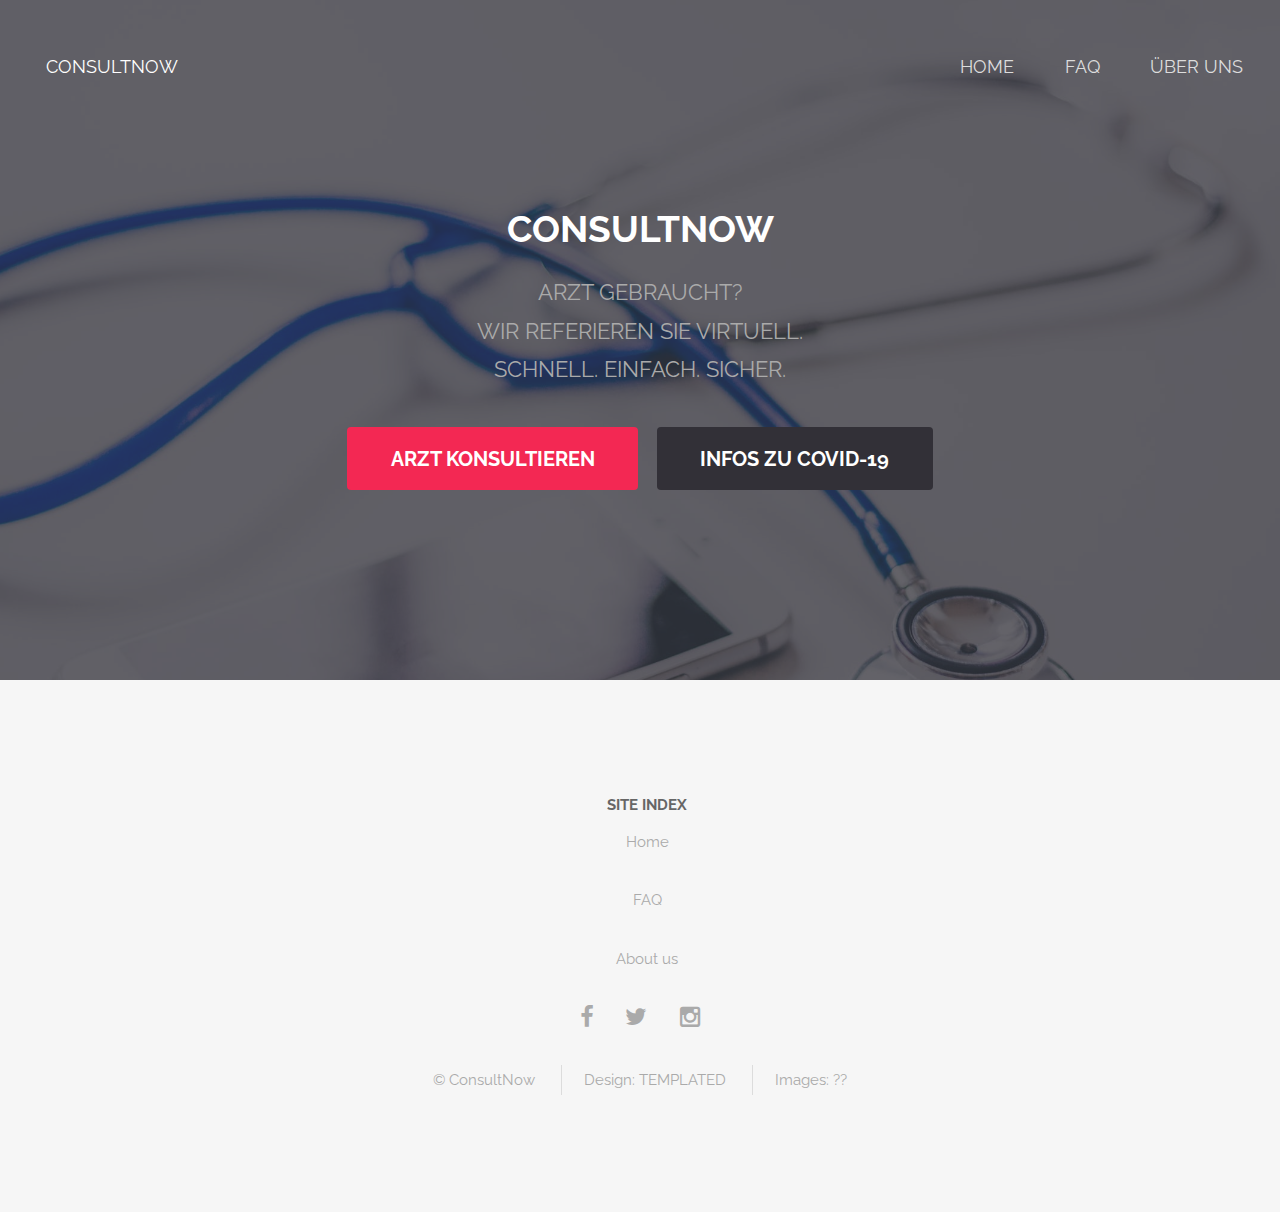
<file: public_html/index.html>
<!DOCTYPE HTML>
<!--
	Spatial by TEMPLATED
	templated.co @templatedco
	Released for free under the Creative Commons Attribution 3.0 license (templated.co/license)
-->
<html>
	<head>
		<title>ConsultNow</title>
		<meta charset="utf-8" />
		<meta name="viewport" content="width=device-width, initial-scale=1" />
		<link rel="stylesheet" href="assets/css/main.css" />
	</head>
	<body class="landing">

		<!-- Header -->
			<header id="header" class="alt">
				<h1><a href="index.html">ConsultNow</a></h1>
				<nav id="nav">
					<ul>
						<li><a href="index.html">Home</a></li>
						<li><a href="generic.html">FAQ</a></li>
						<li><a href="elements.html">Über uns</a></li>
					</ul>
				</nav>
			</header>

			<a href="#menu" class="navPanelToggle"><span class="fa fa-bars"></span></a>

		<!-- Banner -->
			<section id="banner">
				<h2>ConsultNow</h2>
				<p> Arzt gebraucht? <br /> Wir referieren Sie virtuell.<br /> Schnell. Einfach. Sicher.</p>
				<ul class="actions">
					<li><a href="#" class="button special big">Arzt Konsultieren</a></li>
					<li><a href="#" class="button  big">Infos zu COVID-19</a></li>
				</ul>
			</section>

			
		<!-- Footer -->
			<footer id="footer">
				<div class="container">
					
					<ul class="Site_Index">
						<h1> Site Index </h1>
						<p><a href="#"> Home </a></p>
						<p><a href="#"> FAQ </a></p>
						<p><a href="#"> About us </a></p>
					</ul>
					<ul class="icons">
						<li><a href="#" class="icon fa-facebook"></a></li>
						<li><a href="#" class="icon fa-twitter"></a></li>
						<li><a href="#" class="icon fa-instagram"></a></li>
					</ul>
					<ul class="copyright">
						<li>&copy; ConsultNow</li>
						<li>Design: <a href="http://templated.co">TEMPLATED</a></li>
						<li>Images: <a href="http://unsplash.com">??</a></li>
					</ul>
				</div>
			</footer>

		<!-- Scripts -->
			<script src="assets/js/jquery.min.js"></script>
			<script src="assets/js/skel.min.js"></script>
			<script src="assets/js/util.js"></script>
			<script src="assets/js/main.js"></script>

	</body>
</html>
</file>
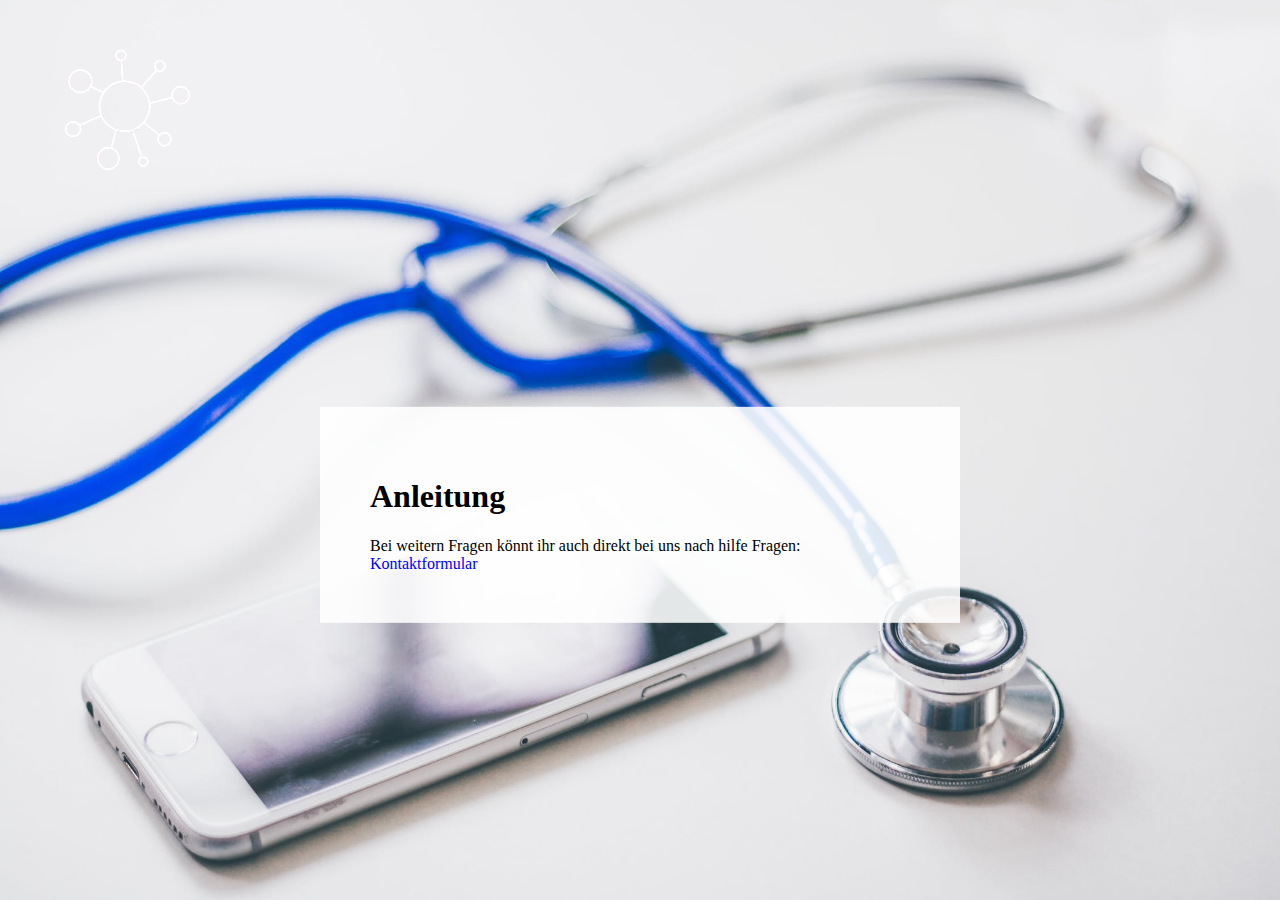
<file: public_html/anleitung/index.html>
<html>
<head>
   <title>Call Doctor</title>
  <meta charset="utf-8">
  <link rel="stylesheet" type="text/css" href="../call/assets/css/style.css">
</head>

<style>
  .pageCenter {
    transform: translate(-50%, -20%);
  }
</style>


<body>
<div class="parent">
<div class="corona">
<img src="../call/assets/images/corona.png" alt="" width="128px">
</div>
<div class="pageCenter" style="background-color:#FFFFFFE0; height = 80%">
  <div style="padding-left:50px; padding-right:50px; padding-top:50px; padding-bottom:50px">
    <h1>Anleitung</h1>
    
    Bei weitern Fragen könnt ihr auch direkt bei uns nach hilfe Fragen: <a style="color:blue" href="../contact">Kontaktformular</a>
  </div>
</div>

</div>
</body>
</html>
</file>
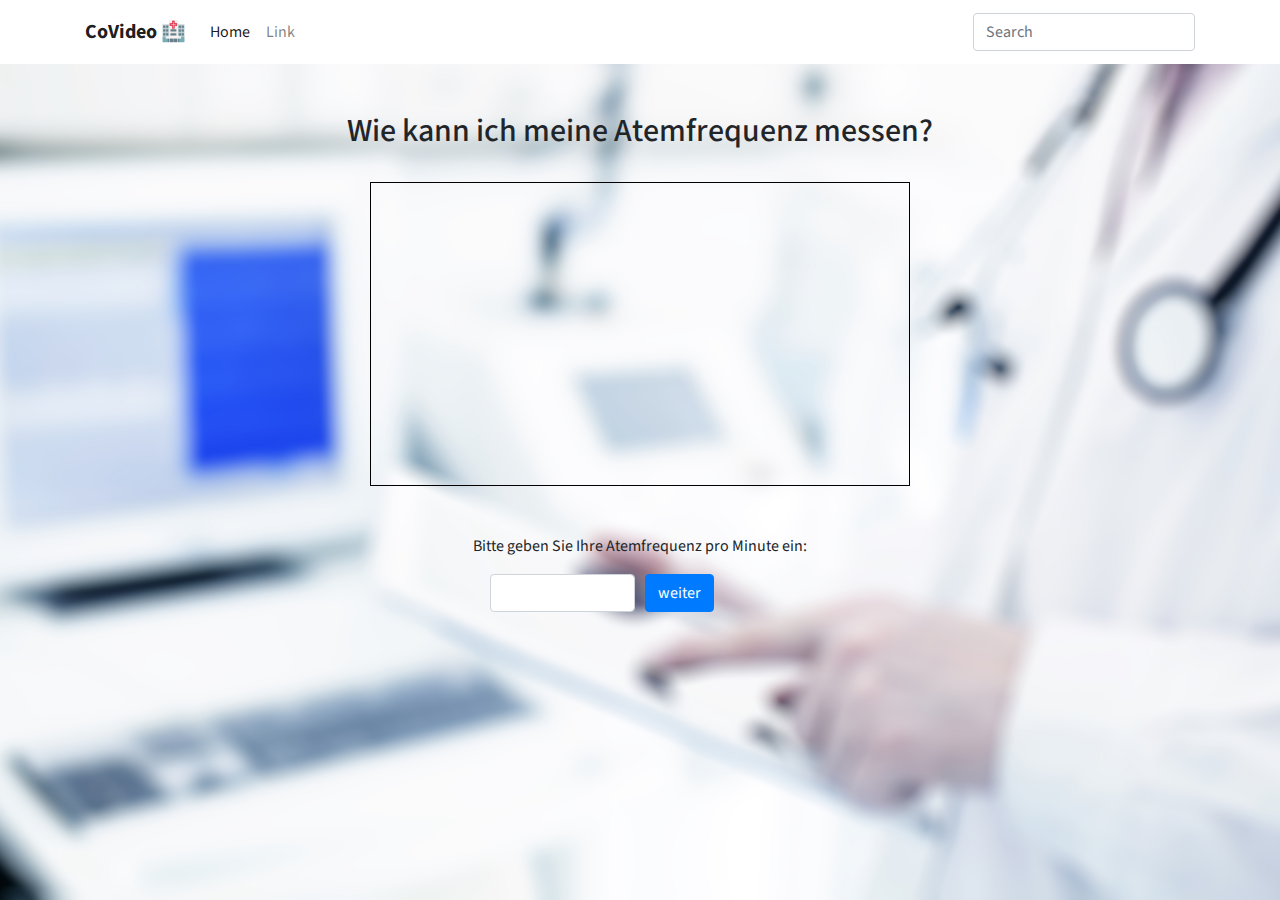
<file: public_html/atemfrequenz_tutorial/index.html>
<!DOCTYPE html>
<html lang="en">

<head>
	<title>CoVideo</title>
	<meta charset="utf-8" />
	<meta name="viewport" content="width=device-width, initial-scale=1, shrink-to-fit=no">


	<!--font-->
	<link href="https://fonts.googleapis.com/css2?family=Source+Sans+Pro:wght@600&display=swap" rel="stylesheet">

	<link rel="stylesheet" href="https://use.fontawesome.com/releases/v5.6.3/css/all.css">
	<!--needed for bootstrap-->
	<link rel="stylesheet" href="https://stackpath.bootstrapcdn.com/bootstrap/4.3.1/css/bootstrap.min.css"
		integrity="sha384-ggOyR0iXCbMQv3Xipma34MD+dH/1fQ784/j6cY/iJTQUOhcWr7x9JvoRxT2MZw1T" crossorigin="anonymous">
	<script src="https://code.jquery.com/jquery-3.3.1.slim.min.js"
		integrity="sha384-q8i/X+965DzO0rT7abK41JStQIAqVgRVzpbzo5smXKp4YfRvH+8abtTE1Pi6jizo"
		crossorigin="anonymous"></script>
	<script src="https://cdnjs.cloudflare.com/ajax/libs/popper.js/1.14.3/umd/popper.min.js"
		integrity="sha384-ZMP7rVo3mIykV+2+9J3UJ46jBk0WLaUAdn689aCwoqbBJiSnjAK/l8WvCWPIPm49"
		crossorigin="anonymous"></script>
	<script src="https://stackpath.bootstrapcdn.com/bootstrap/4.1.3/js/bootstrap.min.js"
		integrity="sha384-ChfqqxuZUCnJSK3+MXmPNIyE6ZbWh2IMqE241rYiqJxyMiZ6OW/JmZQ5stwEULTy"
		crossorigin="anonymous"></script>

	<style>
		body {
			background: url('../images/bg.jpg') no-repeat center center fixed;
			-webkit-background-size: cover;
			-moz-background-size: cover;
			background-size: cover;
			-o-background-size: cover;
		}

		* {
			font-size: 100%;
			font-family: 'Source Sans Pro', sans-serif;
			;
		}
	</style>

</head>

<body>


	<!--  
	<header id="header">
		 <-- added this style manually! 
		<h1><strong><a href="index.html" style="color: darkslategray">Spatial</a></strong> by Templated</h1>
		<nav id="nav">
			<ul>
				<li><a href="index.html" style="color: darkslategray">Home</a></li>
				<li><a href="generic.html" style="color: darkslategray">Generic</a></li>
				<li><a href="elements.html" style="color: darkslategray">Elements</a></li>
			</ul>
		</nav>
	</header>
-->

	<!--Navbar-->
	<nav class="navbar navbar-expand-lg navbar-light z-depth-3 border-none"
		style="background-color: #ffffff; padding-top: 12px; padding-bottom: 12px;">
		<div class="container">
			<a class="navbar-brand" href="#">
				<strong>CoVideo 🏥</strong>
			</a>
			<button class="navbar-toggler" type="button" data-toggle="collapse" data-target="#navbarSupportedContent"
				aria-controls="navbarSupportedContent" aria-expanded="false" aria-label="Toggle navigation">
				<span class="navbar-toggler-icon"></span>
			</button>
			<div class="collapse navbar-collapse" id="navbarSupportedContent">
				<ul class="navbar-nav mr-auto">
					<li class="nav-item active">
						<a class="nav-link" href="#">Home <span class="sr-only">(current)</span></a>
					</li>
					<li class="nav-item">
						<a class="nav-link" href="#">Link</a>
					</li>
					<!--
						<li class="nav-item dropdown">
						<a class="nav-link dropdown-toggle" href="#" id="navbarDropdown" role="button"
							data-toggle="dropdown" aria-haspopup="true" aria-expanded="false">
							Dropdown
						</a>
						<div class="dropdown-menu" aria-labelledby="navbarDropdown">
							<a class="dropdown-item" href="#">Action</a>
							<a class="dropdown-item" href="#">Another action</a>
							<div class="dropdown-divider"></div>
							<a class="dropdown-item" href="#">Something else here</a>
						</div>
					</li>
					-->

				</ul>

				<div class="md-form active-cyan active-cyan-2 mt-0">
					<input class="form-control" type="text" placeholder="Search" aria-label="Search">
				</div>

			</div>
		</div>
	</nav>

	<!--Page-->
	<div class="view my-5">
		<div class="container my-5">
			<div class="row text-center justify-content-center align-items-center">
				<div class="col-sm-8">
					<h2>Wie kann ich meine Atemfrequenz messen?</h2>
				</div>
			</div>
			</br>

			<div class="row justify-content-center align-items-center">
				<div class="col-lg-6 col-md-8 col-sm-10 center-block">
					<div class="embed-responsive embed-responsive-16by9">
						<iframe style="border: 1px solid black;" src="https://www.youtube.com/embed/dQw4w9WgXcQ">
						</iframe>
					</div>

				</div>
			</div>
			</br>
			<div class="row text-center justify-content-center align-items-center mt-4">
				<div>
					<p>Bitte geben Sie Ihre Atemfrequenz pro Minute ein: </p>
				</div>
			</div>

			<div class="row justify-content-center align-items-center">
				<form class="form-row">
					<div class="col-6">
						<input type="number" id="atemfrequenz" name="atemfrequenz" class="form-control" required />
					</div>
					<div class="col-1">
						<button" id="register" class="btn btn-primary" />weiter</button>
					</div>
				</form>
			</div>

		</div>




		<script>
			function onSubmit() {
				window.location = "../blutdruck_tutorial/index.html"
			}
		</script>
</body>

</html>
</file>
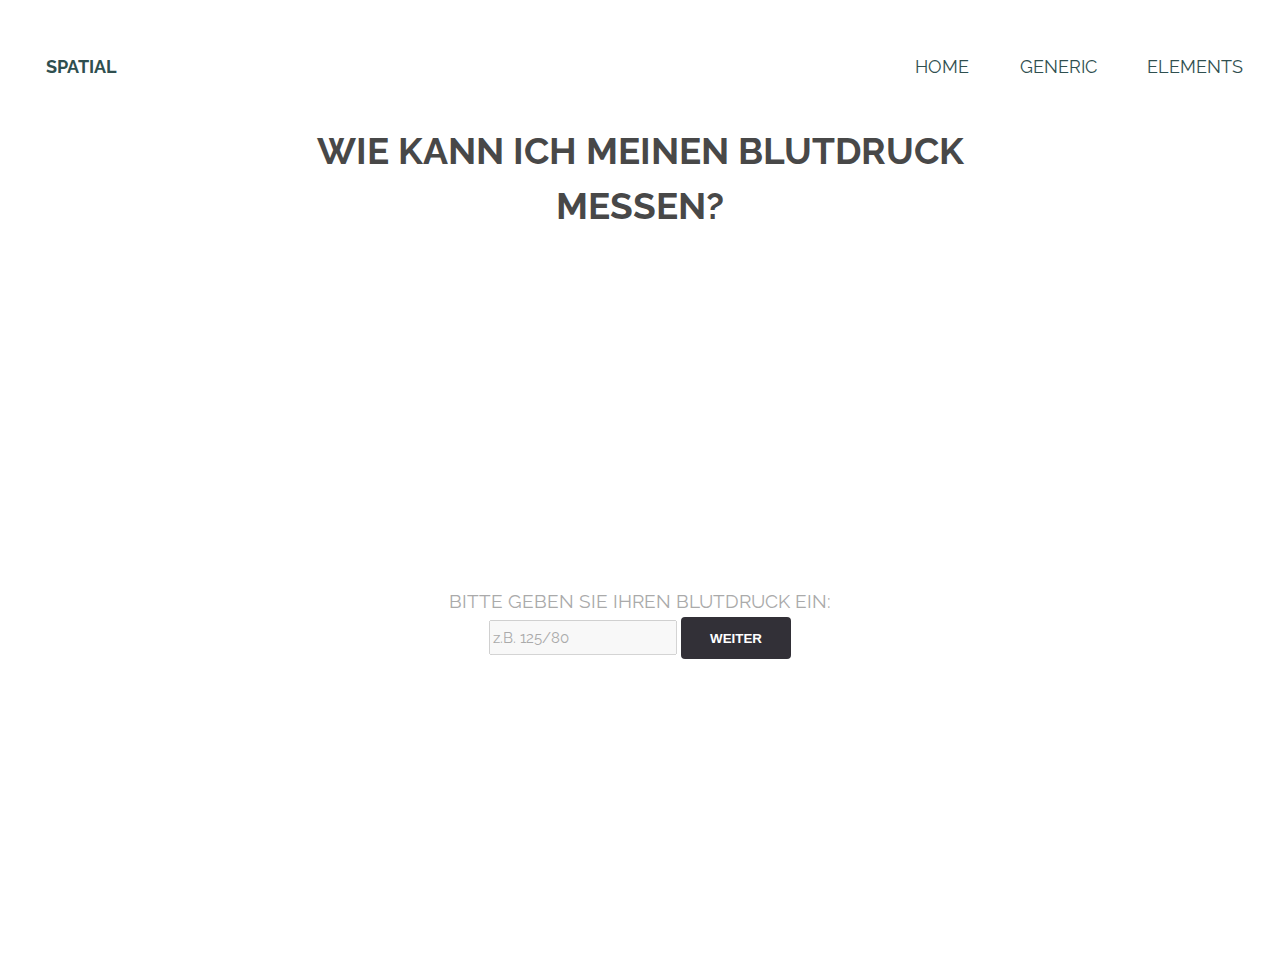
<file: public_html/blutdruck_tutorial/index.html>
<!DOCTYPE HTML>
<!--
	Spatial by TEMPLATED
	templated.co @templatedco
	Released for free under the Creative Commons Attribution 3.0 license (templated.co/license)
-->
<html>
	<head>
		<title>Spatial by TEMPLATED</title>
		<meta charset="utf-8" />
		<meta name="viewport" content="width=device-width, initial-scale=1" />
		<link rel="stylesheet" href="assets/css/main.css" />
	</head>
	<body class="landing">

		<!-- Header -->
			<header id="header" class="alt" >  <!-- added this style manually! -->
				<h1><strong><a href="index.html" style ="color: darkslategray">Spatial</a></strong> by Templated</h1>
				<nav id="nav" >
					<ul>
						<li><a href="index.html" style ="color: darkslategray">Home</a></li>
						<li><a href="generic.html" style ="color: darkslategray">Generic</a></li>
						<li><a href="elements.html" style ="color: darkslategray">Elements</a></li>
					</ul>
				</nav>
			</header>

			<a href="#menu" class="navPanelToggle"><span class="fa fa-bars"></span></a>

		<!-- Banner -->
			
			<!-- One -->
				
		
				
				<section id="one" class="wrapper style1" style= "height: 100vh"> <!-- added style manually -->
					<div class="container 75%">
						<div class="row 200%" style = "margin-top: 5%"> <!-- added style manually -->
								<header class="major">
									<center><h2>Wie kann ich meinen Blutdruck messen?</h2></center>
									<center>
			<iframe width="600" height="315"
src="https://www.youtube.com/embed/tgbNymZ7vqY">
</iframe>
		<p>Bitte geben Sie ihren Blutdruck ein: </p>
										
    <input class="textfield"  name="bloodpressure_input" id="bloodpressure_input" value="" disabled="disabled" placeholder="z.B. 125/80">
	
	 
  		<button class="button" onclick="onSubmit()">Weiter</button>
</center>
								</header>
						</div>
					</div>
				</section>
<br>
<br>
		
	
		<!-- Scripts -->
			<script src="assets/js/jquery.min.js"></script>
			<script src="assets/js/skel.min.js"></script>
			<script src="assets/js/util.js"></script>
			<script src="assets/js/main.js"></script>
		<script>
function onSubmit() {             
  window.location = "../call?id="+"CallaDoctor"                  
}
</script>

	</body>
</html>
</file>
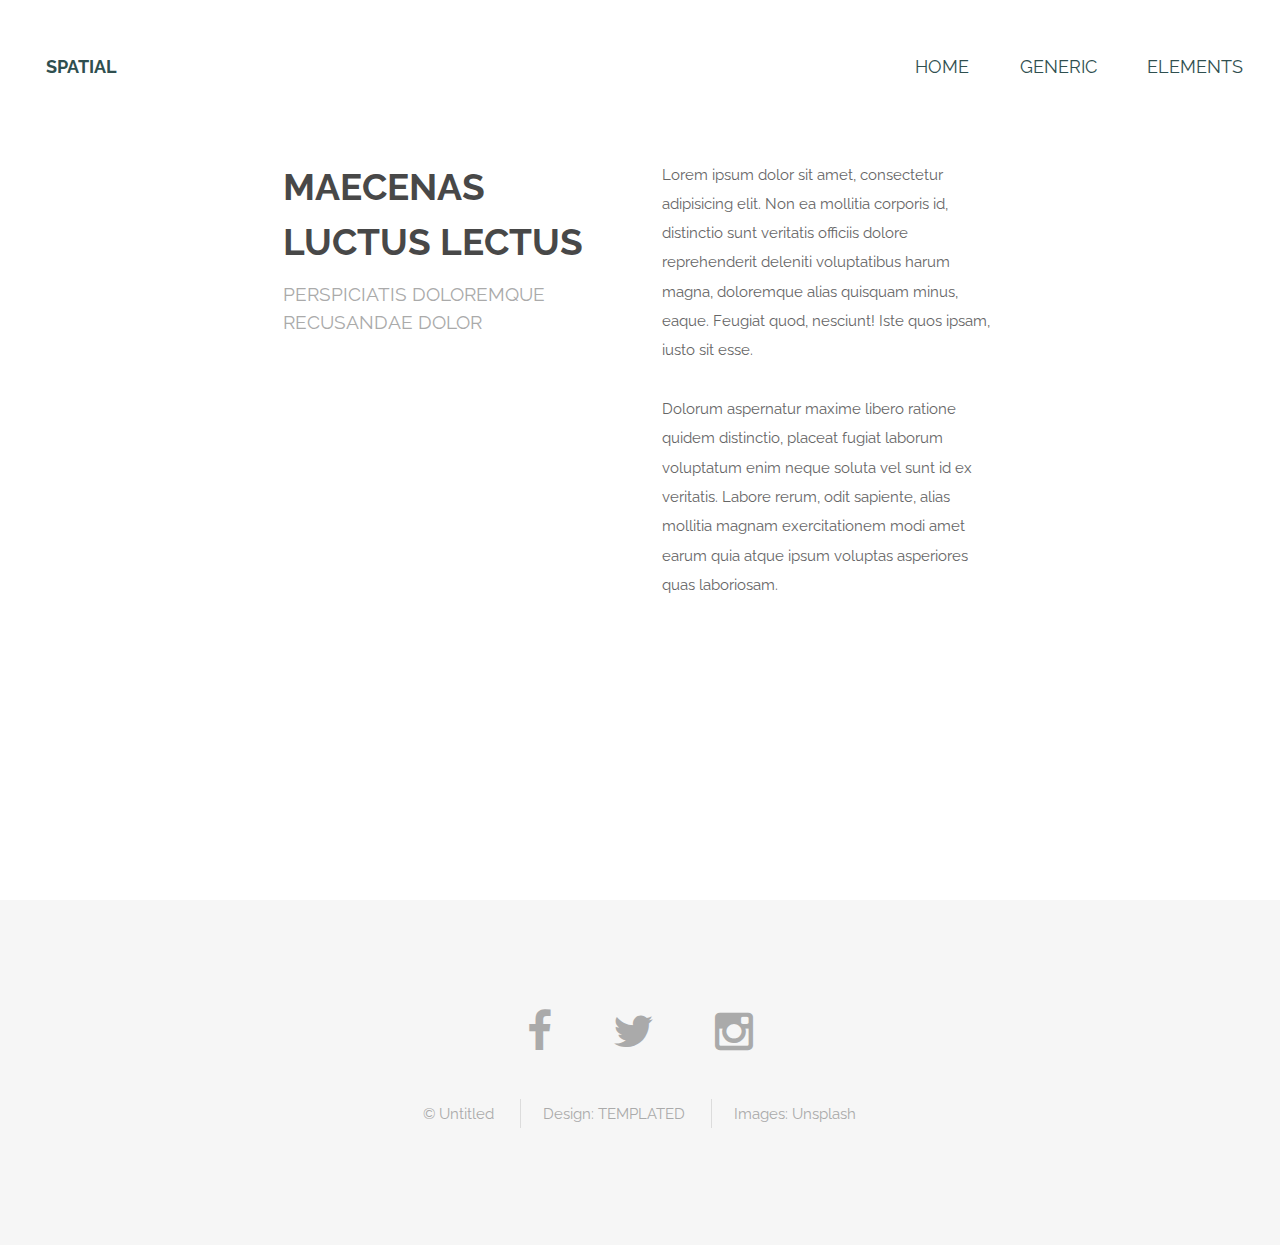
<file: public_html/data/index.html>
<!DOCTYPE HTML>
<!--
	Spatial by TEMPLATED
	templated.co @templatedco
	Released for free under the Creative Commons Attribution 3.0 license (templated.co/license)
-->
<html>
	<head>
		<title>Spatial by TEMPLATED</title>
		<meta charset="utf-8" />
		<meta name="viewport" content="width=device-width, initial-scale=1" />
		<link rel="stylesheet" href="assets/css/main.css" />
	</head>
	<body class="landing">

		<!-- Header -->
			<header id="header" class="alt" >  <!-- added this style manually! -->
				<h1><strong><a href="index.html" style ="color: darkslategray">Spatial</a></strong> by Templated</h1>
				<nav id="nav" >
					<ul>
						<li><a href="index.html" style ="color: darkslategray">Home</a></li>
						<li><a href="generic.html" style ="color: darkslategray">Generic</a></li>
						<li><a href="elements.html" style ="color: darkslategray">Elements</a></li>
					</ul>
				</nav>
			</header>

			<a href="#menu" class="navPanelToggle"><span class="fa fa-bars"></span></a>

		<!-- Banner -->
			
			<!-- One -->
				
		
				
				<section id="one" class="wrapper style1" style= "height: 100vh"> <!-- added style manually -->
					<div class="container 75%">
						<div class="row 200%" style = "margin-top: 10%"> <!-- added style manually -->
							<div class="6u 12u$(medium)">
								<header class="major">
									<h2>Maecenas luctus lectus</h2>
									<p>Perspiciatis doloremque recusandae dolor</p>
								</header>
							</div>
							<div class="6u$ 12u$(medium)">
								<p>Lorem ipsum dolor sit amet, consectetur adipisicing elit. Non ea mollitia corporis id, distinctio sunt veritatis officiis dolore reprehenderit deleniti voluptatibus harum magna, doloremque alias quisquam minus, eaque. Feugiat quod, nesciunt! Iste quos ipsam, iusto sit esse.</p>
								<p>Dolorum aspernatur maxime libero ratione quidem distinctio, placeat fugiat laborum voluptatum enim neque soluta vel sunt id ex veritatis. Labore rerum, odit sapiente, alias mollitia magnam exercitationem modi amet earum quia atque ipsum voluptas asperiores quas laboriosam.</p>
							</div>
						</div>
					</div>
				</section>

			

		<!-- Footer -->
			<footer id="footer">
				<div class="container">
					<ul class="icons">
						<li><a href="#" class="icon fa-facebook"></a></li>
						<li><a href="#" class="icon fa-twitter"></a></li>
						<li><a href="#" class="icon fa-instagram"></a></li>
					</ul>
					<ul class="copyright">
						<li>&copy; Untitled</li>
						<li>Design: <a href="http://templated.co">TEMPLATED</a></li>
						<li>Images: <a href="http://unsplash.com">Unsplash</a></li>
					</ul>
				</div>
			</footer>

		<!-- Scripts -->
			<script src="assets/js/jquery.min.js"></script>
			<script src="assets/js/skel.min.js"></script>
			<script src="assets/js/util.js"></script>
			<script src="assets/js/main.js"></script>

	</body>
</html>
</file>
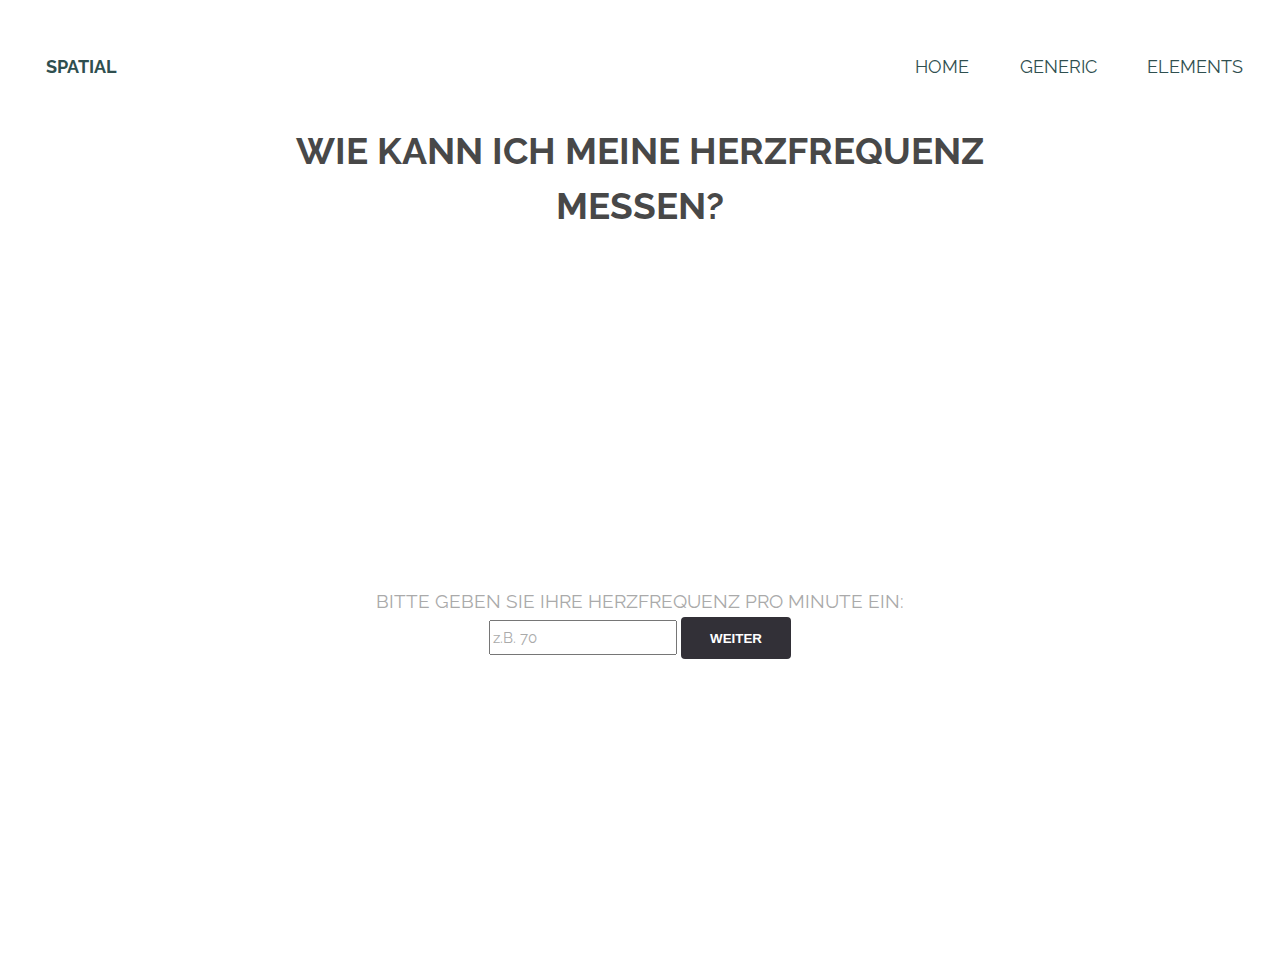
<file: public_html/herzfrequenz_tutorial/index.html>
<!DOCTYPE HTML>
<!--
	Spatial by TEMPLATED
	templated.co @templatedco
	Released for free under the Creative Commons Attribution 3.0 license (templated.co/license)
-->
<html>
	<head>
		<title>Spatial by TEMPLATED</title>
		<meta charset="utf-8" />
		<meta name="viewport" content="width=device-width, initial-scale=1" />
		<link rel="stylesheet" href="assets/css/main.css" />
	</head>
	<body class="landing">

		<!-- Header -->
			<header id="header" class="alt" >  <!-- added this style manually! -->
				<h1><strong><a href="index.html" style ="color: darkslategray">Spatial</a></strong> by Templated</h1>
				<nav id="nav" >
					<ul>
						<li><a href="index.html" style ="color: darkslategray">Home</a></li>
						<li><a href="generic.html" style ="color: darkslategray">Generic</a></li>
						<li><a href="elements.html" style ="color: darkslategray">Elements</a></li>
					</ul>
				</nav>
			</header>

			<a href="#menu" class="navPanelToggle"><span class="fa fa-bars"></span></a>

		<!-- Banner -->
			
			<!-- One -->
				
		
				
				<section id="one" class="wrapper style1" style= "height: 100vh"> <!-- added style manually -->
					<div class="container 75%">
						<div class="row 200%" style = "margin-top: 5%"> <!-- added style manually -->
								<header class="major">
									<center><h2>Wie kann ich meine Herzfrequenz messen?</h2></center>
									<center>
			<iframe width="600" height="315"
src="https://www.youtube.com/embed/tgbNymZ7vqY">
</iframe>
		<p>Bitte geben Sie ihre Herzfrequenz pro Minute ein: </p>
										
    <input class="textfield" name="email" id="email" value="" placeholder="z.B. 70">
	
  		<button class="button" onclick="onSubmit()">Weiter</button>
</center>
								</header>
						</div>
					</div>
				</section>
<br>
<br>
		
	
		<!-- Scripts -->
			<script src="assets/js/jquery.min.js"></script>
			<script src="assets/js/skel.min.js"></script>
			<script src="assets/js/util.js"></script>
			<script src="assets/js/main.js"></script>
		<script>
function onSubmit() {             
  window.location = "../sauerstoff_tutorial"                  
}
</script>

	</body>
</html>
</file>
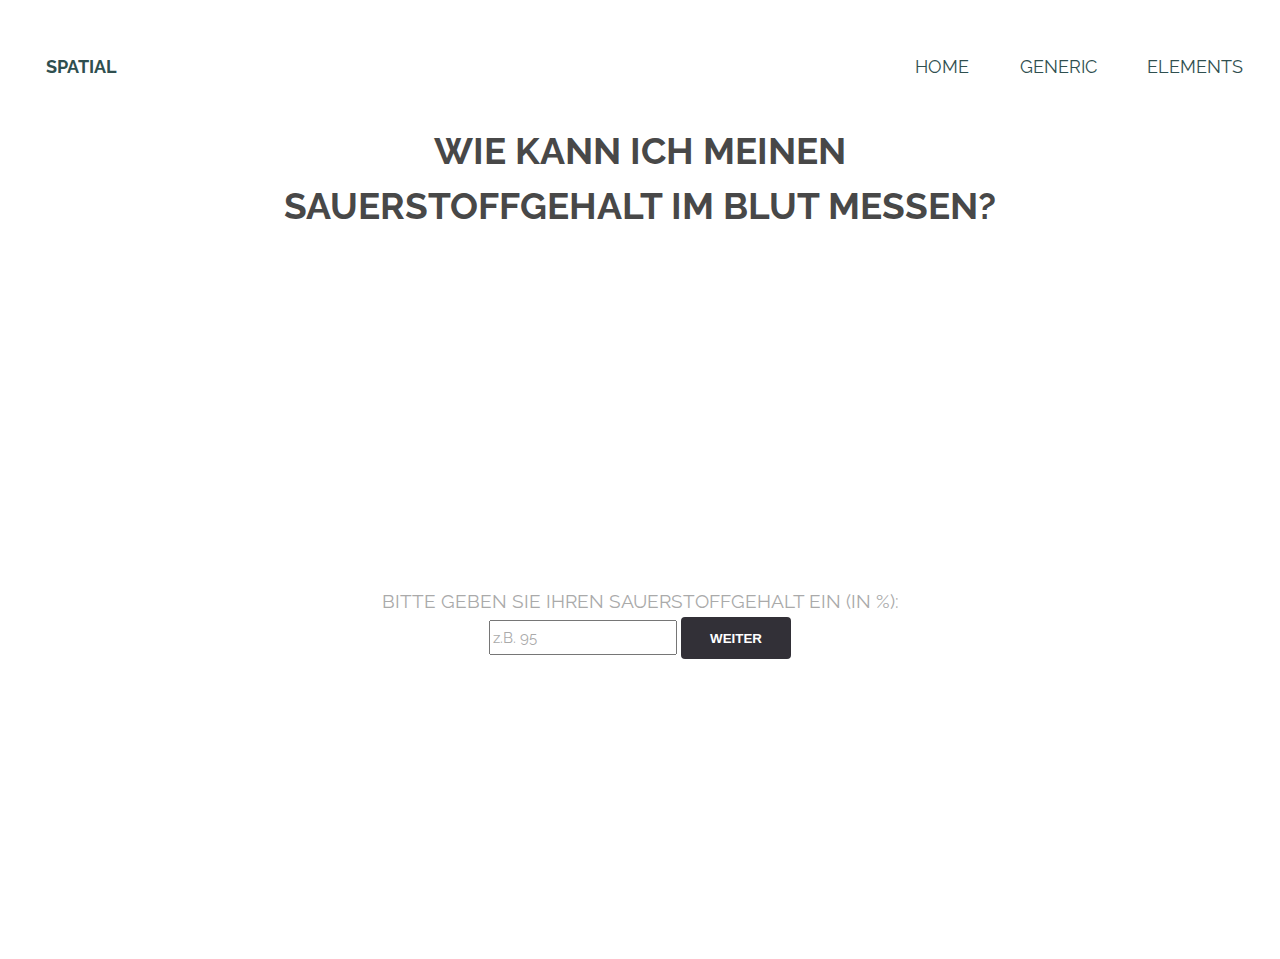
<file: public_html/sauerstoff_tutorial/index.html>
<!DOCTYPE HTML>
<!--
	Spatial by TEMPLATED
	templated.co @templatedco
	Released for free under the Creative Commons Attribution 3.0 license (templated.co/license)
-->
<html>
	<head>
		<title>Spatial by TEMPLATED</title>
		<meta charset="utf-8" />
		<meta name="viewport" content="width=device-width, initial-scale=1" />
		<link rel="stylesheet" href="assets/css/main.css" />
	</head>
	<body class="landing">

		<!-- Header -->
			<header id="header" class="alt" >  <!-- added this style manually! -->
				<h1><strong><a href="index.html" style ="color: darkslategray">Spatial</a></strong> by Templated</h1>
				<nav id="nav" >
					<ul>
						<li><a href="index.html" style ="color: darkslategray">Home</a></li>
						<li><a href="generic.html" style ="color: darkslategray">Generic</a></li>
						<li><a href="elements.html" style ="color: darkslategray">Elements</a></li>
					</ul>
				</nav>
			</header>

			<a href="#menu" class="navPanelToggle"><span class="fa fa-bars"></span></a>

		<!-- Banner -->
			
			<!-- One -->
				
		
				
				<section id="one" class="wrapper style1" style= "height: 100vh"> <!-- added style manually -->
					<div class="container 75%">
						<div class="row 200%" style = "margin-top: 5%"> <!-- added style manually -->
								<header class="major">
									<center><h2>Wie kann ich meinen Sauerstoffgehalt im Blut messen?</h2></center>
									<center>
			<iframe width="600" height="315"
src="https://www.youtube.com/embed/tgbNymZ7vqY">
</iframe>
		<p>Bitte geben Sie ihren Sauerstoffgehalt ein (in %): </p>
										
    <input class="textfield" name="email" id="email" value="" placeholder="z.B. 95">
	
  		<button class="button" onclick="onSubmit()">Weiter</button>
</center>
								</header>
						</div>
					</div>
				</section>
<br>
<br>
		
	
		<!-- Scripts -->
			<script src="assets/js/jquery.min.js"></script>
			<script src="assets/js/skel.min.js"></script>
			<script src="assets/js/util.js"></script>
			<script src="assets/js/main.js"></script>
		<script>
function onSubmit() {             
  window.location = "../atemfrequenz_tutorial"                  
}
</script>

	</body>
</html>
</file>
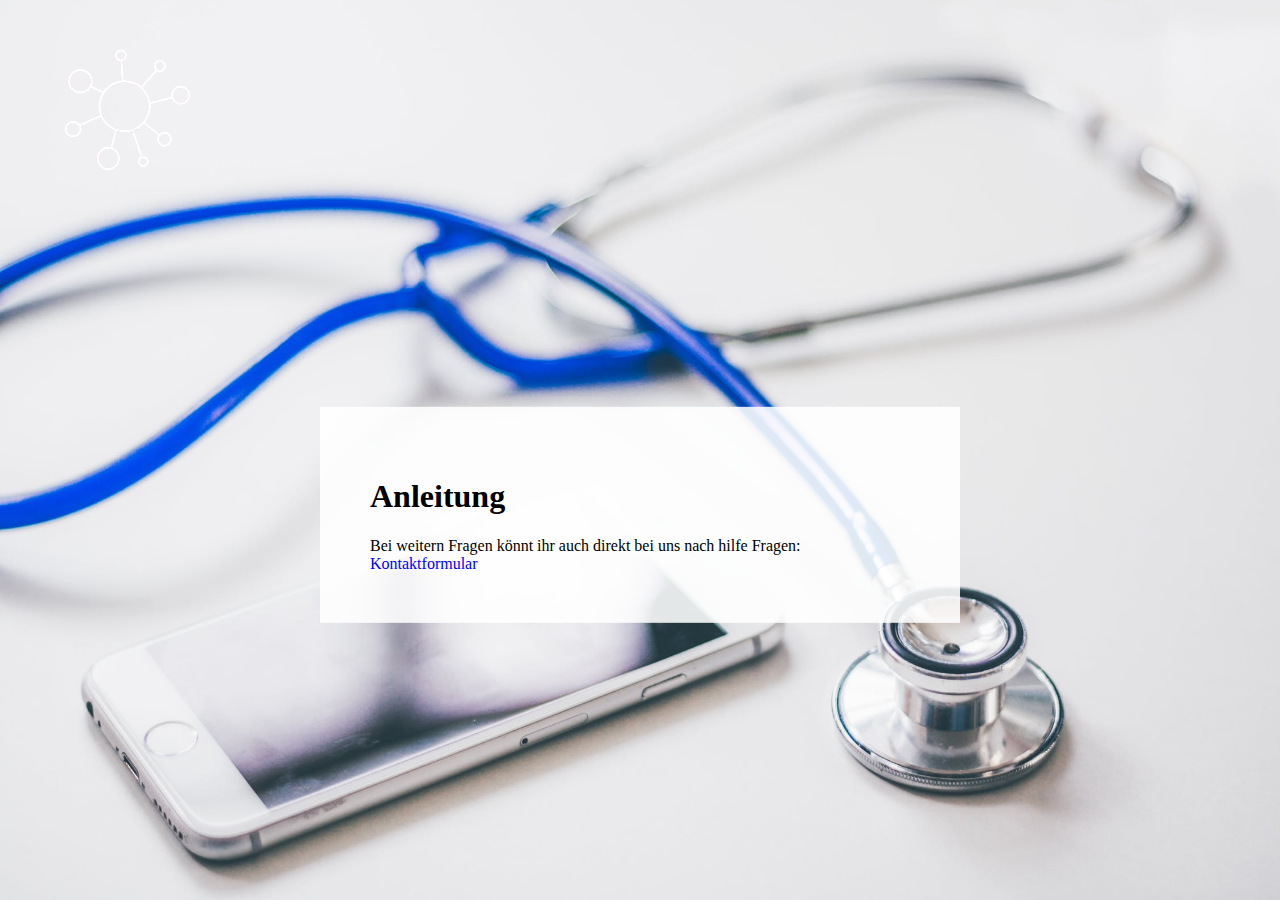
<file: public_html/signup/index.html>
<html>
<head>
   <title>Call Doctor</title>
  <meta charset="utf-8">
  <link rel="stylesheet" type="text/css" href="../call/assets/css/style.css">
</head>

<style>
  .pageCenter {
    transform: translate(-50%, -20%);
  }
</style>

<body>
<div class="parent">
<div class="corona">
<img src="../call/assets/images/corona.png" alt="" width="128px">
</div>
<div class="pageCenter" style="background-color:#FFFFFFE0; height = 80%">
  <div style="padding-left:50px; padding-right:50px; padding-top:50px; padding-bottom:50px">
    <h1>Anleitung</h1>
    
    Bei weitern Fragen könnt ihr auch direkt bei uns nach hilfe Fragen: <a style="color:blue" href="../contact">Kontaktformular</a>
  </div>
</div>

</div>
</body>
</html>
</file>
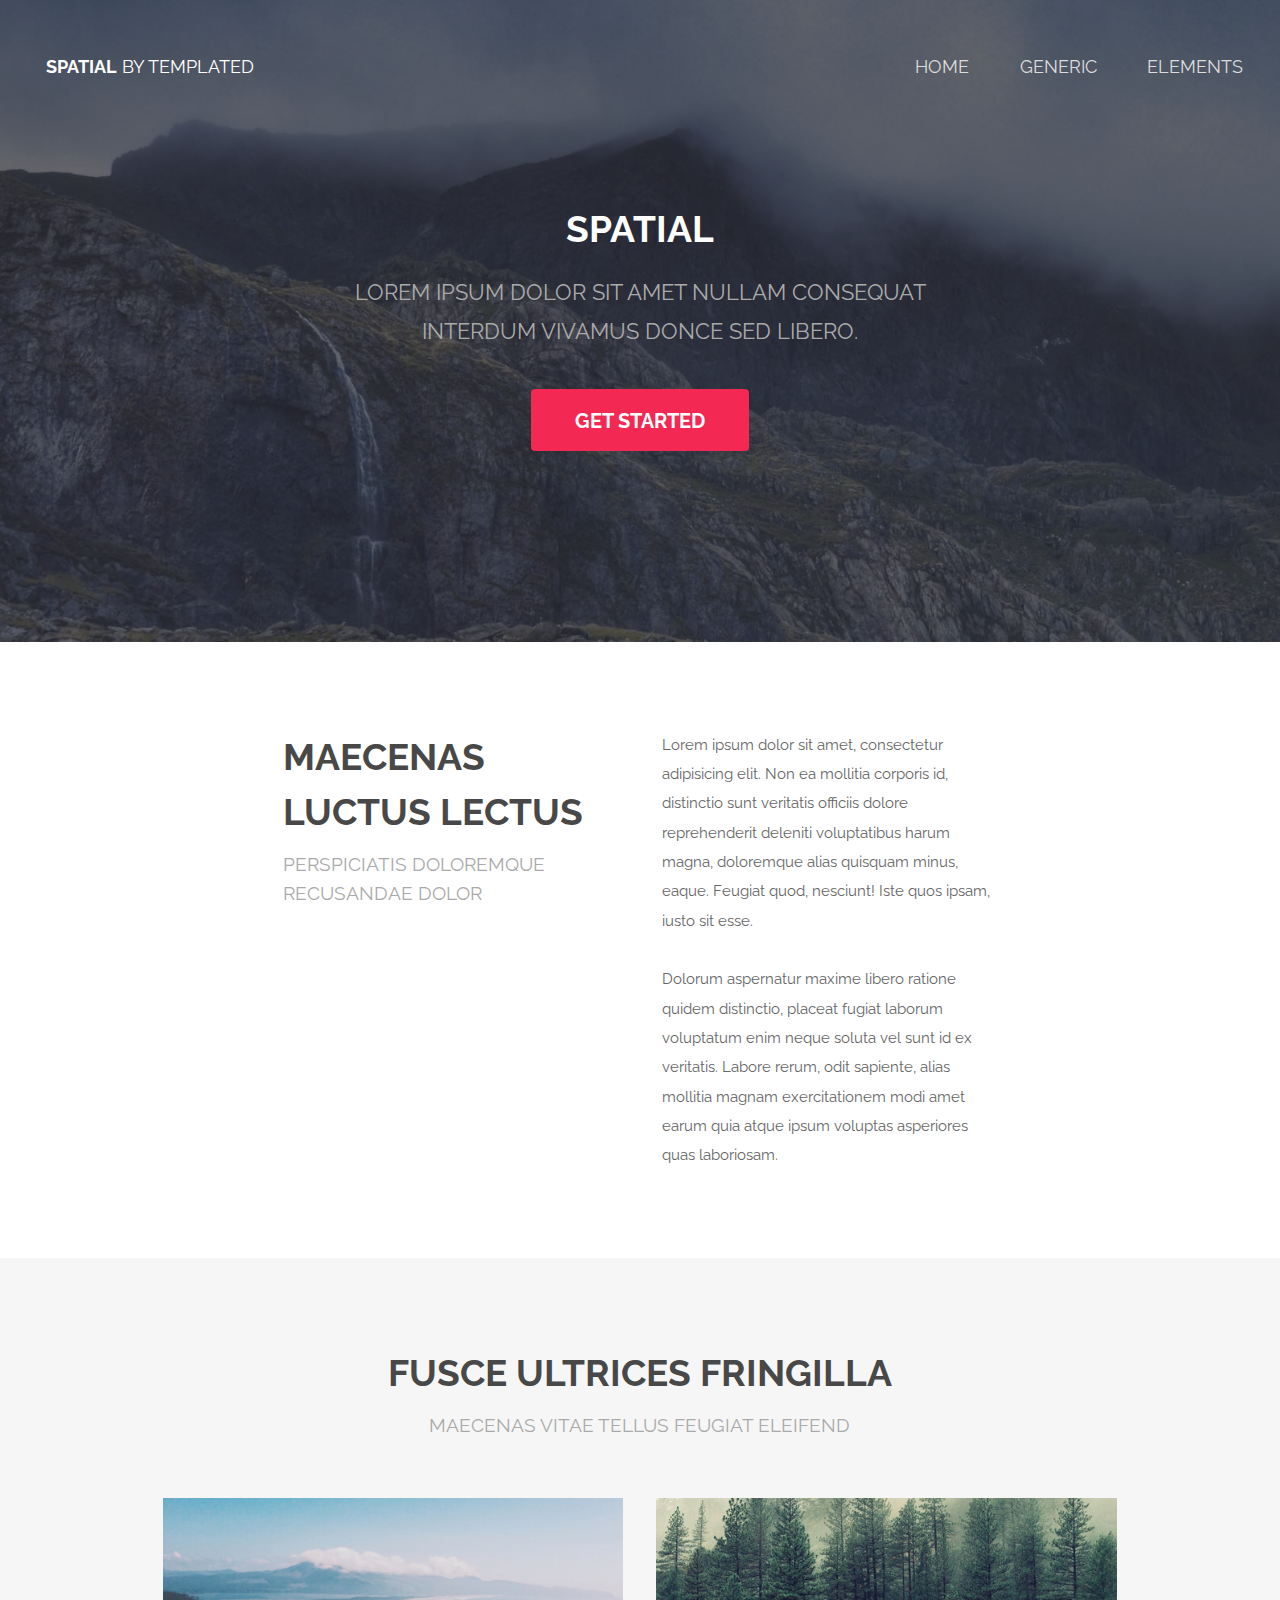
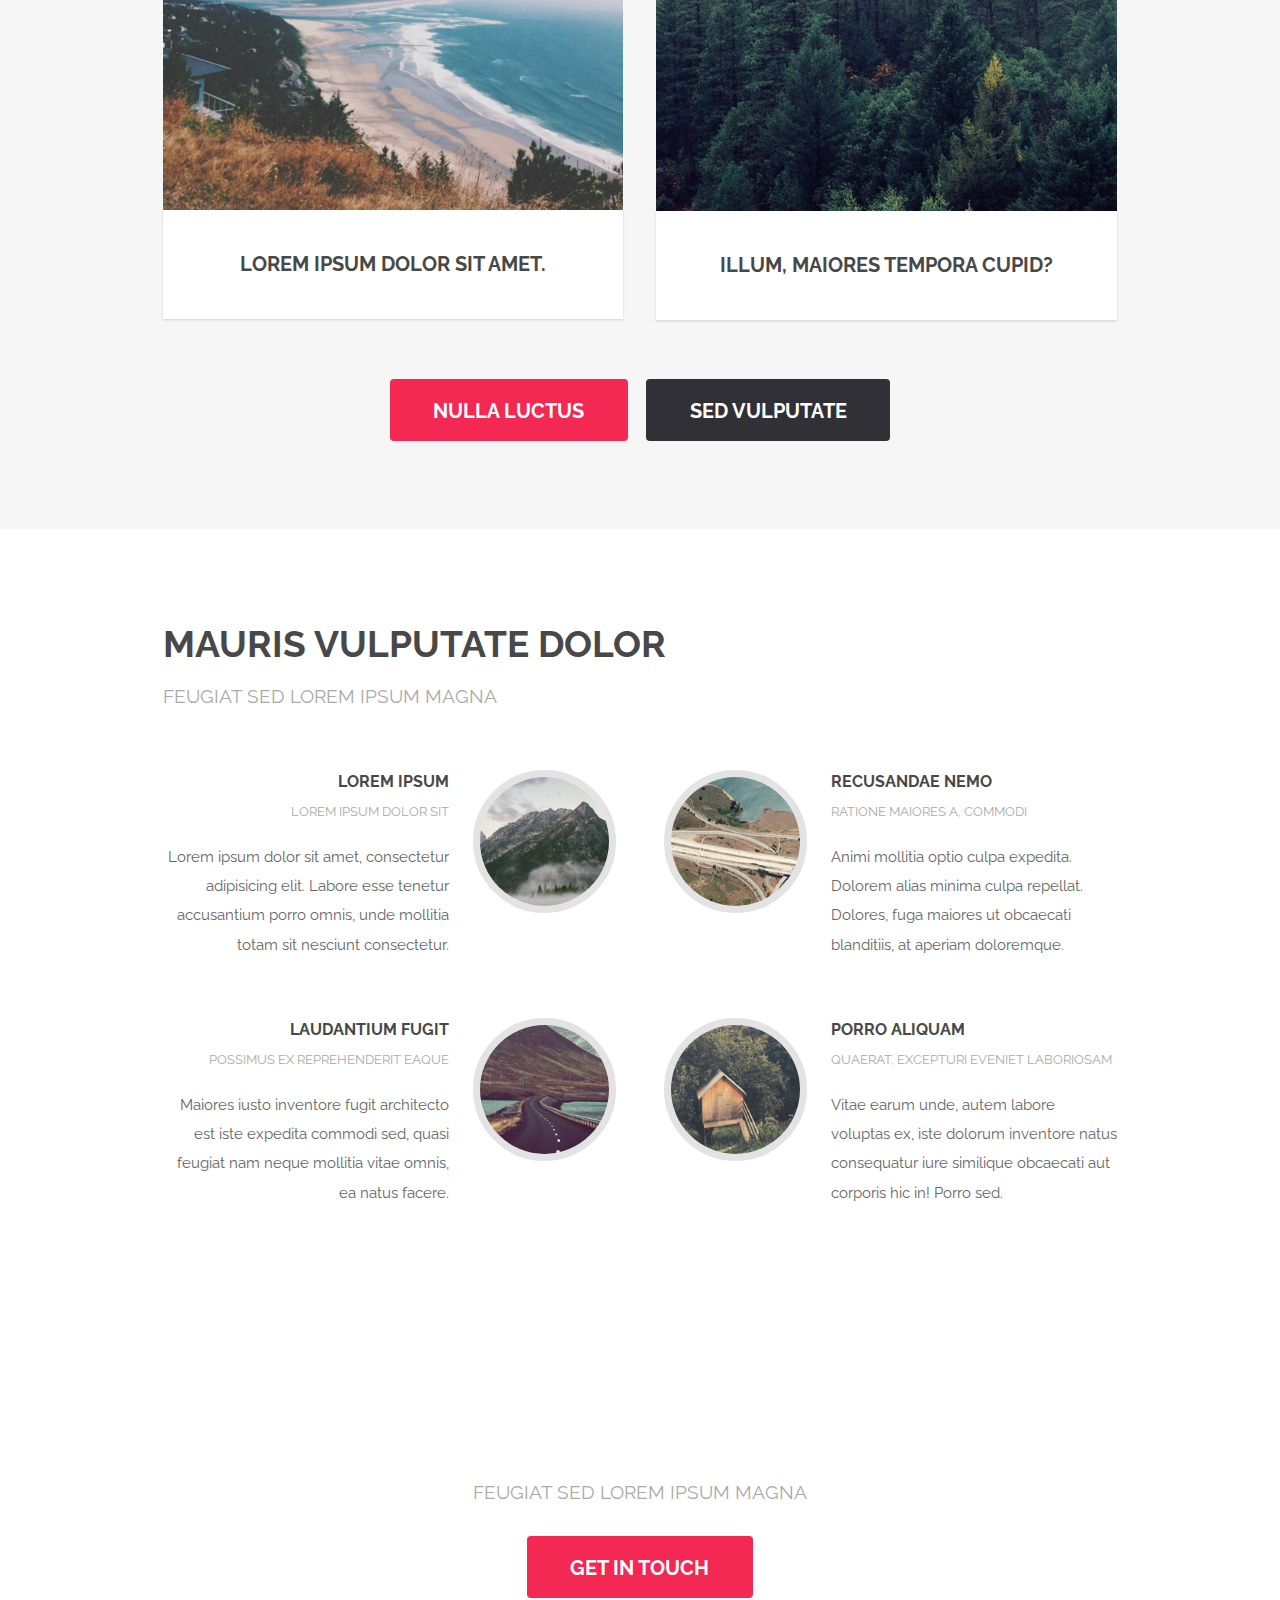
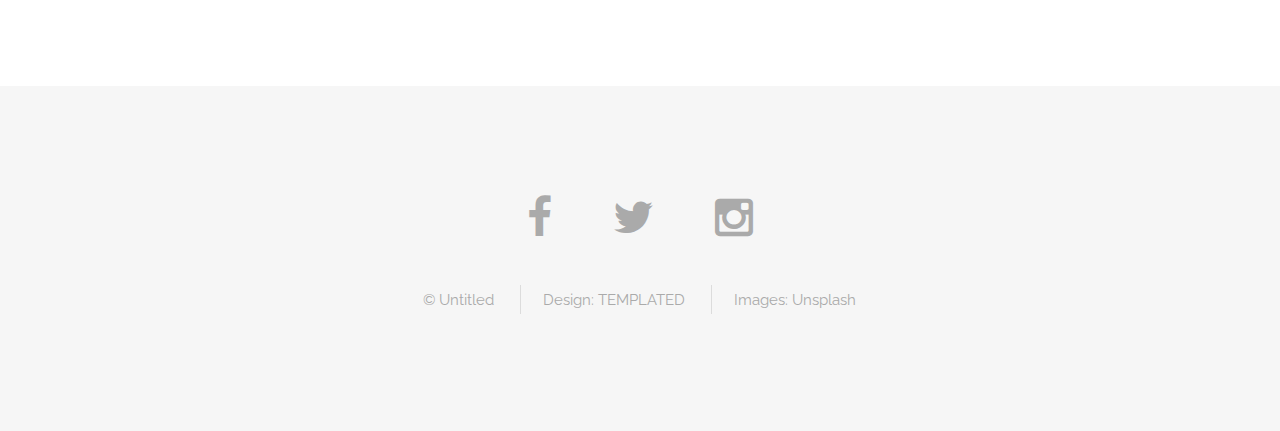
<file: public_html/template/index.html>
<!DOCTYPE HTML>
<!--
	Spatial by TEMPLATED
	templated.co @templatedco
	Released for free under the Creative Commons Attribution 3.0 license (templated.co/license)
-->
<html>
	<head>
		<title>Spatial by TEMPLATED</title>
		<meta charset="utf-8" />
		<meta name="viewport" content="width=device-width, initial-scale=1" />
		<link rel="stylesheet" href="assets/css/main.css" />
	</head>
	<body class="landing">

		<!-- Header -->
			<header id="header" class="alt">
				<h1><strong><a href="index.html">Spatial</a></strong> by Templated</h1>
				<nav id="nav">
					<ul>
						<li><a href="index.html">Home</a></li>
						<li><a href="generic.html">Generic</a></li>
						<li><a href="elements.html">Elements</a></li>
					</ul>
				</nav>
			</header>

			<a href="#menu" class="navPanelToggle"><span class="fa fa-bars"></span></a>

		<!-- Banner -->
			<section id="banner">
				<h2>Spatial</h2>
				<p>Lorem ipsum dolor sit amet nullam consequat <br /> interdum vivamus donce sed libero.</p>
				<ul class="actions">
					<li><a href="#" class="button special big">Get Started</a></li>
				</ul>
			</section>

			<!-- One -->
				<section id="one" class="wrapper style1">
					<div class="container 75%">
						<div class="row 200%">
							<div class="6u 12u$(medium)">
								<header class="major">
									<h2>Maecenas luctus lectus</h2>
									<p>Perspiciatis doloremque recusandae dolor</p>
								</header>
							</div>
							<div class="6u$ 12u$(medium)">
								<p>Lorem ipsum dolor sit amet, consectetur adipisicing elit. Non ea mollitia corporis id, distinctio sunt veritatis officiis dolore reprehenderit deleniti voluptatibus harum magna, doloremque alias quisquam minus, eaque. Feugiat quod, nesciunt! Iste quos ipsam, iusto sit esse.</p>
								<p>Dolorum aspernatur maxime libero ratione quidem distinctio, placeat fugiat laborum voluptatum enim neque soluta vel sunt id ex veritatis. Labore rerum, odit sapiente, alias mollitia magnam exercitationem modi amet earum quia atque ipsum voluptas asperiores quas laboriosam.</p>
							</div>
						</div>
					</div>
				</section>

			<!-- Two -->
				<section id="two" class="wrapper style2 special">
					<div class="container">
						<header class="major">
							<h2>Fusce ultrices fringilla</h2>
							<p>Maecenas vitae tellus feugiat eleifend</p>
						</header>
						<div class="row 150%">
							<div class="6u 12u$(xsmall)">
								<div class="image fit captioned">
									<img src="images/pic02.jpg" alt="" />
									<h3>Lorem ipsum dolor sit amet.</h3>
								</div>
							</div>
							<div class="6u$ 12u$(xsmall)">
								<div class="image fit captioned">
									<img src="images/pic03.jpg" alt="" />
									<h3>Illum, maiores tempora cupid?</h3>
								</div>
							</div>
						</div>
						<ul class="actions">
							<li><a href="#" class="button special big">Nulla luctus</a></li>
							<li><a href="#" class="button big">Sed vulputate</a></li>
						</ul>
					</div>
				</section>

			<!-- Three -->
				<section id="three" class="wrapper style1">
					<div class="container">
						<header class="major special">
							<h2>Mauris vulputate dolor</h2>
							<p>Feugiat sed lorem ipsum magna</p>
						</header>
						<div class="feature-grid">
							<div class="feature">
								<div class="image rounded"><img src="images/pic04.jpg" alt="" /></div>
								<div class="content">
									<header>
										<h4>Lorem ipsum</h4>
										<p>Lorem ipsum dolor sit</p>
									</header>
									<p>Lorem ipsum dolor sit amet, consectetur adipisicing elit. Labore esse tenetur accusantium porro omnis, unde mollitia totam sit nesciunt consectetur.</p>
								</div>
							</div>
							<div class="feature">
								<div class="image rounded"><img src="images/pic05.jpg" alt="" /></div>
								<div class="content">
									<header>
										<h4>Recusandae nemo</h4>
										<p>Ratione maiores a, commodi</p>
									</header>
									<p>Animi mollitia optio culpa expedita. Dolorem alias minima culpa repellat. Dolores, fuga maiores ut obcaecati blanditiis, at aperiam doloremque.</p>
								</div>
							</div>
							<div class="feature">
								<div class="image rounded"><img src="images/pic06.jpg" alt="" /></div>
								<div class="content">
									<header>
										<h4>Laudantium fugit</h4>
										<p>Possimus ex reprehenderit eaque</p>
									</header>
									<p>Maiores iusto inventore fugit architecto est iste expedita commodi sed, quasi feugiat nam neque mollitia vitae omnis, ea natus facere.</p>
								</div>
							</div>
							<div class="feature">
								<div class="image rounded"><img src="images/pic07.jpg" alt="" /></div>
								<div class="content">
									<header>
										<h4>Porro aliquam</h4>
										<p>Quaerat, excepturi eveniet laboriosam</p>
									</header>
									<p>Vitae earum unde, autem labore voluptas ex, iste dolorum inventore natus consequatur iure similique obcaecati aut corporis hic in! Porro sed.</p>
								</div>
							</div>
						</div>
					</div>
				</section>

			<!-- Four -->
				<section id="four" class="wrapper style3 special">
					<div class="container">
						<header class="major">
							<h2>Aenean elementum ligula</h2>
							<p>Feugiat sed lorem ipsum magna</p>
						</header>
						<ul class="actions">
							<li><a href="#" class="button special big">Get in touch</a></li>
						</ul>
					</div>
				</section>

		<!-- Footer -->
			<footer id="footer">
				<div class="container">
					<ul class="icons">
						<li><a href="#" class="icon fa-facebook"></a></li>
						<li><a href="#" class="icon fa-twitter"></a></li>
						<li><a href="#" class="icon fa-instagram"></a></li>
					</ul>
					<ul class="copyright">
						<li>&copy; Untitled</li>
						<li>Design: <a href="http://templated.co">TEMPLATED</a></li>
						<li>Images: <a href="http://unsplash.com">Unsplash</a></li>
					</ul>
				</div>
			</footer>

		<!-- Scripts -->
			<script src="assets/js/jquery.min.js"></script>
			<script src="assets/js/skel.min.js"></script>
			<script src="assets/js/util.js"></script>
			<script src="assets/js/main.js"></script>

	</body>
</html>
</file>
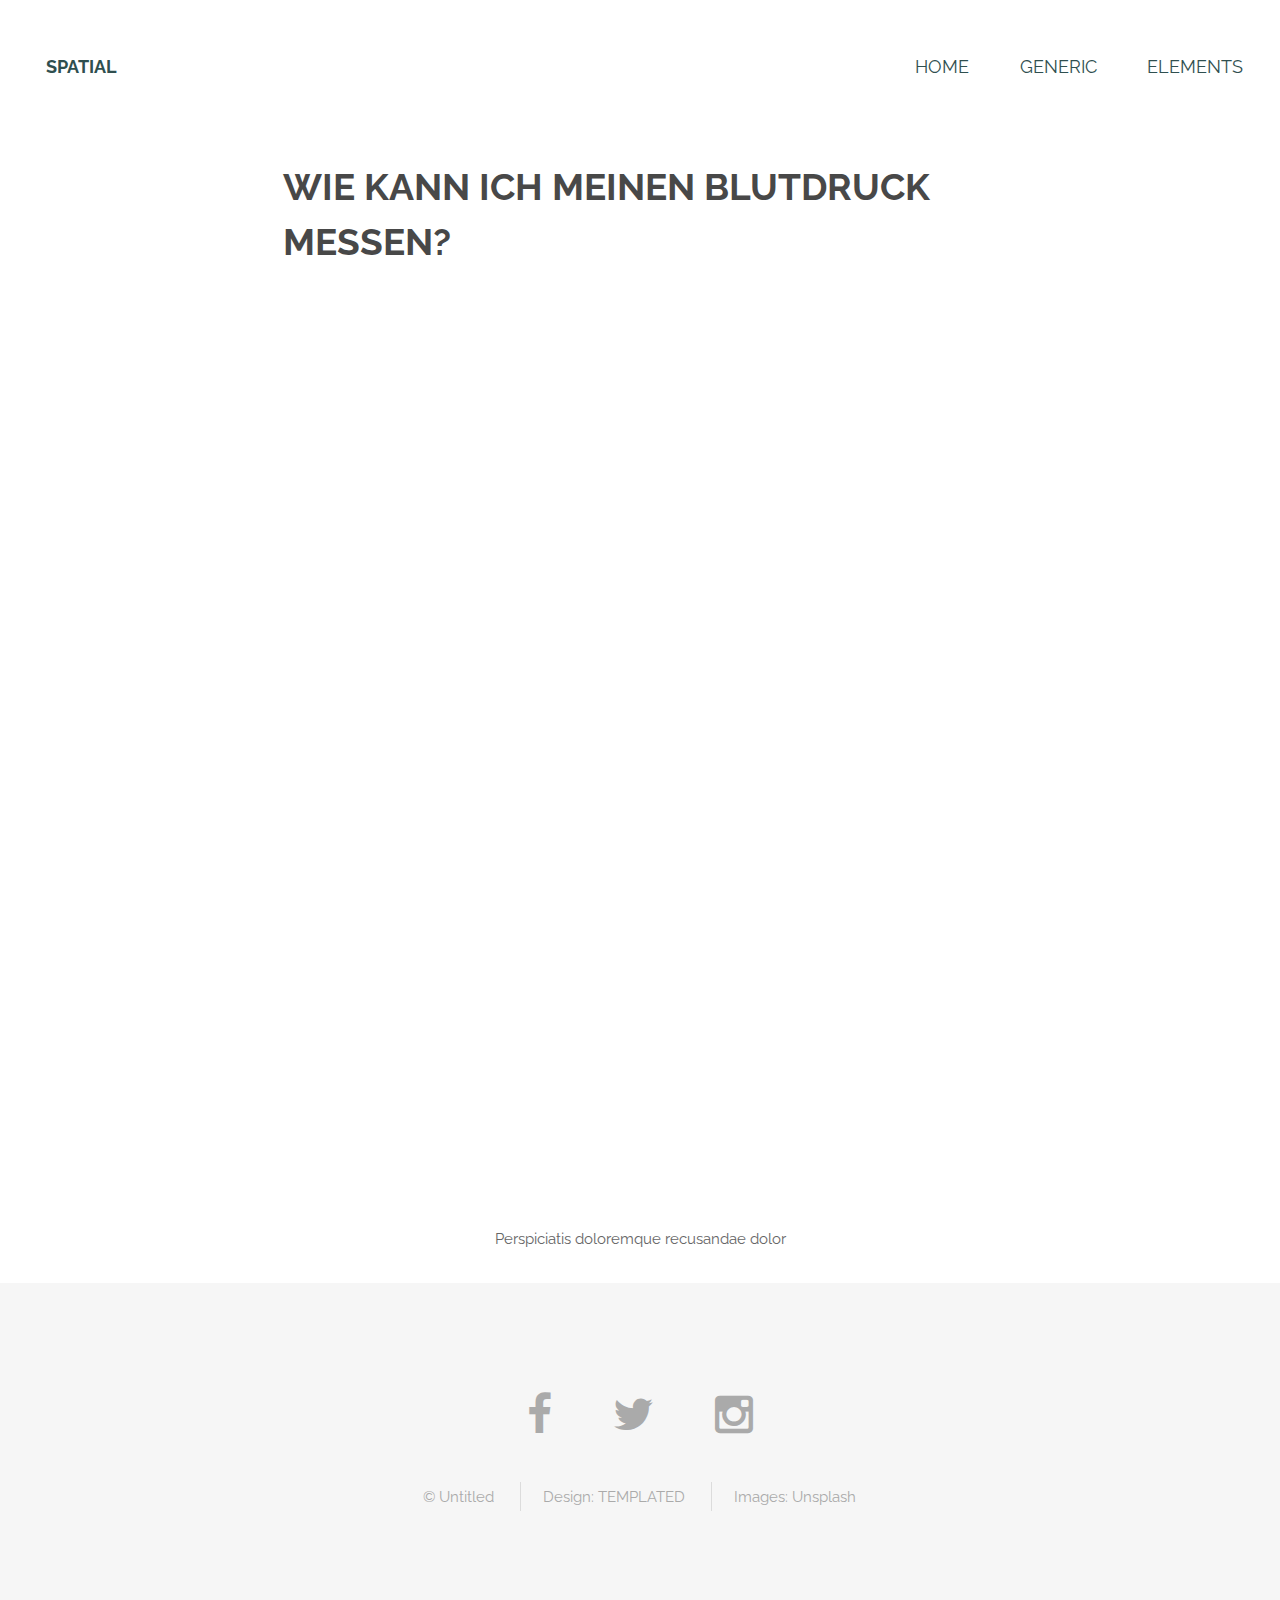
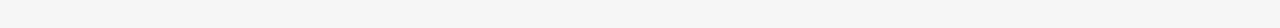
<file: public_html/template/images/tutorial/index.html>
<!DOCTYPE HTML>
<!--
	Spatial by TEMPLATED
	templated.co @templatedco
	Released for free under the Creative Commons Attribution 3.0 license (templated.co/license)
-->
<html>
	<head>
		<title>Spatial by TEMPLATED</title>
		<meta charset="utf-8" />
		<meta name="viewport" content="width=device-width, initial-scale=1" />
		<link rel="stylesheet" href="assets/css/main.css" />
	</head>
	<body class="landing">

		<!-- Header -->
			<header id="header" class="alt" >  <!-- added this style manually! -->
				<h1><strong><a href="index.html" style ="color: darkslategray">Spatial</a></strong> by Templated</h1>
				<nav id="nav" >
					<ul>
						<li><a href="index.html" style ="color: darkslategray">Home</a></li>
						<li><a href="generic.html" style ="color: darkslategray">Generic</a></li>
						<li><a href="elements.html" style ="color: darkslategray">Elements</a></li>
					</ul>
				</nav>
			</header>

			<a href="#menu" class="navPanelToggle"><span class="fa fa-bars"></span></a>

		<!-- Banner -->
			
			<!-- One -->
				
		
				
				<section id="one" class="wrapper style1" style= "height: 100vh"> <!-- added style manually -->
					<div class="container 75%">
						<div class="row 200%" style = "margin-top: 10%"> <!-- added style manually -->
								<header class="major">
									<h2>Wie kann ich meinen Blutdruck messen?</h2>
								</header>
						</div>
					</div>
				</section>
<center>
			<iframe width="420" height="315"
src="https://www.youtube.com/embed/tgbNymZ7vqY">
</iframe>
		<p>Perspiciatis doloremque recusandae dolor</p>
</center>
		
	<!-- Footer -->
			<footer id="footer">
				<div class="container">
					<ul class="icons">
						<li><a href="#" class="icon fa-facebook"></a></li>
						<li><a href="#" class="icon fa-twitter"></a></li>
						<li><a href="#" class="icon fa-instagram"></a></li>
					</ul>
					<ul class="copyright">
						<li>&copy; Untitled</li>
						<li>Design: <a href="http://templated.co">TEMPLATED</a></li>
						<li>Images: <a href="http://unsplash.com">Unsplash</a></li>
					</ul>
				</div>
			</footer>

		<!-- Scripts -->
			<script src="assets/js/jquery.min.js"></script>
			<script src="assets/js/skel.min.js"></script>
			<script src="assets/js/util.js"></script>
			<script src="assets/js/main.js"></script>

	</body>
</html>
</file>
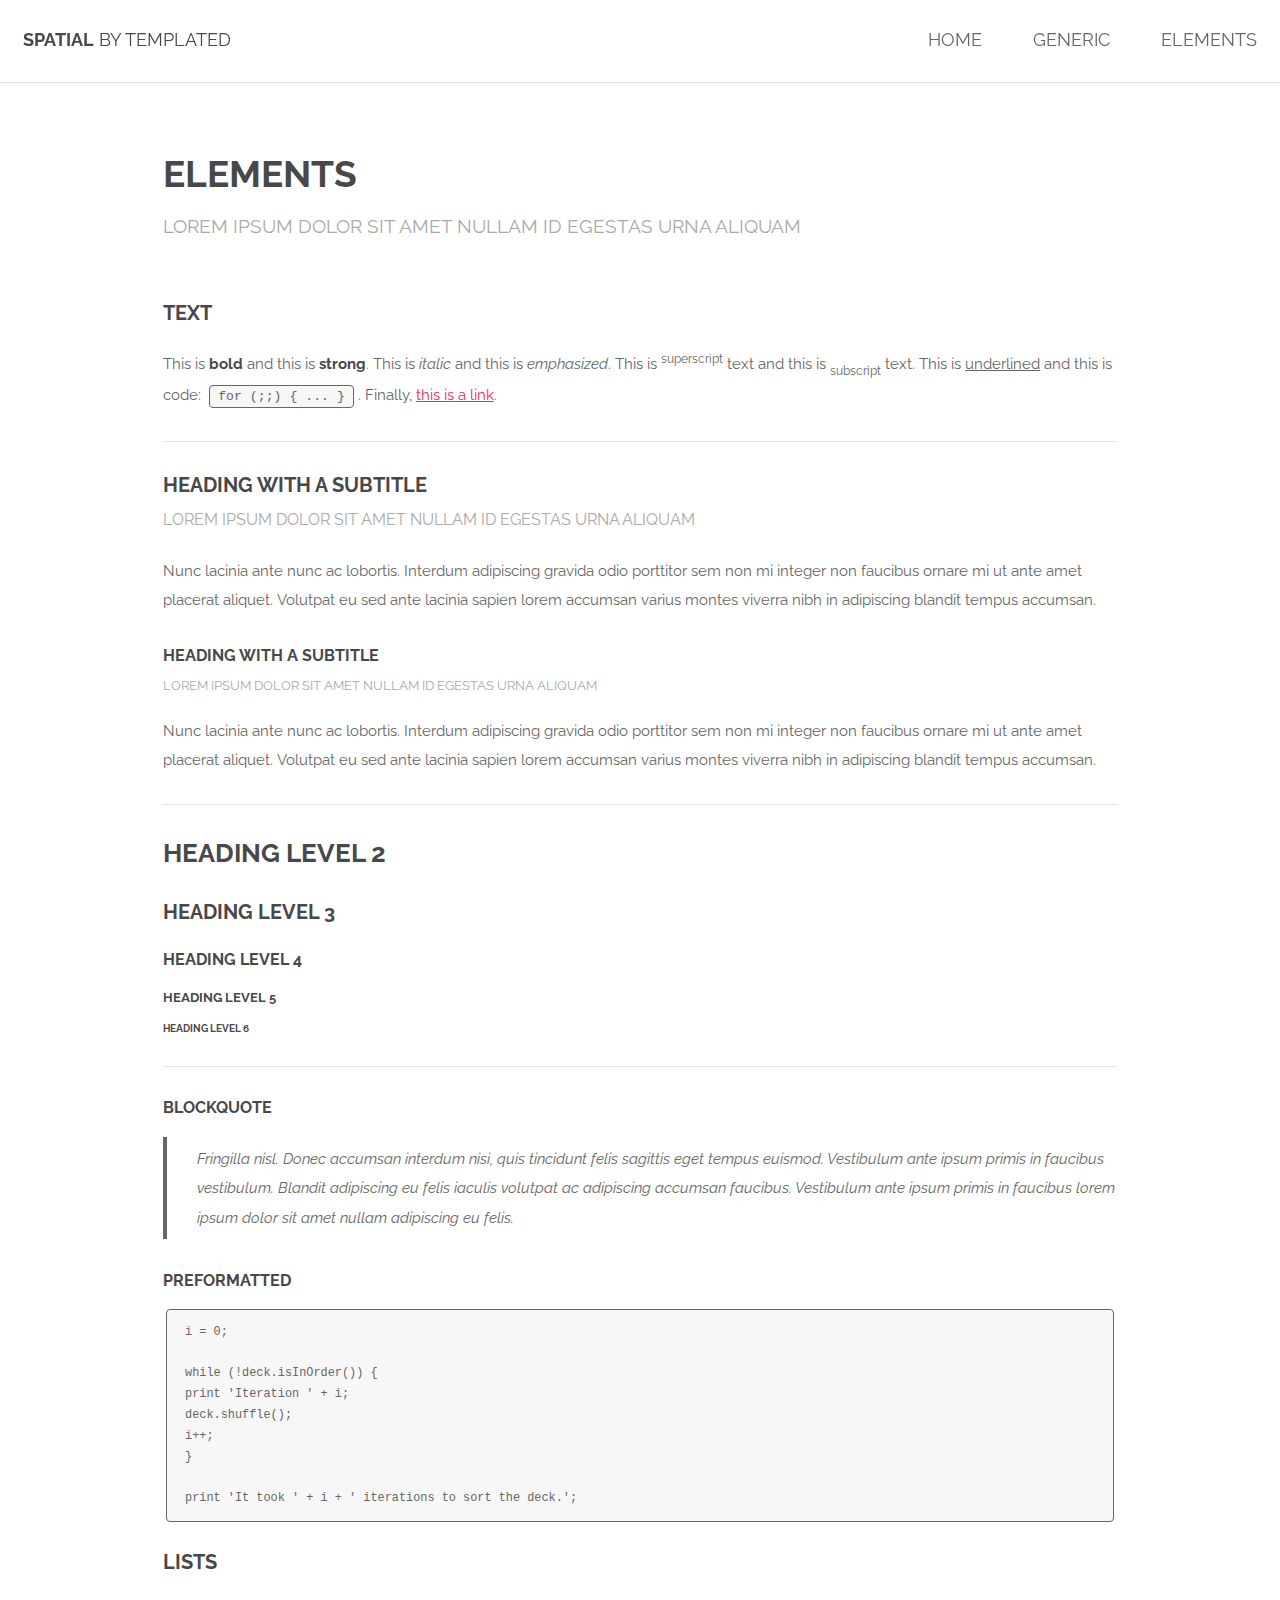
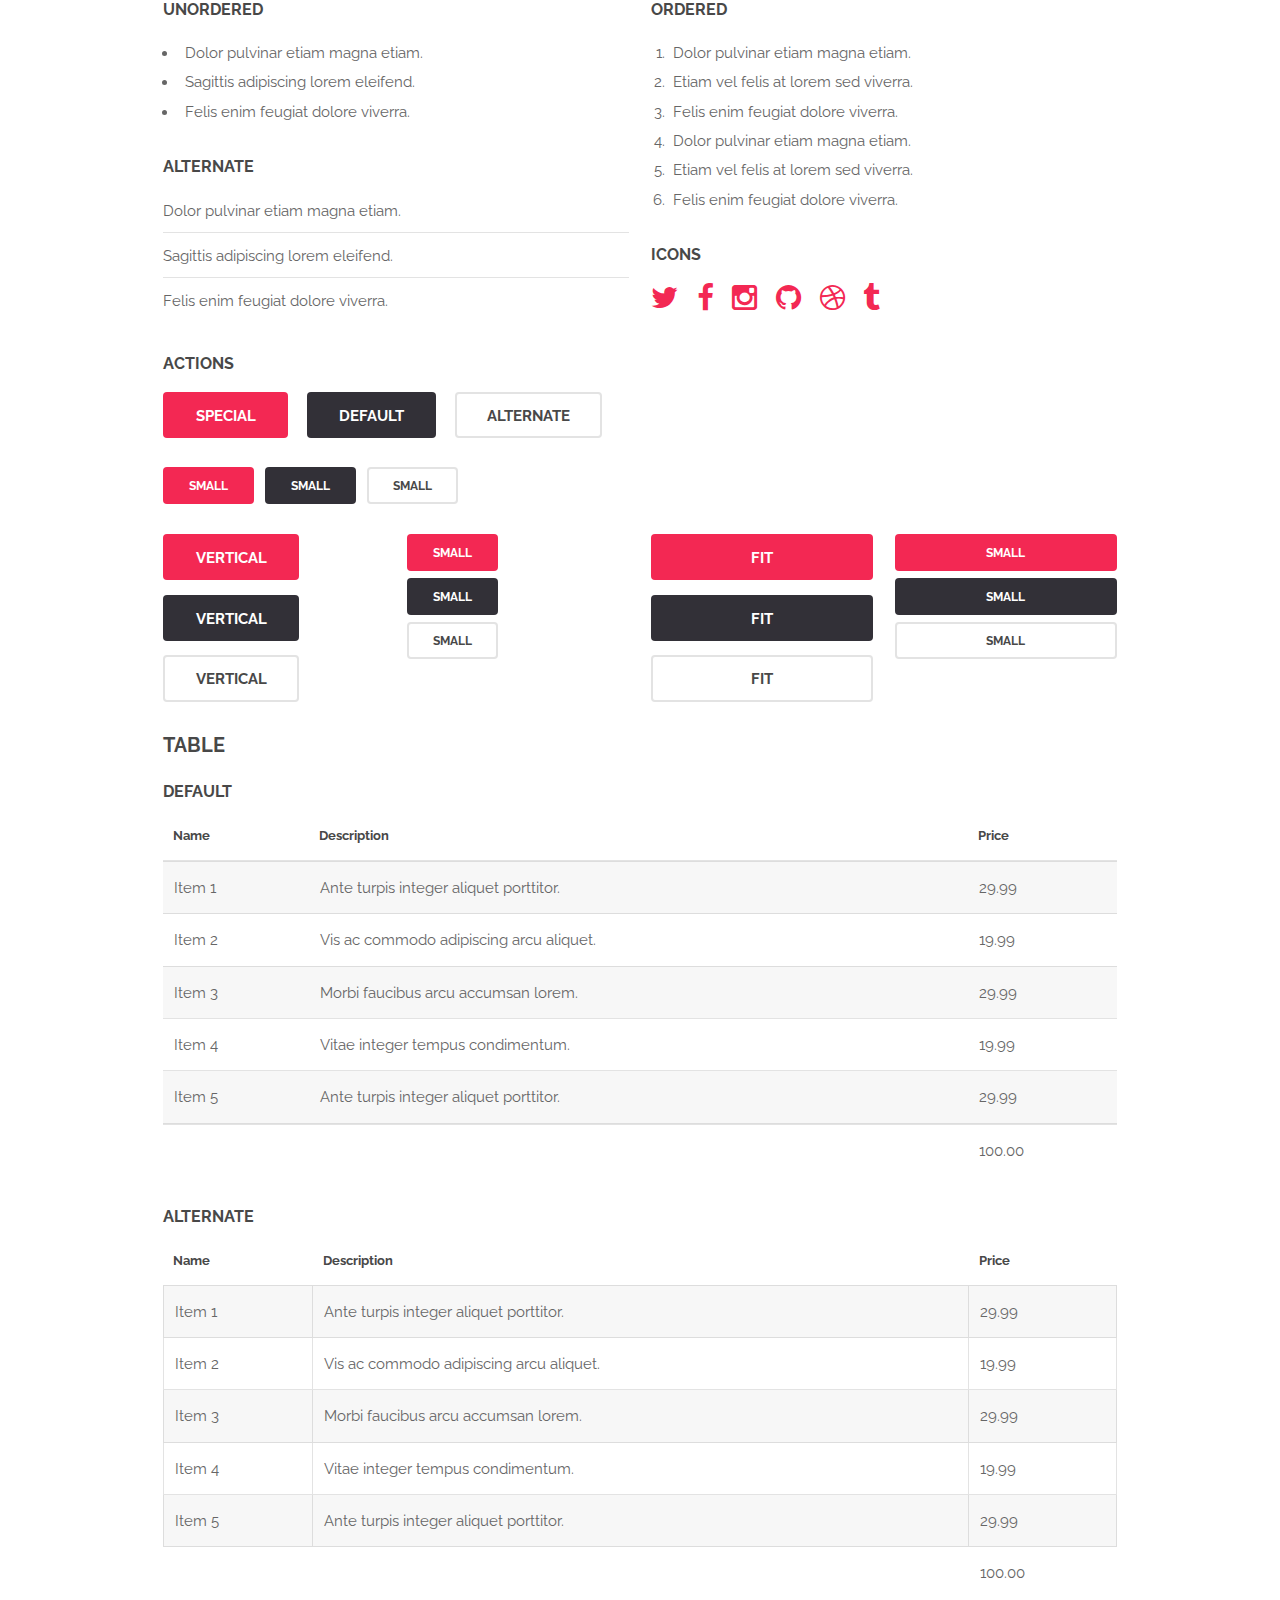
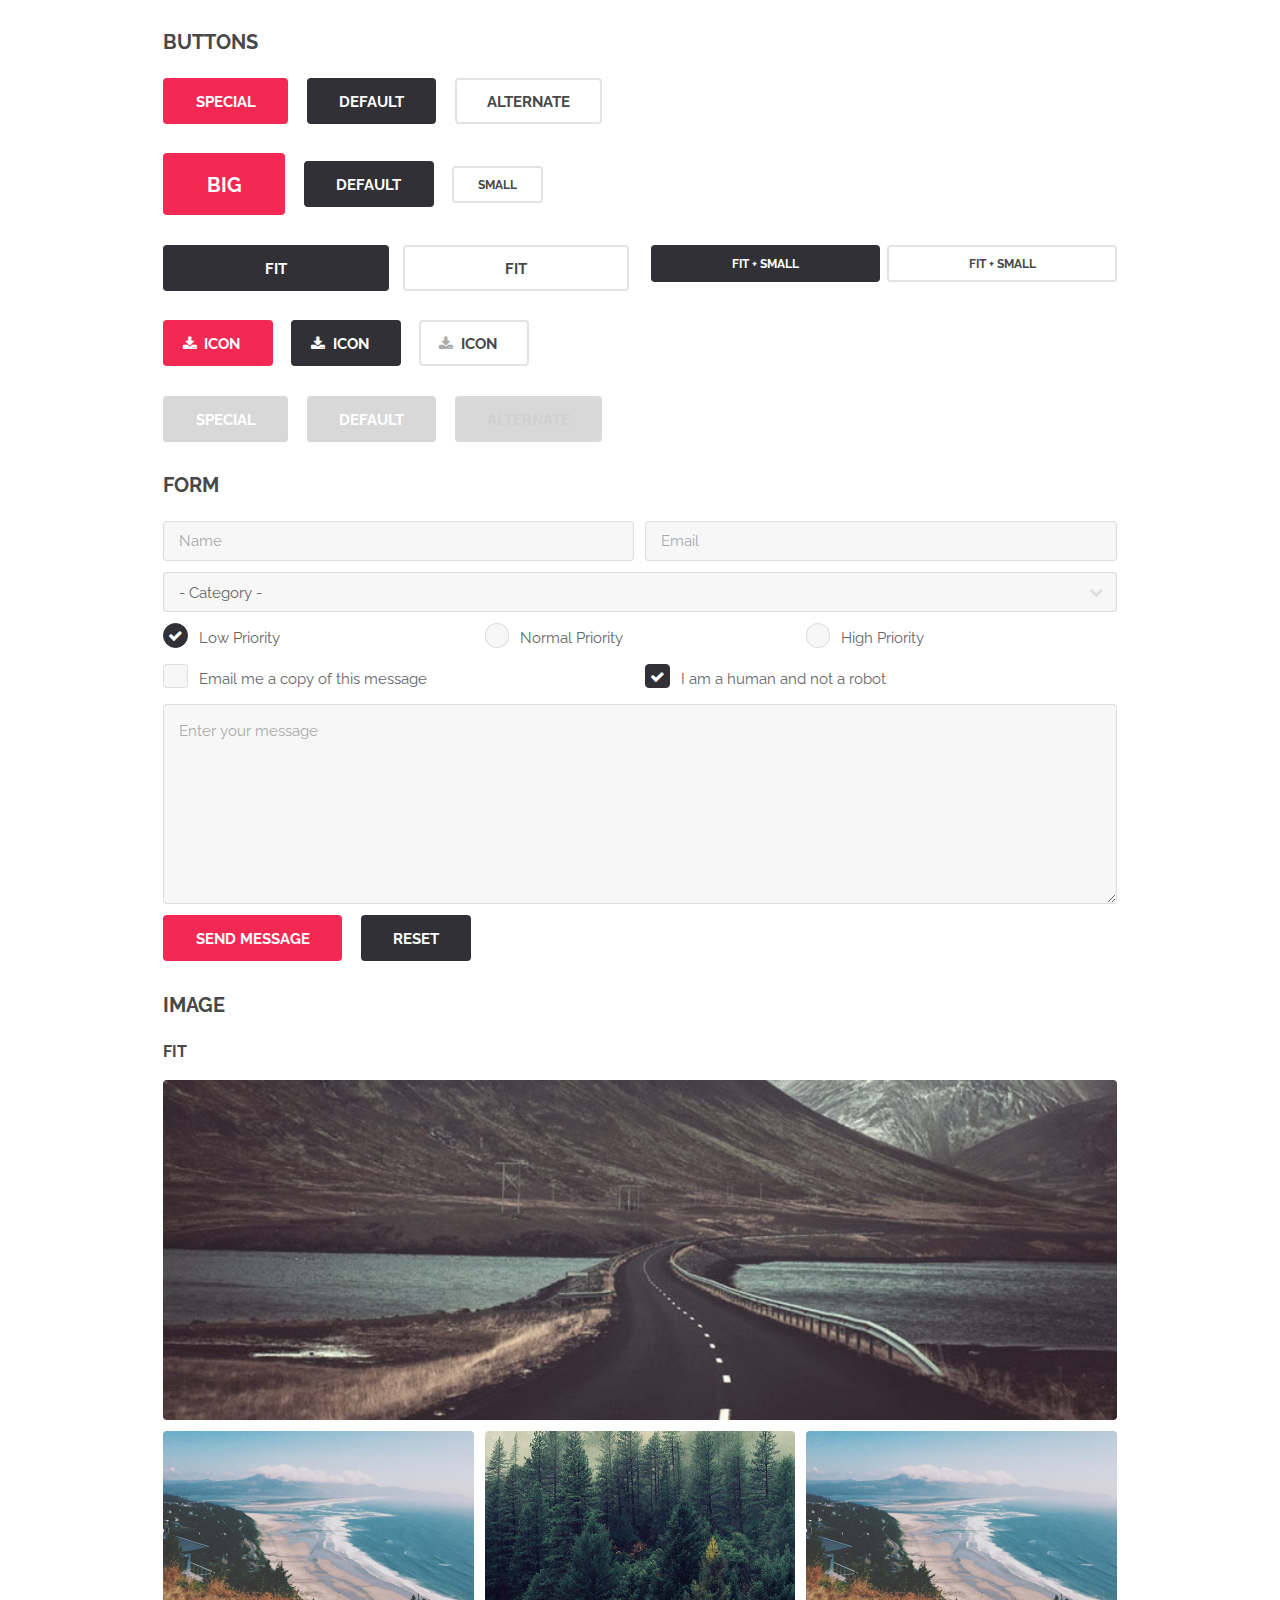
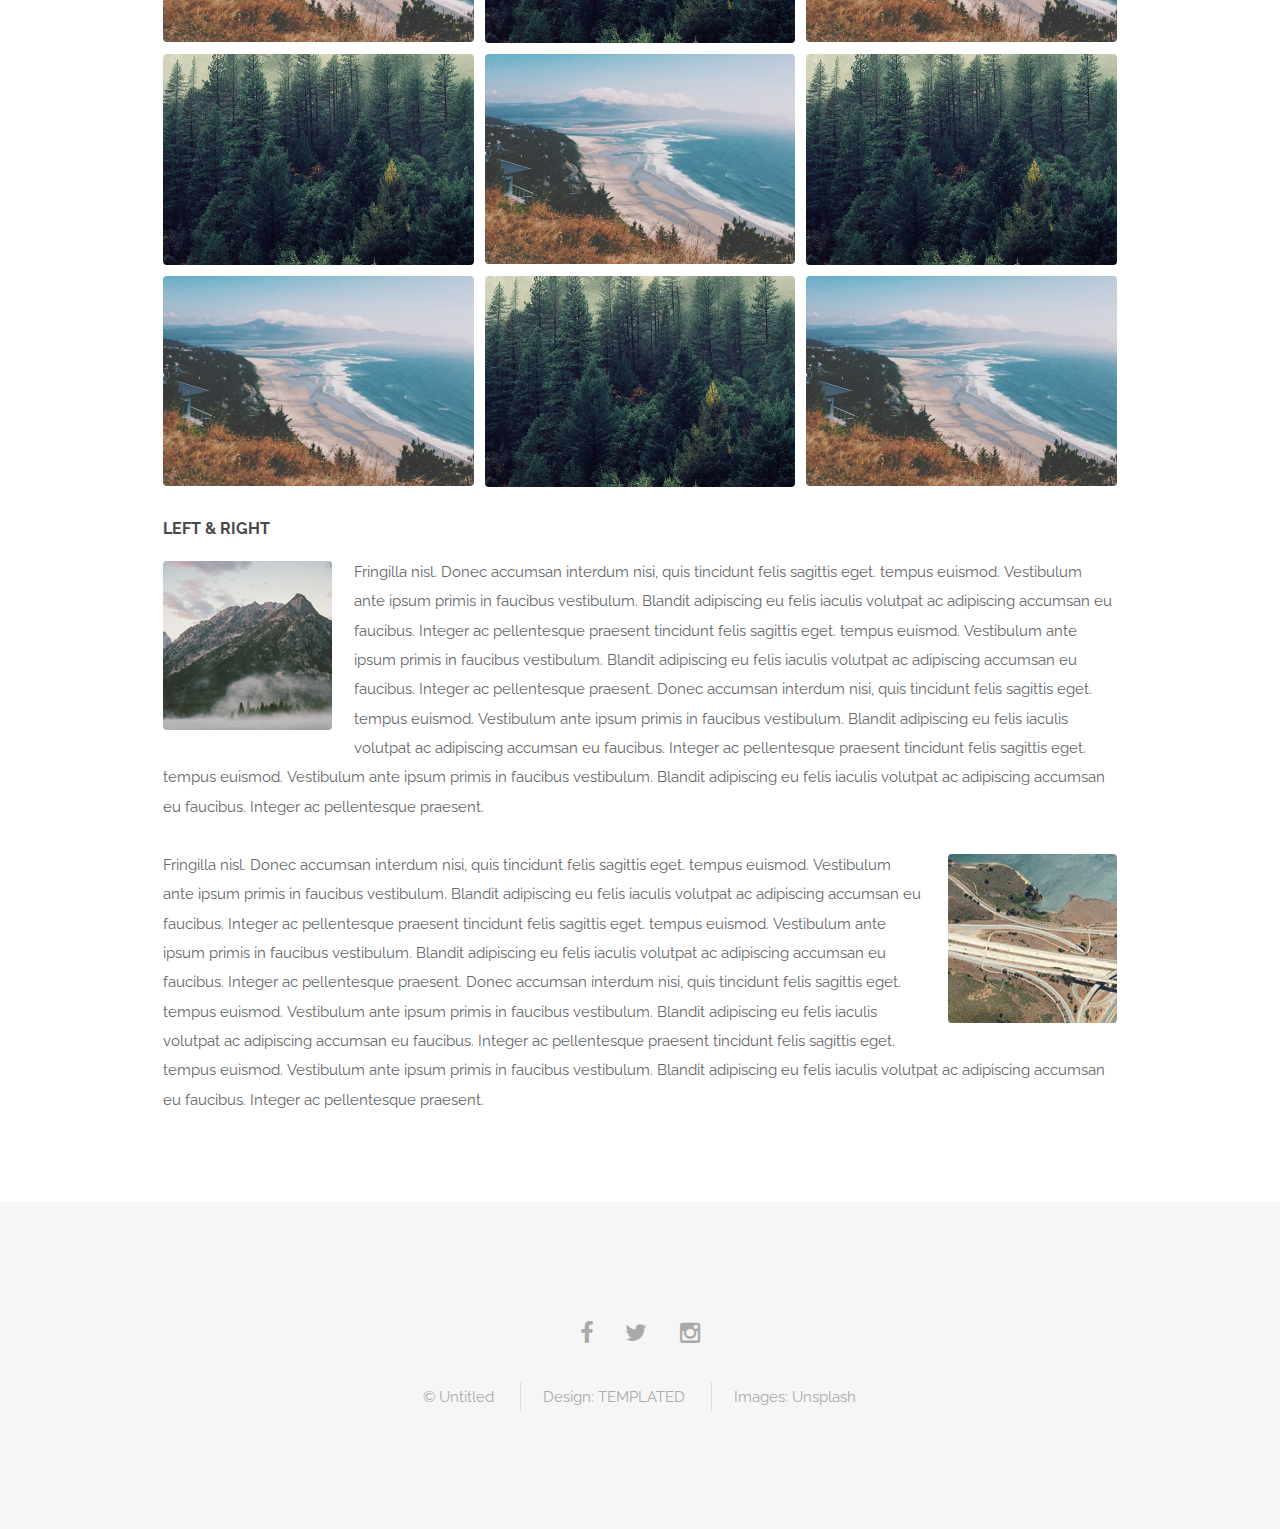
<file: public_html/elements.html>
<!DOCTYPE HTML>
<!--
	Spatial by TEMPLATED
	templated.co @templatedco
	Released for free under the Creative Commons Attribution 3.0 license (templated.co/license)
-->
<html>
	<head>
		<title>Elements - Spatial by TEMPLATED</title>
		<meta charset="utf-8" />
		<meta name="viewport" content="width=device-width, initial-scale=1" />
		<link rel="stylesheet" href="assets/css/main.css" />
	</head>
	<body>

		<!-- Header -->
			<header id="header">
				<h1><strong><a href="index.html">Spatial</a></strong> by Templated</h1>
				<nav id="nav">
					<ul>
						<li><a href="index.html">Home</a></li>
						<li><a href="generic.html">Generic</a></li>
						<li><a href="elements.html">Elements</a></li>
					</ul>
				</nav>
			</header>

			<a href="#menu" class="navPanelToggle"><span class="fa fa-bars"></span></a>

		<!-- Main -->
			<section id="main" class="wrapper">
				<div class="container">
					<header class="major special">
						<h2>Elements</h2>
						<p>Lorem ipsum dolor sit amet nullam id egestas urna aliquam</p>
					</header>

					<!-- Text -->
						<section>
							<h3>Text</h3>
							<p>This is <b>bold</b> and this is <strong>strong</strong>. This is <i>italic</i> and this is <em>emphasized</em>.
							This is <sup>superscript</sup> text and this is <sub>subscript</sub> text.
							This is <u>underlined</u> and this is code: <code>for (;;) { ... }</code>. Finally, <a href="#">this is a link</a>.</p>

							<hr />

							<header>
								<h3>Heading with a Subtitle</h3>
								<p>Lorem ipsum dolor sit amet nullam id egestas urna aliquam</p>
							</header>
							<p>Nunc lacinia ante nunc ac lobortis. Interdum adipiscing gravida odio porttitor sem non mi integer non faucibus ornare mi ut ante amet placerat aliquet. Volutpat eu sed ante lacinia sapien lorem accumsan varius montes viverra nibh in adipiscing blandit tempus accumsan.</p>
							<header>
								<h4>Heading with a Subtitle</h4>
								<p>Lorem ipsum dolor sit amet nullam id egestas urna aliquam</p>
							</header>
							<p>Nunc lacinia ante nunc ac lobortis. Interdum adipiscing gravida odio porttitor sem non mi integer non faucibus ornare mi ut ante amet placerat aliquet. Volutpat eu sed ante lacinia sapien lorem accumsan varius montes viverra nibh in adipiscing blandit tempus accumsan.</p>

							<hr />

							<h2>Heading Level 2</h2>
							<h3>Heading Level 3</h3>
							<h4>Heading Level 4</h4>
							<h5>Heading Level 5</h5>
							<h6>Heading Level 6</h6>

							<hr />

							<h4>Blockquote</h4>
							<blockquote>Fringilla nisl. Donec accumsan interdum nisi, quis tincidunt felis sagittis eget tempus euismod. Vestibulum ante ipsum primis in faucibus vestibulum. Blandit adipiscing eu felis iaculis volutpat ac adipiscing accumsan faucibus. Vestibulum ante ipsum primis in faucibus lorem ipsum dolor sit amet nullam adipiscing eu felis.</blockquote>

							<h4>Preformatted</h4>
							<pre><code>i = 0;

while (!deck.isInOrder()) {
print 'Iteration ' + i;
deck.shuffle();
i++;
}

print 'It took ' + i + ' iterations to sort the deck.';</code></pre>
						</section>

					<!-- Lists -->
						<section>
							<h3>Lists</h3>
							<div class="row">
								<div class="6u 12u$(xsmall)">

									<h4>Unordered</h4>
									<ul>
										<li>Dolor pulvinar etiam magna etiam.</li>
										<li>Sagittis adipiscing lorem eleifend.</li>
										<li>Felis enim feugiat dolore viverra.</li>
									</ul>

									<h4>Alternate</h4>
									<ul class="alt">
										<li>Dolor pulvinar etiam magna etiam.</li>
										<li>Sagittis adipiscing lorem eleifend.</li>
										<li>Felis enim feugiat dolore viverra.</li>
									</ul>

								</div>
								<div class="6u$ 12u$(xsmall)">

									<h4>Ordered</h4>
									<ol>
										<li>Dolor pulvinar etiam magna etiam.</li>
										<li>Etiam vel felis at lorem sed viverra.</li>
										<li>Felis enim feugiat dolore viverra.</li>
										<li>Dolor pulvinar etiam magna etiam.</li>
										<li>Etiam vel felis at lorem sed viverra.</li>
										<li>Felis enim feugiat dolore viverra.</li>
									</ol>

									<h4>Icons</h4>
									<ul class="icons">
										<li><a href="#" class="icon fa-twitter"><span class="label">Twitter</span></a></li>
										<li><a href="#" class="icon fa-facebook"><span class="label">Facebook</span></a></li>
										<li><a href="#" class="icon fa-instagram"><span class="label">Instagram</span></a></li>
										<li><a href="#" class="icon fa-github"><span class="label">Github</span></a></li>
										<li><a href="#" class="icon fa-dribbble"><span class="label">Dribbble</span></a></li>
										<li><a href="#" class="icon fa-tumblr"><span class="label">Tumblr</span></a></li>
									</ul>

								</div>
							</div>

							<h4>Actions</h4>
							<ul class="actions">
								<li><a href="#" class="button special">Special</a></li>
								<li><a href="#" class="button">Default</a></li>
								<li><a href="#" class="button alt">Alternate</a></li>
							</ul>
							<ul class="actions small">
								<li><a href="#" class="button special small">Small</a></li>
								<li><a href="#" class="button small">Small</a></li>
								<li><a href="#" class="button alt small">Small</a></li>
							</ul>
							<div class="row">
								<div class="3u 6u(small) 12u$(xsmall)">
									<ul class="actions vertical">
										<li><a href="#" class="button special">Vertical</a></li>
										<li><a href="#" class="button">Vertical</a></li>
										<li><a href="#" class="button alt">Vertical</a></li>
									</ul>
								</div>
								<div class="3u 6u$(small) 12u$(xsmall)">
									<ul class="actions vertical small">
										<li><a href="#" class="button special small">Small</a></li>
										<li><a href="#" class="button small">Small</a></li>
										<li><a href="#" class="button alt small">Small</a></li>
									</ul>
								</div>
								<div class="3u 6u(small) 12u$(xsmall)">
									<ul class="actions vertical">
										<li><a href="#" class="button special fit">Fit</a></li>
										<li><a href="#" class="button fit">Fit</a></li>
										<li><a href="#" class="button alt fit">Fit</a></li>
									</ul>
								</div>
								<div class="3u$ 6u$(small) 12u$(xsmall)">
									<ul class="actions vertical small">
										<li><a href="#" class="button special small fit">Small</a></li>
										<li><a href="#" class="button small fit">Small</a></li>
										<li><a href="#" class="button alt small fit">Small</a></li>
									</ul>
								</div>
							</div>
						</section>

					<!-- Table -->
						<section>
							<h3>Table</h3>
							<h4>Default</h4>
							<div class="table-wrapper">
								<table>
									<thead>
										<tr>
											<th>Name</th>
											<th>Description</th>
											<th>Price</th>
										</tr>
									</thead>
									<tbody>
										<tr>
											<td>Item 1</td>
											<td>Ante turpis integer aliquet porttitor.</td>
											<td>29.99</td>
										</tr>
										<tr>
											<td>Item 2</td>
											<td>Vis ac commodo adipiscing arcu aliquet.</td>
											<td>19.99</td>
										</tr>
										<tr>
											<td>Item 3</td>
											<td> Morbi faucibus arcu accumsan lorem.</td>
											<td>29.99</td>
										</tr>
										<tr>
											<td>Item 4</td>
											<td>Vitae integer tempus condimentum.</td>
											<td>19.99</td>
										</tr>
										<tr>
											<td>Item 5</td>
											<td>Ante turpis integer aliquet porttitor.</td>
											<td>29.99</td>
										</tr>
									</tbody>
									<tfoot>
										<tr>
											<td colspan="2"></td>
											<td>100.00</td>
										</tr>
									</tfoot>
								</table>
							</div>
							<h4>Alternate</h4>
							<div class="table-wrapper">
								<table class="alt">
									<thead>
										<tr>
											<th>Name</th>
											<th>Description</th>
											<th>Price</th>
										</tr>
									</thead>
									<tbody>
										<tr>
											<td>Item 1</td>
											<td>Ante turpis integer aliquet porttitor.</td>
											<td>29.99</td>
										</tr>
										<tr>
											<td>Item 2</td>
											<td>Vis ac commodo adipiscing arcu aliquet.</td>
											<td>19.99</td>
										</tr>
										<tr>
											<td>Item 3</td>
											<td> Morbi faucibus arcu accumsan lorem.</td>
											<td>29.99</td>
										</tr>
										<tr>
											<td>Item 4</td>
											<td>Vitae integer tempus condimentum.</td>
											<td>19.99</td>
										</tr>
										<tr>
											<td>Item 5</td>
											<td>Ante turpis integer aliquet porttitor.</td>
											<td>29.99</td>
										</tr>
									</tbody>
									<tfoot>
										<tr>
											<td colspan="2"></td>
											<td>100.00</td>
										</tr>
									</tfoot>
								</table>
							</div>
						</section>

					<!-- Buttons -->
						<section>
							<h3>Buttons</h3>
							<ul class="actions">
								<li><a href="#" class="button special">Special</a></li>
								<li><a href="#" class="button">Default</a></li>
								<li><a href="#" class="button alt">Alternate</a></li>
							</ul>
							<ul class="actions">
								<li><a href="#" class="button special big">Big</a></li>
								<li><a href="#" class="button">Default</a></li>
								<li><a href="#" class="button alt small">Small</a></li>
							</ul>
							<div class="row">
								<div class="6u 12u$(xsmall)">
									<ul class="actions fit">
										<li><a href="#" class="button fit">Fit</a></li>
										<li><a href="#" class="button alt fit">Fit</a></li>
									</ul>
								</div>
								<div class="6u$ 12u$(xsmall)">
									<ul class="actions fit small">
										<li><a href="#" class="button fit small">Fit + Small</a></li>
										<li><a href="#" class="button alt fit small">Fit + Small</a></li>
									</ul>
								</div>
							</div>
							<ul class="actions">
								<li><a href="#" class="button special icon fa-download">Icon</a></li>
								<li><a href="#" class="button icon fa-download">Icon</a></li>
								<li><a href="#" class="button alt icon fa-download">Icon</a></li>
							</ul>
							<ul class="actions">
								<li><span class="button special disabled">Special</span></li>
								<li><span class="button disabled">Default</span></li>
								<li><span class="button alt disabled">Alternate</span></li>
							</ul>
						</section>

					<!-- Form -->
						<section>
							<h3>Form</h3>
							<form method="post" action="#">
								<div class="row uniform 50%">
									<div class="6u 12u$(xsmall)">
										<input type="text" name="name" id="name" value="" placeholder="Name" />
									</div>
									<div class="6u$ 12u$(xsmall)">
										<input type="email" name="email" id="email" value="" placeholder="Email" />
									</div>
									<div class="12u$">
										<div class="select-wrapper">
											<select name="category" id="category">
												<option value="">- Category -</option>
												<option value="1">Manufacturing</option>
												<option value="1">Shipping</option>
												<option value="1">Administration</option>
												<option value="1">Human Resources</option>
											</select>
										</div>
									</div>
									<div class="4u 12u$(xsmall)">
										<input type="radio" id="priority-low" name="priority" checked>
										<label for="priority-low">Low Priority</label>
									</div>
									<div class="4u 12u$(xsmall)">
										<input type="radio" id="priority-normal" name="priority">
										<label for="priority-normal">Normal Priority</label>
									</div>
									<div class="4u$ 12u$(xsmall)">
										<input type="radio" id="priority-high" name="priority">
										<label for="priority-high">High Priority</label>
									</div>
									<div class="6u 12u$(small)">
										<input type="checkbox" id="copy" name="copy">
										<label for="copy">Email me a copy of this message</label>
									</div>
									<div class="6u$ 12u$(small)">
										<input type="checkbox" id="human" name="human" checked>
										<label for="human">I am a human and not a robot</label>
									</div>
									<div class="12u$">
										<textarea name="message" id="message" placeholder="Enter your message" rows="6"></textarea>
									</div>
									<div class="12u$">
										<ul class="actions">
											<li><input type="submit" value="Send Message" class="special" /></li>
											<li><input type="reset" value="Reset" /></li>
										</ul>
									</div>
								</div>
							</form>
						</section>

					<!-- Image -->
						<section>
							<h3>Image</h3>
							<h4>Fit</h4>
							<div class="box alt">
								<div class="row 50% uniform">
									<div class="12u$"><span class="image fit"><img src="images/pic01.jpg" alt="" /></span></div>
									<div class="4u"><span class="image fit"><img src="images/pic02.jpg" alt="" /></span></div>
									<div class="4u"><span class="image fit"><img src="images/pic03.jpg" alt="" /></span></div>
									<div class="4u$"><span class="image fit"><img src="images/pic02.jpg" alt="" /></span></div>
									<div class="4u"><span class="image fit"><img src="images/pic03.jpg" alt="" /></span></div>
									<div class="4u"><span class="image fit"><img src="images/pic02.jpg" alt="" /></span></div>
									<div class="4u$"><span class="image fit"><img src="images/pic03.jpg" alt="" /></span></div>
									<div class="4u"><span class="image fit"><img src="images/pic02.jpg" alt="" /></span></div>
									<div class="4u"><span class="image fit"><img src="images/pic03.jpg" alt="" /></span></div>
									<div class="4u$"><span class="image fit"><img src="images/pic02.jpg" alt="" /></span></div>
								</div>
							</div>

							<h4>Left &amp; Right</h4>
							<p><span class="image left"><img src="images/pic04.jpg" alt="" /></span>Fringilla nisl. Donec accumsan interdum nisi, quis tincidunt felis sagittis eget. tempus euismod. Vestibulum ante ipsum primis in faucibus vestibulum. Blandit adipiscing eu felis iaculis volutpat ac adipiscing accumsan eu faucibus. Integer ac pellentesque praesent tincidunt felis sagittis eget. tempus euismod. Vestibulum ante ipsum primis in faucibus vestibulum. Blandit adipiscing eu felis iaculis volutpat ac adipiscing accumsan eu faucibus. Integer ac pellentesque praesent. Donec accumsan interdum nisi, quis tincidunt felis sagittis eget. tempus euismod. Vestibulum ante ipsum primis in faucibus vestibulum. Blandit adipiscing eu felis iaculis volutpat ac adipiscing accumsan eu faucibus. Integer ac pellentesque praesent tincidunt felis sagittis eget. tempus euismod. Vestibulum ante ipsum primis in faucibus vestibulum. Blandit adipiscing eu felis iaculis volutpat ac adipiscing accumsan eu faucibus. Integer ac pellentesque praesent.</p>
							<p><span class="image right"><img src="images/pic05.jpg" alt="" /></span>Fringilla nisl. Donec accumsan interdum nisi, quis tincidunt felis sagittis eget. tempus euismod. Vestibulum ante ipsum primis in faucibus vestibulum. Blandit adipiscing eu felis iaculis volutpat ac adipiscing accumsan eu faucibus. Integer ac pellentesque praesent tincidunt felis sagittis eget. tempus euismod. Vestibulum ante ipsum primis in faucibus vestibulum. Blandit adipiscing eu felis iaculis volutpat ac adipiscing accumsan eu faucibus. Integer ac pellentesque praesent. Donec accumsan interdum nisi, quis tincidunt felis sagittis eget. tempus euismod. Vestibulum ante ipsum primis in faucibus vestibulum. Blandit adipiscing eu felis iaculis volutpat ac adipiscing accumsan eu faucibus. Integer ac pellentesque praesent tincidunt felis sagittis eget. tempus euismod. Vestibulum ante ipsum primis in faucibus vestibulum. Blandit adipiscing eu felis iaculis volutpat ac adipiscing accumsan eu faucibus. Integer ac pellentesque praesent.</p>
						</section>

				</div>
			</section>

		<!-- Footer -->
			<footer id="footer">
				<div class="container">
					<ul class="icons">
						<li><a href="#" class="icon fa-facebook"></a></li>
						<li><a href="#" class="icon fa-twitter"></a></li>
						<li><a href="#" class="icon fa-instagram"></a></li>
					</ul>
					<ul class="copyright">
						<li>&copy; Untitled</li>
						<li>Design: <a href="http://templated.co">TEMPLATED</a></li>
						<li>Images: <a href="http://unsplash.com">Unsplash</a></li>
					</ul>
				</div>
			</footer>

		<!-- Scripts -->
			<script src="assets/js/jquery.min.js"></script>
			<script src="assets/js/skel.min.js"></script>
			<script src="assets/js/util.js"></script>
			<script src="assets/js/main.js"></script>

	</body>
</html>
</file>
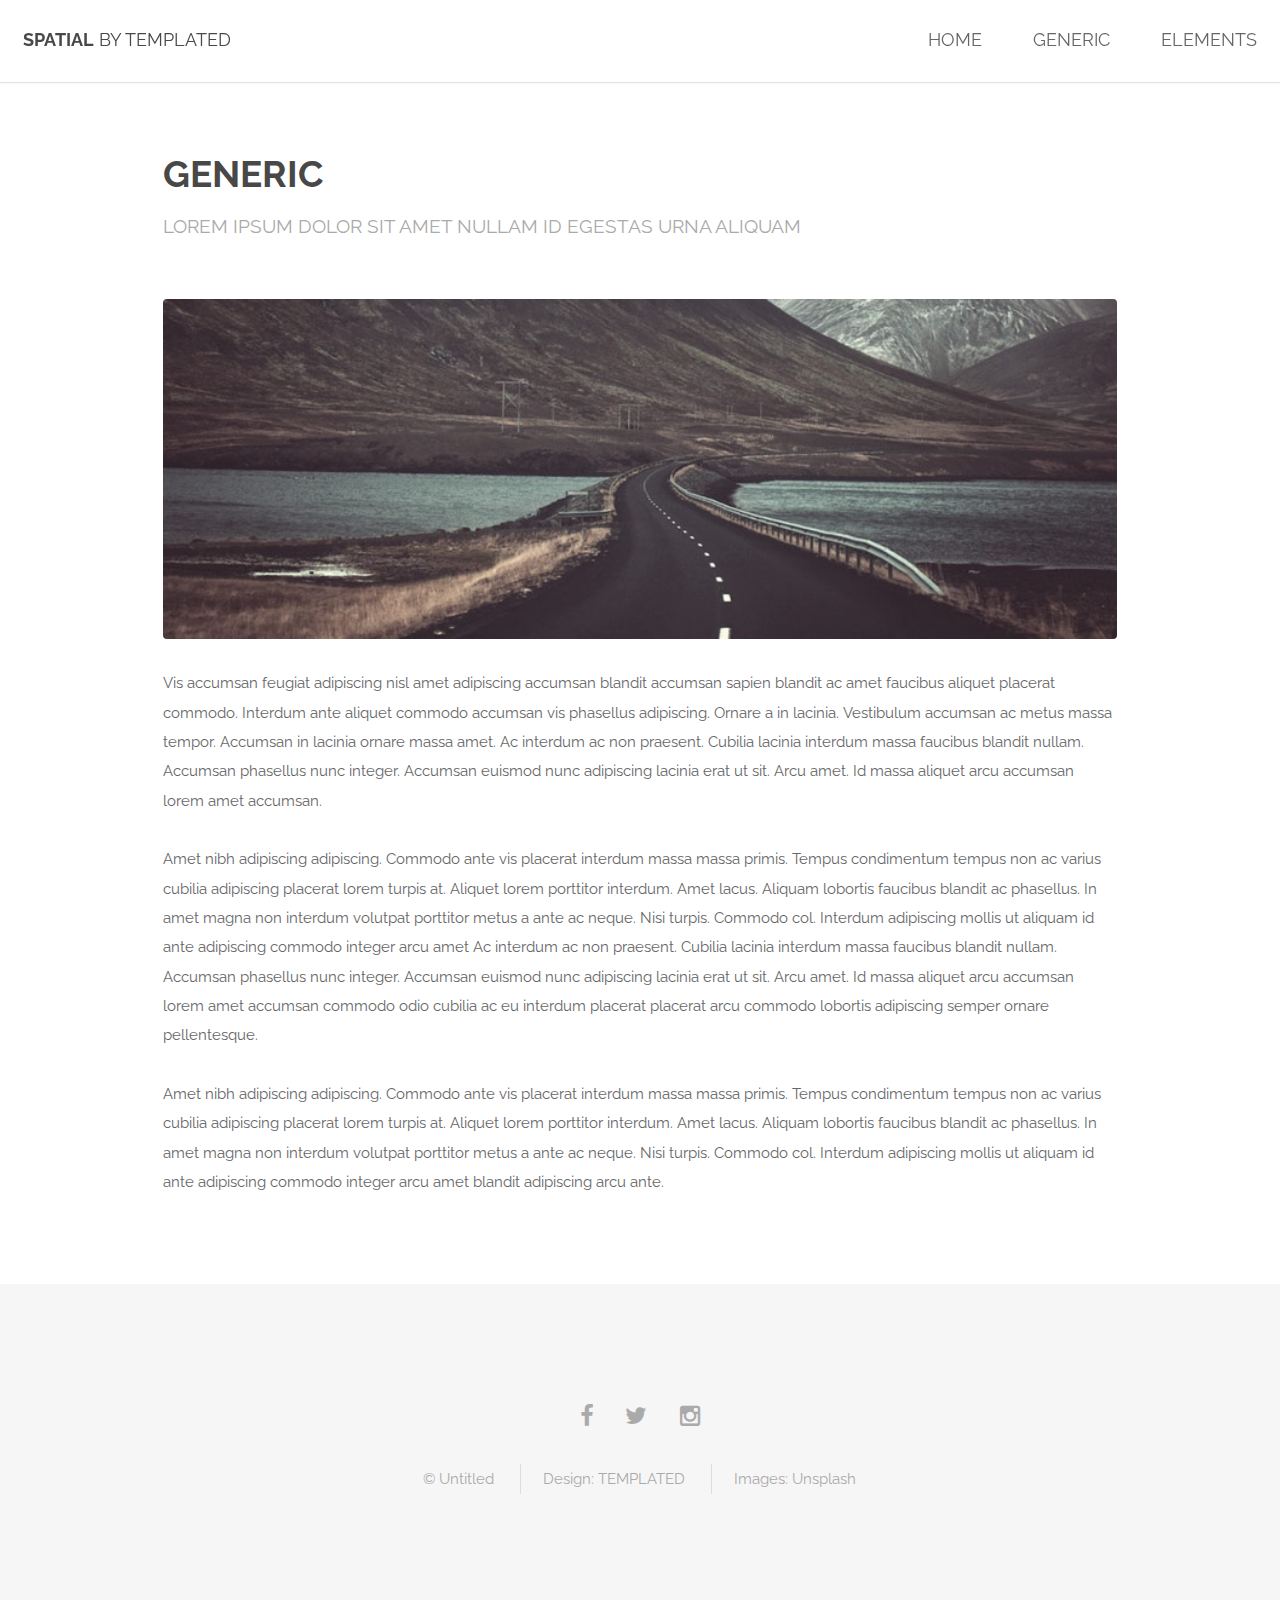
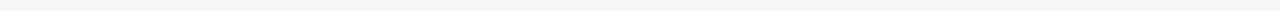
<file: public_html/generic.html>
<!DOCTYPE HTML>
<!--
	Spatial by TEMPLATED
	templated.co @templatedco
	Released for free under the Creative Commons Attribution 3.0 license (templated.co/license)
-->
<html>
	<head>
		<title>Generic - Spatial by TEMPLATED</title>
		<meta charset="utf-8" />
		<meta name="viewport" content="width=device-width, initial-scale=1" />
		<link rel="stylesheet" href="assets/css/main.css" />
	</head>
	<body>

		<!-- Header -->
			<header id="header">
				<h1><strong><a href="index.html">Spatial</a></strong> by Templated</h1>
				<nav id="nav">
					<ul>
						<li><a href="index.html">Home</a></li>
						<li><a href="generic.html">Generic</a></li>
						<li><a href="elements.html">Elements</a></li>
					</ul>
				</nav>
			</header>

			<a href="#menu" class="navPanelToggle"><span class="fa fa-bars"></span></a>

		<!-- Main -->
			<section id="main" class="wrapper">
				<div class="container">

					<header class="major special">
						<h2>Generic</h2>
						<p>Lorem ipsum dolor sit amet nullam id egestas urna aliquam</p>
					</header>

					<a href="#" class="image fit"><img src="images/pic01.jpg" alt="" /></a>
					<p>Vis accumsan feugiat adipiscing nisl amet adipiscing accumsan blandit accumsan sapien blandit ac amet faucibus aliquet placerat commodo. Interdum ante aliquet commodo accumsan vis phasellus adipiscing. Ornare a in lacinia. Vestibulum accumsan ac metus massa tempor. Accumsan in lacinia ornare massa amet. Ac interdum ac non praesent. Cubilia lacinia interdum massa faucibus blandit nullam. Accumsan phasellus nunc integer. Accumsan euismod nunc adipiscing lacinia erat ut sit. Arcu amet. Id massa aliquet arcu accumsan lorem amet accumsan.</p>
					<p>Amet nibh adipiscing adipiscing. Commodo ante vis placerat interdum massa massa primis. Tempus condimentum tempus non ac varius cubilia adipiscing placerat lorem turpis at. Aliquet lorem porttitor interdum. Amet lacus. Aliquam lobortis faucibus blandit ac phasellus. In amet magna non interdum volutpat porttitor metus a ante ac neque. Nisi turpis. Commodo col. Interdum adipiscing mollis ut aliquam id ante adipiscing commodo integer arcu amet Ac interdum ac non praesent. Cubilia lacinia interdum massa faucibus blandit nullam. Accumsan phasellus nunc integer. Accumsan euismod nunc adipiscing lacinia erat ut sit. Arcu amet. Id massa aliquet arcu accumsan lorem amet accumsan commodo odio cubilia ac eu interdum placerat placerat arcu commodo lobortis adipiscing semper ornare pellentesque.</p>
					<p>Amet nibh adipiscing adipiscing. Commodo ante vis placerat interdum massa massa primis. Tempus condimentum tempus non ac varius cubilia adipiscing placerat lorem turpis at. Aliquet lorem porttitor interdum. Amet lacus. Aliquam lobortis faucibus blandit ac phasellus. In amet magna non interdum volutpat porttitor metus a ante ac neque. Nisi turpis. Commodo col. Interdum adipiscing mollis ut aliquam id ante adipiscing commodo integer arcu amet blandit adipiscing arcu ante.</p>

				</div>
			</section>

		<!-- Footer -->
			<footer id="footer">
				<div class="container">
					<ul class="icons">
						<li><a href="#" class="icon fa-facebook"></a></li>
						<li><a href="#" class="icon fa-twitter"></a></li>
						<li><a href="#" class="icon fa-instagram"></a></li>
					</ul>
					<ul class="copyright">
						<li>&copy; Untitled</li>
						<li>Design: <a href="http://templated.co">TEMPLATED</a></li>
						<li>Images: <a href="http://unsplash.com">Unsplash</a></li>
					</ul>
				</div>
			</footer>

		<!-- Scripts -->
			<script src="assets/js/jquery.min.js"></script>
			<script src="assets/js/skel.min.js"></script>
			<script src="assets/js/util.js"></script>
			<script src="assets/js/main.js"></script>

	</body>
</html>
</file>
<file: public_html/call/assets/css/style.css>
body {
  background-image: url('../images/background.jpeg');
  background-size: 100% 100%;
  margin:0;
}

html {
	height: 100%
}

* {
  outline: none;
}

iframe {
        position: absolute;
        top: 0px;
        left: 0px;
        width: 100%;
        height: 100%;
        overflow: hidden;
        border: none;
        margin:0;
        padding:0;
    }

canvas {
  position: absolute;
  top: 10%;
  left: 5%;
  width: 90%;
  height: 80%;
  z-index: 2;
}

a {
	color: #FFFFFF;
	text-decoration: none;
}

.parent {
  height: 100%;
  position: relative;
}

.pageCenter {
  margin: 0;
  position: absolute;
  top: 50%;
  left: 50%;
  -ms-transform: translate(-50%, -50%);
  transform: translate(-50%, -50%);
}

.contactCenter {
  margin: 0;
  position: absolute;
  top: 50%;
  left: 50%;
  -ms-transform: translate(-50%, -50%);
  transform: translate(-50%, 30%);
}

.topRight {
  margin: 0;
  position: absolute;
  top: 5%;
  right: 5%;
}

.bottomRight {
  margin: 0;
  position: absolute;
  top: 16%;
  right: 5%;
}

.corona {
  margin: 0;
  position: absolute;
  top: 5%;
  left: 5%;
}

.textfield {
  padding: 5px 10px;
  border-radius: 8px;
  width: 256px;
}

.textfieldlong {
  padding: 5px 10px;
  border-radius: 8px;
  width: 512px;
}

.button {
  background-color: #4CAF50; /* Green */
  border: none;
  color: white;
  padding: 15px 32px;
  width: 256px;
  text-align: center;
  text-decoration: none;
  display: inline-block;
  font-size: 16px;
  border-radius: 8px;
  cursor: pointer;
}

.scondarybutton {
  background-color: #4C50AF; /* Green */
  border: none;
  color: white;
  padding: 15px 32px;
  width: 256px;
  text-align: center;
  text-decoration: none;
  display: inline-block;
  font-size: 16px;
  border-radius: 8px;
  cursor: pointer;
}


/*#gameField {
  position: absolute;
  border: 1px solid white;
  pointer-events: none;
  -webkit-backdrop-filter: blur(10px);
  backdrop-filter: blur(10px);
}*/
</file>
<file: public_html/assets/css/main.css>
@import url(font-awesome.min.css);
@import url(https://fonts.googleapis.com/css?family=Raleway:400,700);

/*
	Spatial by TEMPLATED
	templated.co @templatedco
	Released for free under the Creative Commons Attribution 3.0 license (templated.co/license)
*/

/* Reset */

	html, body, div, span, applet, object, iframe, h1, h2, h3, h4, h5, h6, p, blockquote, pre, a, abbr, acronym, address, big, cite, code, del, dfn, em, img, ins, kbd, q, s, samp, small, strike, strong, sub, sup, tt, var, b, u, i, center, dl, dt, dd, ol, ul, li, fieldset, form, label, legend, table, caption, tbody, tfoot, thead, tr, th, td, article, aside, canvas, details, embed, figure, figcaption, footer, header, hgroup, menu, nav, output, ruby, section, summary, time, mark, audio, video {
		margin: 0;
		padding: 0;
		border: 0;
		font-size: 100%;
		font: inherit;
		vertical-align: baseline;
	}

	article, aside, details, figcaption, figure, footer, header, hgroup, menu, nav, section {
		display: block;
	}

	body {
		line-height: 1;
	}

	ol, ul {
		list-style: none;
	}

	blockquote, q {
		quotes: none;
	}

	blockquote:before, blockquote:after, q:before, q:after {
		content: '';
		content: none;
	}

	table {
		border-collapse: collapse;
		border-spacing: 0;
	}

	body {
		-webkit-text-size-adjust: none;
	}

/* Box Model */

	*, *:before, *:after {
		-moz-box-sizing: border-box;
		-webkit-box-sizing: border-box;
		box-sizing: border-box;
	}

/* Containers */

	.container {
		margin-left: auto;
		margin-right: auto;
	}

	.container.\31 25\25 {
		width: 100%;
		max-width: 100em;
		min-width: 80em;
	}

	.container.\37 5\25 {
		width: 60em;
	}

	.container.\35 0\25 {
		width: 40em;
	}

	.container.\32 5\25 {
		width: 20em;
	}

	.container {
		width: 80em;
	}

	@media screen and (max-width: 1680px) {

		.container.\31 25\25 {
			width: 100%;
			max-width: 100em;
			min-width: 80em;
		}

		.container.\37 5\25 {
			width: 60em;
		}

		.container.\35 0\25 {
			width: 40em;
		}

		.container.\32 5\25 {
			width: 20em;
		}

		.container {
			width: 80em;
		}

	}

	@media screen and (max-width: 1280px) {

		.container.\31 25\25 {
			width: 100%;
			max-width: 81.25em;
			min-width: 65em;
		}

		.container.\37 5\25 {
			width: 48.75em;
		}

		.container.\35 0\25 {
			width: 32.5em;
		}

		.container.\32 5\25 {
			width: 16.25em;
		}

		.container {
			width: 65em;
		}

	}

	@media screen and (max-width: 980px) {

		.container.\31 25\25 {
			width: 100%;
			max-width: 112.5%;
			min-width: 90%;
		}

		.container.\37 5\25 {
			width: 67.5%;
		}

		.container.\35 0\25 {
			width: 45%;
		}

		.container.\32 5\25 {
			width: 22.5%;
		}

		.container {
			width: 90%;
		}

	}

	@media screen and (max-width: 736px) {

		.container.\31 25\25 {
			width: 100%;
			max-width: 112.5%;
			min-width: 90%;
		}

		.container.\37 5\25 {
			width: 67.5%;
		}

		.container.\35 0\25 {
			width: 45%;
		}

		.container.\32 5\25 {
			width: 22.5%;
		}

		.container {
			width: 90% !important;
		}

	}

	@media screen and (max-width: 480px) {

		.container.\31 25\25 {
			width: 100%;
			max-width: 112.5%;
			min-width: 90%;
		}

		.container.\37 5\25 {
			width: 67.5%;
		}

		.container.\35 0\25 {
			width: 45%;
		}

		.container.\32 5\25 {
			width: 22.5%;
		}

		.container {
			width: 90% !important;
		}

	}

/* Grid */

	.row {
		border-bottom: solid 1px transparent;
		-moz-box-sizing: border-box;
		-webkit-box-sizing: border-box;
		box-sizing: border-box;
	}

	.row > * {
		float: left;
		-moz-box-sizing: border-box;
		-webkit-box-sizing: border-box;
		box-sizing: border-box;
	}

	.row:after, .row:before {
		content: '';
		display: block;
		clear: both;
		height: 0;
	}

	.row.uniform > * > :first-child {
		margin-top: 0;
	}

	.row.uniform > * > :last-child {
		margin-bottom: 0;
	}

	.row.\30 \25 > * {
		padding: 0 0 0 0em;
	}

	.row.\30 \25 {
		margin: 0 0 -1px 0em;
	}

	.row.uniform.\30 \25 > * {
		padding: 0em 0 0 0em;
	}

	.row.uniform.\30 \25 {
		margin: 0em 0 -1px 0em;
	}

	.row > * {
		padding: 0 0 0 2em;
	}

	.row {
		margin: 0 0 -1px -2em;
	}

	.row.uniform > * {
		padding: 2em 0 0 2em;
	}

	.row.uniform {
		margin: -2em 0 -1px -2em;
	}

	.row.\32 00\25 > * {
		padding: 0 0 0 4em;
	}

	.row.\32 00\25 {
		margin: 0 0 -1px -4em;
	}

	.row.uniform.\32 00\25 > * {
		padding: 4em 0 0 4em;
	}

	.row.uniform.\32 00\25 {
		margin: -4em 0 -1px -4em;
	}

	.row.\31 50\25 > * {
		padding: 0 0 0 3em;
	}

	.row.\31 50\25 {
		margin: 0 0 -1px -3em;
	}

	.row.uniform.\31 50\25 > * {
		padding: 3em 0 0 3em;
	}

	.row.uniform.\31 50\25 {
		margin: -3em 0 -1px -3em;
	}

	.row.\35 0\25 > * {
		padding: 0 0 0 1em;
	}

	.row.\35 0\25 {
		margin: 0 0 -1px -1em;
	}

	.row.uniform.\35 0\25 > * {
		padding: 1em 0 0 1em;
	}

	.row.uniform.\35 0\25 {
		margin: -1em 0 -1px -1em;
	}

	.row.\32 5\25 > * {
		padding: 0 0 0 0.5em;
	}

	.row.\32 5\25 {
		margin: 0 0 -1px -0.5em;
	}

	.row.uniform.\32 5\25 > * {
		padding: 0.5em 0 0 0.5em;
	}

	.row.uniform.\32 5\25 {
		margin: -0.5em 0 -1px -0.5em;
	}

	.\31 2u, .\31 2u\24 {
		width: 100%;
		clear: none;
		margin-left: 0;
	}

	.\31 1u, .\31 1u\24 {
		width: 91.6666666667%;
		clear: none;
		margin-left: 0;
	}

	.\31 0u, .\31 0u\24 {
		width: 83.3333333333%;
		clear: none;
		margin-left: 0;
	}

	.\39 u, .\39 u\24 {
		width: 75%;
		clear: none;
		margin-left: 0;
	}

	.\38 u, .\38 u\24 {
		width: 66.6666666667%;
		clear: none;
		margin-left: 0;
	}

	.\37 u, .\37 u\24 {
		width: 58.3333333333%;
		clear: none;
		margin-left: 0;
	}

	.\36 u, .\36 u\24 {
		width: 50%;
		clear: none;
		margin-left: 0;
	}

	.\35 u, .\35 u\24 {
		width: 41.6666666667%;
		clear: none;
		margin-left: 0;
	}

	.\34 u, .\34 u\24 {
		width: 33.3333333333%;
		clear: none;
		margin-left: 0;
	}

	.\33 u, .\33 u\24 {
		width: 25%;
		clear: none;
		margin-left: 0;
	}

	.\32 u, .\32 u\24 {
		width: 16.6666666667%;
		clear: none;
		margin-left: 0;
	}

	.\31 u, .\31 u\24 {
		width: 8.3333333333%;
		clear: none;
		margin-left: 0;
	}

	.\31 2u\24 + *,
	.\31 1u\24 + *,
	.\31 0u\24 + *,
	.\39 u\24 + *,
	.\38 u\24 + *,
	.\37 u\24 + *,
	.\36 u\24 + *,
	.\35 u\24 + *,
	.\34 u\24 + *,
	.\33 u\24 + *,
	.\32 u\24 + *,
	.\31 u\24 + * {
		clear: left;
	}

	.\-11u {
		margin-left: 91.66667%;
	}

	.\-10u {
		margin-left: 83.33333%;
	}

	.\-9u {
		margin-left: 75%;
	}

	.\-8u {
		margin-left: 66.66667%;
	}

	.\-7u {
		margin-left: 58.33333%;
	}

	.\-6u {
		margin-left: 50%;
	}

	.\-5u {
		margin-left: 41.66667%;
	}

	.\-4u {
		margin-left: 33.33333%;
	}

	.\-3u {
		margin-left: 25%;
	}

	.\-2u {
		margin-left: 16.66667%;
	}

	.\-1u {
		margin-left: 8.33333%;
	}

	@media screen and (max-width: 1680px) {

		.row > * {
			padding: 0 0 0 2em;
		}

		.row {
			margin: 0 0 -1px -2em;
		}

		.row.uniform > * {
			padding: 2em 0 0 2em;
		}

		.row.uniform {
			margin: -2em 0 -1px -2em;
		}

		.row.\32 00\25 > * {
			padding: 0 0 0 4em;
		}

		.row.\32 00\25 {
			margin: 0 0 -1px -4em;
		}

		.row.uniform.\32 00\25 > * {
			padding: 4em 0 0 4em;
		}

		.row.uniform.\32 00\25 {
			margin: -4em 0 -1px -4em;
		}

		.row.\31 50\25 > * {
			padding: 0 0 0 3em;
		}

		.row.\31 50\25 {
			margin: 0 0 -1px -3em;
		}

		.row.uniform.\31 50\25 > * {
			padding: 3em 0 0 3em;
		}

		.row.uniform.\31 50\25 {
			margin: -3em 0 -1px -3em;
		}

		.row.\35 0\25 > * {
			padding: 0 0 0 1em;
		}

		.row.\35 0\25 {
			margin: 0 0 -1px -1em;
		}

		.row.uniform.\35 0\25 > * {
			padding: 1em 0 0 1em;
		}

		.row.uniform.\35 0\25 {
			margin: -1em 0 -1px -1em;
		}

		.row.\32 5\25 > * {
			padding: 0 0 0 0.5em;
		}

		.row.\32 5\25 {
			margin: 0 0 -1px -0.5em;
		}

		.row.uniform.\32 5\25 > * {
			padding: 0.5em 0 0 0.5em;
		}

		.row.uniform.\32 5\25 {
			margin: -0.5em 0 -1px -0.5em;
		}

		.\31 2u\28xlarge\29, .\31 2u\24\28xlarge\29 {
			width: 100%;
			clear: none;
			margin-left: 0;
		}

		.\31 1u\28xlarge\29, .\31 1u\24\28xlarge\29 {
			width: 91.6666666667%;
			clear: none;
			margin-left: 0;
		}

		.\31 0u\28xlarge\29, .\31 0u\24\28xlarge\29 {
			width: 83.3333333333%;
			clear: none;
			margin-left: 0;
		}

		.\39 u\28xlarge\29, .\39 u\24\28xlarge\29 {
			width: 75%;
			clear: none;
			margin-left: 0;
		}

		.\38 u\28xlarge\29, .\38 u\24\28xlarge\29 {
			width: 66.6666666667%;
			clear: none;
			margin-left: 0;
		}

		.\37 u\28xlarge\29, .\37 u\24\28xlarge\29 {
			width: 58.3333333333%;
			clear: none;
			margin-left: 0;
		}

		.\36 u\28xlarge\29, .\36 u\24\28xlarge\29 {
			width: 50%;
			clear: none;
			margin-left: 0;
		}

		.\35 u\28xlarge\29, .\35 u\24\28xlarge\29 {
			width: 41.6666666667%;
			clear: none;
			margin-left: 0;
		}

		.\34 u\28xlarge\29, .\34 u\24\28xlarge\29 {
			width: 33.3333333333%;
			clear: none;
			margin-left: 0;
		}

		.\33 u\28xlarge\29, .\33 u\24\28xlarge\29 {
			width: 25%;
			clear: none;
			margin-left: 0;
		}

		.\32 u\28xlarge\29, .\32 u\24\28xlarge\29 {
			width: 16.6666666667%;
			clear: none;
			margin-left: 0;
		}

		.\31 u\28xlarge\29, .\31 u\24\28xlarge\29 {
			width: 8.3333333333%;
			clear: none;
			margin-left: 0;
		}

		.\31 2u\24\28xlarge\29 + *,
		.\31 1u\24\28xlarge\29 + *,
		.\31 0u\24\28xlarge\29 + *,
		.\39 u\24\28xlarge\29 + *,
		.\38 u\24\28xlarge\29 + *,
		.\37 u\24\28xlarge\29 + *,
		.\36 u\24\28xlarge\29 + *,
		.\35 u\24\28xlarge\29 + *,
		.\34 u\24\28xlarge\29 + *,
		.\33 u\24\28xlarge\29 + *,
		.\32 u\24\28xlarge\29 + *,
		.\31 u\24\28xlarge\29 + * {
			clear: left;
		}

		.\-11u\28xlarge\29 {
			margin-left: 91.66667%;
		}

		.\-10u\28xlarge\29 {
			margin-left: 83.33333%;
		}

		.\-9u\28xlarge\29 {
			margin-left: 75%;
		}

		.\-8u\28xlarge\29 {
			margin-left: 66.66667%;
		}

		.\-7u\28xlarge\29 {
			margin-left: 58.33333%;
		}

		.\-6u\28xlarge\29 {
			margin-left: 50%;
		}

		.\-5u\28xlarge\29 {
			margin-left: 41.66667%;
		}

		.\-4u\28xlarge\29 {
			margin-left: 33.33333%;
		}

		.\-3u\28xlarge\29 {
			margin-left: 25%;
		}

		.\-2u\28xlarge\29 {
			margin-left: 16.66667%;
		}

		.\-1u\28xlarge\29 {
			margin-left: 8.33333%;
		}

	}

	@media screen and (max-width: 1280px) {

		.row > * {
			padding: 0 0 0 1.5em;
		}

		.row {
			margin: 0 0 -1px -1.5em;
		}

		.row.uniform > * {
			padding: 1.5em 0 0 1.5em;
		}

		.row.uniform {
			margin: -1.5em 0 -1px -1.5em;
		}

		.row.\32 00\25 > * {
			padding: 0 0 0 3em;
		}

		.row.\32 00\25 {
			margin: 0 0 -1px -3em;
		}

		.row.uniform.\32 00\25 > * {
			padding: 3em 0 0 3em;
		}

		.row.uniform.\32 00\25 {
			margin: -3em 0 -1px -3em;
		}

		.row.\31 50\25 > * {
			padding: 0 0 0 2.25em;
		}

		.row.\31 50\25 {
			margin: 0 0 -1px -2.25em;
		}

		.row.uniform.\31 50\25 > * {
			padding: 2.25em 0 0 2.25em;
		}

		.row.uniform.\31 50\25 {
			margin: -2.25em 0 -1px -2.25em;
		}

		.row.\35 0\25 > * {
			padding: 0 0 0 0.75em;
		}

		.row.\35 0\25 {
			margin: 0 0 -1px -0.75em;
		}

		.row.uniform.\35 0\25 > * {
			padding: 0.75em 0 0 0.75em;
		}

		.row.uniform.\35 0\25 {
			margin: -0.75em 0 -1px -0.75em;
		}

		.row.\32 5\25 > * {
			padding: 0 0 0 0.375em;
		}

		.row.\32 5\25 {
			margin: 0 0 -1px -0.375em;
		}

		.row.uniform.\32 5\25 > * {
			padding: 0.375em 0 0 0.375em;
		}

		.row.uniform.\32 5\25 {
			margin: -0.375em 0 -1px -0.375em;
		}

		.\31 2u\28large\29, .\31 2u\24\28large\29 {
			width: 100%;
			clear: none;
			margin-left: 0;
		}

		.\31 1u\28large\29, .\31 1u\24\28large\29 {
			width: 91.6666666667%;
			clear: none;
			margin-left: 0;
		}

		.\31 0u\28large\29, .\31 0u\24\28large\29 {
			width: 83.3333333333%;
			clear: none;
			margin-left: 0;
		}

		.\39 u\28large\29, .\39 u\24\28large\29 {
			width: 75%;
			clear: none;
			margin-left: 0;
		}

		.\38 u\28large\29, .\38 u\24\28large\29 {
			width: 66.6666666667%;
			clear: none;
			margin-left: 0;
		}

		.\37 u\28large\29, .\37 u\24\28large\29 {
			width: 58.3333333333%;
			clear: none;
			margin-left: 0;
		}

		.\36 u\28large\29, .\36 u\24\28large\29 {
			width: 50%;
			clear: none;
			margin-left: 0;
		}

		.\35 u\28large\29, .\35 u\24\28large\29 {
			width: 41.6666666667%;
			clear: none;
			margin-left: 0;
		}

		.\34 u\28large\29, .\34 u\24\28large\29 {
			width: 33.3333333333%;
			clear: none;
			margin-left: 0;
		}

		.\33 u\28large\29, .\33 u\24\28large\29 {
			width: 25%;
			clear: none;
			margin-left: 0;
		}

		.\32 u\28large\29, .\32 u\24\28large\29 {
			width: 16.6666666667%;
			clear: none;
			margin-left: 0;
		}

		.\31 u\28large\29, .\31 u\24\28large\29 {
			width: 8.3333333333%;
			clear: none;
			margin-left: 0;
		}

		.\31 2u\24\28large\29 + *,
		.\31 1u\24\28large\29 + *,
		.\31 0u\24\28large\29 + *,
		.\39 u\24\28large\29 + *,
		.\38 u\24\28large\29 + *,
		.\37 u\24\28large\29 + *,
		.\36 u\24\28large\29 + *,
		.\35 u\24\28large\29 + *,
		.\34 u\24\28large\29 + *,
		.\33 u\24\28large\29 + *,
		.\32 u\24\28large\29 + *,
		.\31 u\24\28large\29 + * {
			clear: left;
		}

		.\-11u\28large\29 {
			margin-left: 91.66667%;
		}

		.\-10u\28large\29 {
			margin-left: 83.33333%;
		}

		.\-9u\28large\29 {
			margin-left: 75%;
		}

		.\-8u\28large\29 {
			margin-left: 66.66667%;
		}

		.\-7u\28large\29 {
			margin-left: 58.33333%;
		}

		.\-6u\28large\29 {
			margin-left: 50%;
		}

		.\-5u\28large\29 {
			margin-left: 41.66667%;
		}

		.\-4u\28large\29 {
			margin-left: 33.33333%;
		}

		.\-3u\28large\29 {
			margin-left: 25%;
		}

		.\-2u\28large\29 {
			margin-left: 16.66667%;
		}

		.\-1u\28large\29 {
			margin-left: 8.33333%;
		}

	}

	@media screen and (max-width: 980px) {

		.row > * {
			padding: 0 0 0 1.5em;
		}

		.row {
			margin: 0 0 -1px -1.5em;
		}

		.row.uniform > * {
			padding: 1.5em 0 0 1.5em;
		}

		.row.uniform {
			margin: -1.5em 0 -1px -1.5em;
		}

		.row.\32 00\25 > * {
			padding: 0 0 0 3em;
		}

		.row.\32 00\25 {
			margin: 0 0 -1px -3em;
		}

		.row.uniform.\32 00\25 > * {
			padding: 3em 0 0 3em;
		}

		.row.uniform.\32 00\25 {
			margin: -3em 0 -1px -3em;
		}

		.row.\31 50\25 > * {
			padding: 0 0 0 2.25em;
		}

		.row.\31 50\25 {
			margin: 0 0 -1px -2.25em;
		}

		.row.uniform.\31 50\25 > * {
			padding: 2.25em 0 0 2.25em;
		}

		.row.uniform.\31 50\25 {
			margin: -2.25em 0 -1px -2.25em;
		}

		.row.\35 0\25 > * {
			padding: 0 0 0 0.75em;
		}

		.row.\35 0\25 {
			margin: 0 0 -1px -0.75em;
		}

		.row.uniform.\35 0\25 > * {
			padding: 0.75em 0 0 0.75em;
		}

		.row.uniform.\35 0\25 {
			margin: -0.75em 0 -1px -0.75em;
		}

		.row.\32 5\25 > * {
			padding: 0 0 0 0.375em;
		}

		.row.\32 5\25 {
			margin: 0 0 -1px -0.375em;
		}

		.row.uniform.\32 5\25 > * {
			padding: 0.375em 0 0 0.375em;
		}

		.row.uniform.\32 5\25 {
			margin: -0.375em 0 -1px -0.375em;
		}

		.\31 2u\28medium\29, .\31 2u\24\28medium\29 {
			width: 100%;
			clear: none;
			margin-left: 0;
		}

		.\31 1u\28medium\29, .\31 1u\24\28medium\29 {
			width: 91.6666666667%;
			clear: none;
			margin-left: 0;
		}

		.\31 0u\28medium\29, .\31 0u\24\28medium\29 {
			width: 83.3333333333%;
			clear: none;
			margin-left: 0;
		}

		.\39 u\28medium\29, .\39 u\24\28medium\29 {
			width: 75%;
			clear: none;
			margin-left: 0;
		}

		.\38 u\28medium\29, .\38 u\24\28medium\29 {
			width: 66.6666666667%;
			clear: none;
			margin-left: 0;
		}

		.\37 u\28medium\29, .\37 u\24\28medium\29 {
			width: 58.3333333333%;
			clear: none;
			margin-left: 0;
		}

		.\36 u\28medium\29, .\36 u\24\28medium\29 {
			width: 50%;
			clear: none;
			margin-left: 0;
		}

		.\35 u\28medium\29, .\35 u\24\28medium\29 {
			width: 41.6666666667%;
			clear: none;
			margin-left: 0;
		}

		.\34 u\28medium\29, .\34 u\24\28medium\29 {
			width: 33.3333333333%;
			clear: none;
			margin-left: 0;
		}

		.\33 u\28medium\29, .\33 u\24\28medium\29 {
			width: 25%;
			clear: none;
			margin-left: 0;
		}

		.\32 u\28medium\29, .\32 u\24\28medium\29 {
			width: 16.6666666667%;
			clear: none;
			margin-left: 0;
		}

		.\31 u\28medium\29, .\31 u\24\28medium\29 {
			width: 8.3333333333%;
			clear: none;
			margin-left: 0;
		}

		.\31 2u\24\28medium\29 + *,
		.\31 1u\24\28medium\29 + *,
		.\31 0u\24\28medium\29 + *,
		.\39 u\24\28medium\29 + *,
		.\38 u\24\28medium\29 + *,
		.\37 u\24\28medium\29 + *,
		.\36 u\24\28medium\29 + *,
		.\35 u\24\28medium\29 + *,
		.\34 u\24\28medium\29 + *,
		.\33 u\24\28medium\29 + *,
		.\32 u\24\28medium\29 + *,
		.\31 u\24\28medium\29 + * {
			clear: left;
		}

		.\-11u\28medium\29 {
			margin-left: 91.66667%;
		}

		.\-10u\28medium\29 {
			margin-left: 83.33333%;
		}

		.\-9u\28medium\29 {
			margin-left: 75%;
		}

		.\-8u\28medium\29 {
			margin-left: 66.66667%;
		}

		.\-7u\28medium\29 {
			margin-left: 58.33333%;
		}

		.\-6u\28medium\29 {
			margin-left: 50%;
		}

		.\-5u\28medium\29 {
			margin-left: 41.66667%;
		}

		.\-4u\28medium\29 {
			margin-left: 33.33333%;
		}

		.\-3u\28medium\29 {
			margin-left: 25%;
		}

		.\-2u\28medium\29 {
			margin-left: 16.66667%;
		}

		.\-1u\28medium\29 {
			margin-left: 8.33333%;
		}

	}

	@media screen and (max-width: 736px) {

		.row > * {
			padding: 0 0 0 1.25em;
		}

		.row {
			margin: 0 0 -1px -1.25em;
		}

		.row.uniform > * {
			padding: 1.25em 0 0 1.25em;
		}

		.row.uniform {
			margin: -1.25em 0 -1px -1.25em;
		}

		.row.\32 00\25 > * {
			padding: 0 0 0 2.5em;
		}

		.row.\32 00\25 {
			margin: 0 0 -1px -2.5em;
		}

		.row.uniform.\32 00\25 > * {
			padding: 2.5em 0 0 2.5em;
		}

		.row.uniform.\32 00\25 {
			margin: -2.5em 0 -1px -2.5em;
		}

		.row.\31 50\25 > * {
			padding: 0 0 0 1.875em;
		}

		.row.\31 50\25 {
			margin: 0 0 -1px -1.875em;
		}

		.row.uniform.\31 50\25 > * {
			padding: 1.875em 0 0 1.875em;
		}

		.row.uniform.\31 50\25 {
			margin: -1.875em 0 -1px -1.875em;
		}

		.row.\35 0\25 > * {
			padding: 0 0 0 0.625em;
		}

		.row.\35 0\25 {
			margin: 0 0 -1px -0.625em;
		}

		.row.uniform.\35 0\25 > * {
			padding: 0.625em 0 0 0.625em;
		}

		.row.uniform.\35 0\25 {
			margin: -0.625em 0 -1px -0.625em;
		}

		.row.\32 5\25 > * {
			padding: 0 0 0 0.3125em;
		}

		.row.\32 5\25 {
			margin: 0 0 -1px -0.3125em;
		}

		.row.uniform.\32 5\25 > * {
			padding: 0.3125em 0 0 0.3125em;
		}

		.row.uniform.\32 5\25 {
			margin: -0.3125em 0 -1px -0.3125em;
		}

		.\31 2u\28small\29, .\31 2u\24\28small\29 {
			width: 100%;
			clear: none;
			margin-left: 0;
		}

		.\31 1u\28small\29, .\31 1u\24\28small\29 {
			width: 91.6666666667%;
			clear: none;
			margin-left: 0;
		}

		.\31 0u\28small\29, .\31 0u\24\28small\29 {
			width: 83.3333333333%;
			clear: none;
			margin-left: 0;
		}

		.\39 u\28small\29, .\39 u\24\28small\29 {
			width: 75%;
			clear: none;
			margin-left: 0;
		}

		.\38 u\28small\29, .\38 u\24\28small\29 {
			width: 66.6666666667%;
			clear: none;
			margin-left: 0;
		}

		.\37 u\28small\29, .\37 u\24\28small\29 {
			width: 58.3333333333%;
			clear: none;
			margin-left: 0;
		}

		.\36 u\28small\29, .\36 u\24\28small\29 {
			width: 50%;
			clear: none;
			margin-left: 0;
		}

		.\35 u\28small\29, .\35 u\24\28small\29 {
			width: 41.6666666667%;
			clear: none;
			margin-left: 0;
		}

		.\34 u\28small\29, .\34 u\24\28small\29 {
			width: 33.3333333333%;
			clear: none;
			margin-left: 0;
		}

		.\33 u\28small\29, .\33 u\24\28small\29 {
			width: 25%;
			clear: none;
			margin-left: 0;
		}

		.\32 u\28small\29, .\32 u\24\28small\29 {
			width: 16.6666666667%;
			clear: none;
			margin-left: 0;
		}

		.\31 u\28small\29, .\31 u\24\28small\29 {
			width: 8.3333333333%;
			clear: none;
			margin-left: 0;
		}

		.\31 2u\24\28small\29 + *,
		.\31 1u\24\28small\29 + *,
		.\31 0u\24\28small\29 + *,
		.\39 u\24\28small\29 + *,
		.\38 u\24\28small\29 + *,
		.\37 u\24\28small\29 + *,
		.\36 u\24\28small\29 + *,
		.\35 u\24\28small\29 + *,
		.\34 u\24\28small\29 + *,
		.\33 u\24\28small\29 + *,
		.\32 u\24\28small\29 + *,
		.\31 u\24\28small\29 + * {
			clear: left;
		}

		.\-11u\28small\29 {
			margin-left: 91.66667%;
		}

		.\-10u\28small\29 {
			margin-left: 83.33333%;
		}

		.\-9u\28small\29 {
			margin-left: 75%;
		}

		.\-8u\28small\29 {
			margin-left: 66.66667%;
		}

		.\-7u\28small\29 {
			margin-left: 58.33333%;
		}

		.\-6u\28small\29 {
			margin-left: 50%;
		}

		.\-5u\28small\29 {
			margin-left: 41.66667%;
		}

		.\-4u\28small\29 {
			margin-left: 33.33333%;
		}

		.\-3u\28small\29 {
			margin-left: 25%;
		}

		.\-2u\28small\29 {
			margin-left: 16.66667%;
		}

		.\-1u\28small\29 {
			margin-left: 8.33333%;
		}

	}

	@media screen and (max-width: 480px) {

		.row > * {
			padding: 0 0 0 1.25em;
		}

		.row {
			margin: 0 0 -1px -1.25em;
		}

		.row.uniform > * {
			padding: 1.25em 0 0 1.25em;
		}

		.row.uniform {
			margin: -1.25em 0 -1px -1.25em;
		}

		.row.\32 00\25 > * {
			padding: 0 0 0 2.5em;
		}

		.row.\32 00\25 {
			margin: 0 0 -1px -2.5em;
		}

		.row.uniform.\32 00\25 > * {
			padding: 2.5em 0 0 2.5em;
		}

		.row.uniform.\32 00\25 {
			margin: -2.5em 0 -1px -2.5em;
		}

		.row.\31 50\25 > * {
			padding: 0 0 0 1.875em;
		}

		.row.\31 50\25 {
			margin: 0 0 -1px -1.875em;
		}

		.row.uniform.\31 50\25 > * {
			padding: 1.875em 0 0 1.875em;
		}

		.row.uniform.\31 50\25 {
			margin: -1.875em 0 -1px -1.875em;
		}

		.row.\35 0\25 > * {
			padding: 0 0 0 0.625em;
		}

		.row.\35 0\25 {
			margin: 0 0 -1px -0.625em;
		}

		.row.uniform.\35 0\25 > * {
			padding: 0.625em 0 0 0.625em;
		}

		.row.uniform.\35 0\25 {
			margin: -0.625em 0 -1px -0.625em;
		}

		.row.\32 5\25 > * {
			padding: 0 0 0 0.3125em;
		}

		.row.\32 5\25 {
			margin: 0 0 -1px -0.3125em;
		}

		.row.uniform.\32 5\25 > * {
			padding: 0.3125em 0 0 0.3125em;
		}

		.row.uniform.\32 5\25 {
			margin: -0.3125em 0 -1px -0.3125em;
		}

		.\31 2u\28xsmall\29, .\31 2u\24\28xsmall\29 {
			width: 100%;
			clear: none;
			margin-left: 0;
		}

		.\31 1u\28xsmall\29, .\31 1u\24\28xsmall\29 {
			width: 91.6666666667%;
			clear: none;
			margin-left: 0;
		}

		.\31 0u\28xsmall\29, .\31 0u\24\28xsmall\29 {
			width: 83.3333333333%;
			clear: none;
			margin-left: 0;
		}

		.\39 u\28xsmall\29, .\39 u\24\28xsmall\29 {
			width: 75%;
			clear: none;
			margin-left: 0;
		}

		.\38 u\28xsmall\29, .\38 u\24\28xsmall\29 {
			width: 66.6666666667%;
			clear: none;
			margin-left: 0;
		}

		.\37 u\28xsmall\29, .\37 u\24\28xsmall\29 {
			width: 58.3333333333%;
			clear: none;
			margin-left: 0;
		}

		.\36 u\28xsmall\29, .\36 u\24\28xsmall\29 {
			width: 50%;
			clear: none;
			margin-left: 0;
		}

		.\35 u\28xsmall\29, .\35 u\24\28xsmall\29 {
			width: 41.6666666667%;
			clear: none;
			margin-left: 0;
		}

		.\34 u\28xsmall\29, .\34 u\24\28xsmall\29 {
			width: 33.3333333333%;
			clear: none;
			margin-left: 0;
		}

		.\33 u\28xsmall\29, .\33 u\24\28xsmall\29 {
			width: 25%;
			clear: none;
			margin-left: 0;
		}

		.\32 u\28xsmall\29, .\32 u\24\28xsmall\29 {
			width: 16.6666666667%;
			clear: none;
			margin-left: 0;
		}

		.\31 u\28xsmall\29, .\31 u\24\28xsmall\29 {
			width: 8.3333333333%;
			clear: none;
			margin-left: 0;
		}

		.\31 2u\24\28xsmall\29 + *,
		.\31 1u\24\28xsmall\29 + *,
		.\31 0u\24\28xsmall\29 + *,
		.\39 u\24\28xsmall\29 + *,
		.\38 u\24\28xsmall\29 + *,
		.\37 u\24\28xsmall\29 + *,
		.\36 u\24\28xsmall\29 + *,
		.\35 u\24\28xsmall\29 + *,
		.\34 u\24\28xsmall\29 + *,
		.\33 u\24\28xsmall\29 + *,
		.\32 u\24\28xsmall\29 + *,
		.\31 u\24\28xsmall\29 + * {
			clear: left;
		}

		.\-11u\28xsmall\29 {
			margin-left: 91.66667%;
		}

		.\-10u\28xsmall\29 {
			margin-left: 83.33333%;
		}

		.\-9u\28xsmall\29 {
			margin-left: 75%;
		}

		.\-8u\28xsmall\29 {
			margin-left: 66.66667%;
		}

		.\-7u\28xsmall\29 {
			margin-left: 58.33333%;
		}

		.\-6u\28xsmall\29 {
			margin-left: 50%;
		}

		.\-5u\28xsmall\29 {
			margin-left: 41.66667%;
		}

		.\-4u\28xsmall\29 {
			margin-left: 33.33333%;
		}

		.\-3u\28xsmall\29 {
			margin-left: 25%;
		}

		.\-2u\28xsmall\29 {
			margin-left: 16.66667%;
		}

		.\-1u\28xsmall\29 {
			margin-left: 8.33333%;
		}

	}

/* Basic */

	@-ms-viewport {
		width: device-width;
	}

	body {
		-ms-overflow-style: scrollbar;
	}

	@media screen and (max-width: 480px) {

		html, body {
			min-width: 320px;
		}

	}

	body {
		background: #fff;
		padding-top: 6em;
	}

		body.landing {
			padding-top: 0 !important;
		}

		@media screen and (max-width: 980px) {

			body {
				padding-top: 2em;
			}

		}

		body.is-loading *, body.is-loading *:before, body.is-loading *:after {
			-moz-animation: none !important;
			-webkit-animation: none !important;
			-ms-animation: none !important;
			animation: none !important;
			-moz-transition: none !important;
			-webkit-transition: none !important;
			-ms-transition: none !important;
			transition: none !important;
		}

/* Type */

	body {
		background-color: #fff;
		color: #666;
	}

	body, input, select, textarea {
		font-family: "Raleway", Arial, Helvetica, sans-serif;
		font-size: 13pt;
		font-weight: 400;
		line-height: 2em;
	}

		@media screen and (max-width: 1680px) {

			body, input, select, textarea {
				font-size: 11pt;
			}

		}

		@media screen and (max-width: 1280px) {

			body, input, select, textarea {
				font-size: 11pt;
			}

		}

		@media screen and (max-width: 980px) {

			body, input, select, textarea {
				font-size: 12pt;
			}

		}

		@media screen and (max-width: 736px) {

			body, input, select, textarea {
				font-size: 12pt;
			}

		}

		@media screen and (max-width: 480px) {

			body, input, select, textarea {
				font-size: 12pt;
			}

		}

	a {
		text-decoration: underline;
		color: #f32853;
	}

		a:hover {
			text-decoration: none;
		}

	strong, b {
		color: #484848;
		font-weight: 700;
	}

	em, i {
		font-style: italic;
	}

	p {
		margin: 0 0 2em 0;
	}

	h1, h2, h3, h4, h5, h6 {
		color: #484848;
		font-weight: 700;
		line-height: 1em;
		margin: 0 0 1em 0;
		text-transform: uppercase;
	}

		h1 a, h2 a, h3 a, h4 a, h5 a, h6 a {
			color: inherit;
			text-decoration: none;
		}

	h2 {
		font-size: 1.75em;
		line-height: 1.5em;
	}

	h3 {
		font-size: 1.35em;
		line-height: 1.5em;
	}

	h4 {
		font-size: 1.1em;
		line-height: 1.5em;
	}

	h5 {
		font-size: 0.9em;
		line-height: 1.5em;
	}

	h6 {
		font-size: 0.7em;
		line-height: 1.5em;
	}

	sub {
		font-size: 0.8em;
		position: relative;
		top: 0.5em;
	}

	sup {
		font-size: 0.8em;
		position: relative;
		top: -0.5em;
	}

	blockquote {
		border-left: solid 4px;
		font-style: italic;
		margin: 0 0 2em 0;
		padding: 0.5em 0 0.5em 2em;
	}

	code {
		background: rgba(144, 144, 144, 0.075);
		border-radius: 4px;
		border: solid 1px;
		font-family: "Courier New", monospace;
		font-size: 0.9em;
		margin: 0 0.25em;
		padding: 0.25em 0.65em;
	}

	pre {
		-webkit-overflow-scrolling: touch;
		font-family: "Courier New", monospace;
		font-size: 0.9em;
		margin: 0 0 2em 0;
	}

		pre code {
			display: block;
			line-height: 1.75;
			padding: 1em 1.5em;
			overflow-x: auto;
		}

	hr {
		border: 0;
		border-bottom: solid 1px rgba(144, 144, 144, 0.25);
		margin: 2em 0;
	}

		hr.major {
			margin: 3em 0;
		}

	.align-left {
		text-align: left;
	}

	.align-center {
		text-align: center;
	}

	.align-right {
		text-align: right;
	}

/* Box */

	.box {
		border-radius: 4px;
		border: solid 1px rgba(144, 144, 144, 0.25);
		margin-bottom: 2em;
		padding: 1.5em;
	}

		.box > :last-child,
		.box > :last-child > :last-child,
		.box > :last-child > :last-child > :last-child {
			margin-bottom: 0;
		}

		.box.alt {
			border: 0;
			border-radius: 0;
			padding: 0;
		}

/* Button */

	input[type="submit"],
	input[type="reset"],
	input[type="button"],
	button,
	.button {
		-moz-appearance: none;
		-webkit-appearance: none;
		-ms-appearance: none;
		appearance: none;
		-moz-transition: background-color 0.2s ease-in-out, color 0.2s ease-in-out;
		-webkit-transition: background-color 0.2s ease-in-out, color 0.2s ease-in-out;
		-ms-transition: background-color 0.2s ease-in-out, color 0.2s ease-in-out;
		transition: background-color 0.2s ease-in-out, color 0.2s ease-in-out;
		background-color: #323037;
		border-radius: 4px;
		color: #ffffff !important;
		border: 0;
		cursor: pointer;
		display: inline-block;
		font-weight: 700;
		height: 3.15em;
		line-height: 3.25em;
		padding: 0 2.2em;
		text-align: center;
		text-decoration: none;
		text-transform: uppercase;
		white-space: nowrap;
	}

		input[type="submit"]:hover,
		input[type="reset"]:hover,
		input[type="button"]:hover,
		button:hover,
		.button:hover {
			background-color: #3e3c45;
		}

		input[type="submit"]:active,
		input[type="reset"]:active,
		input[type="button"]:active,
		button:active,
		.button:active {
			background-color: #262429;
		}

		input[type="submit"].icon,
		input[type="reset"].icon,
		input[type="button"].icon,
		button.icon,
		.button.icon {
			padding-left: 1.35em;
		}

			input[type="submit"].icon:before,
			input[type="reset"].icon:before,
			input[type="button"].icon:before,
			button.icon:before,
			.button.icon:before {
				margin-right: 0.5em;
			}

		input[type="submit"].fit,
		input[type="reset"].fit,
		input[type="button"].fit,
		button.fit,
		.button.fit {
			display: block;
			margin: 0 0 1em 0;
			width: 100%;
		}

		input[type="submit"].small,
		input[type="reset"].small,
		input[type="button"].small,
		button.small,
		.button.small {
			font-size: 0.8em;
		}

		input[type="submit"].big,
		input[type="reset"].big,
		input[type="button"].big,
		button.big,
		.button.big {
			font-size: 1.35em;
		}

		input[type="submit"].disabled, input[type="submit"]:disabled,
		input[type="reset"].disabled,
		input[type="reset"]:disabled,
		input[type="button"].disabled,
		input[type="button"]:disabled,
		button.disabled,
		button:disabled,
		.button.disabled,
		.button:disabled {
			-moz-pointer-events: none;
			-webkit-pointer-events: none;
			-ms-pointer-events: none;
			pointer-events: none;
			background-color: #666 !important;
			box-shadow: inset 0 -0.15em 0 0 rgba(0, 0, 0, 0.15);
			color: #fff !important;
			cursor: default;
			opacity: 0.25;
		}

		input[type="submit"].alt,
		input[type="reset"].alt,
		input[type="button"].alt,
		button.alt,
		.button.alt {
			background-color: transparent;
			box-shadow: inset 0 0 0 2px rgba(144, 144, 144, 0.25);
			color: #484848 !important;
		}

			input[type="submit"].alt:hover,
			input[type="reset"].alt:hover,
			input[type="button"].alt:hover,
			button.alt:hover,
			.button.alt:hover {
				background-color: rgba(144, 144, 144, 0.075);
			}

			input[type="submit"].alt:active,
			input[type="reset"].alt:active,
			input[type="button"].alt:active,
			button.alt:active,
			.button.alt:active {
				background-color: rgba(144, 144, 144, 0.2);
			}

			input[type="submit"].alt.icon:before,
			input[type="reset"].alt.icon:before,
			input[type="button"].alt.icon:before,
			button.alt.icon:before,
			.button.alt.icon:before {
				color: #aaa;
			}

		input[type="submit"].special,
		input[type="reset"].special,
		input[type="button"].special,
		button.special,
		.button.special {
			background-color: #f32853;
			color: #ffffff !important;
		}

			input[type="submit"].special:hover,
			input[type="reset"].special:hover,
			input[type="button"].special:hover,
			button.special:hover,
			.button.special:hover {
				background-color: #f44066;
			}

			input[type="submit"].special:active,
			input[type="reset"].special:active,
			input[type="button"].special:active,
			button.special:active,
			.button.special:active {
				background-color: #f21040;
			}

		@media screen and (max-width: 480px) {

			input[type="submit"],
			input[type="reset"],
			input[type="button"],
			button,
			.button {
				padding: 0;
			}

		}

/* Feature */

	.feature-grid {
		position: relative;
	}

		.feature-grid:after {
			clear: both;
			content: '';
			display: block;
		}

		.feature-grid .feature {
			display: inline-block;
			float: left;
			margin-bottom: 3em;
			width: 50%;
		}

			.feature-grid .feature .content {
				width: 60%;
			}

			.feature-grid .feature .image {
				width: 30%;
			}

				.feature-grid .feature .image img {
					display: inline;
					max-width: 100%;
				}

			.feature-grid .feature:nth-child(odd) .content, .feature-grid .feature:nth-child(odd) .image {
				float: right;
				margin-right: 5%;
				text-align: right;
			}

			.feature-grid .feature:nth-child(even) .content, .feature-grid .feature:nth-child(even) .image {
				float: left;
				margin-left: 5%;
				text-align: left;
			}

		@media screen and (max-width: 1280px) {

			.feature-grid .feature {
				margin-bottom: 2em;
			}

		}

		@media screen and (max-width: 980px) {

			.feature-grid .feature {
				display: block;
				width: 100%;
			}

				.feature-grid .feature .content {
					width: 65%;
				}

				.feature-grid .feature .image {
					margin-left: 0 !important;
					margin-right: 0 !important;
				}

		}

		@media screen and (max-width: 736px) {

			.feature-grid .feature {
				margin-bottom: 1em;
			}

		}

		@media screen and (max-width: 480px) {

			.feature-grid .feature .content,
			.feature-grid .feature .image {
				display: block;
				margin-left: 0 !important;
				margin-right: 0 !important;
				text-align: center !important;
				width: 100%;
			}

			.feature-grid .feature .image {
				margin-bottom: 1em;
			}

		}

/* Form */

	form {
		margin: 0 0 2em 0;
	}

	label {
		color: #484848;
		display: block;
		font-size: 0.9em;
		font-weight: 700;
		margin: 0 0 1em 0;
	}

	input[type="text"],
	input[type="password"],
	input[type="email"],
	select,
	textarea {
		-moz-appearance: none;
		-webkit-appearance: none;
		-ms-appearance: none;
		appearance: none;
		background: rgba(144, 144, 144, 0.075);
		border-radius: 4px;
		border: none;
		border: solid 1px rgba(144, 144, 144, 0.25);
		color: inherit;
		display: block;
		outline: 0;
		padding: 0 1em;
		text-decoration: none;
		width: 100%;
	}

		input[type="text"]:invalid,
		input[type="password"]:invalid,
		input[type="email"]:invalid,
		select:invalid,
		textarea:invalid {
			box-shadow: none;
		}

		input[type="text"]:focus,
		input[type="password"]:focus,
		input[type="email"]:focus,
		select:focus,
		textarea:focus {
			border-color: #f32853;
			box-shadow: 0 0 0 1px #f32853;
		}

	.select-wrapper {
		text-decoration: none;
		text-decoration: none;
		display: block;
		position: relative;
	}

		.select-wrapper:before {
			-moz-osx-font-smoothing: grayscale;
			-webkit-font-smoothing: antialiased;
			font-family: FontAwesome;
			font-style: normal;
			font-weight: normal;
			text-transform: none !important;
		}

		.select-wrapper:before {
			content: '\f078';
			color: rgba(144, 144, 144, 0.25);
			display: block;
			height: 2.75em;
			line-height: 2.75em;
			pointer-events: none;
			position: absolute;
			right: 0;
			text-align: center;
			top: 0;
			width: 2.75em;
		}

		.select-wrapper select::-ms-expand {
			display: none;
		}

	input[type="text"],
	input[type="password"],
	input[type="email"],
	select {
		height: 2.75em;
	}

	textarea {
		padding: 0.75em 1em;
	}

	input[type="checkbox"],
	input[type="radio"] {
		-moz-appearance: none;
		-webkit-appearance: none;
		-ms-appearance: none;
		appearance: none;
		display: block;
		float: left;
		margin-right: -2em;
		opacity: 0;
		width: 1em;
		z-index: -1;
	}

		input[type="checkbox"] + label,
		input[type="radio"] + label {
			text-decoration: none;
			color: #666;
			cursor: pointer;
			display: inline-block;
			font-size: 1em;
			font-weight: 400;
			padding-left: 2.4em;
			padding-right: 0.75em;
			position: relative;
		}

			input[type="checkbox"] + label:before,
			input[type="radio"] + label:before {
				-moz-osx-font-smoothing: grayscale;
				-webkit-font-smoothing: antialiased;
				font-family: FontAwesome;
				font-style: normal;
				font-weight: normal;
				text-transform: none !important;
			}

			input[type="checkbox"] + label:before,
			input[type="radio"] + label:before {
				background: rgba(144, 144, 144, 0.075);
				border-radius: 4px;
				border: solid 1px rgba(144, 144, 144, 0.25);
				content: '';
				display: inline-block;
				height: 1.65em;
				left: 0;
				line-height: 1.58125em;
				position: absolute;
				text-align: center;
				top: 0;
				width: 1.65em;
			}

		input[type="checkbox"]:checked + label:before,
		input[type="radio"]:checked + label:before {
			content: '\f00c';
			background: #323037;
			border-color: #323037;
			color: #ffffff;
		}

		input[type="checkbox"]:focus + label:before,
		input[type="radio"]:focus + label:before {
			border-color: #f32853;
			box-shadow: 0 0 0 1px #f32853;
		}

	input[type="checkbox"] + label:before {
		border-radius: 4px;
	}

	input[type="radio"] + label:before {
		border-radius: 100%;
	}

	::-webkit-input-placeholder {
		opacity: 1.0;
		color: #aaa !important;
	}

	:-moz-placeholder {
		opacity: 1.0;
		color: #aaa !important;
	}

	::-moz-placeholder {
		opacity: 1.0;
		color: #aaa !important;
	}

	:-ms-input-placeholder {
		opacity: 1.0;
		color: #aaa !important;
	}

	.formerize-placeholder {
		opacity: 1.0;
		color: #aaa !important;
	}

/* Icon */

	.icon {
		text-decoration: none;
		border-bottom: none;
		position: relative;
	}

		.icon:before {
			-moz-osx-font-smoothing: grayscale;
			-webkit-font-smoothing: antialiased;
			font-family: FontAwesome;
			font-style: normal;
			font-weight: normal;
			text-transform: none !important;
		}

		.icon > .label {
			display: none;
		}

/* Image */

	.image {
		border-radius: 4px;
		border: 0;
		display: inline-block;
		position: relative;
	}

		.image img {
			border-radius: 4px;
			display: block;
		}

		.image.left, .image.right {
			max-width: 40%;
		}

			.image.left img, .image.right img {
				width: 100%;
			}

		.image.left {
			float: left;
			padding: 0 1.5em 1em 0;
			top: 0.25em;
		}

		.image.right {
			float: right;
			padding: 0 0 1em 1.5em;
			top: 0.25em;
		}

		.image.fit {
			display: block;
			margin: 0 0 2em 0;
			width: 100%;
		}

			.image.fit img {
				width: 100%;
			}

		.image.rounded {
			border-radius: 100%;
		}

			.image.rounded img {
				border: solid 0.5em rgba(144, 144, 144, 0.25);
				border-radius: 100%;
			}

		.image.captioned {
			border-radius: 0;
			margin-bottom: 4em;
		}

			.image.captioned img {
				border-radius: 0;
			}

			.image.captioned h3 {
				background-color: #fff;
				box-shadow: 0px 0.0375em 0.125em 0px rgba(0, 0, 0, 0.15);
				display: block;
				padding: 2em 1em;
			}

			@media screen and (max-width: 736px) {

				.image.captioned {
					margin-bottom: 2em;
				}

					.image.captioned h3 {
						padding: 1em;
					}

			}

		.image.main {
			display: block;
			margin: 0 0 3em 0;
			width: 100%;
		}

			.image.main img {
				width: 100%;
			}

/* List */

	ol {
		list-style: decimal;
		margin: 0 0 2em 0;
		padding-left: 1.25em;
	}

		ol li {
			padding-left: 0.25em;
		}

	ul {
		list-style: disc;
		margin: 0 0 2em 0;
		padding-left: 1em;
	}

		ul li {
			padding-left: 0.5em;
		}

		ul.alt {
			list-style: none;
			padding-left: 0;
		}

			ul.alt li {
				border-top: solid 1px rgba(144, 144, 144, 0.25);
				padding: 0.5em 0;
			}

				ul.alt li:first-child {
					border-top: 0;
					padding-top: 0;
				}

		ul.icons {
			cursor: default;
			list-style: none;
			padding-left: 0;
		}

			ul.icons li {
				display: inline-block;
				padding: 0 1em 0 0;
			}

				ul.icons li:last-child {
					padding-right: 0;
				}

				ul.icons li .icon:before {
					font-size: 2em;
				}

		ul.actions {
			cursor: default;
			list-style: none;
			padding-left: 0;
		}

			ul.actions li {
				display: inline-block;
				padding: 0 1em 0 0;
				vertical-align: middle;
			}

				ul.actions li:last-child {
					padding-right: 0;
				}

			ul.actions.small li {
				padding: 0 0.5em 0 0;
			}

			ul.actions.vertical li {
				display: block;
				padding: 1em 0 0 0;
			}

				ul.actions.vertical li:first-child {
					padding-top: 0;
				}

				ul.actions.vertical li > * {
					margin-bottom: 0;
				}

			ul.actions.vertical.small li {
				padding: 0.5em 0 0 0;
			}

				ul.actions.vertical.small li:first-child {
					padding-top: 0;
				}

			ul.actions.fit {
				display: table;
				margin-left: -1em;
				padding: 0;
				table-layout: fixed;
				width: calc(100% + 1em);
			}

				ul.actions.fit li {
					display: table-cell;
					padding: 0 0 0 1em;
				}

					ul.actions.fit li > * {
						margin-bottom: 0;
					}

				ul.actions.fit.small {
					margin-left: -0.5em;
					width: calc(100% + 0.5em);
				}

					ul.actions.fit.small li {
						padding: 0 0 0 0.5em;
					}

			@media screen and (max-width: 480px) {

				ul.actions {
					margin: 0 0 2em 0;
				}

					ul.actions li {
						padding: 1em 0 0 0;
						display: block;
						text-align: center;
						width: 100%;
					}

						ul.actions li:first-child {
							padding-top: 0;
						}

						ul.actions li > * {
							width: 100%;
							margin: 0 !important;
						}

							ul.actions li > *.icon:before {
								margin-left: -2em;
							}

					ul.actions.small li {
						padding: 0.5em 0 0 0;
					}

						ul.actions.small li:first-child {
							padding-top: 0;
						}

			}

	dl {
		margin: 0 0 2em 0;
	}

		dl dt {
			display: block;
			font-weight: 700;
			margin: 0 0 1em 0;
		}

		dl dd {
			margin-left: 2em;
		}

/* Section/Article */

	section.special, article.special {
		text-align: center;
	}

	header p {
		color: #aaa;
		position: relative;
		margin: 0 0 1.5em 0;
		text-transform: uppercase;
	}

	header h2 + p {
		font-size: 1.25em;
		margin-top: -1em;
		line-height: 1.5em;
	}

	header h3 + p {
		font-size: 1.1em;
		margin-top: -0.8em;
		line-height: 1.5em;
	}

	header h4 + p,
	header h5 + p,
	header h6 + p {
		font-size: 0.9em;
		margin-top: -0.6em;
		line-height: 1.5em;
	}

	header.major {
		margin: 0 0 6em 0;
	}

		header.major h2 {
			font-size: 3em;
		}

		header.major h2, header.major h3, header.major h4, header.major h5, header.major h6 {
			display: inline-block;
			margin: 0 0 0.8em;
		}

		header.major p {
			font-size: 1.7em;
			margin-bottom: 0;
		}

	@media screen and (max-width: 1280px) {

		header.major {
			margin-bottom: 4em;
		}

			header.major h2 {
				font-size: 2.5em;
			}

			header.major p {
				font-size: 1.3em;
			}

	}

	@media screen and (max-width: 980px) {

		header.major h2 {
			font-size: 2em;
		}

		header.major p {
			font-size: 1.1em;
		}

	}

	@media screen and (max-width: 736px) {

		header.major {
			margin-bottom: 2em;
		}

	}

	@media screen and (max-width: 480px) {

		header.major h2 {
			font-size: 1.75em;
		}

	}

/* Table */

	.table-wrapper {
		-webkit-overflow-scrolling: touch;
		overflow-x: auto;
	}

	table {
		margin: 0 0 2em 0;
		width: 100%;
	}

		table tbody tr {
			border: solid 1px rgba(144, 144, 144, 0.25);
			border-left: 0;
			border-right: 0;
		}

			table tbody tr:nth-child(2n + 1) {
				background-color: rgba(144, 144, 144, 0.075);
			}

		table td {
			padding: 0.75em 0.75em;
		}

		table th {
			color: #484848;
			font-size: 0.9em;
			font-weight: 700;
			padding: 0 0.75em 0.75em 0.75em;
			text-align: left;
		}

		table thead {
			border-bottom: solid 2px rgba(144, 144, 144, 0.25);
		}

		table tfoot {
			border-top: solid 2px rgba(144, 144, 144, 0.25);
		}

		table.alt {
			border-collapse: separate;
		}

			table.alt tbody tr td {
				border: solid 1px rgba(144, 144, 144, 0.25);
				border-left-width: 0;
				border-top-width: 0;
			}

				table.alt tbody tr td:first-child {
					border-left-width: 1px;
				}

			table.alt tbody tr:first-child td {
				border-top-width: 1px;
			}

			table.alt thead {
				border-bottom: 0;
			}

			table.alt tfoot {
				border-top: 0;
			}

/* Wrapper */

	body.is-touch .wrapper.style3 {
		background-attachment: scroll;
	}

	.wrapper {
		padding: 6em 0 4em 0;
	}

		.wrapper > .inner {
			margin: 0 auto;
			width: 60em;
		}

		.wrapper.style2 {
			background-color: #f6f6f6;
		}

		.wrapper.style3 {
			background-attachment: fixed;
			background-image: url("images/overlay.png"), url("../../images/background.jpeg");
			background-position: center center;
			background-size: cover;
		}

			.wrapper.style3 header.major {
				margin-bottom: 3em;
			}

				.wrapper.style3 header.major h2 {
					color: #ffffff;
				}

				@media screen and (max-width: 1280px) {

					.wrapper.style3 header.major {
						margin-bottom: 2em;
					}

				}

		@media screen and (max-width: 980px) {

			.wrapper {
				padding: 4em 0 2em 0;
			}

		}

		@media screen and (max-width: 736px) {

			.wrapper {
				padding: 3em 0 1em 0;
			}

		}

		@media screen and (max-width: 480px) {

			.wrapper {
				padding: 2em 0 0.1em 0;
			}

		}

/* Header */

	#header {
		background-color: #fff;
		border-bottom: solid 1px rgba(144, 144, 144, 0.25);
		box-shadow: 0px 0.0375em 0.125em 0px rgba(0, 0, 0, 0.05);
		color: #484848;
		cursor: default;
		font-size: 1.25em;
		height: 4.5em;
		left: 0;
		line-height: 4.4em;
		position: fixed;
		text-transform: uppercase;
		top: 0;
		width: 100%;
		z-index: 10000;
		z-index: 10001;
	}

		#header h1 {
			color: #484848;
			font-weight: 400;
			height: inherit;
			left: 1.25em;
			line-height: inherit;
			margin: 0;
			padding: 0;
			position: absolute;
			top: 0;
		}

		#header nav {
			height: inherit;
			line-height: inherit;
			position: absolute;
			right: 1.25em;
			top: 0;
			vertical-align: middle;
		}

			#header nav ul {
				list-style: none;
				margin: 0;
				padding-left: 0;
			}

				#header nav ul li {
					border-radius: 4px;
					display: inline-block;
					margin-left: 2.5em;
					padding-left: 0;
				}

					#header nav ul li a {
						-moz-transition: color 0.2s ease-in-out;
						-webkit-transition: color 0.2s ease-in-out;
						-ms-transition: color 0.2s ease-in-out;
						transition: color 0.2s ease-in-out;
						color: #666;
						display: inline-block;
						text-decoration: none;
					}

						#header nav ul li a:hover {
							color: #484848;
						}

					#header nav ul li:first-child {
						margin-left: 0;
					}

					#header nav ul li .button {
						border-color: rgba(144, 144, 144, 0.25);
						box-shadow: none;
						height: 3em;
						line-height: 2.9em;
						margin-bottom: 0;
						padding: 0 1.5em;
						position: relative;
						top: -0.075em;
						vertical-align: middle;
					}

		#header .container {
			position: relative;
		}

			#header .container h1 {
				left: 0;
			}

			#header .container nav {
				right: 0;
			}

		#header.alt {
			background-color: transparent;
			border: 0;
			box-shadow: none;
			height: 3.25em;
			line-height: 3.25em;
			position: absolute;
		}

			#header.alt h1 {
				color: #ffffff;
				left: 2.5em;
				top: 2em;
			}

				#header.alt h1 a {
					color: #FFF;
				}

			#header.alt nav {
				right: 2em;
				top: 2em;
			}

				#header.alt nav a {
					color: #ddd;
				}

					#header.alt nav a:active, #header.alt nav a:hover {
						color: #FFF;
					}

			#header.alt .button {
				border-color: rgba(255, 255, 255, 0.5);
				color: #ffffff !important;
			}

		@media screen and (max-width: 980px) {

			#header {
				display: none;
			}

		}

/* Menu */

	.navPanelToggle {
		text-decoration: none;
		text-decoration: none;
		height: 100%;
		left: 0;
		position: absolute;
		top: 0;
		width: 100%;
		display: none;
	}

		.navPanelToggle:before {
			-moz-osx-font-smoothing: grayscale;
			-webkit-font-smoothing: antialiased;
			font-family: FontAwesome;
			font-style: normal;
			font-weight: normal;
			text-transform: none !important;
		}

		@media screen and (max-width: 980px) {

			.navPanelToggle {
				display: block;
			}

		}

		.navPanelToggle *:before {
			background: rgba(144, 144, 144, 0.65);
			border-radius: 4px;
			color: #fff;
			display: block;
			font-size: 16px;
			height: 2.25em;
			left: 0.5em;
			line-height: 2.25em;
			position: absolute;
			text-align: center;
			top: 0.5em;
			width: 3.5em;
		}

	#navPanel {
		-moz-transform: translateX(-20em);
		-webkit-transform: translateX(-20em);
		-ms-transform: translateX(-20em);
		transform: translateX(-20em);
		-moz-transition: -moz-transform 0.5s ease, visibility 0.5s;
		-webkit-transition: -webkit-transform 0.5s ease, visibility 0.5s;
		-ms-transition: -ms-transform 0.5s ease, visibility 0.5s;
		transition: transform 0.5s ease, visibility 0.5s;
		-webkit-overflow-scrolling: touch;
		visibility: hidden;
		overflow-y: auto;
		position: fixed;
		left: 0;
		top: 0;
		background: #222;
		color: #fff;
		height: 100%;
		max-width: 80%;
		width: 20em;
		padding: 0.5em 1.25em;
		text-transform: uppercase;
	}

		#navPanel ul {
			list-style: none;
			margin: 0;
			padding: 0;
		}

			#navPanel ul li {
				padding: 0;
			}

				#navPanel ul li:first-child a:not(.button), #navPanel ul li:first-child span:not(.button) {
					border-top: 0;
				}

				#navPanel ul li a:not(.button),
				#navPanel ul li span:not(.button) {
					border-top: solid 1px #555;
					color: #fff;
					display: block;
					padding: 0.75em 0;
					text-decoration: none;
				}

		#navPanel .button {
			width: 100%;
		}

		#navPanel .close {
			text-decoration: none;
			-moz-transition: color 0.2s ease-in-out;
			-webkit-transition: color 0.2s ease-in-out;
			-ms-transition: color 0.2s ease-in-out;
			transition: color 0.2s ease-in-out;
			-webkit-tap-highlight-color: transparent;
			border: 0;
			color: #484848;
			cursor: pointer;
			display: block;
			height: 4em;
			padding-right: 1.25em;
			position: absolute;
			right: 0;
			text-align: right;
			top: 0;
			vertical-align: middle;
			width: 5em;
		}

			#navPanel .close:before {
				-moz-osx-font-smoothing: grayscale;
				-webkit-font-smoothing: antialiased;
				font-family: FontAwesome;
				font-style: normal;
				font-weight: normal;
				text-transform: none !important;
			}

			#navPanel .close:before {
				content: '\f00d';
				width: 3em;
				height: 3em;
				line-height: 3em;
				display: block;
				position: absolute;
				right: 0;
				top: 0;
				text-align: center;
			}

			#navPanel .close:hover {
				color: inherit;
			}

			@media screen and (max-width: 736px) {

				#navPanel .close {
					height: 4em;
					line-height: 4em;
				}

			}

		#navPanel.visible {
			-moz-transform: translateX(0);
			-webkit-transform: translateX(0);
			-ms-transform: translateX(0);
			transform: translateX(0);
			box-shadow: 0 0 1.5em 0 rgba(0, 0, 0, 0.2);
			visibility: visible;
		}

/* Banner */

	body.is-touch #banner {
		background-attachment: scroll;
	}

	#banner {
		padding: 16em 0 13em 0;
		background-attachment: fixed;
		background-image: url("images/overlay.png"), url("../../images/background.jpeg");
		background-position: center top;
		background-size: cover;
		line-height: 1.75;
		text-align: center;
	}

		#banner:last-child {
			margin-bottom: 0;
		}

		#banner h2 {
			color: #ffffff;
			display: inline-block;
			font-size: 3.5em;
			line-height: 1.35;
			margin-bottom: 0.5em;
		}

		#banner p {
			color: #aaa;
			font-size: 1.5em;
			margin-bottom: 1.75em;
			text-transform: uppercase;
		}

		@media screen and (max-width: 1280px) {

			#banner {
				padding: 14em 0 11em 0;
			}

				#banner h2 {
					font-size: 2.5em;
				}

		}

		@media screen and (max-width: 980px) {

			#banner {
				padding: 9em 0 7em 0;
			}

		}

		@media screen and (max-width: 736px) {

			#banner {
				padding: 6em 2em 6em 2em;
			}

				#banner br {
					display: none;
				}

				#banner h2 {
					font-size: 2.25em;
				}

				#banner p {
					font-size: 1.25em;
				}

		}

		@media screen and (max-width: 480px) {

			#banner {
				padding: 4em 2em 4em 2em;
			}

		}

/* Main */

	#main {
		padding-top: 4em;
	}

		@media screen and (max-width: 736px) {

			#main {
				padding-top: 2em;
			}

		}

/* Footer */

	#footer {
		padding: 8em 0 6em 0;
		background: #f6f6f6;
		color: #aaa;
		text-align: center;
	}

		#footer a {
			-moz-transition: color 0.2s ease-in-out;
			-webkit-transition: color 0.2s ease-in-out;
			-ms-transition: color 0.2s ease-in-out;
			transition: color 0.2s ease-in-out;
			color: #aaa;
			text-decoration: none;
		}

			#footer a:active, #footer a:hover {
				color: #666;
			}

			#footer h1 {
				color: #666;
			}

		#footer .icons {
			font-size: 0.8em;
		}

			#footer .icons li {
				padding-right: 2.5em;
			}

				#footer .icons li:last-child {
					padding-right: 0;
				}

		#footer .copyright {
			margin: 2em 0;
			padding: 0;
			text-align: center;
		}

			#footer .copyright li {
				border-left: solid 1px rgba(144, 144, 144, 0.25);
				display: inline-block;
				list-style: none;
				margin-left: 1.5em;
				padding-left: 1.5em;
			}

				#footer .copyright li:first-child {
					border-left: 0;
					margin-left: 0;
					padding-left: 0;
				}

		@media screen and (max-width: 980px) {

			#footer {
				padding: 6em 0 4em 0;
			}

		}

		@media screen and (max-width: 736px) {

			#footer {
				padding: 3em 0 2em 0;
			}

				#footer .icons {
					font-size: 1em;
				}

		}

		@media screen and (max-width: 480px) {

			#footer {
				padding: 3em 0 1em 0;
			}

				#footer .copyright li {
					border-left: 0;
					display: block;
					margin: 0;
					padding: 0;
				}

		}
</file>
<file: public_html/blutdruck_tutorial/assets/css/main.css>
@import url(font-awesome.min.css);
@import url(https://fonts.googleapis.com/css?family=Raleway:400,700);

/*
	Spatial by TEMPLATED
	templated.co @templatedco
	Released for free under the Creative Commons Attribution 3.0 license (templated.co/license)
*/

/* Reset */

	html, body, div, span, applet, object, iframe, h1, h2, h3, h4, h5, h6, p, blockquote, pre, a, abbr, acronym, address, big, cite, code, del, dfn, em, img, ins, kbd, q, s, samp, small, strike, strong, sub, sup, tt, var, b, u, i, center, dl, dt, dd, ol, ul, li, fieldset, form, label, legend, table, caption, tbody, tfoot, thead, tr, th, td, article, aside, canvas, details, embed, figure, figcaption, footer, header, hgroup, menu, nav, output, ruby, section, summary, time, mark, audio, video {
		margin: 0;
		padding: 0;
		border: 0;
		font-size: 100%;
		font: inherit;
		vertical-align: baseline;
	}

	article, aside, details, figcaption, figure, footer, header, hgroup, menu, nav, section {
		display: block;
	}

	body {
		line-height: 1;
	}

	ol, ul {
		list-style: none;
	}

	blockquote, q {
		quotes: none;
	}

	blockquote:before, blockquote:after, q:before, q:after {
		content: '';
		content: none;
	}

	table {
		border-collapse: collapse;
		border-spacing: 0;
	}

	body {
		-webkit-text-size-adjust: none;
	}

/* Box Model */

	*, *:before, *:after {
		-moz-box-sizing: border-box;
		-webkit-box-sizing: border-box;
		box-sizing: border-box;
	}

/* Containers */

	.container {
		margin-left: auto;
		margin-right: auto;
	}

	.container.\31 25\25 {
		width: 100%;
		max-width: 100em;
		min-width: 80em;
	}

	.container.\37 5\25 {
		width: 60em;
	}

	.container.\35 0\25 {
		width: 40em;
	}

	.container.\32 5\25 {
		width: 20em;
	}

	.container {
		width: 80em;
	}

	@media screen and (max-width: 1680px) {

		.container.\31 25\25 {
			width: 100%;
			max-width: 100em;
			min-width: 80em;
		}

		.container.\37 5\25 {
			width: 60em;
		}

		.container.\35 0\25 {
			width: 40em;
		}

		.container.\32 5\25 {
			width: 20em;
		}

		.container {
			width: 80em;
		}

	}

	@media screen and (max-width: 1280px) {

		.container.\31 25\25 {
			width: 100%;
			max-width: 81.25em;
			min-width: 65em;
		}

		.container.\37 5\25 {
			width: 48.75em;
		}

		.container.\35 0\25 {
			width: 32.5em;
		}

		.container.\32 5\25 {
			width: 16.25em;
		}

		.container {
			width: 65em;
		}

	}

	@media screen and (max-width: 980px) {

		.container.\31 25\25 {
			width: 100%;
			max-width: 112.5%;
			min-width: 90%;
		}

		.container.\37 5\25 {
			width: 67.5%;
		}

		.container.\35 0\25 {
			width: 45%;
		}

		.container.\32 5\25 {
			width: 22.5%;
		}

		.container {
			width: 90%;
		}

	}

	@media screen and (max-width: 736px) {

		.container.\31 25\25 {
			width: 100%;
			max-width: 112.5%;
			min-width: 90%;
		}

		.container.\37 5\25 {
			width: 67.5%;
		}

		.container.\35 0\25 {
			width: 45%;
		}

		.container.\32 5\25 {
			width: 22.5%;
		}

		.container {
			width: 90% !important;
		}

	}

	@media screen and (max-width: 480px) {

		.container.\31 25\25 {
			width: 100%;
			max-width: 112.5%;
			min-width: 90%;
		}

		.container.\37 5\25 {
			width: 67.5%;
		}

		.container.\35 0\25 {
			width: 45%;
		}

		.container.\32 5\25 {
			width: 22.5%;
		}

		.container {
			width: 90% !important;
		}

	}

/* Grid */

	.row {
		border-bottom: solid 1px transparent;
		-moz-box-sizing: border-box;
		-webkit-box-sizing: border-box;
		box-sizing: border-box;
	}

	.row > * {
		float: left;
		-moz-box-sizing: border-box;
		-webkit-box-sizing: border-box;
		box-sizing: border-box;
	}

	.row:after, .row:before {
		content: '';
		display: block;
		clear: both;
		height: 0;
	}

	.row.uniform > * > :first-child {
		margin-top: 0;
	}

	.row.uniform > * > :last-child {
		margin-bottom: 0;
	}

	.row.\30 \25 > * {
		padding: 0 0 0 0em;
	}

	.row.\30 \25 {
		margin: 0 0 -1px 0em;
	}

	.row.uniform.\30 \25 > * {
		padding: 0em 0 0 0em;
	}

	.row.uniform.\30 \25 {
		margin: 0em 0 -1px 0em;
	}

	.row > * {
		padding: 0 0 0 2em;
	}

	.row {
		margin: 0 0 -1px -2em;
	}

	.row.uniform > * {
		padding: 2em 0 0 2em;
	}

	.row.uniform {
		margin: -2em 0 -1px -2em;
	}

	.row.\32 00\25 > * {
		padding: 0 0 0 4em;
	}

	.row.\32 00\25 {
		margin: 0 0 -1px -4em;
	}

	.row.uniform.\32 00\25 > * {
		padding: 4em 0 0 4em;
	}

	.row.uniform.\32 00\25 {
		margin: -4em 0 -1px -4em;
	}

	.row.\31 50\25 > * {
		padding: 0 0 0 3em;
	}

	.row.\31 50\25 {
		margin: 0 0 -1px -3em;
	}

	.row.uniform.\31 50\25 > * {
		padding: 3em 0 0 3em;
	}

	.row.uniform.\31 50\25 {
		margin: -3em 0 -1px -3em;
	}

	.row.\35 0\25 > * {
		padding: 0 0 0 1em;
	}

	.row.\35 0\25 {
		margin: 0 0 -1px -1em;
	}

	.row.uniform.\35 0\25 > * {
		padding: 1em 0 0 1em;
	}

	.row.uniform.\35 0\25 {
		margin: -1em 0 -1px -1em;
	}

	.row.\32 5\25 > * {
		padding: 0 0 0 0.5em;
	}

	.row.\32 5\25 {
		margin: 0 0 -1px -0.5em;
	}

	.row.uniform.\32 5\25 > * {
		padding: 0.5em 0 0 0.5em;
	}

	.row.uniform.\32 5\25 {
		margin: -0.5em 0 -1px -0.5em;
	}

	.\31 2u, .\31 2u\24 {
		width: 100%;
		clear: none;
		margin-left: 0;
	}

	.\31 1u, .\31 1u\24 {
		width: 91.6666666667%;
		clear: none;
		margin-left: 0;
	}

	.\31 0u, .\31 0u\24 {
		width: 83.3333333333%;
		clear: none;
		margin-left: 0;
	}

	.\39 u, .\39 u\24 {
		width: 75%;
		clear: none;
		margin-left: 0;
	}

	.\38 u, .\38 u\24 {
		width: 66.6666666667%;
		clear: none;
		margin-left: 0;
	}

	.\37 u, .\37 u\24 {
		width: 58.3333333333%;
		clear: none;
		margin-left: 0;
	}

	.\36 u, .\36 u\24 {
		width: 50%;
		clear: none;
		margin-left: 0;
	}

	.\35 u, .\35 u\24 {
		width: 41.6666666667%;
		clear: none;
		margin-left: 0;
	}

	.\34 u, .\34 u\24 {
		width: 33.3333333333%;
		clear: none;
		margin-left: 0;
	}

	.\33 u, .\33 u\24 {
		width: 25%;
		clear: none;
		margin-left: 0;
	}

	.\32 u, .\32 u\24 {
		width: 16.6666666667%;
		clear: none;
		margin-left: 0;
	}

	.\31 u, .\31 u\24 {
		width: 8.3333333333%;
		clear: none;
		margin-left: 0;
	}

	.\31 2u\24 + *,
	.\31 1u\24 + *,
	.\31 0u\24 + *,
	.\39 u\24 + *,
	.\38 u\24 + *,
	.\37 u\24 + *,
	.\36 u\24 + *,
	.\35 u\24 + *,
	.\34 u\24 + *,
	.\33 u\24 + *,
	.\32 u\24 + *,
	.\31 u\24 + * {
		clear: left;
	}

	.\-11u {
		margin-left: 91.66667%;
	}

	.\-10u {
		margin-left: 83.33333%;
	}

	.\-9u {
		margin-left: 75%;
	}

	.\-8u {
		margin-left: 66.66667%;
	}

	.\-7u {
		margin-left: 58.33333%;
	}

	.\-6u {
		margin-left: 50%;
	}

	.\-5u {
		margin-left: 41.66667%;
	}

	.\-4u {
		margin-left: 33.33333%;
	}

	.\-3u {
		margin-left: 25%;
	}

	.\-2u {
		margin-left: 16.66667%;
	}

	.\-1u {
		margin-left: 8.33333%;
	}

	@media screen and (max-width: 1680px) {

		.row > * {
			padding: 0 0 0 2em;
		}

		.row {
			margin: 0 0 -1px -2em;
		}

		.row.uniform > * {
			padding: 2em 0 0 2em;
		}

		.row.uniform {
			margin: -2em 0 -1px -2em;
		}

		.row.\32 00\25 > * {
			padding: 0 0 0 4em;
		}

		.row.\32 00\25 {
			margin: 0 0 -1px -4em;
		}

		.row.uniform.\32 00\25 > * {
			padding: 4em 0 0 4em;
		}

		.row.uniform.\32 00\25 {
			margin: -4em 0 -1px -4em;
		}

		.row.\31 50\25 > * {
			padding: 0 0 0 3em;
		}

		.row.\31 50\25 {
			margin: 0 0 -1px -3em;
		}

		.row.uniform.\31 50\25 > * {
			padding: 3em 0 0 3em;
		}

		.row.uniform.\31 50\25 {
			margin: -3em 0 -1px -3em;
		}

		.row.\35 0\25 > * {
			padding: 0 0 0 1em;
		}

		.row.\35 0\25 {
			margin: 0 0 -1px -1em;
		}

		.row.uniform.\35 0\25 > * {
			padding: 1em 0 0 1em;
		}

		.row.uniform.\35 0\25 {
			margin: -1em 0 -1px -1em;
		}

		.row.\32 5\25 > * {
			padding: 0 0 0 0.5em;
		}

		.row.\32 5\25 {
			margin: 0 0 -1px -0.5em;
		}

		.row.uniform.\32 5\25 > * {
			padding: 0.5em 0 0 0.5em;
		}

		.row.uniform.\32 5\25 {
			margin: -0.5em 0 -1px -0.5em;
		}

		.\31 2u\28xlarge\29, .\31 2u\24\28xlarge\29 {
			width: 100%;
			clear: none;
			margin-left: 0;
		}

		.\31 1u\28xlarge\29, .\31 1u\24\28xlarge\29 {
			width: 91.6666666667%;
			clear: none;
			margin-left: 0;
		}

		.\31 0u\28xlarge\29, .\31 0u\24\28xlarge\29 {
			width: 83.3333333333%;
			clear: none;
			margin-left: 0;
		}

		.\39 u\28xlarge\29, .\39 u\24\28xlarge\29 {
			width: 75%;
			clear: none;
			margin-left: 0;
		}

		.\38 u\28xlarge\29, .\38 u\24\28xlarge\29 {
			width: 66.6666666667%;
			clear: none;
			margin-left: 0;
		}

		.\37 u\28xlarge\29, .\37 u\24\28xlarge\29 {
			width: 58.3333333333%;
			clear: none;
			margin-left: 0;
		}

		.\36 u\28xlarge\29, .\36 u\24\28xlarge\29 {
			width: 50%;
			clear: none;
			margin-left: 0;
		}

		.\35 u\28xlarge\29, .\35 u\24\28xlarge\29 {
			width: 41.6666666667%;
			clear: none;
			margin-left: 0;
		}

		.\34 u\28xlarge\29, .\34 u\24\28xlarge\29 {
			width: 33.3333333333%;
			clear: none;
			margin-left: 0;
		}

		.\33 u\28xlarge\29, .\33 u\24\28xlarge\29 {
			width: 25%;
			clear: none;
			margin-left: 0;
		}

		.\32 u\28xlarge\29, .\32 u\24\28xlarge\29 {
			width: 16.6666666667%;
			clear: none;
			margin-left: 0;
		}

		.\31 u\28xlarge\29, .\31 u\24\28xlarge\29 {
			width: 8.3333333333%;
			clear: none;
			margin-left: 0;
		}

		.\31 2u\24\28xlarge\29 + *,
		.\31 1u\24\28xlarge\29 + *,
		.\31 0u\24\28xlarge\29 + *,
		.\39 u\24\28xlarge\29 + *,
		.\38 u\24\28xlarge\29 + *,
		.\37 u\24\28xlarge\29 + *,
		.\36 u\24\28xlarge\29 + *,
		.\35 u\24\28xlarge\29 + *,
		.\34 u\24\28xlarge\29 + *,
		.\33 u\24\28xlarge\29 + *,
		.\32 u\24\28xlarge\29 + *,
		.\31 u\24\28xlarge\29 + * {
			clear: left;
		}

		.\-11u\28xlarge\29 {
			margin-left: 91.66667%;
		}

		.\-10u\28xlarge\29 {
			margin-left: 83.33333%;
		}

		.\-9u\28xlarge\29 {
			margin-left: 75%;
		}

		.\-8u\28xlarge\29 {
			margin-left: 66.66667%;
		}

		.\-7u\28xlarge\29 {
			margin-left: 58.33333%;
		}

		.\-6u\28xlarge\29 {
			margin-left: 50%;
		}

		.\-5u\28xlarge\29 {
			margin-left: 41.66667%;
		}

		.\-4u\28xlarge\29 {
			margin-left: 33.33333%;
		}

		.\-3u\28xlarge\29 {
			margin-left: 25%;
		}

		.\-2u\28xlarge\29 {
			margin-left: 16.66667%;
		}

		.\-1u\28xlarge\29 {
			margin-left: 8.33333%;
		}

	}

	@media screen and (max-width: 1280px) {

		.row > * {
			padding: 0 0 0 1.5em;
		}

		.row {
			margin: 0 0 -1px -1.5em;
		}

		.row.uniform > * {
			padding: 1.5em 0 0 1.5em;
		}

		.row.uniform {
			margin: -1.5em 0 -1px -1.5em;
		}

		.row.\32 00\25 > * {
			padding: 0 0 0 3em;
		}

		.row.\32 00\25 {
			margin: 0 0 -1px -3em;
		}

		.row.uniform.\32 00\25 > * {
			padding: 3em 0 0 3em;
		}

		.row.uniform.\32 00\25 {
			margin: -3em 0 -1px -3em;
		}

		.row.\31 50\25 > * {
			padding: 0 0 0 2.25em;
		}

		.row.\31 50\25 {
			margin: 0 0 -1px -2.25em;
		}

		.row.uniform.\31 50\25 > * {
			padding: 2.25em 0 0 2.25em;
		}

		.row.uniform.\31 50\25 {
			margin: -2.25em 0 -1px -2.25em;
		}

		.row.\35 0\25 > * {
			padding: 0 0 0 0.75em;
		}

		.row.\35 0\25 {
			margin: 0 0 -1px -0.75em;
		}

		.row.uniform.\35 0\25 > * {
			padding: 0.75em 0 0 0.75em;
		}

		.row.uniform.\35 0\25 {
			margin: -0.75em 0 -1px -0.75em;
		}

		.row.\32 5\25 > * {
			padding: 0 0 0 0.375em;
		}

		.row.\32 5\25 {
			margin: 0 0 -1px -0.375em;
		}

		.row.uniform.\32 5\25 > * {
			padding: 0.375em 0 0 0.375em;
		}

		.row.uniform.\32 5\25 {
			margin: -0.375em 0 -1px -0.375em;
		}

		.\31 2u\28large\29, .\31 2u\24\28large\29 {
			width: 100%;
			clear: none;
			margin-left: 0;
		}

		.\31 1u\28large\29, .\31 1u\24\28large\29 {
			width: 91.6666666667%;
			clear: none;
			margin-left: 0;
		}

		.\31 0u\28large\29, .\31 0u\24\28large\29 {
			width: 83.3333333333%;
			clear: none;
			margin-left: 0;
		}

		.\39 u\28large\29, .\39 u\24\28large\29 {
			width: 75%;
			clear: none;
			margin-left: 0;
		}

		.\38 u\28large\29, .\38 u\24\28large\29 {
			width: 66.6666666667%;
			clear: none;
			margin-left: 0;
		}

		.\37 u\28large\29, .\37 u\24\28large\29 {
			width: 58.3333333333%;
			clear: none;
			margin-left: 0;
		}

		.\36 u\28large\29, .\36 u\24\28large\29 {
			width: 50%;
			clear: none;
			margin-left: 0;
		}

		.\35 u\28large\29, .\35 u\24\28large\29 {
			width: 41.6666666667%;
			clear: none;
			margin-left: 0;
		}

		.\34 u\28large\29, .\34 u\24\28large\29 {
			width: 33.3333333333%;
			clear: none;
			margin-left: 0;
		}

		.\33 u\28large\29, .\33 u\24\28large\29 {
			width: 25%;
			clear: none;
			margin-left: 0;
		}

		.\32 u\28large\29, .\32 u\24\28large\29 {
			width: 16.6666666667%;
			clear: none;
			margin-left: 0;
		}

		.\31 u\28large\29, .\31 u\24\28large\29 {
			width: 8.3333333333%;
			clear: none;
			margin-left: 0;
		}

		.\31 2u\24\28large\29 + *,
		.\31 1u\24\28large\29 + *,
		.\31 0u\24\28large\29 + *,
		.\39 u\24\28large\29 + *,
		.\38 u\24\28large\29 + *,
		.\37 u\24\28large\29 + *,
		.\36 u\24\28large\29 + *,
		.\35 u\24\28large\29 + *,
		.\34 u\24\28large\29 + *,
		.\33 u\24\28large\29 + *,
		.\32 u\24\28large\29 + *,
		.\31 u\24\28large\29 + * {
			clear: left;
		}

		.\-11u\28large\29 {
			margin-left: 91.66667%;
		}

		.\-10u\28large\29 {
			margin-left: 83.33333%;
		}

		.\-9u\28large\29 {
			margin-left: 75%;
		}

		.\-8u\28large\29 {
			margin-left: 66.66667%;
		}

		.\-7u\28large\29 {
			margin-left: 58.33333%;
		}

		.\-6u\28large\29 {
			margin-left: 50%;
		}

		.\-5u\28large\29 {
			margin-left: 41.66667%;
		}

		.\-4u\28large\29 {
			margin-left: 33.33333%;
		}

		.\-3u\28large\29 {
			margin-left: 25%;
		}

		.\-2u\28large\29 {
			margin-left: 16.66667%;
		}

		.\-1u\28large\29 {
			margin-left: 8.33333%;
		}

	}

	@media screen and (max-width: 980px) {

		.row > * {
			padding: 0 0 0 1.5em;
		}

		.row {
			margin: 0 0 -1px -1.5em;
		}

		.row.uniform > * {
			padding: 1.5em 0 0 1.5em;
		}

		.row.uniform {
			margin: -1.5em 0 -1px -1.5em;
		}

		.row.\32 00\25 > * {
			padding: 0 0 0 3em;
		}

		.row.\32 00\25 {
			margin: 0 0 -1px -3em;
		}

		.row.uniform.\32 00\25 > * {
			padding: 3em 0 0 3em;
		}

		.row.uniform.\32 00\25 {
			margin: -3em 0 -1px -3em;
		}

		.row.\31 50\25 > * {
			padding: 0 0 0 2.25em;
		}

		.row.\31 50\25 {
			margin: 0 0 -1px -2.25em;
		}

		.row.uniform.\31 50\25 > * {
			padding: 2.25em 0 0 2.25em;
		}

		.row.uniform.\31 50\25 {
			margin: -2.25em 0 -1px -2.25em;
		}

		.row.\35 0\25 > * {
			padding: 0 0 0 0.75em;
		}

		.row.\35 0\25 {
			margin: 0 0 -1px -0.75em;
		}

		.row.uniform.\35 0\25 > * {
			padding: 0.75em 0 0 0.75em;
		}

		.row.uniform.\35 0\25 {
			margin: -0.75em 0 -1px -0.75em;
		}

		.row.\32 5\25 > * {
			padding: 0 0 0 0.375em;
		}

		.row.\32 5\25 {
			margin: 0 0 -1px -0.375em;
		}

		.row.uniform.\32 5\25 > * {
			padding: 0.375em 0 0 0.375em;
		}

		.row.uniform.\32 5\25 {
			margin: -0.375em 0 -1px -0.375em;
		}

		.\31 2u\28medium\29, .\31 2u\24\28medium\29 {
			width: 100%;
			clear: none;
			margin-left: 0;
		}

		.\31 1u\28medium\29, .\31 1u\24\28medium\29 {
			width: 91.6666666667%;
			clear: none;
			margin-left: 0;
		}

		.\31 0u\28medium\29, .\31 0u\24\28medium\29 {
			width: 83.3333333333%;
			clear: none;
			margin-left: 0;
		}

		.\39 u\28medium\29, .\39 u\24\28medium\29 {
			width: 75%;
			clear: none;
			margin-left: 0;
		}

		.\38 u\28medium\29, .\38 u\24\28medium\29 {
			width: 66.6666666667%;
			clear: none;
			margin-left: 0;
		}

		.\37 u\28medium\29, .\37 u\24\28medium\29 {
			width: 58.3333333333%;
			clear: none;
			margin-left: 0;
		}

		.\36 u\28medium\29, .\36 u\24\28medium\29 {
			width: 50%;
			clear: none;
			margin-left: 0;
		}

		.\35 u\28medium\29, .\35 u\24\28medium\29 {
			width: 41.6666666667%;
			clear: none;
			margin-left: 0;
		}

		.\34 u\28medium\29, .\34 u\24\28medium\29 {
			width: 33.3333333333%;
			clear: none;
			margin-left: 0;
		}

		.\33 u\28medium\29, .\33 u\24\28medium\29 {
			width: 25%;
			clear: none;
			margin-left: 0;
		}

		.\32 u\28medium\29, .\32 u\24\28medium\29 {
			width: 16.6666666667%;
			clear: none;
			margin-left: 0;
		}

		.\31 u\28medium\29, .\31 u\24\28medium\29 {
			width: 8.3333333333%;
			clear: none;
			margin-left: 0;
		}

		.\31 2u\24\28medium\29 + *,
		.\31 1u\24\28medium\29 + *,
		.\31 0u\24\28medium\29 + *,
		.\39 u\24\28medium\29 + *,
		.\38 u\24\28medium\29 + *,
		.\37 u\24\28medium\29 + *,
		.\36 u\24\28medium\29 + *,
		.\35 u\24\28medium\29 + *,
		.\34 u\24\28medium\29 + *,
		.\33 u\24\28medium\29 + *,
		.\32 u\24\28medium\29 + *,
		.\31 u\24\28medium\29 + * {
			clear: left;
		}

		.\-11u\28medium\29 {
			margin-left: 91.66667%;
		}

		.\-10u\28medium\29 {
			margin-left: 83.33333%;
		}

		.\-9u\28medium\29 {
			margin-left: 75%;
		}

		.\-8u\28medium\29 {
			margin-left: 66.66667%;
		}

		.\-7u\28medium\29 {
			margin-left: 58.33333%;
		}

		.\-6u\28medium\29 {
			margin-left: 50%;
		}

		.\-5u\28medium\29 {
			margin-left: 41.66667%;
		}

		.\-4u\28medium\29 {
			margin-left: 33.33333%;
		}

		.\-3u\28medium\29 {
			margin-left: 25%;
		}

		.\-2u\28medium\29 {
			margin-left: 16.66667%;
		}

		.\-1u\28medium\29 {
			margin-left: 8.33333%;
		}

	}

	@media screen and (max-width: 736px) {

		.row > * {
			padding: 0 0 0 1.25em;
		}

		.row {
			margin: 0 0 -1px -1.25em;
		}

		.row.uniform > * {
			padding: 1.25em 0 0 1.25em;
		}

		.row.uniform {
			margin: -1.25em 0 -1px -1.25em;
		}

		.row.\32 00\25 > * {
			padding: 0 0 0 2.5em;
		}

		.row.\32 00\25 {
			margin: 0 0 -1px -2.5em;
		}

		.row.uniform.\32 00\25 > * {
			padding: 2.5em 0 0 2.5em;
		}

		.row.uniform.\32 00\25 {
			margin: -2.5em 0 -1px -2.5em;
		}

		.row.\31 50\25 > * {
			padding: 0 0 0 1.875em;
		}

		.row.\31 50\25 {
			margin: 0 0 -1px -1.875em;
		}

		.row.uniform.\31 50\25 > * {
			padding: 1.875em 0 0 1.875em;
		}

		.row.uniform.\31 50\25 {
			margin: -1.875em 0 -1px -1.875em;
		}

		.row.\35 0\25 > * {
			padding: 0 0 0 0.625em;
		}

		.row.\35 0\25 {
			margin: 0 0 -1px -0.625em;
		}

		.row.uniform.\35 0\25 > * {
			padding: 0.625em 0 0 0.625em;
		}

		.row.uniform.\35 0\25 {
			margin: -0.625em 0 -1px -0.625em;
		}

		.row.\32 5\25 > * {
			padding: 0 0 0 0.3125em;
		}

		.row.\32 5\25 {
			margin: 0 0 -1px -0.3125em;
		}

		.row.uniform.\32 5\25 > * {
			padding: 0.3125em 0 0 0.3125em;
		}

		.row.uniform.\32 5\25 {
			margin: -0.3125em 0 -1px -0.3125em;
		}

		.\31 2u\28small\29, .\31 2u\24\28small\29 {
			width: 100%;
			clear: none;
			margin-left: 0;
		}

		.\31 1u\28small\29, .\31 1u\24\28small\29 {
			width: 91.6666666667%;
			clear: none;
			margin-left: 0;
		}

		.\31 0u\28small\29, .\31 0u\24\28small\29 {
			width: 83.3333333333%;
			clear: none;
			margin-left: 0;
		}

		.\39 u\28small\29, .\39 u\24\28small\29 {
			width: 75%;
			clear: none;
			margin-left: 0;
		}

		.\38 u\28small\29, .\38 u\24\28small\29 {
			width: 66.6666666667%;
			clear: none;
			margin-left: 0;
		}

		.\37 u\28small\29, .\37 u\24\28small\29 {
			width: 58.3333333333%;
			clear: none;
			margin-left: 0;
		}

		.\36 u\28small\29, .\36 u\24\28small\29 {
			width: 50%;
			clear: none;
			margin-left: 0;
		}

		.\35 u\28small\29, .\35 u\24\28small\29 {
			width: 41.6666666667%;
			clear: none;
			margin-left: 0;
		}

		.\34 u\28small\29, .\34 u\24\28small\29 {
			width: 33.3333333333%;
			clear: none;
			margin-left: 0;
		}

		.\33 u\28small\29, .\33 u\24\28small\29 {
			width: 25%;
			clear: none;
			margin-left: 0;
		}

		.\32 u\28small\29, .\32 u\24\28small\29 {
			width: 16.6666666667%;
			clear: none;
			margin-left: 0;
		}

		.\31 u\28small\29, .\31 u\24\28small\29 {
			width: 8.3333333333%;
			clear: none;
			margin-left: 0;
		}

		.\31 2u\24\28small\29 + *,
		.\31 1u\24\28small\29 + *,
		.\31 0u\24\28small\29 + *,
		.\39 u\24\28small\29 + *,
		.\38 u\24\28small\29 + *,
		.\37 u\24\28small\29 + *,
		.\36 u\24\28small\29 + *,
		.\35 u\24\28small\29 + *,
		.\34 u\24\28small\29 + *,
		.\33 u\24\28small\29 + *,
		.\32 u\24\28small\29 + *,
		.\31 u\24\28small\29 + * {
			clear: left;
		}

		.\-11u\28small\29 {
			margin-left: 91.66667%;
		}

		.\-10u\28small\29 {
			margin-left: 83.33333%;
		}

		.\-9u\28small\29 {
			margin-left: 75%;
		}

		.\-8u\28small\29 {
			margin-left: 66.66667%;
		}

		.\-7u\28small\29 {
			margin-left: 58.33333%;
		}

		.\-6u\28small\29 {
			margin-left: 50%;
		}

		.\-5u\28small\29 {
			margin-left: 41.66667%;
		}

		.\-4u\28small\29 {
			margin-left: 33.33333%;
		}

		.\-3u\28small\29 {
			margin-left: 25%;
		}

		.\-2u\28small\29 {
			margin-left: 16.66667%;
		}

		.\-1u\28small\29 {
			margin-left: 8.33333%;
		}

	}

	@media screen and (max-width: 480px) {

		.row > * {
			padding: 0 0 0 1.25em;
		}

		.row {
			margin: 0 0 -1px -1.25em;
		}

		.row.uniform > * {
			padding: 1.25em 0 0 1.25em;
		}

		.row.uniform {
			margin: -1.25em 0 -1px -1.25em;
		}

		.row.\32 00\25 > * {
			padding: 0 0 0 2.5em;
		}

		.row.\32 00\25 {
			margin: 0 0 -1px -2.5em;
		}

		.row.uniform.\32 00\25 > * {
			padding: 2.5em 0 0 2.5em;
		}

		.row.uniform.\32 00\25 {
			margin: -2.5em 0 -1px -2.5em;
		}

		.row.\31 50\25 > * {
			padding: 0 0 0 1.875em;
		}

		.row.\31 50\25 {
			margin: 0 0 -1px -1.875em;
		}

		.row.uniform.\31 50\25 > * {
			padding: 1.875em 0 0 1.875em;
		}

		.row.uniform.\31 50\25 {
			margin: -1.875em 0 -1px -1.875em;
		}

		.row.\35 0\25 > * {
			padding: 0 0 0 0.625em;
		}

		.row.\35 0\25 {
			margin: 0 0 -1px -0.625em;
		}

		.row.uniform.\35 0\25 > * {
			padding: 0.625em 0 0 0.625em;
		}

		.row.uniform.\35 0\25 {
			margin: -0.625em 0 -1px -0.625em;
		}

		.row.\32 5\25 > * {
			padding: 0 0 0 0.3125em;
		}

		.row.\32 5\25 {
			margin: 0 0 -1px -0.3125em;
		}

		.row.uniform.\32 5\25 > * {
			padding: 0.3125em 0 0 0.3125em;
		}

		.row.uniform.\32 5\25 {
			margin: -0.3125em 0 -1px -0.3125em;
		}

		.\31 2u\28xsmall\29, .\31 2u\24\28xsmall\29 {
			width: 100%;
			clear: none;
			margin-left: 0;
		}

		.\31 1u\28xsmall\29, .\31 1u\24\28xsmall\29 {
			width: 91.6666666667%;
			clear: none;
			margin-left: 0;
		}

		.\31 0u\28xsmall\29, .\31 0u\24\28xsmall\29 {
			width: 83.3333333333%;
			clear: none;
			margin-left: 0;
		}

		.\39 u\28xsmall\29, .\39 u\24\28xsmall\29 {
			width: 75%;
			clear: none;
			margin-left: 0;
		}

		.\38 u\28xsmall\29, .\38 u\24\28xsmall\29 {
			width: 66.6666666667%;
			clear: none;
			margin-left: 0;
		}

		.\37 u\28xsmall\29, .\37 u\24\28xsmall\29 {
			width: 58.3333333333%;
			clear: none;
			margin-left: 0;
		}

		.\36 u\28xsmall\29, .\36 u\24\28xsmall\29 {
			width: 50%;
			clear: none;
			margin-left: 0;
		}

		.\35 u\28xsmall\29, .\35 u\24\28xsmall\29 {
			width: 41.6666666667%;
			clear: none;
			margin-left: 0;
		}

		.\34 u\28xsmall\29, .\34 u\24\28xsmall\29 {
			width: 33.3333333333%;
			clear: none;
			margin-left: 0;
		}

		.\33 u\28xsmall\29, .\33 u\24\28xsmall\29 {
			width: 25%;
			clear: none;
			margin-left: 0;
		}

		.\32 u\28xsmall\29, .\32 u\24\28xsmall\29 {
			width: 16.6666666667%;
			clear: none;
			margin-left: 0;
		}

		.\31 u\28xsmall\29, .\31 u\24\28xsmall\29 {
			width: 8.3333333333%;
			clear: none;
			margin-left: 0;
		}

		.\31 2u\24\28xsmall\29 + *,
		.\31 1u\24\28xsmall\29 + *,
		.\31 0u\24\28xsmall\29 + *,
		.\39 u\24\28xsmall\29 + *,
		.\38 u\24\28xsmall\29 + *,
		.\37 u\24\28xsmall\29 + *,
		.\36 u\24\28xsmall\29 + *,
		.\35 u\24\28xsmall\29 + *,
		.\34 u\24\28xsmall\29 + *,
		.\33 u\24\28xsmall\29 + *,
		.\32 u\24\28xsmall\29 + *,
		.\31 u\24\28xsmall\29 + * {
			clear: left;
		}

		.\-11u\28xsmall\29 {
			margin-left: 91.66667%;
		}

		.\-10u\28xsmall\29 {
			margin-left: 83.33333%;
		}

		.\-9u\28xsmall\29 {
			margin-left: 75%;
		}

		.\-8u\28xsmall\29 {
			margin-left: 66.66667%;
		}

		.\-7u\28xsmall\29 {
			margin-left: 58.33333%;
		}

		.\-6u\28xsmall\29 {
			margin-left: 50%;
		}

		.\-5u\28xsmall\29 {
			margin-left: 41.66667%;
		}

		.\-4u\28xsmall\29 {
			margin-left: 33.33333%;
		}

		.\-3u\28xsmall\29 {
			margin-left: 25%;
		}

		.\-2u\28xsmall\29 {
			margin-left: 16.66667%;
		}

		.\-1u\28xsmall\29 {
			margin-left: 8.33333%;
		}

	}

/* Basic */

	@-ms-viewport {
		width: device-width;
	}

	body {
		-ms-overflow-style: scrollbar;
	}

	@media screen and (max-width: 480px) {

		html, body {
			min-width: 320px;
		}

	}

	body {
		background: #fff;
		padding-top: 6em;
	}

		body.landing {
			padding-top: 0 !important;
		}

		@media screen and (max-width: 980px) {

			body {
				padding-top: 2em;
			}

		}

		body.is-loading *, body.is-loading *:before, body.is-loading *:after {
			-moz-animation: none !important;
			-webkit-animation: none !important;
			-ms-animation: none !important;
			animation: none !important;
			-moz-transition: none !important;
			-webkit-transition: none !important;
			-ms-transition: none !important;
			transition: none !important;
		}

/* Type */

	body {
		background-color: #fff;
		color: #666;
	}

	body, input, select, textarea {
		font-family: "Raleway", Arial, Helvetica, sans-serif;
		font-size: 13pt;
		font-weight: 400;
		line-height: 2em;
	}

		@media screen and (max-width: 1680px) {

			body, input, select, textarea {
				font-size: 11pt;
			}

		}

		@media screen and (max-width: 1280px) {

			body, input, select, textarea {
				font-size: 11pt;
			}

		}

		@media screen and (max-width: 980px) {

			body, input, select, textarea {
				font-size: 12pt;
			}

		}

		@media screen and (max-width: 736px) {

			body, input, select, textarea {
				font-size: 12pt;
			}

		}

		@media screen and (max-width: 480px) {

			body, input, select, textarea {
				font-size: 12pt;
			}

		}

	a {
		text-decoration: underline;
		color: #f32853;
	}

		a:hover {
			text-decoration: none;
		}

	strong, b {
		color: #484848;
		font-weight: 700;
	}

	em, i {
		font-style: italic;
	}

	p {
		margin: 0 0 2em 0;
	}

	h1, h2, h3, h4, h5, h6 {
		color: #484848;
		font-weight: 700;
		line-height: 1em;
		margin: 0 0 1em 0;
		text-transform: uppercase;
	}

		h1 a, h2 a, h3 a, h4 a, h5 a, h6 a {
			color: inherit;
			text-decoration: none;
		}

	h2 {
		font-size: 1.75em;
		line-height: 1.5em;
	}

	h3 {
		font-size: 1.35em;
		line-height: 1.5em;
	}

	h4 {
		font-size: 1.1em;
		line-height: 1.5em;
	}

	h5 {
		font-size: 0.9em;
		line-height: 1.5em;
	}

	h6 {
		font-size: 0.7em;
		line-height: 1.5em;
	}

	sub {
		font-size: 0.8em;
		position: relative;
		top: 0.5em;
	}

	sup {
		font-size: 0.8em;
		position: relative;
		top: -0.5em;
	}

	blockquote {
		border-left: solid 4px;
		font-style: italic;
		margin: 0 0 2em 0;
		padding: 0.5em 0 0.5em 2em;
	}

	code {
		background: rgba(144, 144, 144, 0.075);
		border-radius: 4px;
		border: solid 1px;
		font-family: "Courier New", monospace;
		font-size: 0.9em;
		margin: 0 0.25em;
		padding: 0.25em 0.65em;
	}

	pre {
		-webkit-overflow-scrolling: touch;
		font-family: "Courier New", monospace;
		font-size: 0.9em;
		margin: 0 0 2em 0;
	}

		pre code {
			display: block;
			line-height: 1.75;
			padding: 1em 1.5em;
			overflow-x: auto;
		}

	hr {
		border: 0;
		border-bottom: solid 1px rgba(144, 144, 144, 0.25);
		margin: 2em 0;
	}

		hr.major {
			margin: 3em 0;
		}

	.align-left {
		text-align: left;
	}

	.align-center {
		text-align: center;
	}

	.align-right {
		text-align: right;
	}

/* Box */

	.box {
		border-radius: 4px;
		border: solid 1px rgba(144, 144, 144, 0.25);
		margin-bottom: 2em;
		padding: 1.5em;
	}

		.box > :last-child,
		.box > :last-child > :last-child,
		.box > :last-child > :last-child > :last-child {
			margin-bottom: 0;
		}

		.box.alt {
			border: 0;
			border-radius: 0;
			padding: 0;
		}

/* Button */

	input[type="submit"],
	input[type="reset"],
	input[type="button"],
	button,
	.button {
		-moz-appearance: none;
		-webkit-appearance: none;
		-ms-appearance: none;
		appearance: none;
		-moz-transition: background-color 0.2s ease-in-out, color 0.2s ease-in-out;
		-webkit-transition: background-color 0.2s ease-in-out, color 0.2s ease-in-out;
		-ms-transition: background-color 0.2s ease-in-out, color 0.2s ease-in-out;
		transition: background-color 0.2s ease-in-out, color 0.2s ease-in-out;
		background-color: #323037;
		border-radius: 4px;
		color: #ffffff !important;
		border: 0;
		cursor: pointer;
		display: inline-block;
		font-weight: 700;
		height: 3.15em;
		line-height: 3.25em;
		padding: 0 2.2em;
		text-align: center;
		text-decoration: none;
		text-transform: uppercase;
		white-space: nowrap;
	}

		input[type="submit"]:hover,
		input[type="reset"]:hover,
		input[type="button"]:hover,
		button:hover,
		.button:hover {
			background-color: #3e3c45;
		}

		input[type="submit"]:active,
		input[type="reset"]:active,
		input[type="button"]:active,
		button:active,
		.button:active {
			background-color: #262429;
		}

		input[type="submit"].icon,
		input[type="reset"].icon,
		input[type="button"].icon,
		button.icon,
		.button.icon {
			padding-left: 1.35em;
		}

			input[type="submit"].icon:before,
			input[type="reset"].icon:before,
			input[type="button"].icon:before,
			button.icon:before,
			.button.icon:before {
				margin-right: 0.5em;
			}

		input[type="submit"].fit,
		input[type="reset"].fit,
		input[type="button"].fit,
		button.fit,
		.button.fit {
			display: block;
			margin: 0 0 1em 0;
			width: 100%;
		}

		input[type="submit"].small,
		input[type="reset"].small,
		input[type="button"].small,
		button.small,
		.button.small {
			font-size: 0.8em;
		}

		input[type="submit"].big,
		input[type="reset"].big,
		input[type="button"].big,
		button.big,
		.button.big {
			font-size: 1.35em;
		}

		input[type="submit"].disabled, input[type="submit"]:disabled,
		input[type="reset"].disabled,
		input[type="reset"]:disabled,
		input[type="button"].disabled,
		input[type="button"]:disabled,
		button.disabled,
		button:disabled,
		.button.disabled,
		.button:disabled {
			-moz-pointer-events: none;
			-webkit-pointer-events: none;
			-ms-pointer-events: none;
			pointer-events: none;
			background-color: #666 !important;
			box-shadow: inset 0 -0.15em 0 0 rgba(0, 0, 0, 0.15);
			color: #fff !important;
			cursor: default;
			opacity: 0.25;
		}

		input[type="submit"].alt,
		input[type="reset"].alt,
		input[type="button"].alt,
		button.alt,
		.button.alt {
			background-color: transparent;
			box-shadow: inset 0 0 0 2px rgba(144, 144, 144, 0.25);
			color: #484848 !important;
		}

			input[type="submit"].alt:hover,
			input[type="reset"].alt:hover,
			input[type="button"].alt:hover,
			button.alt:hover,
			.button.alt:hover {
				background-color: rgba(144, 144, 144, 0.075);
			}

			input[type="submit"].alt:active,
			input[type="reset"].alt:active,
			input[type="button"].alt:active,
			button.alt:active,
			.button.alt:active {
				background-color: rgba(144, 144, 144, 0.2);
			}

			input[type="submit"].alt.icon:before,
			input[type="reset"].alt.icon:before,
			input[type="button"].alt.icon:before,
			button.alt.icon:before,
			.button.alt.icon:before {
				color: #aaa;
			}

		input[type="submit"].special,
		input[type="reset"].special,
		input[type="button"].special,
		button.special,
		.button.special {
			background-color: #f32853;
			color: #ffffff !important;
		}

			input[type="submit"].special:hover,
			input[type="reset"].special:hover,
			input[type="button"].special:hover,
			button.special:hover,
			.button.special:hover {
				background-color: #f44066;
			}

			input[type="submit"].special:active,
			input[type="reset"].special:active,
			input[type="button"].special:active,
			button.special:active,
			.button.special:active {
				background-color: #f21040;
			}

		@media screen and (max-width: 480px) {

			input[type="submit"],
			input[type="reset"],
			input[type="button"],
			button,
			.button {
				padding: 0;
			}

		}

/* Feature */

	.feature-grid {
		position: relative;
	}

		.feature-grid:after {
			clear: both;
			content: '';
			display: block;
		}

		.feature-grid .feature {
			display: inline-block;
			float: left;
			margin-bottom: 3em;
			width: 50%;
		}

			.feature-grid .feature .content {
				width: 60%;
			}

			.feature-grid .feature .image {
				width: 30%;
			}

				.feature-grid .feature .image img {
					display: inline;
					max-width: 100%;
				}

			.feature-grid .feature:nth-child(odd) .content, .feature-grid .feature:nth-child(odd) .image {
				float: right;
				margin-right: 5%;
				text-align: right;
			}

			.feature-grid .feature:nth-child(even) .content, .feature-grid .feature:nth-child(even) .image {
				float: left;
				margin-left: 5%;
				text-align: left;
			}

		@media screen and (max-width: 1280px) {

			.feature-grid .feature {
				margin-bottom: 2em;
			}

		}

		@media screen and (max-width: 980px) {

			.feature-grid .feature {
				display: block;
				width: 100%;
			}

				.feature-grid .feature .content {
					width: 65%;
				}

				.feature-grid .feature .image {
					margin-left: 0 !important;
					margin-right: 0 !important;
				}

		}

		@media screen and (max-width: 736px) {

			.feature-grid .feature {
				margin-bottom: 1em;
			}

		}

		@media screen and (max-width: 480px) {

			.feature-grid .feature .content,
			.feature-grid .feature .image {
				display: block;
				margin-left: 0 !important;
				margin-right: 0 !important;
				text-align: center !important;
				width: 100%;
			}

			.feature-grid .feature .image {
				margin-bottom: 1em;
			}

		}

/* Form */

	form {
		margin: 0 0 2em 0;
	}

	label {
		color: #484848;
		display: block;
		font-size: 0.9em;
		font-weight: 700;
		margin: 0 0 1em 0;
	}

	input[type="text"],
	input[type="password"],
	input[type="email"],
	select,
	textarea {
		-moz-appearance: none;
		-webkit-appearance: none;
		-ms-appearance: none;
		appearance: none;
		background: rgba(144, 144, 144, 0.075);
		border-radius: 4px;
		border: none;
		border: solid 1px rgba(144, 144, 144, 0.25);
		color: inherit;
		display: block;
		outline: 0;
		padding: 0 1em;
		text-decoration: none;
		width: 100%;
	}

		input[type="text"]:invalid,
		input[type="password"]:invalid,
		input[type="email"]:invalid,
		select:invalid,
		textarea:invalid {
			box-shadow: none;
		}

		input[type="text"]:focus,
		input[type="password"]:focus,
		input[type="email"]:focus,
		select:focus,
		textarea:focus {
			border-color: #f32853;
			box-shadow: 0 0 0 1px #f32853;
		}

	.select-wrapper {
		text-decoration: none;
		text-decoration: none;
		display: block;
		position: relative;
	}

		.select-wrapper:before {
			-moz-osx-font-smoothing: grayscale;
			-webkit-font-smoothing: antialiased;
			font-family: FontAwesome;
			font-style: normal;
			font-weight: normal;
			text-transform: none !important;
		}

		.select-wrapper:before {
			content: '\f078';
			color: rgba(144, 144, 144, 0.25);
			display: block;
			height: 2.75em;
			line-height: 2.75em;
			pointer-events: none;
			position: absolute;
			right: 0;
			text-align: center;
			top: 0;
			width: 2.75em;
		}

		.select-wrapper select::-ms-expand {
			display: none;
		}

	input[type="text"],
	input[type="password"],
	input[type="email"],
	select {
		height: 2.75em;
	}

	textarea {
		padding: 0.75em 1em;
	}

	input[type="checkbox"],
	input[type="radio"] {
		-moz-appearance: none;
		-webkit-appearance: none;
		-ms-appearance: none;
		appearance: none;
		display: block;
		float: left;
		margin-right: -2em;
		opacity: 0;
		width: 1em;
		z-index: -1;
	}

		input[type="checkbox"] + label,
		input[type="radio"] + label {
			text-decoration: none;
			color: #666;
			cursor: pointer;
			display: inline-block;
			font-size: 1em;
			font-weight: 400;
			padding-left: 2.4em;
			padding-right: 0.75em;
			position: relative;
		}

			input[type="checkbox"] + label:before,
			input[type="radio"] + label:before {
				-moz-osx-font-smoothing: grayscale;
				-webkit-font-smoothing: antialiased;
				font-family: FontAwesome;
				font-style: normal;
				font-weight: normal;
				text-transform: none !important;
			}

			input[type="checkbox"] + label:before,
			input[type="radio"] + label:before {
				background: rgba(144, 144, 144, 0.075);
				border-radius: 4px;
				border: solid 1px rgba(144, 144, 144, 0.25);
				content: '';
				display: inline-block;
				height: 1.65em;
				left: 0;
				line-height: 1.58125em;
				position: absolute;
				text-align: center;
				top: 0;
				width: 1.65em;
			}

		input[type="checkbox"]:checked + label:before,
		input[type="radio"]:checked + label:before {
			content: '\f00c';
			background: #323037;
			border-color: #323037;
			color: #ffffff;
		}

		input[type="checkbox"]:focus + label:before,
		input[type="radio"]:focus + label:before {
			border-color: #f32853;
			box-shadow: 0 0 0 1px #f32853;
		}

	input[type="checkbox"] + label:before {
		border-radius: 4px;
	}

	input[type="radio"] + label:before {
		border-radius: 100%;
	}

	::-webkit-input-placeholder {
		opacity: 1.0;
		color: #aaa !important;
	}

	:-moz-placeholder {
		opacity: 1.0;
		color: #aaa !important;
	}

	::-moz-placeholder {
		opacity: 1.0;
		color: #aaa !important;
	}

	:-ms-input-placeholder {
		opacity: 1.0;
		color: #aaa !important;
	}

	.formerize-placeholder {
		opacity: 1.0;
		color: #aaa !important;
	}

/* Icon */

	.icon {
		text-decoration: none;
		border-bottom: none;
		position: relative;
	}

		.icon:before {
			-moz-osx-font-smoothing: grayscale;
			-webkit-font-smoothing: antialiased;
			font-family: FontAwesome;
			font-style: normal;
			font-weight: normal;
			text-transform: none !important;
		}

		.icon > .label {
			display: none;
		}

/* Image */

	.image {
		border-radius: 4px;
		border: 0;
		display: inline-block;
		position: relative;
	}

		.image img {
			border-radius: 4px;
			display: block;
		}

		.image.left, .image.right {
			max-width: 40%;
		}

			.image.left img, .image.right img {
				width: 100%;
			}

		.image.left {
			float: left;
			padding: 0 1.5em 1em 0;
			top: 0.25em;
		}

		.image.right {
			float: right;
			padding: 0 0 1em 1.5em;
			top: 0.25em;
		}

		.image.fit {
			display: block;
			margin: 0 0 2em 0;
			width: 100%;
		}

			.image.fit img {
				width: 100%;
			}

		.image.rounded {
			border-radius: 100%;
		}

			.image.rounded img {
				border: solid 0.5em rgba(144, 144, 144, 0.25);
				border-radius: 100%;
			}

		.image.captioned {
			border-radius: 0;
			margin-bottom: 4em;
		}

			.image.captioned img {
				border-radius: 0;
			}

			.image.captioned h3 {
				background-color: #fff;
				box-shadow: 0px 0.0375em 0.125em 0px rgba(0, 0, 0, 0.15);
				display: block;
				padding: 2em 1em;
			}

			@media screen and (max-width: 736px) {

				.image.captioned {
					margin-bottom: 2em;
				}

					.image.captioned h3 {
						padding: 1em;
					}

			}

		.image.main {
			display: block;
			margin: 0 0 3em 0;
			width: 100%;
		}

			.image.main img {
				width: 100%;
			}

/* List */

	ol {
		list-style: decimal;
		margin: 0 0 2em 0;
		padding-left: 1.25em;
	}

		ol li {
			padding-left: 0.25em;
		}

	ul {
		list-style: disc;
		margin: 0 0 2em 0;
		padding-left: 1em;
	}

		ul li {
			padding-left: 0.5em;
		}

		ul.alt {
			list-style: none;
			padding-left: 0;
		}

			ul.alt li {
				border-top: solid 1px rgba(144, 144, 144, 0.25);
				padding: 0.5em 0;
			}

				ul.alt li:first-child {
					border-top: 0;
					padding-top: 0;
				}

		ul.icons {
			cursor: default;
			list-style: none;
			padding-left: 0;
		}

			ul.icons li {
				display: inline-block;
				padding: 0 1em 0 0;
			}

				ul.icons li:last-child {
					padding-right: 0;
				}

				ul.icons li .icon:before {
					font-size: 2em;
				}

		ul.actions {
			cursor: default;
			list-style: none;
			padding-left: 0;
		}

			ul.actions li {
				display: inline-block;
				padding: 0 1em 0 0;
				vertical-align: middle;
			}

				ul.actions li:last-child {
					padding-right: 0;
				}

			ul.actions.small li {
				padding: 0 0.5em 0 0;
			}

			ul.actions.vertical li {
				display: block;
				padding: 1em 0 0 0;
			}

				ul.actions.vertical li:first-child {
					padding-top: 0;
				}

				ul.actions.vertical li > * {
					margin-bottom: 0;
				}

			ul.actions.vertical.small li {
				padding: 0.5em 0 0 0;
			}

				ul.actions.vertical.small li:first-child {
					padding-top: 0;
				}

			ul.actions.fit {
				display: table;
				margin-left: -1em;
				padding: 0;
				table-layout: fixed;
				width: calc(100% + 1em);
			}

				ul.actions.fit li {
					display: table-cell;
					padding: 0 0 0 1em;
				}

					ul.actions.fit li > * {
						margin-bottom: 0;
					}

				ul.actions.fit.small {
					margin-left: -0.5em;
					width: calc(100% + 0.5em);
				}

					ul.actions.fit.small li {
						padding: 0 0 0 0.5em;
					}

			@media screen and (max-width: 480px) {

				ul.actions {
					margin: 0 0 2em 0;
				}

					ul.actions li {
						padding: 1em 0 0 0;
						display: block;
						text-align: center;
						width: 100%;
					}

						ul.actions li:first-child {
							padding-top: 0;
						}

						ul.actions li > * {
							width: 100%;
							margin: 0 !important;
						}

							ul.actions li > *.icon:before {
								margin-left: -2em;
							}

					ul.actions.small li {
						padding: 0.5em 0 0 0;
					}

						ul.actions.small li:first-child {
							padding-top: 0;
						}

			}

	dl {
		margin: 0 0 2em 0;
	}

		dl dt {
			display: block;
			font-weight: 700;
			margin: 0 0 1em 0;
		}

		dl dd {
			margin-left: 2em;
		}

/* Section/Article */

	section.special, article.special {
		text-align: center;
	}

	header p {
		color: #aaa;
		position: relative;
		margin: 0 0 1.5em 0;
		text-transform: uppercase;
	}

	header h2 + p {
		font-size: 1.25em;
		margin-top: -1em;
		line-height: 1.5em;
	}

	header h3 + p {
		font-size: 1.1em;
		margin-top: -0.8em;
		line-height: 1.5em;
	}

	header h4 + p,
	header h5 + p,
	header h6 + p {
		font-size: 0.9em;
		margin-top: -0.6em;
		line-height: 1.5em;
	}

	header.major {
		margin: 0 0 6em 0;
	}

		header.major h2 {
			font-size: 3em;
		}

		header.major h2, header.major h3, header.major h4, header.major h5, header.major h6 {
			display: inline-block;
			margin: 0 0 0.8em;
		}

		header.major p {
			font-size: 1.7em;
			margin-bottom: 0;
		}

	@media screen and (max-width: 1280px) {

		header.major {
			margin-bottom: 4em;
		}

			header.major h2 {
				font-size: 2.5em;
			}

			header.major p {
				font-size: 1.3em;
			}

	}

	@media screen and (max-width: 980px) {

		header.major h2 {
			font-size: 2em;
		}

		header.major p {
			font-size: 1.1em;
		}

	}

	@media screen and (max-width: 736px) {

		header.major {
			margin-bottom: 2em;
		}

	}

	@media screen and (max-width: 480px) {

		header.major h2 {
			font-size: 1.75em;
		}

	}

/* Table */

	.table-wrapper {
		-webkit-overflow-scrolling: touch;
		overflow-x: auto;
	}

	table {
		margin: 0 0 2em 0;
		width: 100%;
	}

		table tbody tr {
			border: solid 1px rgba(144, 144, 144, 0.25);
			border-left: 0;
			border-right: 0;
		}

			table tbody tr:nth-child(2n + 1) {
				background-color: rgba(144, 144, 144, 0.075);
			}

		table td {
			padding: 0.75em 0.75em;
		}

		table th {
			color: #484848;
			font-size: 0.9em;
			font-weight: 700;
			padding: 0 0.75em 0.75em 0.75em;
			text-align: left;
		}

		table thead {
			border-bottom: solid 2px rgba(144, 144, 144, 0.25);
		}

		table tfoot {
			border-top: solid 2px rgba(144, 144, 144, 0.25);
		}

		table.alt {
			border-collapse: separate;
		}

			table.alt tbody tr td {
				border: solid 1px rgba(144, 144, 144, 0.25);
				border-left-width: 0;
				border-top-width: 0;
			}

				table.alt tbody tr td:first-child {
					border-left-width: 1px;
				}

			table.alt tbody tr:first-child td {
				border-top-width: 1px;
			}

			table.alt thead {
				border-bottom: 0;
			}

			table.alt tfoot {
				border-top: 0;
			}

/* Wrapper */

	body.is-touch .wrapper.style3 {
		background-attachment: scroll;
	}

	.wrapper {
		padding: 6em 0 4em 0;
	}

		.wrapper > .inner {
			margin: 0 auto;
			width: 60em;
		}

		.wrapper.style2 {
			background-color: #f6f6f6;
		}

		.wrapper.style3 {
			background-attachment: fixed;
			background-image: url("images/overlay.png"), url("../../images/banner.jpg");
			background-position: center center;
			background-size: cover;
		}

			.wrapper.style3 header.major {
				margin-bottom: 3em;
			}

				.wrapper.style3 header.major h2 {
					color: #ffffff;
				}

				@media screen and (max-width: 1280px) {

					.wrapper.style3 header.major {
						margin-bottom: 2em;
					}

				}

		@media screen and (max-width: 980px) {

			.wrapper {
				padding: 4em 0 2em 0;
			}

		}

		@media screen and (max-width: 736px) {

			.wrapper {
				padding: 3em 0 1em 0;
			}

		}

		@media screen and (max-width: 480px) {

			.wrapper {
				padding: 2em 0 0.1em 0;
			}

		}

/* Header */

	#header {
		background-color: #fff;
		border-bottom: solid 1px rgba(144, 144, 144, 0.25);
		box-shadow: 0px 0.0375em 0.125em 0px rgba(0, 0, 0, 0.05);
		color: #484848;
		cursor: default;
		font-size: 1.25em;
		height: 4.5em;
		left: 0;
		line-height: 4.4em;
		position: fixed;
		text-transform: uppercase;
		top: 0;
		width: 100%;
		z-index: 10000;
		z-index: 10001;
	}

		#header h1 {
			color: #484848;
			font-weight: 400;
			height: inherit;
			left: 1.25em;
			line-height: inherit;
			margin: 0;
			padding: 0;
			position: absolute;
			top: 0;
		}

		#header nav {
			height: inherit;
			line-height: inherit;
			position: absolute;
			right: 1.25em;
			top: 0;
			vertical-align: middle;
		}

			#header nav ul {
				list-style: none;
				margin: 0;
				padding-left: 0;
			}

				#header nav ul li {
					border-radius: 4px;
					display: inline-block;
					margin-left: 2.5em;
					padding-left: 0;
				}

					#header nav ul li a {
						-moz-transition: color 0.2s ease-in-out;
						-webkit-transition: color 0.2s ease-in-out;
						-ms-transition: color 0.2s ease-in-out;
						transition: color 0.2s ease-in-out;
						color: #666;
						display: inline-block;
						text-decoration: none;
					}

						#header nav ul li a:hover {
							color: #484848;
						}

					#header nav ul li:first-child {
						margin-left: 0;
					}

					#header nav ul li .button {
						border-color: rgba(144, 144, 144, 0.25);
						box-shadow: none;
						height: 3em;
						line-height: 2.9em;
						margin-bottom: 0;
						padding: 0 1.5em;
						position: relative;
						top: -0.075em;
						vertical-align: middle;
					}

		#header .container {
			position: relative;
		}

			#header .container h1 {
				left: 0;
			}

			#header .container nav {
				right: 0;
			}

		#header.alt {
			background-color: transparent;
			border: 0;
			box-shadow: none;
			height: 3.25em;
			line-height: 3.25em;
			position: absolute;
		}

			#header.alt h1 {
				color: #ffffff;
				left: 2.5em;
				top: 2em;
			}

				#header.alt h1 a {
					color: #FFF;
				}

			#header.alt nav {
				right: 2em;
				top: 2em;
			}

				#header.alt nav a {
					color: #ddd;
				}

					#header.alt nav a:active, #header.alt nav a:hover {
						color: #FFF;
					}

			#header.alt .button {
				border-color: rgba(255, 255, 255, 0.5);
				color: #ffffff !important;
			}

		@media screen and (max-width: 980px) {

			#header {
				display: none;
			}

		}

/* Menu */

	.navPanelToggle {
		text-decoration: none;
		text-decoration: none;
		height: 100%;
		left: 0;
		position: absolute;
		top: 0;
		width: 100%;
		display: none;
	}

		.navPanelToggle:before {
			-moz-osx-font-smoothing: grayscale;
			-webkit-font-smoothing: antialiased;
			font-family: FontAwesome;
			font-style: normal;
			font-weight: normal;
			text-transform: none !important;
		}

		@media screen and (max-width: 980px) {

			.navPanelToggle {
				display: block;
			}

		}

		.navPanelToggle *:before {
			background: rgba(144, 144, 144, 0.65);
			border-radius: 4px;
			color: #fff;
			display: block;
			font-size: 16px;
			height: 2.25em;
			left: 0.5em;
			line-height: 2.25em;
			position: absolute;
			text-align: center;
			top: 0.5em;
			width: 3.5em;
		}

	#navPanel {
		-moz-transform: translateX(-20em);
		-webkit-transform: translateX(-20em);
		-ms-transform: translateX(-20em);
		transform: translateX(-20em);
		-moz-transition: -moz-transform 0.5s ease, visibility 0.5s;
		-webkit-transition: -webkit-transform 0.5s ease, visibility 0.5s;
		-ms-transition: -ms-transform 0.5s ease, visibility 0.5s;
		transition: transform 0.5s ease, visibility 0.5s;
		-webkit-overflow-scrolling: touch;
		visibility: hidden;
		overflow-y: auto;
		position: fixed;
		left: 0;
		top: 0;
		background: #222;
		color: #fff;
		height: 100%;
		max-width: 80%;
		width: 20em;
		padding: 0.5em 1.25em;
		text-transform: uppercase;
	}

		#navPanel ul {
			list-style: none;
			margin: 0;
			padding: 0;
		}

			#navPanel ul li {
				padding: 0;
			}

				#navPanel ul li:first-child a:not(.button), #navPanel ul li:first-child span:not(.button) {
					border-top: 0;
				}

				#navPanel ul li a:not(.button),
				#navPanel ul li span:not(.button) {
					border-top: solid 1px #555;
					color: #fff;
					display: block;
					padding: 0.75em 0;
					text-decoration: none;
				}

		#navPanel .button {
			width: 100%;
		}

		#navPanel .close {
			text-decoration: none;
			-moz-transition: color 0.2s ease-in-out;
			-webkit-transition: color 0.2s ease-in-out;
			-ms-transition: color 0.2s ease-in-out;
			transition: color 0.2s ease-in-out;
			-webkit-tap-highlight-color: transparent;
			border: 0;
			color: #484848;
			cursor: pointer;
			display: block;
			height: 4em;
			padding-right: 1.25em;
			position: absolute;
			right: 0;
			text-align: right;
			top: 0;
			vertical-align: middle;
			width: 5em;
		}

			#navPanel .close:before {
				-moz-osx-font-smoothing: grayscale;
				-webkit-font-smoothing: antialiased;
				font-family: FontAwesome;
				font-style: normal;
				font-weight: normal;
				text-transform: none !important;
			}

			#navPanel .close:before {
				content: '\f00d';
				width: 3em;
				height: 3em;
				line-height: 3em;
				display: block;
				position: absolute;
				right: 0;
				top: 0;
				text-align: center;
			}

			#navPanel .close:hover {
				color: inherit;
			}

			@media screen and (max-width: 736px) {

				#navPanel .close {
					height: 4em;
					line-height: 4em;
				}

			}

		#navPanel.visible {
			-moz-transform: translateX(0);
			-webkit-transform: translateX(0);
			-ms-transform: translateX(0);
			transform: translateX(0);
			box-shadow: 0 0 1.5em 0 rgba(0, 0, 0, 0.2);
			visibility: visible;
		}

/* Banner */

	body.is-touch #banner {
		background-attachment: scroll;
	}

	#banner {
		padding: 16em 0 13em 0;
		background-attachment: fixed;
		background-image: url("images/overlay.png"), url("../../images/banner.jpg");
		background-position: center top;
		background-size: cover;
		line-height: 1.75;
		text-align: center;
	}

		#banner:last-child {
			margin-bottom: 0;
		}

		#banner h2 {
			color: #ffffff;
			display: inline-block;
			font-size: 3.5em;
			line-height: 1.35;
			margin-bottom: 0.5em;
		}

		#banner p {
			color: #aaa;
			font-size: 1.5em;
			margin-bottom: 1.75em;
			text-transform: uppercase;
		}

		@media screen and (max-width: 1280px) {

			#banner {
				padding: 14em 0 11em 0;
			}

				#banner h2 {
					font-size: 2.5em;
				}

		}

		@media screen and (max-width: 980px) {

			#banner {
				padding: 9em 0 7em 0;
			}

		}

		@media screen and (max-width: 736px) {

			#banner {
				padding: 6em 2em 6em 2em;
			}

				#banner br {
					display: none;
				}

				#banner h2 {
					font-size: 2.25em;
				}

				#banner p {
					font-size: 1.25em;
				}

		}

		@media screen and (max-width: 480px) {

			#banner {
				padding: 4em 2em 4em 2em;
			}

		}

/* Main */

	#main {
		padding-top: 4em;
	}

		@media screen and (max-width: 736px) {

			#main {
				padding-top: 2em;
			}

		}

/* Footer */

	#footer {
		padding: 8em 0 6em 0;
		background: #f6f6f6;
		color: #aaa;
		text-align: center;
	}

		#footer a {
			-moz-transition: color 0.2s ease-in-out;
			-webkit-transition: color 0.2s ease-in-out;
			-ms-transition: color 0.2s ease-in-out;
			transition: color 0.2s ease-in-out;
			color: #aaa;
			text-decoration: none;
		}

			#footer a:active, #footer a:hover {
				color: #666;
			}

		#footer .icons {
			font-size: 1.5em;
		}

			#footer .icons li {
				padding-right: 2.5em;
			}

				#footer .icons li:last-child {
					padding-right: 0;
				}

		#footer .copyright {
			margin: 2em 0;
			padding: 0;
			text-align: center;
		}

			#footer .copyright li {
				border-left: solid 1px rgba(144, 144, 144, 0.25);
				display: inline-block;
				list-style: none;
				margin-left: 1.5em;
				padding-left: 1.5em;
			}

				#footer .copyright li:first-child {
					border-left: 0;
					margin-left: 0;
					padding-left: 0;
				}

		@media screen and (max-width: 980px) {

			#footer {
				padding: 6em 0 4em 0;
			}

		}

		@media screen and (max-width: 736px) {

			#footer {
				padding: 3em 0 2em 0;
			}

				#footer .icons {
					font-size: 1em;
				}

		}

		@media screen and (max-width: 480px) {

			#footer {
				padding: 3em 0 1em 0;
			}

				#footer .copyright li {
					border-left: 0;
					display: block;
					margin: 0;
					padding: 0;
				}

		}
</file>
<file: public_html/data/assets/css/main.css>
@import url(font-awesome.min.css);
@import url(https://fonts.googleapis.com/css?family=Raleway:400,700);

/*
	Spatial by TEMPLATED
	templated.co @templatedco
	Released for free under the Creative Commons Attribution 3.0 license (templated.co/license)
*/

/* Reset */

	html, body, div, span, applet, object, iframe, h1, h2, h3, h4, h5, h6, p, blockquote, pre, a, abbr, acronym, address, big, cite, code, del, dfn, em, img, ins, kbd, q, s, samp, small, strike, strong, sub, sup, tt, var, b, u, i, center, dl, dt, dd, ol, ul, li, fieldset, form, label, legend, table, caption, tbody, tfoot, thead, tr, th, td, article, aside, canvas, details, embed, figure, figcaption, footer, header, hgroup, menu, nav, output, ruby, section, summary, time, mark, audio, video {
		margin: 0;
		padding: 0;
		border: 0;
		font-size: 100%;
		font: inherit;
		vertical-align: baseline;
	}

	article, aside, details, figcaption, figure, footer, header, hgroup, menu, nav, section {
		display: block;
	}

	body {
		line-height: 1;
	}

	ol, ul {
		list-style: none;
	}

	blockquote, q {
		quotes: none;
	}

	blockquote:before, blockquote:after, q:before, q:after {
		content: '';
		content: none;
	}

	table {
		border-collapse: collapse;
		border-spacing: 0;
	}

	body {
		-webkit-text-size-adjust: none;
	}

/* Box Model */

	*, *:before, *:after {
		-moz-box-sizing: border-box;
		-webkit-box-sizing: border-box;
		box-sizing: border-box;
	}

/* Containers */

	.container {
		margin-left: auto;
		margin-right: auto;
	}

	.container.\31 25\25 {
		width: 100%;
		max-width: 100em;
		min-width: 80em;
	}

	.container.\37 5\25 {
		width: 60em;
	}

	.container.\35 0\25 {
		width: 40em;
	}

	.container.\32 5\25 {
		width: 20em;
	}

	.container {
		width: 80em;
	}

	@media screen and (max-width: 1680px) {

		.container.\31 25\25 {
			width: 100%;
			max-width: 100em;
			min-width: 80em;
		}

		.container.\37 5\25 {
			width: 60em;
		}

		.container.\35 0\25 {
			width: 40em;
		}

		.container.\32 5\25 {
			width: 20em;
		}

		.container {
			width: 80em;
		}

	}

	@media screen and (max-width: 1280px) {

		.container.\31 25\25 {
			width: 100%;
			max-width: 81.25em;
			min-width: 65em;
		}

		.container.\37 5\25 {
			width: 48.75em;
		}

		.container.\35 0\25 {
			width: 32.5em;
		}

		.container.\32 5\25 {
			width: 16.25em;
		}

		.container {
			width: 65em;
		}

	}

	@media screen and (max-width: 980px) {

		.container.\31 25\25 {
			width: 100%;
			max-width: 112.5%;
			min-width: 90%;
		}

		.container.\37 5\25 {
			width: 67.5%;
		}

		.container.\35 0\25 {
			width: 45%;
		}

		.container.\32 5\25 {
			width: 22.5%;
		}

		.container {
			width: 90%;
		}

	}

	@media screen and (max-width: 736px) {

		.container.\31 25\25 {
			width: 100%;
			max-width: 112.5%;
			min-width: 90%;
		}

		.container.\37 5\25 {
			width: 67.5%;
		}

		.container.\35 0\25 {
			width: 45%;
		}

		.container.\32 5\25 {
			width: 22.5%;
		}

		.container {
			width: 90% !important;
		}

	}

	@media screen and (max-width: 480px) {

		.container.\31 25\25 {
			width: 100%;
			max-width: 112.5%;
			min-width: 90%;
		}

		.container.\37 5\25 {
			width: 67.5%;
		}

		.container.\35 0\25 {
			width: 45%;
		}

		.container.\32 5\25 {
			width: 22.5%;
		}

		.container {
			width: 90% !important;
		}

	}

/* Grid */

	.row {
		border-bottom: solid 1px transparent;
		-moz-box-sizing: border-box;
		-webkit-box-sizing: border-box;
		box-sizing: border-box;
	}

	.row > * {
		float: left;
		-moz-box-sizing: border-box;
		-webkit-box-sizing: border-box;
		box-sizing: border-box;
	}

	.row:after, .row:before {
		content: '';
		display: block;
		clear: both;
		height: 0;
	}

	.row.uniform > * > :first-child {
		margin-top: 0;
	}

	.row.uniform > * > :last-child {
		margin-bottom: 0;
	}

	.row.\30 \25 > * {
		padding: 0 0 0 0em;
	}

	.row.\30 \25 {
		margin: 0 0 -1px 0em;
	}

	.row.uniform.\30 \25 > * {
		padding: 0em 0 0 0em;
	}

	.row.uniform.\30 \25 {
		margin: 0em 0 -1px 0em;
	}

	.row > * {
		padding: 0 0 0 2em;
	}

	.row {
		margin: 0 0 -1px -2em;
	}

	.row.uniform > * {
		padding: 2em 0 0 2em;
	}

	.row.uniform {
		margin: -2em 0 -1px -2em;
	}

	.row.\32 00\25 > * {
		padding: 0 0 0 4em;
	}

	.row.\32 00\25 {
		margin: 0 0 -1px -4em;
	}

	.row.uniform.\32 00\25 > * {
		padding: 4em 0 0 4em;
	}

	.row.uniform.\32 00\25 {
		margin: -4em 0 -1px -4em;
	}

	.row.\31 50\25 > * {
		padding: 0 0 0 3em;
	}

	.row.\31 50\25 {
		margin: 0 0 -1px -3em;
	}

	.row.uniform.\31 50\25 > * {
		padding: 3em 0 0 3em;
	}

	.row.uniform.\31 50\25 {
		margin: -3em 0 -1px -3em;
	}

	.row.\35 0\25 > * {
		padding: 0 0 0 1em;
	}

	.row.\35 0\25 {
		margin: 0 0 -1px -1em;
	}

	.row.uniform.\35 0\25 > * {
		padding: 1em 0 0 1em;
	}

	.row.uniform.\35 0\25 {
		margin: -1em 0 -1px -1em;
	}

	.row.\32 5\25 > * {
		padding: 0 0 0 0.5em;
	}

	.row.\32 5\25 {
		margin: 0 0 -1px -0.5em;
	}

	.row.uniform.\32 5\25 > * {
		padding: 0.5em 0 0 0.5em;
	}

	.row.uniform.\32 5\25 {
		margin: -0.5em 0 -1px -0.5em;
	}

	.\31 2u, .\31 2u\24 {
		width: 100%;
		clear: none;
		margin-left: 0;
	}

	.\31 1u, .\31 1u\24 {
		width: 91.6666666667%;
		clear: none;
		margin-left: 0;
	}

	.\31 0u, .\31 0u\24 {
		width: 83.3333333333%;
		clear: none;
		margin-left: 0;
	}

	.\39 u, .\39 u\24 {
		width: 75%;
		clear: none;
		margin-left: 0;
	}

	.\38 u, .\38 u\24 {
		width: 66.6666666667%;
		clear: none;
		margin-left: 0;
	}

	.\37 u, .\37 u\24 {
		width: 58.3333333333%;
		clear: none;
		margin-left: 0;
	}

	.\36 u, .\36 u\24 {
		width: 50%;
		clear: none;
		margin-left: 0;
	}

	.\35 u, .\35 u\24 {
		width: 41.6666666667%;
		clear: none;
		margin-left: 0;
	}

	.\34 u, .\34 u\24 {
		width: 33.3333333333%;
		clear: none;
		margin-left: 0;
	}

	.\33 u, .\33 u\24 {
		width: 25%;
		clear: none;
		margin-left: 0;
	}

	.\32 u, .\32 u\24 {
		width: 16.6666666667%;
		clear: none;
		margin-left: 0;
	}

	.\31 u, .\31 u\24 {
		width: 8.3333333333%;
		clear: none;
		margin-left: 0;
	}

	.\31 2u\24 + *,
	.\31 1u\24 + *,
	.\31 0u\24 + *,
	.\39 u\24 + *,
	.\38 u\24 + *,
	.\37 u\24 + *,
	.\36 u\24 + *,
	.\35 u\24 + *,
	.\34 u\24 + *,
	.\33 u\24 + *,
	.\32 u\24 + *,
	.\31 u\24 + * {
		clear: left;
	}

	.\-11u {
		margin-left: 91.66667%;
	}

	.\-10u {
		margin-left: 83.33333%;
	}

	.\-9u {
		margin-left: 75%;
	}

	.\-8u {
		margin-left: 66.66667%;
	}

	.\-7u {
		margin-left: 58.33333%;
	}

	.\-6u {
		margin-left: 50%;
	}

	.\-5u {
		margin-left: 41.66667%;
	}

	.\-4u {
		margin-left: 33.33333%;
	}

	.\-3u {
		margin-left: 25%;
	}

	.\-2u {
		margin-left: 16.66667%;
	}

	.\-1u {
		margin-left: 8.33333%;
	}

	@media screen and (max-width: 1680px) {

		.row > * {
			padding: 0 0 0 2em;
		}

		.row {
			margin: 0 0 -1px -2em;
		}

		.row.uniform > * {
			padding: 2em 0 0 2em;
		}

		.row.uniform {
			margin: -2em 0 -1px -2em;
		}

		.row.\32 00\25 > * {
			padding: 0 0 0 4em;
		}

		.row.\32 00\25 {
			margin: 0 0 -1px -4em;
		}

		.row.uniform.\32 00\25 > * {
			padding: 4em 0 0 4em;
		}

		.row.uniform.\32 00\25 {
			margin: -4em 0 -1px -4em;
		}

		.row.\31 50\25 > * {
			padding: 0 0 0 3em;
		}

		.row.\31 50\25 {
			margin: 0 0 -1px -3em;
		}

		.row.uniform.\31 50\25 > * {
			padding: 3em 0 0 3em;
		}

		.row.uniform.\31 50\25 {
			margin: -3em 0 -1px -3em;
		}

		.row.\35 0\25 > * {
			padding: 0 0 0 1em;
		}

		.row.\35 0\25 {
			margin: 0 0 -1px -1em;
		}

		.row.uniform.\35 0\25 > * {
			padding: 1em 0 0 1em;
		}

		.row.uniform.\35 0\25 {
			margin: -1em 0 -1px -1em;
		}

		.row.\32 5\25 > * {
			padding: 0 0 0 0.5em;
		}

		.row.\32 5\25 {
			margin: 0 0 -1px -0.5em;
		}

		.row.uniform.\32 5\25 > * {
			padding: 0.5em 0 0 0.5em;
		}

		.row.uniform.\32 5\25 {
			margin: -0.5em 0 -1px -0.5em;
		}

		.\31 2u\28xlarge\29, .\31 2u\24\28xlarge\29 {
			width: 100%;
			clear: none;
			margin-left: 0;
		}

		.\31 1u\28xlarge\29, .\31 1u\24\28xlarge\29 {
			width: 91.6666666667%;
			clear: none;
			margin-left: 0;
		}

		.\31 0u\28xlarge\29, .\31 0u\24\28xlarge\29 {
			width: 83.3333333333%;
			clear: none;
			margin-left: 0;
		}

		.\39 u\28xlarge\29, .\39 u\24\28xlarge\29 {
			width: 75%;
			clear: none;
			margin-left: 0;
		}

		.\38 u\28xlarge\29, .\38 u\24\28xlarge\29 {
			width: 66.6666666667%;
			clear: none;
			margin-left: 0;
		}

		.\37 u\28xlarge\29, .\37 u\24\28xlarge\29 {
			width: 58.3333333333%;
			clear: none;
			margin-left: 0;
		}

		.\36 u\28xlarge\29, .\36 u\24\28xlarge\29 {
			width: 50%;
			clear: none;
			margin-left: 0;
		}

		.\35 u\28xlarge\29, .\35 u\24\28xlarge\29 {
			width: 41.6666666667%;
			clear: none;
			margin-left: 0;
		}

		.\34 u\28xlarge\29, .\34 u\24\28xlarge\29 {
			width: 33.3333333333%;
			clear: none;
			margin-left: 0;
		}

		.\33 u\28xlarge\29, .\33 u\24\28xlarge\29 {
			width: 25%;
			clear: none;
			margin-left: 0;
		}

		.\32 u\28xlarge\29, .\32 u\24\28xlarge\29 {
			width: 16.6666666667%;
			clear: none;
			margin-left: 0;
		}

		.\31 u\28xlarge\29, .\31 u\24\28xlarge\29 {
			width: 8.3333333333%;
			clear: none;
			margin-left: 0;
		}

		.\31 2u\24\28xlarge\29 + *,
		.\31 1u\24\28xlarge\29 + *,
		.\31 0u\24\28xlarge\29 + *,
		.\39 u\24\28xlarge\29 + *,
		.\38 u\24\28xlarge\29 + *,
		.\37 u\24\28xlarge\29 + *,
		.\36 u\24\28xlarge\29 + *,
		.\35 u\24\28xlarge\29 + *,
		.\34 u\24\28xlarge\29 + *,
		.\33 u\24\28xlarge\29 + *,
		.\32 u\24\28xlarge\29 + *,
		.\31 u\24\28xlarge\29 + * {
			clear: left;
		}

		.\-11u\28xlarge\29 {
			margin-left: 91.66667%;
		}

		.\-10u\28xlarge\29 {
			margin-left: 83.33333%;
		}

		.\-9u\28xlarge\29 {
			margin-left: 75%;
		}

		.\-8u\28xlarge\29 {
			margin-left: 66.66667%;
		}

		.\-7u\28xlarge\29 {
			margin-left: 58.33333%;
		}

		.\-6u\28xlarge\29 {
			margin-left: 50%;
		}

		.\-5u\28xlarge\29 {
			margin-left: 41.66667%;
		}

		.\-4u\28xlarge\29 {
			margin-left: 33.33333%;
		}

		.\-3u\28xlarge\29 {
			margin-left: 25%;
		}

		.\-2u\28xlarge\29 {
			margin-left: 16.66667%;
		}

		.\-1u\28xlarge\29 {
			margin-left: 8.33333%;
		}

	}

	@media screen and (max-width: 1280px) {

		.row > * {
			padding: 0 0 0 1.5em;
		}

		.row {
			margin: 0 0 -1px -1.5em;
		}

		.row.uniform > * {
			padding: 1.5em 0 0 1.5em;
		}

		.row.uniform {
			margin: -1.5em 0 -1px -1.5em;
		}

		.row.\32 00\25 > * {
			padding: 0 0 0 3em;
		}

		.row.\32 00\25 {
			margin: 0 0 -1px -3em;
		}

		.row.uniform.\32 00\25 > * {
			padding: 3em 0 0 3em;
		}

		.row.uniform.\32 00\25 {
			margin: -3em 0 -1px -3em;
		}

		.row.\31 50\25 > * {
			padding: 0 0 0 2.25em;
		}

		.row.\31 50\25 {
			margin: 0 0 -1px -2.25em;
		}

		.row.uniform.\31 50\25 > * {
			padding: 2.25em 0 0 2.25em;
		}

		.row.uniform.\31 50\25 {
			margin: -2.25em 0 -1px -2.25em;
		}

		.row.\35 0\25 > * {
			padding: 0 0 0 0.75em;
		}

		.row.\35 0\25 {
			margin: 0 0 -1px -0.75em;
		}

		.row.uniform.\35 0\25 > * {
			padding: 0.75em 0 0 0.75em;
		}

		.row.uniform.\35 0\25 {
			margin: -0.75em 0 -1px -0.75em;
		}

		.row.\32 5\25 > * {
			padding: 0 0 0 0.375em;
		}

		.row.\32 5\25 {
			margin: 0 0 -1px -0.375em;
		}

		.row.uniform.\32 5\25 > * {
			padding: 0.375em 0 0 0.375em;
		}

		.row.uniform.\32 5\25 {
			margin: -0.375em 0 -1px -0.375em;
		}

		.\31 2u\28large\29, .\31 2u\24\28large\29 {
			width: 100%;
			clear: none;
			margin-left: 0;
		}

		.\31 1u\28large\29, .\31 1u\24\28large\29 {
			width: 91.6666666667%;
			clear: none;
			margin-left: 0;
		}

		.\31 0u\28large\29, .\31 0u\24\28large\29 {
			width: 83.3333333333%;
			clear: none;
			margin-left: 0;
		}

		.\39 u\28large\29, .\39 u\24\28large\29 {
			width: 75%;
			clear: none;
			margin-left: 0;
		}

		.\38 u\28large\29, .\38 u\24\28large\29 {
			width: 66.6666666667%;
			clear: none;
			margin-left: 0;
		}

		.\37 u\28large\29, .\37 u\24\28large\29 {
			width: 58.3333333333%;
			clear: none;
			margin-left: 0;
		}

		.\36 u\28large\29, .\36 u\24\28large\29 {
			width: 50%;
			clear: none;
			margin-left: 0;
		}

		.\35 u\28large\29, .\35 u\24\28large\29 {
			width: 41.6666666667%;
			clear: none;
			margin-left: 0;
		}

		.\34 u\28large\29, .\34 u\24\28large\29 {
			width: 33.3333333333%;
			clear: none;
			margin-left: 0;
		}

		.\33 u\28large\29, .\33 u\24\28large\29 {
			width: 25%;
			clear: none;
			margin-left: 0;
		}

		.\32 u\28large\29, .\32 u\24\28large\29 {
			width: 16.6666666667%;
			clear: none;
			margin-left: 0;
		}

		.\31 u\28large\29, .\31 u\24\28large\29 {
			width: 8.3333333333%;
			clear: none;
			margin-left: 0;
		}

		.\31 2u\24\28large\29 + *,
		.\31 1u\24\28large\29 + *,
		.\31 0u\24\28large\29 + *,
		.\39 u\24\28large\29 + *,
		.\38 u\24\28large\29 + *,
		.\37 u\24\28large\29 + *,
		.\36 u\24\28large\29 + *,
		.\35 u\24\28large\29 + *,
		.\34 u\24\28large\29 + *,
		.\33 u\24\28large\29 + *,
		.\32 u\24\28large\29 + *,
		.\31 u\24\28large\29 + * {
			clear: left;
		}

		.\-11u\28large\29 {
			margin-left: 91.66667%;
		}

		.\-10u\28large\29 {
			margin-left: 83.33333%;
		}

		.\-9u\28large\29 {
			margin-left: 75%;
		}

		.\-8u\28large\29 {
			margin-left: 66.66667%;
		}

		.\-7u\28large\29 {
			margin-left: 58.33333%;
		}

		.\-6u\28large\29 {
			margin-left: 50%;
		}

		.\-5u\28large\29 {
			margin-left: 41.66667%;
		}

		.\-4u\28large\29 {
			margin-left: 33.33333%;
		}

		.\-3u\28large\29 {
			margin-left: 25%;
		}

		.\-2u\28large\29 {
			margin-left: 16.66667%;
		}

		.\-1u\28large\29 {
			margin-left: 8.33333%;
		}

	}

	@media screen and (max-width: 980px) {

		.row > * {
			padding: 0 0 0 1.5em;
		}

		.row {
			margin: 0 0 -1px -1.5em;
		}

		.row.uniform > * {
			padding: 1.5em 0 0 1.5em;
		}

		.row.uniform {
			margin: -1.5em 0 -1px -1.5em;
		}

		.row.\32 00\25 > * {
			padding: 0 0 0 3em;
		}

		.row.\32 00\25 {
			margin: 0 0 -1px -3em;
		}

		.row.uniform.\32 00\25 > * {
			padding: 3em 0 0 3em;
		}

		.row.uniform.\32 00\25 {
			margin: -3em 0 -1px -3em;
		}

		.row.\31 50\25 > * {
			padding: 0 0 0 2.25em;
		}

		.row.\31 50\25 {
			margin: 0 0 -1px -2.25em;
		}

		.row.uniform.\31 50\25 > * {
			padding: 2.25em 0 0 2.25em;
		}

		.row.uniform.\31 50\25 {
			margin: -2.25em 0 -1px -2.25em;
		}

		.row.\35 0\25 > * {
			padding: 0 0 0 0.75em;
		}

		.row.\35 0\25 {
			margin: 0 0 -1px -0.75em;
		}

		.row.uniform.\35 0\25 > * {
			padding: 0.75em 0 0 0.75em;
		}

		.row.uniform.\35 0\25 {
			margin: -0.75em 0 -1px -0.75em;
		}

		.row.\32 5\25 > * {
			padding: 0 0 0 0.375em;
		}

		.row.\32 5\25 {
			margin: 0 0 -1px -0.375em;
		}

		.row.uniform.\32 5\25 > * {
			padding: 0.375em 0 0 0.375em;
		}

		.row.uniform.\32 5\25 {
			margin: -0.375em 0 -1px -0.375em;
		}

		.\31 2u\28medium\29, .\31 2u\24\28medium\29 {
			width: 100%;
			clear: none;
			margin-left: 0;
		}

		.\31 1u\28medium\29, .\31 1u\24\28medium\29 {
			width: 91.6666666667%;
			clear: none;
			margin-left: 0;
		}

		.\31 0u\28medium\29, .\31 0u\24\28medium\29 {
			width: 83.3333333333%;
			clear: none;
			margin-left: 0;
		}

		.\39 u\28medium\29, .\39 u\24\28medium\29 {
			width: 75%;
			clear: none;
			margin-left: 0;
		}

		.\38 u\28medium\29, .\38 u\24\28medium\29 {
			width: 66.6666666667%;
			clear: none;
			margin-left: 0;
		}

		.\37 u\28medium\29, .\37 u\24\28medium\29 {
			width: 58.3333333333%;
			clear: none;
			margin-left: 0;
		}

		.\36 u\28medium\29, .\36 u\24\28medium\29 {
			width: 50%;
			clear: none;
			margin-left: 0;
		}

		.\35 u\28medium\29, .\35 u\24\28medium\29 {
			width: 41.6666666667%;
			clear: none;
			margin-left: 0;
		}

		.\34 u\28medium\29, .\34 u\24\28medium\29 {
			width: 33.3333333333%;
			clear: none;
			margin-left: 0;
		}

		.\33 u\28medium\29, .\33 u\24\28medium\29 {
			width: 25%;
			clear: none;
			margin-left: 0;
		}

		.\32 u\28medium\29, .\32 u\24\28medium\29 {
			width: 16.6666666667%;
			clear: none;
			margin-left: 0;
		}

		.\31 u\28medium\29, .\31 u\24\28medium\29 {
			width: 8.3333333333%;
			clear: none;
			margin-left: 0;
		}

		.\31 2u\24\28medium\29 + *,
		.\31 1u\24\28medium\29 + *,
		.\31 0u\24\28medium\29 + *,
		.\39 u\24\28medium\29 + *,
		.\38 u\24\28medium\29 + *,
		.\37 u\24\28medium\29 + *,
		.\36 u\24\28medium\29 + *,
		.\35 u\24\28medium\29 + *,
		.\34 u\24\28medium\29 + *,
		.\33 u\24\28medium\29 + *,
		.\32 u\24\28medium\29 + *,
		.\31 u\24\28medium\29 + * {
			clear: left;
		}

		.\-11u\28medium\29 {
			margin-left: 91.66667%;
		}

		.\-10u\28medium\29 {
			margin-left: 83.33333%;
		}

		.\-9u\28medium\29 {
			margin-left: 75%;
		}

		.\-8u\28medium\29 {
			margin-left: 66.66667%;
		}

		.\-7u\28medium\29 {
			margin-left: 58.33333%;
		}

		.\-6u\28medium\29 {
			margin-left: 50%;
		}

		.\-5u\28medium\29 {
			margin-left: 41.66667%;
		}

		.\-4u\28medium\29 {
			margin-left: 33.33333%;
		}

		.\-3u\28medium\29 {
			margin-left: 25%;
		}

		.\-2u\28medium\29 {
			margin-left: 16.66667%;
		}

		.\-1u\28medium\29 {
			margin-left: 8.33333%;
		}

	}

	@media screen and (max-width: 736px) {

		.row > * {
			padding: 0 0 0 1.25em;
		}

		.row {
			margin: 0 0 -1px -1.25em;
		}

		.row.uniform > * {
			padding: 1.25em 0 0 1.25em;
		}

		.row.uniform {
			margin: -1.25em 0 -1px -1.25em;
		}

		.row.\32 00\25 > * {
			padding: 0 0 0 2.5em;
		}

		.row.\32 00\25 {
			margin: 0 0 -1px -2.5em;
		}

		.row.uniform.\32 00\25 > * {
			padding: 2.5em 0 0 2.5em;
		}

		.row.uniform.\32 00\25 {
			margin: -2.5em 0 -1px -2.5em;
		}

		.row.\31 50\25 > * {
			padding: 0 0 0 1.875em;
		}

		.row.\31 50\25 {
			margin: 0 0 -1px -1.875em;
		}

		.row.uniform.\31 50\25 > * {
			padding: 1.875em 0 0 1.875em;
		}

		.row.uniform.\31 50\25 {
			margin: -1.875em 0 -1px -1.875em;
		}

		.row.\35 0\25 > * {
			padding: 0 0 0 0.625em;
		}

		.row.\35 0\25 {
			margin: 0 0 -1px -0.625em;
		}

		.row.uniform.\35 0\25 > * {
			padding: 0.625em 0 0 0.625em;
		}

		.row.uniform.\35 0\25 {
			margin: -0.625em 0 -1px -0.625em;
		}

		.row.\32 5\25 > * {
			padding: 0 0 0 0.3125em;
		}

		.row.\32 5\25 {
			margin: 0 0 -1px -0.3125em;
		}

		.row.uniform.\32 5\25 > * {
			padding: 0.3125em 0 0 0.3125em;
		}

		.row.uniform.\32 5\25 {
			margin: -0.3125em 0 -1px -0.3125em;
		}

		.\31 2u\28small\29, .\31 2u\24\28small\29 {
			width: 100%;
			clear: none;
			margin-left: 0;
		}

		.\31 1u\28small\29, .\31 1u\24\28small\29 {
			width: 91.6666666667%;
			clear: none;
			margin-left: 0;
		}

		.\31 0u\28small\29, .\31 0u\24\28small\29 {
			width: 83.3333333333%;
			clear: none;
			margin-left: 0;
		}

		.\39 u\28small\29, .\39 u\24\28small\29 {
			width: 75%;
			clear: none;
			margin-left: 0;
		}

		.\38 u\28small\29, .\38 u\24\28small\29 {
			width: 66.6666666667%;
			clear: none;
			margin-left: 0;
		}

		.\37 u\28small\29, .\37 u\24\28small\29 {
			width: 58.3333333333%;
			clear: none;
			margin-left: 0;
		}

		.\36 u\28small\29, .\36 u\24\28small\29 {
			width: 50%;
			clear: none;
			margin-left: 0;
		}

		.\35 u\28small\29, .\35 u\24\28small\29 {
			width: 41.6666666667%;
			clear: none;
			margin-left: 0;
		}

		.\34 u\28small\29, .\34 u\24\28small\29 {
			width: 33.3333333333%;
			clear: none;
			margin-left: 0;
		}

		.\33 u\28small\29, .\33 u\24\28small\29 {
			width: 25%;
			clear: none;
			margin-left: 0;
		}

		.\32 u\28small\29, .\32 u\24\28small\29 {
			width: 16.6666666667%;
			clear: none;
			margin-left: 0;
		}

		.\31 u\28small\29, .\31 u\24\28small\29 {
			width: 8.3333333333%;
			clear: none;
			margin-left: 0;
		}

		.\31 2u\24\28small\29 + *,
		.\31 1u\24\28small\29 + *,
		.\31 0u\24\28small\29 + *,
		.\39 u\24\28small\29 + *,
		.\38 u\24\28small\29 + *,
		.\37 u\24\28small\29 + *,
		.\36 u\24\28small\29 + *,
		.\35 u\24\28small\29 + *,
		.\34 u\24\28small\29 + *,
		.\33 u\24\28small\29 + *,
		.\32 u\24\28small\29 + *,
		.\31 u\24\28small\29 + * {
			clear: left;
		}

		.\-11u\28small\29 {
			margin-left: 91.66667%;
		}

		.\-10u\28small\29 {
			margin-left: 83.33333%;
		}

		.\-9u\28small\29 {
			margin-left: 75%;
		}

		.\-8u\28small\29 {
			margin-left: 66.66667%;
		}

		.\-7u\28small\29 {
			margin-left: 58.33333%;
		}

		.\-6u\28small\29 {
			margin-left: 50%;
		}

		.\-5u\28small\29 {
			margin-left: 41.66667%;
		}

		.\-4u\28small\29 {
			margin-left: 33.33333%;
		}

		.\-3u\28small\29 {
			margin-left: 25%;
		}

		.\-2u\28small\29 {
			margin-left: 16.66667%;
		}

		.\-1u\28small\29 {
			margin-left: 8.33333%;
		}

	}

	@media screen and (max-width: 480px) {

		.row > * {
			padding: 0 0 0 1.25em;
		}

		.row {
			margin: 0 0 -1px -1.25em;
		}

		.row.uniform > * {
			padding: 1.25em 0 0 1.25em;
		}

		.row.uniform {
			margin: -1.25em 0 -1px -1.25em;
		}

		.row.\32 00\25 > * {
			padding: 0 0 0 2.5em;
		}

		.row.\32 00\25 {
			margin: 0 0 -1px -2.5em;
		}

		.row.uniform.\32 00\25 > * {
			padding: 2.5em 0 0 2.5em;
		}

		.row.uniform.\32 00\25 {
			margin: -2.5em 0 -1px -2.5em;
		}

		.row.\31 50\25 > * {
			padding: 0 0 0 1.875em;
		}

		.row.\31 50\25 {
			margin: 0 0 -1px -1.875em;
		}

		.row.uniform.\31 50\25 > * {
			padding: 1.875em 0 0 1.875em;
		}

		.row.uniform.\31 50\25 {
			margin: -1.875em 0 -1px -1.875em;
		}

		.row.\35 0\25 > * {
			padding: 0 0 0 0.625em;
		}

		.row.\35 0\25 {
			margin: 0 0 -1px -0.625em;
		}

		.row.uniform.\35 0\25 > * {
			padding: 0.625em 0 0 0.625em;
		}

		.row.uniform.\35 0\25 {
			margin: -0.625em 0 -1px -0.625em;
		}

		.row.\32 5\25 > * {
			padding: 0 0 0 0.3125em;
		}

		.row.\32 5\25 {
			margin: 0 0 -1px -0.3125em;
		}

		.row.uniform.\32 5\25 > * {
			padding: 0.3125em 0 0 0.3125em;
		}

		.row.uniform.\32 5\25 {
			margin: -0.3125em 0 -1px -0.3125em;
		}

		.\31 2u\28xsmall\29, .\31 2u\24\28xsmall\29 {
			width: 100%;
			clear: none;
			margin-left: 0;
		}

		.\31 1u\28xsmall\29, .\31 1u\24\28xsmall\29 {
			width: 91.6666666667%;
			clear: none;
			margin-left: 0;
		}

		.\31 0u\28xsmall\29, .\31 0u\24\28xsmall\29 {
			width: 83.3333333333%;
			clear: none;
			margin-left: 0;
		}

		.\39 u\28xsmall\29, .\39 u\24\28xsmall\29 {
			width: 75%;
			clear: none;
			margin-left: 0;
		}

		.\38 u\28xsmall\29, .\38 u\24\28xsmall\29 {
			width: 66.6666666667%;
			clear: none;
			margin-left: 0;
		}

		.\37 u\28xsmall\29, .\37 u\24\28xsmall\29 {
			width: 58.3333333333%;
			clear: none;
			margin-left: 0;
		}

		.\36 u\28xsmall\29, .\36 u\24\28xsmall\29 {
			width: 50%;
			clear: none;
			margin-left: 0;
		}

		.\35 u\28xsmall\29, .\35 u\24\28xsmall\29 {
			width: 41.6666666667%;
			clear: none;
			margin-left: 0;
		}

		.\34 u\28xsmall\29, .\34 u\24\28xsmall\29 {
			width: 33.3333333333%;
			clear: none;
			margin-left: 0;
		}

		.\33 u\28xsmall\29, .\33 u\24\28xsmall\29 {
			width: 25%;
			clear: none;
			margin-left: 0;
		}

		.\32 u\28xsmall\29, .\32 u\24\28xsmall\29 {
			width: 16.6666666667%;
			clear: none;
			margin-left: 0;
		}

		.\31 u\28xsmall\29, .\31 u\24\28xsmall\29 {
			width: 8.3333333333%;
			clear: none;
			margin-left: 0;
		}

		.\31 2u\24\28xsmall\29 + *,
		.\31 1u\24\28xsmall\29 + *,
		.\31 0u\24\28xsmall\29 + *,
		.\39 u\24\28xsmall\29 + *,
		.\38 u\24\28xsmall\29 + *,
		.\37 u\24\28xsmall\29 + *,
		.\36 u\24\28xsmall\29 + *,
		.\35 u\24\28xsmall\29 + *,
		.\34 u\24\28xsmall\29 + *,
		.\33 u\24\28xsmall\29 + *,
		.\32 u\24\28xsmall\29 + *,
		.\31 u\24\28xsmall\29 + * {
			clear: left;
		}

		.\-11u\28xsmall\29 {
			margin-left: 91.66667%;
		}

		.\-10u\28xsmall\29 {
			margin-left: 83.33333%;
		}

		.\-9u\28xsmall\29 {
			margin-left: 75%;
		}

		.\-8u\28xsmall\29 {
			margin-left: 66.66667%;
		}

		.\-7u\28xsmall\29 {
			margin-left: 58.33333%;
		}

		.\-6u\28xsmall\29 {
			margin-left: 50%;
		}

		.\-5u\28xsmall\29 {
			margin-left: 41.66667%;
		}

		.\-4u\28xsmall\29 {
			margin-left: 33.33333%;
		}

		.\-3u\28xsmall\29 {
			margin-left: 25%;
		}

		.\-2u\28xsmall\29 {
			margin-left: 16.66667%;
		}

		.\-1u\28xsmall\29 {
			margin-left: 8.33333%;
		}

	}

/* Basic */

	@-ms-viewport {
		width: device-width;
	}

	body {
		-ms-overflow-style: scrollbar;
	}

	@media screen and (max-width: 480px) {

		html, body {
			min-width: 320px;
		}

	}

	body {
		background: #fff;
		padding-top: 6em;
	}

		body.landing {
			padding-top: 0 !important;
		}

		@media screen and (max-width: 980px) {

			body {
				padding-top: 2em;
			}

		}

		body.is-loading *, body.is-loading *:before, body.is-loading *:after {
			-moz-animation: none !important;
			-webkit-animation: none !important;
			-ms-animation: none !important;
			animation: none !important;
			-moz-transition: none !important;
			-webkit-transition: none !important;
			-ms-transition: none !important;
			transition: none !important;
		}

/* Type */

	body {
		background-color: #fff;
		color: #666;
	}

	body, input, select, textarea {
		font-family: "Raleway", Arial, Helvetica, sans-serif;
		font-size: 13pt;
		font-weight: 400;
		line-height: 2em;
	}

		@media screen and (max-width: 1680px) {

			body, input, select, textarea {
				font-size: 11pt;
			}

		}

		@media screen and (max-width: 1280px) {

			body, input, select, textarea {
				font-size: 11pt;
			}

		}

		@media screen and (max-width: 980px) {

			body, input, select, textarea {
				font-size: 12pt;
			}

		}

		@media screen and (max-width: 736px) {

			body, input, select, textarea {
				font-size: 12pt;
			}

		}

		@media screen and (max-width: 480px) {

			body, input, select, textarea {
				font-size: 12pt;
			}

		}

	a {
		text-decoration: underline;
		color: #f32853;
	}

		a:hover {
			text-decoration: none;
		}

	strong, b {
		color: #484848;
		font-weight: 700;
	}

	em, i {
		font-style: italic;
	}

	p {
		margin: 0 0 2em 0;
	}

	h1, h2, h3, h4, h5, h6 {
		color: #484848;
		font-weight: 700;
		line-height: 1em;
		margin: 0 0 1em 0;
		text-transform: uppercase;
	}

		h1 a, h2 a, h3 a, h4 a, h5 a, h6 a {
			color: inherit;
			text-decoration: none;
		}

	h2 {
		font-size: 1.75em;
		line-height: 1.5em;
	}

	h3 {
		font-size: 1.35em;
		line-height: 1.5em;
	}

	h4 {
		font-size: 1.1em;
		line-height: 1.5em;
	}

	h5 {
		font-size: 0.9em;
		line-height: 1.5em;
	}

	h6 {
		font-size: 0.7em;
		line-height: 1.5em;
	}

	sub {
		font-size: 0.8em;
		position: relative;
		top: 0.5em;
	}

	sup {
		font-size: 0.8em;
		position: relative;
		top: -0.5em;
	}

	blockquote {
		border-left: solid 4px;
		font-style: italic;
		margin: 0 0 2em 0;
		padding: 0.5em 0 0.5em 2em;
	}

	code {
		background: rgba(144, 144, 144, 0.075);
		border-radius: 4px;
		border: solid 1px;
		font-family: "Courier New", monospace;
		font-size: 0.9em;
		margin: 0 0.25em;
		padding: 0.25em 0.65em;
	}

	pre {
		-webkit-overflow-scrolling: touch;
		font-family: "Courier New", monospace;
		font-size: 0.9em;
		margin: 0 0 2em 0;
	}

		pre code {
			display: block;
			line-height: 1.75;
			padding: 1em 1.5em;
			overflow-x: auto;
		}

	hr {
		border: 0;
		border-bottom: solid 1px rgba(144, 144, 144, 0.25);
		margin: 2em 0;
	}

		hr.major {
			margin: 3em 0;
		}

	.align-left {
		text-align: left;
	}

	.align-center {
		text-align: center;
	}

	.align-right {
		text-align: right;
	}

/* Box */

	.box {
		border-radius: 4px;
		border: solid 1px rgba(144, 144, 144, 0.25);
		margin-bottom: 2em;
		padding: 1.5em;
	}

		.box > :last-child,
		.box > :last-child > :last-child,
		.box > :last-child > :last-child > :last-child {
			margin-bottom: 0;
		}

		.box.alt {
			border: 0;
			border-radius: 0;
			padding: 0;
		}

/* Button */

	input[type="submit"],
	input[type="reset"],
	input[type="button"],
	button,
	.button {
		-moz-appearance: none;
		-webkit-appearance: none;
		-ms-appearance: none;
		appearance: none;
		-moz-transition: background-color 0.2s ease-in-out, color 0.2s ease-in-out;
		-webkit-transition: background-color 0.2s ease-in-out, color 0.2s ease-in-out;
		-ms-transition: background-color 0.2s ease-in-out, color 0.2s ease-in-out;
		transition: background-color 0.2s ease-in-out, color 0.2s ease-in-out;
		background-color: #323037;
		border-radius: 4px;
		color: #ffffff !important;
		border: 0;
		cursor: pointer;
		display: inline-block;
		font-weight: 700;
		height: 3.15em;
		line-height: 3.25em;
		padding: 0 2.2em;
		text-align: center;
		text-decoration: none;
		text-transform: uppercase;
		white-space: nowrap;
	}

		input[type="submit"]:hover,
		input[type="reset"]:hover,
		input[type="button"]:hover,
		button:hover,
		.button:hover {
			background-color: #3e3c45;
		}

		input[type="submit"]:active,
		input[type="reset"]:active,
		input[type="button"]:active,
		button:active,
		.button:active {
			background-color: #262429;
		}

		input[type="submit"].icon,
		input[type="reset"].icon,
		input[type="button"].icon,
		button.icon,
		.button.icon {
			padding-left: 1.35em;
		}

			input[type="submit"].icon:before,
			input[type="reset"].icon:before,
			input[type="button"].icon:before,
			button.icon:before,
			.button.icon:before {
				margin-right: 0.5em;
			}

		input[type="submit"].fit,
		input[type="reset"].fit,
		input[type="button"].fit,
		button.fit,
		.button.fit {
			display: block;
			margin: 0 0 1em 0;
			width: 100%;
		}

		input[type="submit"].small,
		input[type="reset"].small,
		input[type="button"].small,
		button.small,
		.button.small {
			font-size: 0.8em;
		}

		input[type="submit"].big,
		input[type="reset"].big,
		input[type="button"].big,
		button.big,
		.button.big {
			font-size: 1.35em;
		}

		input[type="submit"].disabled, input[type="submit"]:disabled,
		input[type="reset"].disabled,
		input[type="reset"]:disabled,
		input[type="button"].disabled,
		input[type="button"]:disabled,
		button.disabled,
		button:disabled,
		.button.disabled,
		.button:disabled {
			-moz-pointer-events: none;
			-webkit-pointer-events: none;
			-ms-pointer-events: none;
			pointer-events: none;
			background-color: #666 !important;
			box-shadow: inset 0 -0.15em 0 0 rgba(0, 0, 0, 0.15);
			color: #fff !important;
			cursor: default;
			opacity: 0.25;
		}

		input[type="submit"].alt,
		input[type="reset"].alt,
		input[type="button"].alt,
		button.alt,
		.button.alt {
			background-color: transparent;
			box-shadow: inset 0 0 0 2px rgba(144, 144, 144, 0.25);
			color: #484848 !important;
		}

			input[type="submit"].alt:hover,
			input[type="reset"].alt:hover,
			input[type="button"].alt:hover,
			button.alt:hover,
			.button.alt:hover {
				background-color: rgba(144, 144, 144, 0.075);
			}

			input[type="submit"].alt:active,
			input[type="reset"].alt:active,
			input[type="button"].alt:active,
			button.alt:active,
			.button.alt:active {
				background-color: rgba(144, 144, 144, 0.2);
			}

			input[type="submit"].alt.icon:before,
			input[type="reset"].alt.icon:before,
			input[type="button"].alt.icon:before,
			button.alt.icon:before,
			.button.alt.icon:before {
				color: #aaa;
			}

		input[type="submit"].special,
		input[type="reset"].special,
		input[type="button"].special,
		button.special,
		.button.special {
			background-color: #f32853;
			color: #ffffff !important;
		}

			input[type="submit"].special:hover,
			input[type="reset"].special:hover,
			input[type="button"].special:hover,
			button.special:hover,
			.button.special:hover {
				background-color: #f44066;
			}

			input[type="submit"].special:active,
			input[type="reset"].special:active,
			input[type="button"].special:active,
			button.special:active,
			.button.special:active {
				background-color: #f21040;
			}

		@media screen and (max-width: 480px) {

			input[type="submit"],
			input[type="reset"],
			input[type="button"],
			button,
			.button {
				padding: 0;
			}

		}

/* Feature */

	.feature-grid {
		position: relative;
	}

		.feature-grid:after {
			clear: both;
			content: '';
			display: block;
		}

		.feature-grid .feature {
			display: inline-block;
			float: left;
			margin-bottom: 3em;
			width: 50%;
		}

			.feature-grid .feature .content {
				width: 60%;
			}

			.feature-grid .feature .image {
				width: 30%;
			}

				.feature-grid .feature .image img {
					display: inline;
					max-width: 100%;
				}

			.feature-grid .feature:nth-child(odd) .content, .feature-grid .feature:nth-child(odd) .image {
				float: right;
				margin-right: 5%;
				text-align: right;
			}

			.feature-grid .feature:nth-child(even) .content, .feature-grid .feature:nth-child(even) .image {
				float: left;
				margin-left: 5%;
				text-align: left;
			}

		@media screen and (max-width: 1280px) {

			.feature-grid .feature {
				margin-bottom: 2em;
			}

		}

		@media screen and (max-width: 980px) {

			.feature-grid .feature {
				display: block;
				width: 100%;
			}

				.feature-grid .feature .content {
					width: 65%;
				}

				.feature-grid .feature .image {
					margin-left: 0 !important;
					margin-right: 0 !important;
				}

		}

		@media screen and (max-width: 736px) {

			.feature-grid .feature {
				margin-bottom: 1em;
			}

		}

		@media screen and (max-width: 480px) {

			.feature-grid .feature .content,
			.feature-grid .feature .image {
				display: block;
				margin-left: 0 !important;
				margin-right: 0 !important;
				text-align: center !important;
				width: 100%;
			}

			.feature-grid .feature .image {
				margin-bottom: 1em;
			}

		}

/* Form */

	form {
		margin: 0 0 2em 0;
	}

	label {
		color: #484848;
		display: block;
		font-size: 0.9em;
		font-weight: 700;
		margin: 0 0 1em 0;
	}

	input[type="text"],
	input[type="password"],
	input[type="email"],
	select,
	textarea {
		-moz-appearance: none;
		-webkit-appearance: none;
		-ms-appearance: none;
		appearance: none;
		background: rgba(144, 144, 144, 0.075);
		border-radius: 4px;
		border: none;
		border: solid 1px rgba(144, 144, 144, 0.25);
		color: inherit;
		display: block;
		outline: 0;
		padding: 0 1em;
		text-decoration: none;
		width: 100%;
	}

		input[type="text"]:invalid,
		input[type="password"]:invalid,
		input[type="email"]:invalid,
		select:invalid,
		textarea:invalid {
			box-shadow: none;
		}

		input[type="text"]:focus,
		input[type="password"]:focus,
		input[type="email"]:focus,
		select:focus,
		textarea:focus {
			border-color: #f32853;
			box-shadow: 0 0 0 1px #f32853;
		}

	.select-wrapper {
		text-decoration: none;
		text-decoration: none;
		display: block;
		position: relative;
	}

		.select-wrapper:before {
			-moz-osx-font-smoothing: grayscale;
			-webkit-font-smoothing: antialiased;
			font-family: FontAwesome;
			font-style: normal;
			font-weight: normal;
			text-transform: none !important;
		}

		.select-wrapper:before {
			content: '\f078';
			color: rgba(144, 144, 144, 0.25);
			display: block;
			height: 2.75em;
			line-height: 2.75em;
			pointer-events: none;
			position: absolute;
			right: 0;
			text-align: center;
			top: 0;
			width: 2.75em;
		}

		.select-wrapper select::-ms-expand {
			display: none;
		}

	input[type="text"],
	input[type="password"],
	input[type="email"],
	select {
		height: 2.75em;
	}

	textarea {
		padding: 0.75em 1em;
	}

	input[type="checkbox"],
	input[type="radio"] {
		-moz-appearance: none;
		-webkit-appearance: none;
		-ms-appearance: none;
		appearance: none;
		display: block;
		float: left;
		margin-right: -2em;
		opacity: 0;
		width: 1em;
		z-index: -1;
	}

		input[type="checkbox"] + label,
		input[type="radio"] + label {
			text-decoration: none;
			color: #666;
			cursor: pointer;
			display: inline-block;
			font-size: 1em;
			font-weight: 400;
			padding-left: 2.4em;
			padding-right: 0.75em;
			position: relative;
		}

			input[type="checkbox"] + label:before,
			input[type="radio"] + label:before {
				-moz-osx-font-smoothing: grayscale;
				-webkit-font-smoothing: antialiased;
				font-family: FontAwesome;
				font-style: normal;
				font-weight: normal;
				text-transform: none !important;
			}

			input[type="checkbox"] + label:before,
			input[type="radio"] + label:before {
				background: rgba(144, 144, 144, 0.075);
				border-radius: 4px;
				border: solid 1px rgba(144, 144, 144, 0.25);
				content: '';
				display: inline-block;
				height: 1.65em;
				left: 0;
				line-height: 1.58125em;
				position: absolute;
				text-align: center;
				top: 0;
				width: 1.65em;
			}

		input[type="checkbox"]:checked + label:before,
		input[type="radio"]:checked + label:before {
			content: '\f00c';
			background: #323037;
			border-color: #323037;
			color: #ffffff;
		}

		input[type="checkbox"]:focus + label:before,
		input[type="radio"]:focus + label:before {
			border-color: #f32853;
			box-shadow: 0 0 0 1px #f32853;
		}

	input[type="checkbox"] + label:before {
		border-radius: 4px;
	}

	input[type="radio"] + label:before {
		border-radius: 100%;
	}

	::-webkit-input-placeholder {
		opacity: 1.0;
		color: #aaa !important;
	}

	:-moz-placeholder {
		opacity: 1.0;
		color: #aaa !important;
	}

	::-moz-placeholder {
		opacity: 1.0;
		color: #aaa !important;
	}

	:-ms-input-placeholder {
		opacity: 1.0;
		color: #aaa !important;
	}

	.formerize-placeholder {
		opacity: 1.0;
		color: #aaa !important;
	}

/* Icon */

	.icon {
		text-decoration: none;
		border-bottom: none;
		position: relative;
	}

		.icon:before {
			-moz-osx-font-smoothing: grayscale;
			-webkit-font-smoothing: antialiased;
			font-family: FontAwesome;
			font-style: normal;
			font-weight: normal;
			text-transform: none !important;
		}

		.icon > .label {
			display: none;
		}

/* Image */

	.image {
		border-radius: 4px;
		border: 0;
		display: inline-block;
		position: relative;
	}

		.image img {
			border-radius: 4px;
			display: block;
		}

		.image.left, .image.right {
			max-width: 40%;
		}

			.image.left img, .image.right img {
				width: 100%;
			}

		.image.left {
			float: left;
			padding: 0 1.5em 1em 0;
			top: 0.25em;
		}

		.image.right {
			float: right;
			padding: 0 0 1em 1.5em;
			top: 0.25em;
		}

		.image.fit {
			display: block;
			margin: 0 0 2em 0;
			width: 100%;
		}

			.image.fit img {
				width: 100%;
			}

		.image.rounded {
			border-radius: 100%;
		}

			.image.rounded img {
				border: solid 0.5em rgba(144, 144, 144, 0.25);
				border-radius: 100%;
			}

		.image.captioned {
			border-radius: 0;
			margin-bottom: 4em;
		}

			.image.captioned img {
				border-radius: 0;
			}

			.image.captioned h3 {
				background-color: #fff;
				box-shadow: 0px 0.0375em 0.125em 0px rgba(0, 0, 0, 0.15);
				display: block;
				padding: 2em 1em;
			}

			@media screen and (max-width: 736px) {

				.image.captioned {
					margin-bottom: 2em;
				}

					.image.captioned h3 {
						padding: 1em;
					}

			}

		.image.main {
			display: block;
			margin: 0 0 3em 0;
			width: 100%;
		}

			.image.main img {
				width: 100%;
			}

/* List */

	ol {
		list-style: decimal;
		margin: 0 0 2em 0;
		padding-left: 1.25em;
	}

		ol li {
			padding-left: 0.25em;
		}

	ul {
		list-style: disc;
		margin: 0 0 2em 0;
		padding-left: 1em;
	}

		ul li {
			padding-left: 0.5em;
		}

		ul.alt {
			list-style: none;
			padding-left: 0;
		}

			ul.alt li {
				border-top: solid 1px rgba(144, 144, 144, 0.25);
				padding: 0.5em 0;
			}

				ul.alt li:first-child {
					border-top: 0;
					padding-top: 0;
				}

		ul.icons {
			cursor: default;
			list-style: none;
			padding-left: 0;
		}

			ul.icons li {
				display: inline-block;
				padding: 0 1em 0 0;
			}

				ul.icons li:last-child {
					padding-right: 0;
				}

				ul.icons li .icon:before {
					font-size: 2em;
				}

		ul.actions {
			cursor: default;
			list-style: none;
			padding-left: 0;
		}

			ul.actions li {
				display: inline-block;
				padding: 0 1em 0 0;
				vertical-align: middle;
			}

				ul.actions li:last-child {
					padding-right: 0;
				}

			ul.actions.small li {
				padding: 0 0.5em 0 0;
			}

			ul.actions.vertical li {
				display: block;
				padding: 1em 0 0 0;
			}

				ul.actions.vertical li:first-child {
					padding-top: 0;
				}

				ul.actions.vertical li > * {
					margin-bottom: 0;
				}

			ul.actions.vertical.small li {
				padding: 0.5em 0 0 0;
			}

				ul.actions.vertical.small li:first-child {
					padding-top: 0;
				}

			ul.actions.fit {
				display: table;
				margin-left: -1em;
				padding: 0;
				table-layout: fixed;
				width: calc(100% + 1em);
			}

				ul.actions.fit li {
					display: table-cell;
					padding: 0 0 0 1em;
				}

					ul.actions.fit li > * {
						margin-bottom: 0;
					}

				ul.actions.fit.small {
					margin-left: -0.5em;
					width: calc(100% + 0.5em);
				}

					ul.actions.fit.small li {
						padding: 0 0 0 0.5em;
					}

			@media screen and (max-width: 480px) {

				ul.actions {
					margin: 0 0 2em 0;
				}

					ul.actions li {
						padding: 1em 0 0 0;
						display: block;
						text-align: center;
						width: 100%;
					}

						ul.actions li:first-child {
							padding-top: 0;
						}

						ul.actions li > * {
							width: 100%;
							margin: 0 !important;
						}

							ul.actions li > *.icon:before {
								margin-left: -2em;
							}

					ul.actions.small li {
						padding: 0.5em 0 0 0;
					}

						ul.actions.small li:first-child {
							padding-top: 0;
						}

			}

	dl {
		margin: 0 0 2em 0;
	}

		dl dt {
			display: block;
			font-weight: 700;
			margin: 0 0 1em 0;
		}

		dl dd {
			margin-left: 2em;
		}

/* Section/Article */

	section.special, article.special {
		text-align: center;
	}

	header p {
		color: #aaa;
		position: relative;
		margin: 0 0 1.5em 0;
		text-transform: uppercase;
	}

	header h2 + p {
		font-size: 1.25em;
		margin-top: -1em;
		line-height: 1.5em;
	}

	header h3 + p {
		font-size: 1.1em;
		margin-top: -0.8em;
		line-height: 1.5em;
	}

	header h4 + p,
	header h5 + p,
	header h6 + p {
		font-size: 0.9em;
		margin-top: -0.6em;
		line-height: 1.5em;
	}

	header.major {
		margin: 0 0 6em 0;
	}

		header.major h2 {
			font-size: 3em;
		}

		header.major h2, header.major h3, header.major h4, header.major h5, header.major h6 {
			display: inline-block;
			margin: 0 0 0.8em;
		}

		header.major p {
			font-size: 1.7em;
			margin-bottom: 0;
		}

	@media screen and (max-width: 1280px) {

		header.major {
			margin-bottom: 4em;
		}

			header.major h2 {
				font-size: 2.5em;
			}

			header.major p {
				font-size: 1.3em;
			}

	}

	@media screen and (max-width: 980px) {

		header.major h2 {
			font-size: 2em;
		}

		header.major p {
			font-size: 1.1em;
		}

	}

	@media screen and (max-width: 736px) {

		header.major {
			margin-bottom: 2em;
		}

	}

	@media screen and (max-width: 480px) {

		header.major h2 {
			font-size: 1.75em;
		}

	}

/* Table */

	.table-wrapper {
		-webkit-overflow-scrolling: touch;
		overflow-x: auto;
	}

	table {
		margin: 0 0 2em 0;
		width: 100%;
	}

		table tbody tr {
			border: solid 1px rgba(144, 144, 144, 0.25);
			border-left: 0;
			border-right: 0;
		}

			table tbody tr:nth-child(2n + 1) {
				background-color: rgba(144, 144, 144, 0.075);
			}

		table td {
			padding: 0.75em 0.75em;
		}

		table th {
			color: #484848;
			font-size: 0.9em;
			font-weight: 700;
			padding: 0 0.75em 0.75em 0.75em;
			text-align: left;
		}

		table thead {
			border-bottom: solid 2px rgba(144, 144, 144, 0.25);
		}

		table tfoot {
			border-top: solid 2px rgba(144, 144, 144, 0.25);
		}

		table.alt {
			border-collapse: separate;
		}

			table.alt tbody tr td {
				border: solid 1px rgba(144, 144, 144, 0.25);
				border-left-width: 0;
				border-top-width: 0;
			}

				table.alt tbody tr td:first-child {
					border-left-width: 1px;
				}

			table.alt tbody tr:first-child td {
				border-top-width: 1px;
			}

			table.alt thead {
				border-bottom: 0;
			}

			table.alt tfoot {
				border-top: 0;
			}

/* Wrapper */

	body.is-touch .wrapper.style3 {
		background-attachment: scroll;
	}

	.wrapper {
		padding: 6em 0 4em 0;
	}

		.wrapper > .inner {
			margin: 0 auto;
			width: 60em;
		}

		.wrapper.style2 {
			background-color: #f6f6f6;
		}

		.wrapper.style3 {
			background-attachment: fixed;
			background-image: url("images/overlay.png"), url("../../images/banner.jpg");
			background-position: center center;
			background-size: cover;
		}

			.wrapper.style3 header.major {
				margin-bottom: 3em;
			}

				.wrapper.style3 header.major h2 {
					color: #ffffff;
				}

				@media screen and (max-width: 1280px) {

					.wrapper.style3 header.major {
						margin-bottom: 2em;
					}

				}

		@media screen and (max-width: 980px) {

			.wrapper {
				padding: 4em 0 2em 0;
			}

		}

		@media screen and (max-width: 736px) {

			.wrapper {
				padding: 3em 0 1em 0;
			}

		}

		@media screen and (max-width: 480px) {

			.wrapper {
				padding: 2em 0 0.1em 0;
			}

		}

/* Header */

	#header {
		background-color: #fff;
		border-bottom: solid 1px rgba(144, 144, 144, 0.25);
		box-shadow: 0px 0.0375em 0.125em 0px rgba(0, 0, 0, 0.05);
		color: #484848;
		cursor: default;
		font-size: 1.25em;
		height: 4.5em;
		left: 0;
		line-height: 4.4em;
		position: fixed;
		text-transform: uppercase;
		top: 0;
		width: 100%;
		z-index: 10000;
		z-index: 10001;
	}

		#header h1 {
			color: #484848;
			font-weight: 400;
			height: inherit;
			left: 1.25em;
			line-height: inherit;
			margin: 0;
			padding: 0;
			position: absolute;
			top: 0;
		}

		#header nav {
			height: inherit;
			line-height: inherit;
			position: absolute;
			right: 1.25em;
			top: 0;
			vertical-align: middle;
		}

			#header nav ul {
				list-style: none;
				margin: 0;
				padding-left: 0;
			}

				#header nav ul li {
					border-radius: 4px;
					display: inline-block;
					margin-left: 2.5em;
					padding-left: 0;
				}

					#header nav ul li a {
						-moz-transition: color 0.2s ease-in-out;
						-webkit-transition: color 0.2s ease-in-out;
						-ms-transition: color 0.2s ease-in-out;
						transition: color 0.2s ease-in-out;
						color: #666;
						display: inline-block;
						text-decoration: none;
					}

						#header nav ul li a:hover {
							color: #484848;
						}

					#header nav ul li:first-child {
						margin-left: 0;
					}

					#header nav ul li .button {
						border-color: rgba(144, 144, 144, 0.25);
						box-shadow: none;
						height: 3em;
						line-height: 2.9em;
						margin-bottom: 0;
						padding: 0 1.5em;
						position: relative;
						top: -0.075em;
						vertical-align: middle;
					}

		#header .container {
			position: relative;
		}

			#header .container h1 {
				left: 0;
			}

			#header .container nav {
				right: 0;
			}

		#header.alt {
			background-color: transparent;
			border: 0;
			box-shadow: none;
			height: 3.25em;
			line-height: 3.25em;
			position: absolute;
		}

			#header.alt h1 {
				color: #ffffff;
				left: 2.5em;
				top: 2em;
			}

				#header.alt h1 a {
					color: #FFF;
				}

			#header.alt nav {
				right: 2em;
				top: 2em;
			}

				#header.alt nav a {
					color: #ddd;
				}

					#header.alt nav a:active, #header.alt nav a:hover {
						color: #FFF;
					}

			#header.alt .button {
				border-color: rgba(255, 255, 255, 0.5);
				color: #ffffff !important;
			}

		@media screen and (max-width: 980px) {

			#header {
				display: none;
			}

		}

/* Menu */

	.navPanelToggle {
		text-decoration: none;
		text-decoration: none;
		height: 100%;
		left: 0;
		position: absolute;
		top: 0;
		width: 100%;
		display: none;
	}

		.navPanelToggle:before {
			-moz-osx-font-smoothing: grayscale;
			-webkit-font-smoothing: antialiased;
			font-family: FontAwesome;
			font-style: normal;
			font-weight: normal;
			text-transform: none !important;
		}

		@media screen and (max-width: 980px) {

			.navPanelToggle {
				display: block;
			}

		}

		.navPanelToggle *:before {
			background: rgba(144, 144, 144, 0.65);
			border-radius: 4px;
			color: #fff;
			display: block;
			font-size: 16px;
			height: 2.25em;
			left: 0.5em;
			line-height: 2.25em;
			position: absolute;
			text-align: center;
			top: 0.5em;
			width: 3.5em;
		}

	#navPanel {
		-moz-transform: translateX(-20em);
		-webkit-transform: translateX(-20em);
		-ms-transform: translateX(-20em);
		transform: translateX(-20em);
		-moz-transition: -moz-transform 0.5s ease, visibility 0.5s;
		-webkit-transition: -webkit-transform 0.5s ease, visibility 0.5s;
		-ms-transition: -ms-transform 0.5s ease, visibility 0.5s;
		transition: transform 0.5s ease, visibility 0.5s;
		-webkit-overflow-scrolling: touch;
		visibility: hidden;
		overflow-y: auto;
		position: fixed;
		left: 0;
		top: 0;
		background: #222;
		color: #fff;
		height: 100%;
		max-width: 80%;
		width: 20em;
		padding: 0.5em 1.25em;
		text-transform: uppercase;
	}

		#navPanel ul {
			list-style: none;
			margin: 0;
			padding: 0;
		}

			#navPanel ul li {
				padding: 0;
			}

				#navPanel ul li:first-child a:not(.button), #navPanel ul li:first-child span:not(.button) {
					border-top: 0;
				}

				#navPanel ul li a:not(.button),
				#navPanel ul li span:not(.button) {
					border-top: solid 1px #555;
					color: #fff;
					display: block;
					padding: 0.75em 0;
					text-decoration: none;
				}

		#navPanel .button {
			width: 100%;
		}

		#navPanel .close {
			text-decoration: none;
			-moz-transition: color 0.2s ease-in-out;
			-webkit-transition: color 0.2s ease-in-out;
			-ms-transition: color 0.2s ease-in-out;
			transition: color 0.2s ease-in-out;
			-webkit-tap-highlight-color: transparent;
			border: 0;
			color: #484848;
			cursor: pointer;
			display: block;
			height: 4em;
			padding-right: 1.25em;
			position: absolute;
			right: 0;
			text-align: right;
			top: 0;
			vertical-align: middle;
			width: 5em;
		}

			#navPanel .close:before {
				-moz-osx-font-smoothing: grayscale;
				-webkit-font-smoothing: antialiased;
				font-family: FontAwesome;
				font-style: normal;
				font-weight: normal;
				text-transform: none !important;
			}

			#navPanel .close:before {
				content: '\f00d';
				width: 3em;
				height: 3em;
				line-height: 3em;
				display: block;
				position: absolute;
				right: 0;
				top: 0;
				text-align: center;
			}

			#navPanel .close:hover {
				color: inherit;
			}

			@media screen and (max-width: 736px) {

				#navPanel .close {
					height: 4em;
					line-height: 4em;
				}

			}

		#navPanel.visible {
			-moz-transform: translateX(0);
			-webkit-transform: translateX(0);
			-ms-transform: translateX(0);
			transform: translateX(0);
			box-shadow: 0 0 1.5em 0 rgba(0, 0, 0, 0.2);
			visibility: visible;
		}

/* Banner */

	body.is-touch #banner {
		background-attachment: scroll;
	}

	#banner {
		padding: 16em 0 13em 0;
		background-attachment: fixed;
		background-image: url("images/overlay.png"), url("../../images/banner.jpg");
		background-position: center top;
		background-size: cover;
		line-height: 1.75;
		text-align: center;
	}

		#banner:last-child {
			margin-bottom: 0;
		}

		#banner h2 {
			color: #ffffff;
			display: inline-block;
			font-size: 3.5em;
			line-height: 1.35;
			margin-bottom: 0.5em;
		}

		#banner p {
			color: #aaa;
			font-size: 1.5em;
			margin-bottom: 1.75em;
			text-transform: uppercase;
		}

		@media screen and (max-width: 1280px) {

			#banner {
				padding: 14em 0 11em 0;
			}

				#banner h2 {
					font-size: 2.5em;
				}

		}

		@media screen and (max-width: 980px) {

			#banner {
				padding: 9em 0 7em 0;
			}

		}

		@media screen and (max-width: 736px) {

			#banner {
				padding: 6em 2em 6em 2em;
			}

				#banner br {
					display: none;
				}

				#banner h2 {
					font-size: 2.25em;
				}

				#banner p {
					font-size: 1.25em;
				}

		}

		@media screen and (max-width: 480px) {

			#banner {
				padding: 4em 2em 4em 2em;
			}

		}

/* Main */

	#main {
		padding-top: 4em;
	}

		@media screen and (max-width: 736px) {

			#main {
				padding-top: 2em;
			}

		}

/* Footer */

	#footer {
		padding: 8em 0 6em 0;
		background: #f6f6f6;
		color: #aaa;
		text-align: center;
	}

		#footer a {
			-moz-transition: color 0.2s ease-in-out;
			-webkit-transition: color 0.2s ease-in-out;
			-ms-transition: color 0.2s ease-in-out;
			transition: color 0.2s ease-in-out;
			color: #aaa;
			text-decoration: none;
		}

			#footer a:active, #footer a:hover {
				color: #666;
			}

		#footer .icons {
			font-size: 1.5em;
		}

			#footer .icons li {
				padding-right: 2.5em;
			}

				#footer .icons li:last-child {
					padding-right: 0;
				}

		#footer .copyright {
			margin: 2em 0;
			padding: 0;
			text-align: center;
		}

			#footer .copyright li {
				border-left: solid 1px rgba(144, 144, 144, 0.25);
				display: inline-block;
				list-style: none;
				margin-left: 1.5em;
				padding-left: 1.5em;
			}

				#footer .copyright li:first-child {
					border-left: 0;
					margin-left: 0;
					padding-left: 0;
				}

		@media screen and (max-width: 980px) {

			#footer {
				padding: 6em 0 4em 0;
			}

		}

		@media screen and (max-width: 736px) {

			#footer {
				padding: 3em 0 2em 0;
			}

				#footer .icons {
					font-size: 1em;
				}

		}

		@media screen and (max-width: 480px) {

			#footer {
				padding: 3em 0 1em 0;
			}

				#footer .copyright li {
					border-left: 0;
					display: block;
					margin: 0;
					padding: 0;
				}

		}
</file>
<file: public_html/herzfrequenz_tutorial/assets/css/main.css>
@import url(font-awesome.min.css);
@import url(https://fonts.googleapis.com/css?family=Raleway:400,700);

/*
	Spatial by TEMPLATED
	templated.co @templatedco
	Released for free under the Creative Commons Attribution 3.0 license (templated.co/license)
*/

/* Reset */

	html, body, div, span, applet, object, iframe, h1, h2, h3, h4, h5, h6, p, blockquote, pre, a, abbr, acronym, address, big, cite, code, del, dfn, em, img, ins, kbd, q, s, samp, small, strike, strong, sub, sup, tt, var, b, u, i, center, dl, dt, dd, ol, ul, li, fieldset, form, label, legend, table, caption, tbody, tfoot, thead, tr, th, td, article, aside, canvas, details, embed, figure, figcaption, footer, header, hgroup, menu, nav, output, ruby, section, summary, time, mark, audio, video {
		margin: 0;
		padding: 0;
		border: 0;
		font-size: 100%;
		font: inherit;
		vertical-align: baseline;
	}

	article, aside, details, figcaption, figure, footer, header, hgroup, menu, nav, section {
		display: block;
	}

	body {
		line-height: 1;
	}

	ol, ul {
		list-style: none;
	}

	blockquote, q {
		quotes: none;
	}

	blockquote:before, blockquote:after, q:before, q:after {
		content: '';
		content: none;
	}

	table {
		border-collapse: collapse;
		border-spacing: 0;
	}

	body {
		-webkit-text-size-adjust: none;
	}

/* Box Model */

	*, *:before, *:after {
		-moz-box-sizing: border-box;
		-webkit-box-sizing: border-box;
		box-sizing: border-box;
	}

/* Containers */

	.container {
		margin-left: auto;
		margin-right: auto;
	}

	.container.\31 25\25 {
		width: 100%;
		max-width: 100em;
		min-width: 80em;
	}

	.container.\37 5\25 {
		width: 60em;
	}

	.container.\35 0\25 {
		width: 40em;
	}

	.container.\32 5\25 {
		width: 20em;
	}

	.container {
		width: 80em;
	}

	@media screen and (max-width: 1680px) {

		.container.\31 25\25 {
			width: 100%;
			max-width: 100em;
			min-width: 80em;
		}

		.container.\37 5\25 {
			width: 60em;
		}

		.container.\35 0\25 {
			width: 40em;
		}

		.container.\32 5\25 {
			width: 20em;
		}

		.container {
			width: 80em;
		}

	}

	@media screen and (max-width: 1280px) {

		.container.\31 25\25 {
			width: 100%;
			max-width: 81.25em;
			min-width: 65em;
		}

		.container.\37 5\25 {
			width: 48.75em;
		}

		.container.\35 0\25 {
			width: 32.5em;
		}

		.container.\32 5\25 {
			width: 16.25em;
		}

		.container {
			width: 65em;
		}

	}

	@media screen and (max-width: 980px) {

		.container.\31 25\25 {
			width: 100%;
			max-width: 112.5%;
			min-width: 90%;
		}

		.container.\37 5\25 {
			width: 67.5%;
		}

		.container.\35 0\25 {
			width: 45%;
		}

		.container.\32 5\25 {
			width: 22.5%;
		}

		.container {
			width: 90%;
		}

	}

	@media screen and (max-width: 736px) {

		.container.\31 25\25 {
			width: 100%;
			max-width: 112.5%;
			min-width: 90%;
		}

		.container.\37 5\25 {
			width: 67.5%;
		}

		.container.\35 0\25 {
			width: 45%;
		}

		.container.\32 5\25 {
			width: 22.5%;
		}

		.container {
			width: 90% !important;
		}

	}

	@media screen and (max-width: 480px) {

		.container.\31 25\25 {
			width: 100%;
			max-width: 112.5%;
			min-width: 90%;
		}

		.container.\37 5\25 {
			width: 67.5%;
		}

		.container.\35 0\25 {
			width: 45%;
		}

		.container.\32 5\25 {
			width: 22.5%;
		}

		.container {
			width: 90% !important;
		}

	}

/* Grid */

	.row {
		border-bottom: solid 1px transparent;
		-moz-box-sizing: border-box;
		-webkit-box-sizing: border-box;
		box-sizing: border-box;
	}

	.row > * {
		float: left;
		-moz-box-sizing: border-box;
		-webkit-box-sizing: border-box;
		box-sizing: border-box;
	}

	.row:after, .row:before {
		content: '';
		display: block;
		clear: both;
		height: 0;
	}

	.row.uniform > * > :first-child {
		margin-top: 0;
	}

	.row.uniform > * > :last-child {
		margin-bottom: 0;
	}

	.row.\30 \25 > * {
		padding: 0 0 0 0em;
	}

	.row.\30 \25 {
		margin: 0 0 -1px 0em;
	}

	.row.uniform.\30 \25 > * {
		padding: 0em 0 0 0em;
	}

	.row.uniform.\30 \25 {
		margin: 0em 0 -1px 0em;
	}

	.row > * {
		padding: 0 0 0 2em;
	}

	.row {
		margin: 0 0 -1px -2em;
	}

	.row.uniform > * {
		padding: 2em 0 0 2em;
	}

	.row.uniform {
		margin: -2em 0 -1px -2em;
	}

	.row.\32 00\25 > * {
		padding: 0 0 0 4em;
	}

	.row.\32 00\25 {
		margin: 0 0 -1px -4em;
	}

	.row.uniform.\32 00\25 > * {
		padding: 4em 0 0 4em;
	}

	.row.uniform.\32 00\25 {
		margin: -4em 0 -1px -4em;
	}

	.row.\31 50\25 > * {
		padding: 0 0 0 3em;
	}

	.row.\31 50\25 {
		margin: 0 0 -1px -3em;
	}

	.row.uniform.\31 50\25 > * {
		padding: 3em 0 0 3em;
	}

	.row.uniform.\31 50\25 {
		margin: -3em 0 -1px -3em;
	}

	.row.\35 0\25 > * {
		padding: 0 0 0 1em;
	}

	.row.\35 0\25 {
		margin: 0 0 -1px -1em;
	}

	.row.uniform.\35 0\25 > * {
		padding: 1em 0 0 1em;
	}

	.row.uniform.\35 0\25 {
		margin: -1em 0 -1px -1em;
	}

	.row.\32 5\25 > * {
		padding: 0 0 0 0.5em;
	}

	.row.\32 5\25 {
		margin: 0 0 -1px -0.5em;
	}

	.row.uniform.\32 5\25 > * {
		padding: 0.5em 0 0 0.5em;
	}

	.row.uniform.\32 5\25 {
		margin: -0.5em 0 -1px -0.5em;
	}

	.\31 2u, .\31 2u\24 {
		width: 100%;
		clear: none;
		margin-left: 0;
	}

	.\31 1u, .\31 1u\24 {
		width: 91.6666666667%;
		clear: none;
		margin-left: 0;
	}

	.\31 0u, .\31 0u\24 {
		width: 83.3333333333%;
		clear: none;
		margin-left: 0;
	}

	.\39 u, .\39 u\24 {
		width: 75%;
		clear: none;
		margin-left: 0;
	}

	.\38 u, .\38 u\24 {
		width: 66.6666666667%;
		clear: none;
		margin-left: 0;
	}

	.\37 u, .\37 u\24 {
		width: 58.3333333333%;
		clear: none;
		margin-left: 0;
	}

	.\36 u, .\36 u\24 {
		width: 50%;
		clear: none;
		margin-left: 0;
	}

	.\35 u, .\35 u\24 {
		width: 41.6666666667%;
		clear: none;
		margin-left: 0;
	}

	.\34 u, .\34 u\24 {
		width: 33.3333333333%;
		clear: none;
		margin-left: 0;
	}

	.\33 u, .\33 u\24 {
		width: 25%;
		clear: none;
		margin-left: 0;
	}

	.\32 u, .\32 u\24 {
		width: 16.6666666667%;
		clear: none;
		margin-left: 0;
	}

	.\31 u, .\31 u\24 {
		width: 8.3333333333%;
		clear: none;
		margin-left: 0;
	}

	.\31 2u\24 + *,
	.\31 1u\24 + *,
	.\31 0u\24 + *,
	.\39 u\24 + *,
	.\38 u\24 + *,
	.\37 u\24 + *,
	.\36 u\24 + *,
	.\35 u\24 + *,
	.\34 u\24 + *,
	.\33 u\24 + *,
	.\32 u\24 + *,
	.\31 u\24 + * {
		clear: left;
	}

	.\-11u {
		margin-left: 91.66667%;
	}

	.\-10u {
		margin-left: 83.33333%;
	}

	.\-9u {
		margin-left: 75%;
	}

	.\-8u {
		margin-left: 66.66667%;
	}

	.\-7u {
		margin-left: 58.33333%;
	}

	.\-6u {
		margin-left: 50%;
	}

	.\-5u {
		margin-left: 41.66667%;
	}

	.\-4u {
		margin-left: 33.33333%;
	}

	.\-3u {
		margin-left: 25%;
	}

	.\-2u {
		margin-left: 16.66667%;
	}

	.\-1u {
		margin-left: 8.33333%;
	}

	@media screen and (max-width: 1680px) {

		.row > * {
			padding: 0 0 0 2em;
		}

		.row {
			margin: 0 0 -1px -2em;
		}

		.row.uniform > * {
			padding: 2em 0 0 2em;
		}

		.row.uniform {
			margin: -2em 0 -1px -2em;
		}

		.row.\32 00\25 > * {
			padding: 0 0 0 4em;
		}

		.row.\32 00\25 {
			margin: 0 0 -1px -4em;
		}

		.row.uniform.\32 00\25 > * {
			padding: 4em 0 0 4em;
		}

		.row.uniform.\32 00\25 {
			margin: -4em 0 -1px -4em;
		}

		.row.\31 50\25 > * {
			padding: 0 0 0 3em;
		}

		.row.\31 50\25 {
			margin: 0 0 -1px -3em;
		}

		.row.uniform.\31 50\25 > * {
			padding: 3em 0 0 3em;
		}

		.row.uniform.\31 50\25 {
			margin: -3em 0 -1px -3em;
		}

		.row.\35 0\25 > * {
			padding: 0 0 0 1em;
		}

		.row.\35 0\25 {
			margin: 0 0 -1px -1em;
		}

		.row.uniform.\35 0\25 > * {
			padding: 1em 0 0 1em;
		}

		.row.uniform.\35 0\25 {
			margin: -1em 0 -1px -1em;
		}

		.row.\32 5\25 > * {
			padding: 0 0 0 0.5em;
		}

		.row.\32 5\25 {
			margin: 0 0 -1px -0.5em;
		}

		.row.uniform.\32 5\25 > * {
			padding: 0.5em 0 0 0.5em;
		}

		.row.uniform.\32 5\25 {
			margin: -0.5em 0 -1px -0.5em;
		}

		.\31 2u\28xlarge\29, .\31 2u\24\28xlarge\29 {
			width: 100%;
			clear: none;
			margin-left: 0;
		}

		.\31 1u\28xlarge\29, .\31 1u\24\28xlarge\29 {
			width: 91.6666666667%;
			clear: none;
			margin-left: 0;
		}

		.\31 0u\28xlarge\29, .\31 0u\24\28xlarge\29 {
			width: 83.3333333333%;
			clear: none;
			margin-left: 0;
		}

		.\39 u\28xlarge\29, .\39 u\24\28xlarge\29 {
			width: 75%;
			clear: none;
			margin-left: 0;
		}

		.\38 u\28xlarge\29, .\38 u\24\28xlarge\29 {
			width: 66.6666666667%;
			clear: none;
			margin-left: 0;
		}

		.\37 u\28xlarge\29, .\37 u\24\28xlarge\29 {
			width: 58.3333333333%;
			clear: none;
			margin-left: 0;
		}

		.\36 u\28xlarge\29, .\36 u\24\28xlarge\29 {
			width: 50%;
			clear: none;
			margin-left: 0;
		}

		.\35 u\28xlarge\29, .\35 u\24\28xlarge\29 {
			width: 41.6666666667%;
			clear: none;
			margin-left: 0;
		}

		.\34 u\28xlarge\29, .\34 u\24\28xlarge\29 {
			width: 33.3333333333%;
			clear: none;
			margin-left: 0;
		}

		.\33 u\28xlarge\29, .\33 u\24\28xlarge\29 {
			width: 25%;
			clear: none;
			margin-left: 0;
		}

		.\32 u\28xlarge\29, .\32 u\24\28xlarge\29 {
			width: 16.6666666667%;
			clear: none;
			margin-left: 0;
		}

		.\31 u\28xlarge\29, .\31 u\24\28xlarge\29 {
			width: 8.3333333333%;
			clear: none;
			margin-left: 0;
		}

		.\31 2u\24\28xlarge\29 + *,
		.\31 1u\24\28xlarge\29 + *,
		.\31 0u\24\28xlarge\29 + *,
		.\39 u\24\28xlarge\29 + *,
		.\38 u\24\28xlarge\29 + *,
		.\37 u\24\28xlarge\29 + *,
		.\36 u\24\28xlarge\29 + *,
		.\35 u\24\28xlarge\29 + *,
		.\34 u\24\28xlarge\29 + *,
		.\33 u\24\28xlarge\29 + *,
		.\32 u\24\28xlarge\29 + *,
		.\31 u\24\28xlarge\29 + * {
			clear: left;
		}

		.\-11u\28xlarge\29 {
			margin-left: 91.66667%;
		}

		.\-10u\28xlarge\29 {
			margin-left: 83.33333%;
		}

		.\-9u\28xlarge\29 {
			margin-left: 75%;
		}

		.\-8u\28xlarge\29 {
			margin-left: 66.66667%;
		}

		.\-7u\28xlarge\29 {
			margin-left: 58.33333%;
		}

		.\-6u\28xlarge\29 {
			margin-left: 50%;
		}

		.\-5u\28xlarge\29 {
			margin-left: 41.66667%;
		}

		.\-4u\28xlarge\29 {
			margin-left: 33.33333%;
		}

		.\-3u\28xlarge\29 {
			margin-left: 25%;
		}

		.\-2u\28xlarge\29 {
			margin-left: 16.66667%;
		}

		.\-1u\28xlarge\29 {
			margin-left: 8.33333%;
		}

	}

	@media screen and (max-width: 1280px) {

		.row > * {
			padding: 0 0 0 1.5em;
		}

		.row {
			margin: 0 0 -1px -1.5em;
		}

		.row.uniform > * {
			padding: 1.5em 0 0 1.5em;
		}

		.row.uniform {
			margin: -1.5em 0 -1px -1.5em;
		}

		.row.\32 00\25 > * {
			padding: 0 0 0 3em;
		}

		.row.\32 00\25 {
			margin: 0 0 -1px -3em;
		}

		.row.uniform.\32 00\25 > * {
			padding: 3em 0 0 3em;
		}

		.row.uniform.\32 00\25 {
			margin: -3em 0 -1px -3em;
		}

		.row.\31 50\25 > * {
			padding: 0 0 0 2.25em;
		}

		.row.\31 50\25 {
			margin: 0 0 -1px -2.25em;
		}

		.row.uniform.\31 50\25 > * {
			padding: 2.25em 0 0 2.25em;
		}

		.row.uniform.\31 50\25 {
			margin: -2.25em 0 -1px -2.25em;
		}

		.row.\35 0\25 > * {
			padding: 0 0 0 0.75em;
		}

		.row.\35 0\25 {
			margin: 0 0 -1px -0.75em;
		}

		.row.uniform.\35 0\25 > * {
			padding: 0.75em 0 0 0.75em;
		}

		.row.uniform.\35 0\25 {
			margin: -0.75em 0 -1px -0.75em;
		}

		.row.\32 5\25 > * {
			padding: 0 0 0 0.375em;
		}

		.row.\32 5\25 {
			margin: 0 0 -1px -0.375em;
		}

		.row.uniform.\32 5\25 > * {
			padding: 0.375em 0 0 0.375em;
		}

		.row.uniform.\32 5\25 {
			margin: -0.375em 0 -1px -0.375em;
		}

		.\31 2u\28large\29, .\31 2u\24\28large\29 {
			width: 100%;
			clear: none;
			margin-left: 0;
		}

		.\31 1u\28large\29, .\31 1u\24\28large\29 {
			width: 91.6666666667%;
			clear: none;
			margin-left: 0;
		}

		.\31 0u\28large\29, .\31 0u\24\28large\29 {
			width: 83.3333333333%;
			clear: none;
			margin-left: 0;
		}

		.\39 u\28large\29, .\39 u\24\28large\29 {
			width: 75%;
			clear: none;
			margin-left: 0;
		}

		.\38 u\28large\29, .\38 u\24\28large\29 {
			width: 66.6666666667%;
			clear: none;
			margin-left: 0;
		}

		.\37 u\28large\29, .\37 u\24\28large\29 {
			width: 58.3333333333%;
			clear: none;
			margin-left: 0;
		}

		.\36 u\28large\29, .\36 u\24\28large\29 {
			width: 50%;
			clear: none;
			margin-left: 0;
		}

		.\35 u\28large\29, .\35 u\24\28large\29 {
			width: 41.6666666667%;
			clear: none;
			margin-left: 0;
		}

		.\34 u\28large\29, .\34 u\24\28large\29 {
			width: 33.3333333333%;
			clear: none;
			margin-left: 0;
		}

		.\33 u\28large\29, .\33 u\24\28large\29 {
			width: 25%;
			clear: none;
			margin-left: 0;
		}

		.\32 u\28large\29, .\32 u\24\28large\29 {
			width: 16.6666666667%;
			clear: none;
			margin-left: 0;
		}

		.\31 u\28large\29, .\31 u\24\28large\29 {
			width: 8.3333333333%;
			clear: none;
			margin-left: 0;
		}

		.\31 2u\24\28large\29 + *,
		.\31 1u\24\28large\29 + *,
		.\31 0u\24\28large\29 + *,
		.\39 u\24\28large\29 + *,
		.\38 u\24\28large\29 + *,
		.\37 u\24\28large\29 + *,
		.\36 u\24\28large\29 + *,
		.\35 u\24\28large\29 + *,
		.\34 u\24\28large\29 + *,
		.\33 u\24\28large\29 + *,
		.\32 u\24\28large\29 + *,
		.\31 u\24\28large\29 + * {
			clear: left;
		}

		.\-11u\28large\29 {
			margin-left: 91.66667%;
		}

		.\-10u\28large\29 {
			margin-left: 83.33333%;
		}

		.\-9u\28large\29 {
			margin-left: 75%;
		}

		.\-8u\28large\29 {
			margin-left: 66.66667%;
		}

		.\-7u\28large\29 {
			margin-left: 58.33333%;
		}

		.\-6u\28large\29 {
			margin-left: 50%;
		}

		.\-5u\28large\29 {
			margin-left: 41.66667%;
		}

		.\-4u\28large\29 {
			margin-left: 33.33333%;
		}

		.\-3u\28large\29 {
			margin-left: 25%;
		}

		.\-2u\28large\29 {
			margin-left: 16.66667%;
		}

		.\-1u\28large\29 {
			margin-left: 8.33333%;
		}

	}

	@media screen and (max-width: 980px) {

		.row > * {
			padding: 0 0 0 1.5em;
		}

		.row {
			margin: 0 0 -1px -1.5em;
		}

		.row.uniform > * {
			padding: 1.5em 0 0 1.5em;
		}

		.row.uniform {
			margin: -1.5em 0 -1px -1.5em;
		}

		.row.\32 00\25 > * {
			padding: 0 0 0 3em;
		}

		.row.\32 00\25 {
			margin: 0 0 -1px -3em;
		}

		.row.uniform.\32 00\25 > * {
			padding: 3em 0 0 3em;
		}

		.row.uniform.\32 00\25 {
			margin: -3em 0 -1px -3em;
		}

		.row.\31 50\25 > * {
			padding: 0 0 0 2.25em;
		}

		.row.\31 50\25 {
			margin: 0 0 -1px -2.25em;
		}

		.row.uniform.\31 50\25 > * {
			padding: 2.25em 0 0 2.25em;
		}

		.row.uniform.\31 50\25 {
			margin: -2.25em 0 -1px -2.25em;
		}

		.row.\35 0\25 > * {
			padding: 0 0 0 0.75em;
		}

		.row.\35 0\25 {
			margin: 0 0 -1px -0.75em;
		}

		.row.uniform.\35 0\25 > * {
			padding: 0.75em 0 0 0.75em;
		}

		.row.uniform.\35 0\25 {
			margin: -0.75em 0 -1px -0.75em;
		}

		.row.\32 5\25 > * {
			padding: 0 0 0 0.375em;
		}

		.row.\32 5\25 {
			margin: 0 0 -1px -0.375em;
		}

		.row.uniform.\32 5\25 > * {
			padding: 0.375em 0 0 0.375em;
		}

		.row.uniform.\32 5\25 {
			margin: -0.375em 0 -1px -0.375em;
		}

		.\31 2u\28medium\29, .\31 2u\24\28medium\29 {
			width: 100%;
			clear: none;
			margin-left: 0;
		}

		.\31 1u\28medium\29, .\31 1u\24\28medium\29 {
			width: 91.6666666667%;
			clear: none;
			margin-left: 0;
		}

		.\31 0u\28medium\29, .\31 0u\24\28medium\29 {
			width: 83.3333333333%;
			clear: none;
			margin-left: 0;
		}

		.\39 u\28medium\29, .\39 u\24\28medium\29 {
			width: 75%;
			clear: none;
			margin-left: 0;
		}

		.\38 u\28medium\29, .\38 u\24\28medium\29 {
			width: 66.6666666667%;
			clear: none;
			margin-left: 0;
		}

		.\37 u\28medium\29, .\37 u\24\28medium\29 {
			width: 58.3333333333%;
			clear: none;
			margin-left: 0;
		}

		.\36 u\28medium\29, .\36 u\24\28medium\29 {
			width: 50%;
			clear: none;
			margin-left: 0;
		}

		.\35 u\28medium\29, .\35 u\24\28medium\29 {
			width: 41.6666666667%;
			clear: none;
			margin-left: 0;
		}

		.\34 u\28medium\29, .\34 u\24\28medium\29 {
			width: 33.3333333333%;
			clear: none;
			margin-left: 0;
		}

		.\33 u\28medium\29, .\33 u\24\28medium\29 {
			width: 25%;
			clear: none;
			margin-left: 0;
		}

		.\32 u\28medium\29, .\32 u\24\28medium\29 {
			width: 16.6666666667%;
			clear: none;
			margin-left: 0;
		}

		.\31 u\28medium\29, .\31 u\24\28medium\29 {
			width: 8.3333333333%;
			clear: none;
			margin-left: 0;
		}

		.\31 2u\24\28medium\29 + *,
		.\31 1u\24\28medium\29 + *,
		.\31 0u\24\28medium\29 + *,
		.\39 u\24\28medium\29 + *,
		.\38 u\24\28medium\29 + *,
		.\37 u\24\28medium\29 + *,
		.\36 u\24\28medium\29 + *,
		.\35 u\24\28medium\29 + *,
		.\34 u\24\28medium\29 + *,
		.\33 u\24\28medium\29 + *,
		.\32 u\24\28medium\29 + *,
		.\31 u\24\28medium\29 + * {
			clear: left;
		}

		.\-11u\28medium\29 {
			margin-left: 91.66667%;
		}

		.\-10u\28medium\29 {
			margin-left: 83.33333%;
		}

		.\-9u\28medium\29 {
			margin-left: 75%;
		}

		.\-8u\28medium\29 {
			margin-left: 66.66667%;
		}

		.\-7u\28medium\29 {
			margin-left: 58.33333%;
		}

		.\-6u\28medium\29 {
			margin-left: 50%;
		}

		.\-5u\28medium\29 {
			margin-left: 41.66667%;
		}

		.\-4u\28medium\29 {
			margin-left: 33.33333%;
		}

		.\-3u\28medium\29 {
			margin-left: 25%;
		}

		.\-2u\28medium\29 {
			margin-left: 16.66667%;
		}

		.\-1u\28medium\29 {
			margin-left: 8.33333%;
		}

	}

	@media screen and (max-width: 736px) {

		.row > * {
			padding: 0 0 0 1.25em;
		}

		.row {
			margin: 0 0 -1px -1.25em;
		}

		.row.uniform > * {
			padding: 1.25em 0 0 1.25em;
		}

		.row.uniform {
			margin: -1.25em 0 -1px -1.25em;
		}

		.row.\32 00\25 > * {
			padding: 0 0 0 2.5em;
		}

		.row.\32 00\25 {
			margin: 0 0 -1px -2.5em;
		}

		.row.uniform.\32 00\25 > * {
			padding: 2.5em 0 0 2.5em;
		}

		.row.uniform.\32 00\25 {
			margin: -2.5em 0 -1px -2.5em;
		}

		.row.\31 50\25 > * {
			padding: 0 0 0 1.875em;
		}

		.row.\31 50\25 {
			margin: 0 0 -1px -1.875em;
		}

		.row.uniform.\31 50\25 > * {
			padding: 1.875em 0 0 1.875em;
		}

		.row.uniform.\31 50\25 {
			margin: -1.875em 0 -1px -1.875em;
		}

		.row.\35 0\25 > * {
			padding: 0 0 0 0.625em;
		}

		.row.\35 0\25 {
			margin: 0 0 -1px -0.625em;
		}

		.row.uniform.\35 0\25 > * {
			padding: 0.625em 0 0 0.625em;
		}

		.row.uniform.\35 0\25 {
			margin: -0.625em 0 -1px -0.625em;
		}

		.row.\32 5\25 > * {
			padding: 0 0 0 0.3125em;
		}

		.row.\32 5\25 {
			margin: 0 0 -1px -0.3125em;
		}

		.row.uniform.\32 5\25 > * {
			padding: 0.3125em 0 0 0.3125em;
		}

		.row.uniform.\32 5\25 {
			margin: -0.3125em 0 -1px -0.3125em;
		}

		.\31 2u\28small\29, .\31 2u\24\28small\29 {
			width: 100%;
			clear: none;
			margin-left: 0;
		}

		.\31 1u\28small\29, .\31 1u\24\28small\29 {
			width: 91.6666666667%;
			clear: none;
			margin-left: 0;
		}

		.\31 0u\28small\29, .\31 0u\24\28small\29 {
			width: 83.3333333333%;
			clear: none;
			margin-left: 0;
		}

		.\39 u\28small\29, .\39 u\24\28small\29 {
			width: 75%;
			clear: none;
			margin-left: 0;
		}

		.\38 u\28small\29, .\38 u\24\28small\29 {
			width: 66.6666666667%;
			clear: none;
			margin-left: 0;
		}

		.\37 u\28small\29, .\37 u\24\28small\29 {
			width: 58.3333333333%;
			clear: none;
			margin-left: 0;
		}

		.\36 u\28small\29, .\36 u\24\28small\29 {
			width: 50%;
			clear: none;
			margin-left: 0;
		}

		.\35 u\28small\29, .\35 u\24\28small\29 {
			width: 41.6666666667%;
			clear: none;
			margin-left: 0;
		}

		.\34 u\28small\29, .\34 u\24\28small\29 {
			width: 33.3333333333%;
			clear: none;
			margin-left: 0;
		}

		.\33 u\28small\29, .\33 u\24\28small\29 {
			width: 25%;
			clear: none;
			margin-left: 0;
		}

		.\32 u\28small\29, .\32 u\24\28small\29 {
			width: 16.6666666667%;
			clear: none;
			margin-left: 0;
		}

		.\31 u\28small\29, .\31 u\24\28small\29 {
			width: 8.3333333333%;
			clear: none;
			margin-left: 0;
		}

		.\31 2u\24\28small\29 + *,
		.\31 1u\24\28small\29 + *,
		.\31 0u\24\28small\29 + *,
		.\39 u\24\28small\29 + *,
		.\38 u\24\28small\29 + *,
		.\37 u\24\28small\29 + *,
		.\36 u\24\28small\29 + *,
		.\35 u\24\28small\29 + *,
		.\34 u\24\28small\29 + *,
		.\33 u\24\28small\29 + *,
		.\32 u\24\28small\29 + *,
		.\31 u\24\28small\29 + * {
			clear: left;
		}

		.\-11u\28small\29 {
			margin-left: 91.66667%;
		}

		.\-10u\28small\29 {
			margin-left: 83.33333%;
		}

		.\-9u\28small\29 {
			margin-left: 75%;
		}

		.\-8u\28small\29 {
			margin-left: 66.66667%;
		}

		.\-7u\28small\29 {
			margin-left: 58.33333%;
		}

		.\-6u\28small\29 {
			margin-left: 50%;
		}

		.\-5u\28small\29 {
			margin-left: 41.66667%;
		}

		.\-4u\28small\29 {
			margin-left: 33.33333%;
		}

		.\-3u\28small\29 {
			margin-left: 25%;
		}

		.\-2u\28small\29 {
			margin-left: 16.66667%;
		}

		.\-1u\28small\29 {
			margin-left: 8.33333%;
		}

	}

	@media screen and (max-width: 480px) {

		.row > * {
			padding: 0 0 0 1.25em;
		}

		.row {
			margin: 0 0 -1px -1.25em;
		}

		.row.uniform > * {
			padding: 1.25em 0 0 1.25em;
		}

		.row.uniform {
			margin: -1.25em 0 -1px -1.25em;
		}

		.row.\32 00\25 > * {
			padding: 0 0 0 2.5em;
		}

		.row.\32 00\25 {
			margin: 0 0 -1px -2.5em;
		}

		.row.uniform.\32 00\25 > * {
			padding: 2.5em 0 0 2.5em;
		}

		.row.uniform.\32 00\25 {
			margin: -2.5em 0 -1px -2.5em;
		}

		.row.\31 50\25 > * {
			padding: 0 0 0 1.875em;
		}

		.row.\31 50\25 {
			margin: 0 0 -1px -1.875em;
		}

		.row.uniform.\31 50\25 > * {
			padding: 1.875em 0 0 1.875em;
		}

		.row.uniform.\31 50\25 {
			margin: -1.875em 0 -1px -1.875em;
		}

		.row.\35 0\25 > * {
			padding: 0 0 0 0.625em;
		}

		.row.\35 0\25 {
			margin: 0 0 -1px -0.625em;
		}

		.row.uniform.\35 0\25 > * {
			padding: 0.625em 0 0 0.625em;
		}

		.row.uniform.\35 0\25 {
			margin: -0.625em 0 -1px -0.625em;
		}

		.row.\32 5\25 > * {
			padding: 0 0 0 0.3125em;
		}

		.row.\32 5\25 {
			margin: 0 0 -1px -0.3125em;
		}

		.row.uniform.\32 5\25 > * {
			padding: 0.3125em 0 0 0.3125em;
		}

		.row.uniform.\32 5\25 {
			margin: -0.3125em 0 -1px -0.3125em;
		}

		.\31 2u\28xsmall\29, .\31 2u\24\28xsmall\29 {
			width: 100%;
			clear: none;
			margin-left: 0;
		}

		.\31 1u\28xsmall\29, .\31 1u\24\28xsmall\29 {
			width: 91.6666666667%;
			clear: none;
			margin-left: 0;
		}

		.\31 0u\28xsmall\29, .\31 0u\24\28xsmall\29 {
			width: 83.3333333333%;
			clear: none;
			margin-left: 0;
		}

		.\39 u\28xsmall\29, .\39 u\24\28xsmall\29 {
			width: 75%;
			clear: none;
			margin-left: 0;
		}

		.\38 u\28xsmall\29, .\38 u\24\28xsmall\29 {
			width: 66.6666666667%;
			clear: none;
			margin-left: 0;
		}

		.\37 u\28xsmall\29, .\37 u\24\28xsmall\29 {
			width: 58.3333333333%;
			clear: none;
			margin-left: 0;
		}

		.\36 u\28xsmall\29, .\36 u\24\28xsmall\29 {
			width: 50%;
			clear: none;
			margin-left: 0;
		}

		.\35 u\28xsmall\29, .\35 u\24\28xsmall\29 {
			width: 41.6666666667%;
			clear: none;
			margin-left: 0;
		}

		.\34 u\28xsmall\29, .\34 u\24\28xsmall\29 {
			width: 33.3333333333%;
			clear: none;
			margin-left: 0;
		}

		.\33 u\28xsmall\29, .\33 u\24\28xsmall\29 {
			width: 25%;
			clear: none;
			margin-left: 0;
		}

		.\32 u\28xsmall\29, .\32 u\24\28xsmall\29 {
			width: 16.6666666667%;
			clear: none;
			margin-left: 0;
		}

		.\31 u\28xsmall\29, .\31 u\24\28xsmall\29 {
			width: 8.3333333333%;
			clear: none;
			margin-left: 0;
		}

		.\31 2u\24\28xsmall\29 + *,
		.\31 1u\24\28xsmall\29 + *,
		.\31 0u\24\28xsmall\29 + *,
		.\39 u\24\28xsmall\29 + *,
		.\38 u\24\28xsmall\29 + *,
		.\37 u\24\28xsmall\29 + *,
		.\36 u\24\28xsmall\29 + *,
		.\35 u\24\28xsmall\29 + *,
		.\34 u\24\28xsmall\29 + *,
		.\33 u\24\28xsmall\29 + *,
		.\32 u\24\28xsmall\29 + *,
		.\31 u\24\28xsmall\29 + * {
			clear: left;
		}

		.\-11u\28xsmall\29 {
			margin-left: 91.66667%;
		}

		.\-10u\28xsmall\29 {
			margin-left: 83.33333%;
		}

		.\-9u\28xsmall\29 {
			margin-left: 75%;
		}

		.\-8u\28xsmall\29 {
			margin-left: 66.66667%;
		}

		.\-7u\28xsmall\29 {
			margin-left: 58.33333%;
		}

		.\-6u\28xsmall\29 {
			margin-left: 50%;
		}

		.\-5u\28xsmall\29 {
			margin-left: 41.66667%;
		}

		.\-4u\28xsmall\29 {
			margin-left: 33.33333%;
		}

		.\-3u\28xsmall\29 {
			margin-left: 25%;
		}

		.\-2u\28xsmall\29 {
			margin-left: 16.66667%;
		}

		.\-1u\28xsmall\29 {
			margin-left: 8.33333%;
		}

	}

/* Basic */

	@-ms-viewport {
		width: device-width;
	}

	body {
		-ms-overflow-style: scrollbar;
	}

	@media screen and (max-width: 480px) {

		html, body {
			min-width: 320px;
		}

	}

	body {
		background: #fff;
		padding-top: 6em;
	}

		body.landing {
			padding-top: 0 !important;
		}

		@media screen and (max-width: 980px) {

			body {
				padding-top: 2em;
			}

		}

		body.is-loading *, body.is-loading *:before, body.is-loading *:after {
			-moz-animation: none !important;
			-webkit-animation: none !important;
			-ms-animation: none !important;
			animation: none !important;
			-moz-transition: none !important;
			-webkit-transition: none !important;
			-ms-transition: none !important;
			transition: none !important;
		}

/* Type */

	body {
		background-color: #fff;
		color: #666;
	}

	body, input, select, textarea {
		font-family: "Raleway", Arial, Helvetica, sans-serif;
		font-size: 13pt;
		font-weight: 400;
		line-height: 2em;
	}

		@media screen and (max-width: 1680px) {

			body, input, select, textarea {
				font-size: 11pt;
			}

		}

		@media screen and (max-width: 1280px) {

			body, input, select, textarea {
				font-size: 11pt;
			}

		}

		@media screen and (max-width: 980px) {

			body, input, select, textarea {
				font-size: 12pt;
			}

		}

		@media screen and (max-width: 736px) {

			body, input, select, textarea {
				font-size: 12pt;
			}

		}

		@media screen and (max-width: 480px) {

			body, input, select, textarea {
				font-size: 12pt;
			}

		}

	a {
		text-decoration: underline;
		color: #f32853;
	}

		a:hover {
			text-decoration: none;
		}

	strong, b {
		color: #484848;
		font-weight: 700;
	}

	em, i {
		font-style: italic;
	}

	p {
		margin: 0 0 2em 0;
	}

	h1, h2, h3, h4, h5, h6 {
		color: #484848;
		font-weight: 700;
		line-height: 1em;
		margin: 0 0 1em 0;
		text-transform: uppercase;
	}

		h1 a, h2 a, h3 a, h4 a, h5 a, h6 a {
			color: inherit;
			text-decoration: none;
		}

	h2 {
		font-size: 1.75em;
		line-height: 1.5em;
	}

	h3 {
		font-size: 1.35em;
		line-height: 1.5em;
	}

	h4 {
		font-size: 1.1em;
		line-height: 1.5em;
	}

	h5 {
		font-size: 0.9em;
		line-height: 1.5em;
	}

	h6 {
		font-size: 0.7em;
		line-height: 1.5em;
	}

	sub {
		font-size: 0.8em;
		position: relative;
		top: 0.5em;
	}

	sup {
		font-size: 0.8em;
		position: relative;
		top: -0.5em;
	}

	blockquote {
		border-left: solid 4px;
		font-style: italic;
		margin: 0 0 2em 0;
		padding: 0.5em 0 0.5em 2em;
	}

	code {
		background: rgba(144, 144, 144, 0.075);
		border-radius: 4px;
		border: solid 1px;
		font-family: "Courier New", monospace;
		font-size: 0.9em;
		margin: 0 0.25em;
		padding: 0.25em 0.65em;
	}

	pre {
		-webkit-overflow-scrolling: touch;
		font-family: "Courier New", monospace;
		font-size: 0.9em;
		margin: 0 0 2em 0;
	}

		pre code {
			display: block;
			line-height: 1.75;
			padding: 1em 1.5em;
			overflow-x: auto;
		}

	hr {
		border: 0;
		border-bottom: solid 1px rgba(144, 144, 144, 0.25);
		margin: 2em 0;
	}

		hr.major {
			margin: 3em 0;
		}

	.align-left {
		text-align: left;
	}

	.align-center {
		text-align: center;
	}

	.align-right {
		text-align: right;
	}

/* Box */

	.box {
		border-radius: 4px;
		border: solid 1px rgba(144, 144, 144, 0.25);
		margin-bottom: 2em;
		padding: 1.5em;
	}

		.box > :last-child,
		.box > :last-child > :last-child,
		.box > :last-child > :last-child > :last-child {
			margin-bottom: 0;
		}

		.box.alt {
			border: 0;
			border-radius: 0;
			padding: 0;
		}

/* Button */

	input[type="submit"],
	input[type="reset"],
	input[type="button"],
	button,
	.button {
		-moz-appearance: none;
		-webkit-appearance: none;
		-ms-appearance: none;
		appearance: none;
		-moz-transition: background-color 0.2s ease-in-out, color 0.2s ease-in-out;
		-webkit-transition: background-color 0.2s ease-in-out, color 0.2s ease-in-out;
		-ms-transition: background-color 0.2s ease-in-out, color 0.2s ease-in-out;
		transition: background-color 0.2s ease-in-out, color 0.2s ease-in-out;
		background-color: #323037;
		border-radius: 4px;
		color: #ffffff !important;
		border: 0;
		cursor: pointer;
		display: inline-block;
		font-weight: 700;
		height: 3.15em;
		line-height: 3.25em;
		padding: 0 2.2em;
		text-align: center;
		text-decoration: none;
		text-transform: uppercase;
		white-space: nowrap;
	}

		input[type="submit"]:hover,
		input[type="reset"]:hover,
		input[type="button"]:hover,
		button:hover,
		.button:hover {
			background-color: #3e3c45;
		}

		input[type="submit"]:active,
		input[type="reset"]:active,
		input[type="button"]:active,
		button:active,
		.button:active {
			background-color: #262429;
		}

		input[type="submit"].icon,
		input[type="reset"].icon,
		input[type="button"].icon,
		button.icon,
		.button.icon {
			padding-left: 1.35em;
		}

			input[type="submit"].icon:before,
			input[type="reset"].icon:before,
			input[type="button"].icon:before,
			button.icon:before,
			.button.icon:before {
				margin-right: 0.5em;
			}

		input[type="submit"].fit,
		input[type="reset"].fit,
		input[type="button"].fit,
		button.fit,
		.button.fit {
			display: block;
			margin: 0 0 1em 0;
			width: 100%;
		}

		input[type="submit"].small,
		input[type="reset"].small,
		input[type="button"].small,
		button.small,
		.button.small {
			font-size: 0.8em;
		}

		input[type="submit"].big,
		input[type="reset"].big,
		input[type="button"].big,
		button.big,
		.button.big {
			font-size: 1.35em;
		}

		input[type="submit"].disabled, input[type="submit"]:disabled,
		input[type="reset"].disabled,
		input[type="reset"]:disabled,
		input[type="button"].disabled,
		input[type="button"]:disabled,
		button.disabled,
		button:disabled,
		.button.disabled,
		.button:disabled {
			-moz-pointer-events: none;
			-webkit-pointer-events: none;
			-ms-pointer-events: none;
			pointer-events: none;
			background-color: #666 !important;
			box-shadow: inset 0 -0.15em 0 0 rgba(0, 0, 0, 0.15);
			color: #fff !important;
			cursor: default;
			opacity: 0.25;
		}

		input[type="submit"].alt,
		input[type="reset"].alt,
		input[type="button"].alt,
		button.alt,
		.button.alt {
			background-color: transparent;
			box-shadow: inset 0 0 0 2px rgba(144, 144, 144, 0.25);
			color: #484848 !important;
		}

			input[type="submit"].alt:hover,
			input[type="reset"].alt:hover,
			input[type="button"].alt:hover,
			button.alt:hover,
			.button.alt:hover {
				background-color: rgba(144, 144, 144, 0.075);
			}

			input[type="submit"].alt:active,
			input[type="reset"].alt:active,
			input[type="button"].alt:active,
			button.alt:active,
			.button.alt:active {
				background-color: rgba(144, 144, 144, 0.2);
			}

			input[type="submit"].alt.icon:before,
			input[type="reset"].alt.icon:before,
			input[type="button"].alt.icon:before,
			button.alt.icon:before,
			.button.alt.icon:before {
				color: #aaa;
			}

		input[type="submit"].special,
		input[type="reset"].special,
		input[type="button"].special,
		button.special,
		.button.special {
			background-color: #f32853;
			color: #ffffff !important;
		}

			input[type="submit"].special:hover,
			input[type="reset"].special:hover,
			input[type="button"].special:hover,
			button.special:hover,
			.button.special:hover {
				background-color: #f44066;
			}

			input[type="submit"].special:active,
			input[type="reset"].special:active,
			input[type="button"].special:active,
			button.special:active,
			.button.special:active {
				background-color: #f21040;
			}

		@media screen and (max-width: 480px) {

			input[type="submit"],
			input[type="reset"],
			input[type="button"],
			button,
			.button {
				padding: 0;
			}

		}

/* Feature */

	.feature-grid {
		position: relative;
	}

		.feature-grid:after {
			clear: both;
			content: '';
			display: block;
		}

		.feature-grid .feature {
			display: inline-block;
			float: left;
			margin-bottom: 3em;
			width: 50%;
		}

			.feature-grid .feature .content {
				width: 60%;
			}

			.feature-grid .feature .image {
				width: 30%;
			}

				.feature-grid .feature .image img {
					display: inline;
					max-width: 100%;
				}

			.feature-grid .feature:nth-child(odd) .content, .feature-grid .feature:nth-child(odd) .image {
				float: right;
				margin-right: 5%;
				text-align: right;
			}

			.feature-grid .feature:nth-child(even) .content, .feature-grid .feature:nth-child(even) .image {
				float: left;
				margin-left: 5%;
				text-align: left;
			}

		@media screen and (max-width: 1280px) {

			.feature-grid .feature {
				margin-bottom: 2em;
			}

		}

		@media screen and (max-width: 980px) {

			.feature-grid .feature {
				display: block;
				width: 100%;
			}

				.feature-grid .feature .content {
					width: 65%;
				}

				.feature-grid .feature .image {
					margin-left: 0 !important;
					margin-right: 0 !important;
				}

		}

		@media screen and (max-width: 736px) {

			.feature-grid .feature {
				margin-bottom: 1em;
			}

		}

		@media screen and (max-width: 480px) {

			.feature-grid .feature .content,
			.feature-grid .feature .image {
				display: block;
				margin-left: 0 !important;
				margin-right: 0 !important;
				text-align: center !important;
				width: 100%;
			}

			.feature-grid .feature .image {
				margin-bottom: 1em;
			}

		}

/* Form */

	form {
		margin: 0 0 2em 0;
	}

	label {
		color: #484848;
		display: block;
		font-size: 0.9em;
		font-weight: 700;
		margin: 0 0 1em 0;
	}

	input[type="text"],
	input[type="password"],
	input[type="email"],
	select,
	textarea {
		-moz-appearance: none;
		-webkit-appearance: none;
		-ms-appearance: none;
		appearance: none;
		background: rgba(144, 144, 144, 0.075);
		border-radius: 4px;
		border: none;
		border: solid 1px rgba(144, 144, 144, 0.25);
		color: inherit;
		display: block;
		outline: 0;
		padding: 0 1em;
		text-decoration: none;
		width: 100%;
	}

		input[type="text"]:invalid,
		input[type="password"]:invalid,
		input[type="email"]:invalid,
		select:invalid,
		textarea:invalid {
			box-shadow: none;
		}

		input[type="text"]:focus,
		input[type="password"]:focus,
		input[type="email"]:focus,
		select:focus,
		textarea:focus {
			border-color: #f32853;
			box-shadow: 0 0 0 1px #f32853;
		}

	.select-wrapper {
		text-decoration: none;
		text-decoration: none;
		display: block;
		position: relative;
	}

		.select-wrapper:before {
			-moz-osx-font-smoothing: grayscale;
			-webkit-font-smoothing: antialiased;
			font-family: FontAwesome;
			font-style: normal;
			font-weight: normal;
			text-transform: none !important;
		}

		.select-wrapper:before {
			content: '\f078';
			color: rgba(144, 144, 144, 0.25);
			display: block;
			height: 2.75em;
			line-height: 2.75em;
			pointer-events: none;
			position: absolute;
			right: 0;
			text-align: center;
			top: 0;
			width: 2.75em;
		}

		.select-wrapper select::-ms-expand {
			display: none;
		}

	input[type="text"],
	input[type="password"],
	input[type="email"],
	select {
		height: 2.75em;
	}

	textarea {
		padding: 0.75em 1em;
	}

	input[type="checkbox"],
	input[type="radio"] {
		-moz-appearance: none;
		-webkit-appearance: none;
		-ms-appearance: none;
		appearance: none;
		display: block;
		float: left;
		margin-right: -2em;
		opacity: 0;
		width: 1em;
		z-index: -1;
	}

		input[type="checkbox"] + label,
		input[type="radio"] + label {
			text-decoration: none;
			color: #666;
			cursor: pointer;
			display: inline-block;
			font-size: 1em;
			font-weight: 400;
			padding-left: 2.4em;
			padding-right: 0.75em;
			position: relative;
		}

			input[type="checkbox"] + label:before,
			input[type="radio"] + label:before {
				-moz-osx-font-smoothing: grayscale;
				-webkit-font-smoothing: antialiased;
				font-family: FontAwesome;
				font-style: normal;
				font-weight: normal;
				text-transform: none !important;
			}

			input[type="checkbox"] + label:before,
			input[type="radio"] + label:before {
				background: rgba(144, 144, 144, 0.075);
				border-radius: 4px;
				border: solid 1px rgba(144, 144, 144, 0.25);
				content: '';
				display: inline-block;
				height: 1.65em;
				left: 0;
				line-height: 1.58125em;
				position: absolute;
				text-align: center;
				top: 0;
				width: 1.65em;
			}

		input[type="checkbox"]:checked + label:before,
		input[type="radio"]:checked + label:before {
			content: '\f00c';
			background: #323037;
			border-color: #323037;
			color: #ffffff;
		}

		input[type="checkbox"]:focus + label:before,
		input[type="radio"]:focus + label:before {
			border-color: #f32853;
			box-shadow: 0 0 0 1px #f32853;
		}

	input[type="checkbox"] + label:before {
		border-radius: 4px;
	}

	input[type="radio"] + label:before {
		border-radius: 100%;
	}

	::-webkit-input-placeholder {
		opacity: 1.0;
		color: #aaa !important;
	}

	:-moz-placeholder {
		opacity: 1.0;
		color: #aaa !important;
	}

	::-moz-placeholder {
		opacity: 1.0;
		color: #aaa !important;
	}

	:-ms-input-placeholder {
		opacity: 1.0;
		color: #aaa !important;
	}

	.formerize-placeholder {
		opacity: 1.0;
		color: #aaa !important;
	}

/* Icon */

	.icon {
		text-decoration: none;
		border-bottom: none;
		position: relative;
	}

		.icon:before {
			-moz-osx-font-smoothing: grayscale;
			-webkit-font-smoothing: antialiased;
			font-family: FontAwesome;
			font-style: normal;
			font-weight: normal;
			text-transform: none !important;
		}

		.icon > .label {
			display: none;
		}

/* Image */

	.image {
		border-radius: 4px;
		border: 0;
		display: inline-block;
		position: relative;
	}

		.image img {
			border-radius: 4px;
			display: block;
		}

		.image.left, .image.right {
			max-width: 40%;
		}

			.image.left img, .image.right img {
				width: 100%;
			}

		.image.left {
			float: left;
			padding: 0 1.5em 1em 0;
			top: 0.25em;
		}

		.image.right {
			float: right;
			padding: 0 0 1em 1.5em;
			top: 0.25em;
		}

		.image.fit {
			display: block;
			margin: 0 0 2em 0;
			width: 100%;
		}

			.image.fit img {
				width: 100%;
			}

		.image.rounded {
			border-radius: 100%;
		}

			.image.rounded img {
				border: solid 0.5em rgba(144, 144, 144, 0.25);
				border-radius: 100%;
			}

		.image.captioned {
			border-radius: 0;
			margin-bottom: 4em;
		}

			.image.captioned img {
				border-radius: 0;
			}

			.image.captioned h3 {
				background-color: #fff;
				box-shadow: 0px 0.0375em 0.125em 0px rgba(0, 0, 0, 0.15);
				display: block;
				padding: 2em 1em;
			}

			@media screen and (max-width: 736px) {

				.image.captioned {
					margin-bottom: 2em;
				}

					.image.captioned h3 {
						padding: 1em;
					}

			}

		.image.main {
			display: block;
			margin: 0 0 3em 0;
			width: 100%;
		}

			.image.main img {
				width: 100%;
			}

/* List */

	ol {
		list-style: decimal;
		margin: 0 0 2em 0;
		padding-left: 1.25em;
	}

		ol li {
			padding-left: 0.25em;
		}

	ul {
		list-style: disc;
		margin: 0 0 2em 0;
		padding-left: 1em;
	}

		ul li {
			padding-left: 0.5em;
		}

		ul.alt {
			list-style: none;
			padding-left: 0;
		}

			ul.alt li {
				border-top: solid 1px rgba(144, 144, 144, 0.25);
				padding: 0.5em 0;
			}

				ul.alt li:first-child {
					border-top: 0;
					padding-top: 0;
				}

		ul.icons {
			cursor: default;
			list-style: none;
			padding-left: 0;
		}

			ul.icons li {
				display: inline-block;
				padding: 0 1em 0 0;
			}

				ul.icons li:last-child {
					padding-right: 0;
				}

				ul.icons li .icon:before {
					font-size: 2em;
				}

		ul.actions {
			cursor: default;
			list-style: none;
			padding-left: 0;
		}

			ul.actions li {
				display: inline-block;
				padding: 0 1em 0 0;
				vertical-align: middle;
			}

				ul.actions li:last-child {
					padding-right: 0;
				}

			ul.actions.small li {
				padding: 0 0.5em 0 0;
			}

			ul.actions.vertical li {
				display: block;
				padding: 1em 0 0 0;
			}

				ul.actions.vertical li:first-child {
					padding-top: 0;
				}

				ul.actions.vertical li > * {
					margin-bottom: 0;
				}

			ul.actions.vertical.small li {
				padding: 0.5em 0 0 0;
			}

				ul.actions.vertical.small li:first-child {
					padding-top: 0;
				}

			ul.actions.fit {
				display: table;
				margin-left: -1em;
				padding: 0;
				table-layout: fixed;
				width: calc(100% + 1em);
			}

				ul.actions.fit li {
					display: table-cell;
					padding: 0 0 0 1em;
				}

					ul.actions.fit li > * {
						margin-bottom: 0;
					}

				ul.actions.fit.small {
					margin-left: -0.5em;
					width: calc(100% + 0.5em);
				}

					ul.actions.fit.small li {
						padding: 0 0 0 0.5em;
					}

			@media screen and (max-width: 480px) {

				ul.actions {
					margin: 0 0 2em 0;
				}

					ul.actions li {
						padding: 1em 0 0 0;
						display: block;
						text-align: center;
						width: 100%;
					}

						ul.actions li:first-child {
							padding-top: 0;
						}

						ul.actions li > * {
							width: 100%;
							margin: 0 !important;
						}

							ul.actions li > *.icon:before {
								margin-left: -2em;
							}

					ul.actions.small li {
						padding: 0.5em 0 0 0;
					}

						ul.actions.small li:first-child {
							padding-top: 0;
						}

			}

	dl {
		margin: 0 0 2em 0;
	}

		dl dt {
			display: block;
			font-weight: 700;
			margin: 0 0 1em 0;
		}

		dl dd {
			margin-left: 2em;
		}

/* Section/Article */

	section.special, article.special {
		text-align: center;
	}

	header p {
		color: #aaa;
		position: relative;
		margin: 0 0 1.5em 0;
		text-transform: uppercase;
	}

	header h2 + p {
		font-size: 1.25em;
		margin-top: -1em;
		line-height: 1.5em;
	}

	header h3 + p {
		font-size: 1.1em;
		margin-top: -0.8em;
		line-height: 1.5em;
	}

	header h4 + p,
	header h5 + p,
	header h6 + p {
		font-size: 0.9em;
		margin-top: -0.6em;
		line-height: 1.5em;
	}

	header.major {
		margin: 0 0 6em 0;
	}

		header.major h2 {
			font-size: 3em;
		}

		header.major h2, header.major h3, header.major h4, header.major h5, header.major h6 {
			display: inline-block;
			margin: 0 0 0.8em;
		}

		header.major p {
			font-size: 1.7em;
			margin-bottom: 0;
		}

	@media screen and (max-width: 1280px) {

		header.major {
			margin-bottom: 4em;
		}

			header.major h2 {
				font-size: 2.5em;
			}

			header.major p {
				font-size: 1.3em;
			}

	}

	@media screen and (max-width: 980px) {

		header.major h2 {
			font-size: 2em;
		}

		header.major p {
			font-size: 1.1em;
		}

	}

	@media screen and (max-width: 736px) {

		header.major {
			margin-bottom: 2em;
		}

	}

	@media screen and (max-width: 480px) {

		header.major h2 {
			font-size: 1.75em;
		}

	}

/* Table */

	.table-wrapper {
		-webkit-overflow-scrolling: touch;
		overflow-x: auto;
	}

	table {
		margin: 0 0 2em 0;
		width: 100%;
	}

		table tbody tr {
			border: solid 1px rgba(144, 144, 144, 0.25);
			border-left: 0;
			border-right: 0;
		}

			table tbody tr:nth-child(2n + 1) {
				background-color: rgba(144, 144, 144, 0.075);
			}

		table td {
			padding: 0.75em 0.75em;
		}

		table th {
			color: #484848;
			font-size: 0.9em;
			font-weight: 700;
			padding: 0 0.75em 0.75em 0.75em;
			text-align: left;
		}

		table thead {
			border-bottom: solid 2px rgba(144, 144, 144, 0.25);
		}

		table tfoot {
			border-top: solid 2px rgba(144, 144, 144, 0.25);
		}

		table.alt {
			border-collapse: separate;
		}

			table.alt tbody tr td {
				border: solid 1px rgba(144, 144, 144, 0.25);
				border-left-width: 0;
				border-top-width: 0;
			}

				table.alt tbody tr td:first-child {
					border-left-width: 1px;
				}

			table.alt tbody tr:first-child td {
				border-top-width: 1px;
			}

			table.alt thead {
				border-bottom: 0;
			}

			table.alt tfoot {
				border-top: 0;
			}

/* Wrapper */

	body.is-touch .wrapper.style3 {
		background-attachment: scroll;
	}

	.wrapper {
		padding: 6em 0 4em 0;
	}

		.wrapper > .inner {
			margin: 0 auto;
			width: 60em;
		}

		.wrapper.style2 {
			background-color: #f6f6f6;
		}

		.wrapper.style3 {
			background-attachment: fixed;
			background-image: url("images/overlay.png"), url("../../images/banner.jpg");
			background-position: center center;
			background-size: cover;
		}

			.wrapper.style3 header.major {
				margin-bottom: 3em;
			}

				.wrapper.style3 header.major h2 {
					color: #ffffff;
				}

				@media screen and (max-width: 1280px) {

					.wrapper.style3 header.major {
						margin-bottom: 2em;
					}

				}

		@media screen and (max-width: 980px) {

			.wrapper {
				padding: 4em 0 2em 0;
			}

		}

		@media screen and (max-width: 736px) {

			.wrapper {
				padding: 3em 0 1em 0;
			}

		}

		@media screen and (max-width: 480px) {

			.wrapper {
				padding: 2em 0 0.1em 0;
			}

		}

/* Header */

	#header {
		background-color: #fff;
		border-bottom: solid 1px rgba(144, 144, 144, 0.25);
		box-shadow: 0px 0.0375em 0.125em 0px rgba(0, 0, 0, 0.05);
		color: #484848;
		cursor: default;
		font-size: 1.25em;
		height: 4.5em;
		left: 0;
		line-height: 4.4em;
		position: fixed;
		text-transform: uppercase;
		top: 0;
		width: 100%;
		z-index: 10000;
		z-index: 10001;
	}

		#header h1 {
			color: #484848;
			font-weight: 400;
			height: inherit;
			left: 1.25em;
			line-height: inherit;
			margin: 0;
			padding: 0;
			position: absolute;
			top: 0;
		}

		#header nav {
			height: inherit;
			line-height: inherit;
			position: absolute;
			right: 1.25em;
			top: 0;
			vertical-align: middle;
		}

			#header nav ul {
				list-style: none;
				margin: 0;
				padding-left: 0;
			}

				#header nav ul li {
					border-radius: 4px;
					display: inline-block;
					margin-left: 2.5em;
					padding-left: 0;
				}

					#header nav ul li a {
						-moz-transition: color 0.2s ease-in-out;
						-webkit-transition: color 0.2s ease-in-out;
						-ms-transition: color 0.2s ease-in-out;
						transition: color 0.2s ease-in-out;
						color: #666;
						display: inline-block;
						text-decoration: none;
					}

						#header nav ul li a:hover {
							color: #484848;
						}

					#header nav ul li:first-child {
						margin-left: 0;
					}

					#header nav ul li .button {
						border-color: rgba(144, 144, 144, 0.25);
						box-shadow: none;
						height: 3em;
						line-height: 2.9em;
						margin-bottom: 0;
						padding: 0 1.5em;
						position: relative;
						top: -0.075em;
						vertical-align: middle;
					}

		#header .container {
			position: relative;
		}

			#header .container h1 {
				left: 0;
			}

			#header .container nav {
				right: 0;
			}

		#header.alt {
			background-color: transparent;
			border: 0;
			box-shadow: none;
			height: 3.25em;
			line-height: 3.25em;
			position: absolute;
		}

			#header.alt h1 {
				color: #ffffff;
				left: 2.5em;
				top: 2em;
			}

				#header.alt h1 a {
					color: #FFF;
				}

			#header.alt nav {
				right: 2em;
				top: 2em;
			}

				#header.alt nav a {
					color: #ddd;
				}

					#header.alt nav a:active, #header.alt nav a:hover {
						color: #FFF;
					}

			#header.alt .button {
				border-color: rgba(255, 255, 255, 0.5);
				color: #ffffff !important;
			}

		@media screen and (max-width: 980px) {

			#header {
				display: none;
			}

		}

/* Menu */

	.navPanelToggle {
		text-decoration: none;
		text-decoration: none;
		height: 100%;
		left: 0;
		position: absolute;
		top: 0;
		width: 100%;
		display: none;
	}

		.navPanelToggle:before {
			-moz-osx-font-smoothing: grayscale;
			-webkit-font-smoothing: antialiased;
			font-family: FontAwesome;
			font-style: normal;
			font-weight: normal;
			text-transform: none !important;
		}

		@media screen and (max-width: 980px) {

			.navPanelToggle {
				display: block;
			}

		}

		.navPanelToggle *:before {
			background: rgba(144, 144, 144, 0.65);
			border-radius: 4px;
			color: #fff;
			display: block;
			font-size: 16px;
			height: 2.25em;
			left: 0.5em;
			line-height: 2.25em;
			position: absolute;
			text-align: center;
			top: 0.5em;
			width: 3.5em;
		}

	#navPanel {
		-moz-transform: translateX(-20em);
		-webkit-transform: translateX(-20em);
		-ms-transform: translateX(-20em);
		transform: translateX(-20em);
		-moz-transition: -moz-transform 0.5s ease, visibility 0.5s;
		-webkit-transition: -webkit-transform 0.5s ease, visibility 0.5s;
		-ms-transition: -ms-transform 0.5s ease, visibility 0.5s;
		transition: transform 0.5s ease, visibility 0.5s;
		-webkit-overflow-scrolling: touch;
		visibility: hidden;
		overflow-y: auto;
		position: fixed;
		left: 0;
		top: 0;
		background: #222;
		color: #fff;
		height: 100%;
		max-width: 80%;
		width: 20em;
		padding: 0.5em 1.25em;
		text-transform: uppercase;
	}

		#navPanel ul {
			list-style: none;
			margin: 0;
			padding: 0;
		}

			#navPanel ul li {
				padding: 0;
			}

				#navPanel ul li:first-child a:not(.button), #navPanel ul li:first-child span:not(.button) {
					border-top: 0;
				}

				#navPanel ul li a:not(.button),
				#navPanel ul li span:not(.button) {
					border-top: solid 1px #555;
					color: #fff;
					display: block;
					padding: 0.75em 0;
					text-decoration: none;
				}

		#navPanel .button {
			width: 100%;
		}

		#navPanel .close {
			text-decoration: none;
			-moz-transition: color 0.2s ease-in-out;
			-webkit-transition: color 0.2s ease-in-out;
			-ms-transition: color 0.2s ease-in-out;
			transition: color 0.2s ease-in-out;
			-webkit-tap-highlight-color: transparent;
			border: 0;
			color: #484848;
			cursor: pointer;
			display: block;
			height: 4em;
			padding-right: 1.25em;
			position: absolute;
			right: 0;
			text-align: right;
			top: 0;
			vertical-align: middle;
			width: 5em;
		}

			#navPanel .close:before {
				-moz-osx-font-smoothing: grayscale;
				-webkit-font-smoothing: antialiased;
				font-family: FontAwesome;
				font-style: normal;
				font-weight: normal;
				text-transform: none !important;
			}

			#navPanel .close:before {
				content: '\f00d';
				width: 3em;
				height: 3em;
				line-height: 3em;
				display: block;
				position: absolute;
				right: 0;
				top: 0;
				text-align: center;
			}

			#navPanel .close:hover {
				color: inherit;
			}

			@media screen and (max-width: 736px) {

				#navPanel .close {
					height: 4em;
					line-height: 4em;
				}

			}

		#navPanel.visible {
			-moz-transform: translateX(0);
			-webkit-transform: translateX(0);
			-ms-transform: translateX(0);
			transform: translateX(0);
			box-shadow: 0 0 1.5em 0 rgba(0, 0, 0, 0.2);
			visibility: visible;
		}

/* Banner */

	body.is-touch #banner {
		background-attachment: scroll;
	}

	#banner {
		padding: 16em 0 13em 0;
		background-attachment: fixed;
		background-image: url("images/overlay.png"), url("../../images/banner.jpg");
		background-position: center top;
		background-size: cover;
		line-height: 1.75;
		text-align: center;
	}

		#banner:last-child {
			margin-bottom: 0;
		}

		#banner h2 {
			color: #ffffff;
			display: inline-block;
			font-size: 3.5em;
			line-height: 1.35;
			margin-bottom: 0.5em;
		}

		#banner p {
			color: #aaa;
			font-size: 1.5em;
			margin-bottom: 1.75em;
			text-transform: uppercase;
		}

		@media screen and (max-width: 1280px) {

			#banner {
				padding: 14em 0 11em 0;
			}

				#banner h2 {
					font-size: 2.5em;
				}

		}

		@media screen and (max-width: 980px) {

			#banner {
				padding: 9em 0 7em 0;
			}

		}

		@media screen and (max-width: 736px) {

			#banner {
				padding: 6em 2em 6em 2em;
			}

				#banner br {
					display: none;
				}

				#banner h2 {
					font-size: 2.25em;
				}

				#banner p {
					font-size: 1.25em;
				}

		}

		@media screen and (max-width: 480px) {

			#banner {
				padding: 4em 2em 4em 2em;
			}

		}

/* Main */

	#main {
		padding-top: 4em;
	}

		@media screen and (max-width: 736px) {

			#main {
				padding-top: 2em;
			}

		}

/* Footer */

	#footer {
		padding: 8em 0 6em 0;
		background: #f6f6f6;
		color: #aaa;
		text-align: center;
	}

		#footer a {
			-moz-transition: color 0.2s ease-in-out;
			-webkit-transition: color 0.2s ease-in-out;
			-ms-transition: color 0.2s ease-in-out;
			transition: color 0.2s ease-in-out;
			color: #aaa;
			text-decoration: none;
		}

			#footer a:active, #footer a:hover {
				color: #666;
			}

		#footer .icons {
			font-size: 1.5em;
		}

			#footer .icons li {
				padding-right: 2.5em;
			}

				#footer .icons li:last-child {
					padding-right: 0;
				}

		#footer .copyright {
			margin: 2em 0;
			padding: 0;
			text-align: center;
		}

			#footer .copyright li {
				border-left: solid 1px rgba(144, 144, 144, 0.25);
				display: inline-block;
				list-style: none;
				margin-left: 1.5em;
				padding-left: 1.5em;
			}

				#footer .copyright li:first-child {
					border-left: 0;
					margin-left: 0;
					padding-left: 0;
				}

		@media screen and (max-width: 980px) {

			#footer {
				padding: 6em 0 4em 0;
			}

		}

		@media screen and (max-width: 736px) {

			#footer {
				padding: 3em 0 2em 0;
			}

				#footer .icons {
					font-size: 1em;
				}

		}

		@media screen and (max-width: 480px) {

			#footer {
				padding: 3em 0 1em 0;
			}

				#footer .copyright li {
					border-left: 0;
					display: block;
					margin: 0;
					padding: 0;
				}

		}
</file>
<file: public_html/sauerstoff_tutorial/assets/css/main.css>
@import url(font-awesome.min.css);
@import url(https://fonts.googleapis.com/css?family=Raleway:400,700);

/*
	Spatial by TEMPLATED
	templated.co @templatedco
	Released for free under the Creative Commons Attribution 3.0 license (templated.co/license)
*/

/* Reset */

	html, body, div, span, applet, object, iframe, h1, h2, h3, h4, h5, h6, p, blockquote, pre, a, abbr, acronym, address, big, cite, code, del, dfn, em, img, ins, kbd, q, s, samp, small, strike, strong, sub, sup, tt, var, b, u, i, center, dl, dt, dd, ol, ul, li, fieldset, form, label, legend, table, caption, tbody, tfoot, thead, tr, th, td, article, aside, canvas, details, embed, figure, figcaption, footer, header, hgroup, menu, nav, output, ruby, section, summary, time, mark, audio, video {
		margin: 0;
		padding: 0;
		border: 0;
		font-size: 100%;
		font: inherit;
		vertical-align: baseline;
	}

	article, aside, details, figcaption, figure, footer, header, hgroup, menu, nav, section {
		display: block;
	}

	body {
		line-height: 1;
	}

	ol, ul {
		list-style: none;
	}

	blockquote, q {
		quotes: none;
	}

	blockquote:before, blockquote:after, q:before, q:after {
		content: '';
		content: none;
	}

	table {
		border-collapse: collapse;
		border-spacing: 0;
	}

	body {
		-webkit-text-size-adjust: none;
	}

/* Box Model */

	*, *:before, *:after {
		-moz-box-sizing: border-box;
		-webkit-box-sizing: border-box;
		box-sizing: border-box;
	}

/* Containers */

	.container {
		margin-left: auto;
		margin-right: auto;
	}

	.container.\31 25\25 {
		width: 100%;
		max-width: 100em;
		min-width: 80em;
	}

	.container.\37 5\25 {
		width: 60em;
	}

	.container.\35 0\25 {
		width: 40em;
	}

	.container.\32 5\25 {
		width: 20em;
	}

	.container {
		width: 80em;
	}

	@media screen and (max-width: 1680px) {

		.container.\31 25\25 {
			width: 100%;
			max-width: 100em;
			min-width: 80em;
		}

		.container.\37 5\25 {
			width: 60em;
		}

		.container.\35 0\25 {
			width: 40em;
		}

		.container.\32 5\25 {
			width: 20em;
		}

		.container {
			width: 80em;
		}

	}

	@media screen and (max-width: 1280px) {

		.container.\31 25\25 {
			width: 100%;
			max-width: 81.25em;
			min-width: 65em;
		}

		.container.\37 5\25 {
			width: 48.75em;
		}

		.container.\35 0\25 {
			width: 32.5em;
		}

		.container.\32 5\25 {
			width: 16.25em;
		}

		.container {
			width: 65em;
		}

	}

	@media screen and (max-width: 980px) {

		.container.\31 25\25 {
			width: 100%;
			max-width: 112.5%;
			min-width: 90%;
		}

		.container.\37 5\25 {
			width: 67.5%;
		}

		.container.\35 0\25 {
			width: 45%;
		}

		.container.\32 5\25 {
			width: 22.5%;
		}

		.container {
			width: 90%;
		}

	}

	@media screen and (max-width: 736px) {

		.container.\31 25\25 {
			width: 100%;
			max-width: 112.5%;
			min-width: 90%;
		}

		.container.\37 5\25 {
			width: 67.5%;
		}

		.container.\35 0\25 {
			width: 45%;
		}

		.container.\32 5\25 {
			width: 22.5%;
		}

		.container {
			width: 90% !important;
		}

	}

	@media screen and (max-width: 480px) {

		.container.\31 25\25 {
			width: 100%;
			max-width: 112.5%;
			min-width: 90%;
		}

		.container.\37 5\25 {
			width: 67.5%;
		}

		.container.\35 0\25 {
			width: 45%;
		}

		.container.\32 5\25 {
			width: 22.5%;
		}

		.container {
			width: 90% !important;
		}

	}

/* Grid */

	.row {
		border-bottom: solid 1px transparent;
		-moz-box-sizing: border-box;
		-webkit-box-sizing: border-box;
		box-sizing: border-box;
	}

	.row > * {
		float: left;
		-moz-box-sizing: border-box;
		-webkit-box-sizing: border-box;
		box-sizing: border-box;
	}

	.row:after, .row:before {
		content: '';
		display: block;
		clear: both;
		height: 0;
	}

	.row.uniform > * > :first-child {
		margin-top: 0;
	}

	.row.uniform > * > :last-child {
		margin-bottom: 0;
	}

	.row.\30 \25 > * {
		padding: 0 0 0 0em;
	}

	.row.\30 \25 {
		margin: 0 0 -1px 0em;
	}

	.row.uniform.\30 \25 > * {
		padding: 0em 0 0 0em;
	}

	.row.uniform.\30 \25 {
		margin: 0em 0 -1px 0em;
	}

	.row > * {
		padding: 0 0 0 2em;
	}

	.row {
		margin: 0 0 -1px -2em;
	}

	.row.uniform > * {
		padding: 2em 0 0 2em;
	}

	.row.uniform {
		margin: -2em 0 -1px -2em;
	}

	.row.\32 00\25 > * {
		padding: 0 0 0 4em;
	}

	.row.\32 00\25 {
		margin: 0 0 -1px -4em;
	}

	.row.uniform.\32 00\25 > * {
		padding: 4em 0 0 4em;
	}

	.row.uniform.\32 00\25 {
		margin: -4em 0 -1px -4em;
	}

	.row.\31 50\25 > * {
		padding: 0 0 0 3em;
	}

	.row.\31 50\25 {
		margin: 0 0 -1px -3em;
	}

	.row.uniform.\31 50\25 > * {
		padding: 3em 0 0 3em;
	}

	.row.uniform.\31 50\25 {
		margin: -3em 0 -1px -3em;
	}

	.row.\35 0\25 > * {
		padding: 0 0 0 1em;
	}

	.row.\35 0\25 {
		margin: 0 0 -1px -1em;
	}

	.row.uniform.\35 0\25 > * {
		padding: 1em 0 0 1em;
	}

	.row.uniform.\35 0\25 {
		margin: -1em 0 -1px -1em;
	}

	.row.\32 5\25 > * {
		padding: 0 0 0 0.5em;
	}

	.row.\32 5\25 {
		margin: 0 0 -1px -0.5em;
	}

	.row.uniform.\32 5\25 > * {
		padding: 0.5em 0 0 0.5em;
	}

	.row.uniform.\32 5\25 {
		margin: -0.5em 0 -1px -0.5em;
	}

	.\31 2u, .\31 2u\24 {
		width: 100%;
		clear: none;
		margin-left: 0;
	}

	.\31 1u, .\31 1u\24 {
		width: 91.6666666667%;
		clear: none;
		margin-left: 0;
	}

	.\31 0u, .\31 0u\24 {
		width: 83.3333333333%;
		clear: none;
		margin-left: 0;
	}

	.\39 u, .\39 u\24 {
		width: 75%;
		clear: none;
		margin-left: 0;
	}

	.\38 u, .\38 u\24 {
		width: 66.6666666667%;
		clear: none;
		margin-left: 0;
	}

	.\37 u, .\37 u\24 {
		width: 58.3333333333%;
		clear: none;
		margin-left: 0;
	}

	.\36 u, .\36 u\24 {
		width: 50%;
		clear: none;
		margin-left: 0;
	}

	.\35 u, .\35 u\24 {
		width: 41.6666666667%;
		clear: none;
		margin-left: 0;
	}

	.\34 u, .\34 u\24 {
		width: 33.3333333333%;
		clear: none;
		margin-left: 0;
	}

	.\33 u, .\33 u\24 {
		width: 25%;
		clear: none;
		margin-left: 0;
	}

	.\32 u, .\32 u\24 {
		width: 16.6666666667%;
		clear: none;
		margin-left: 0;
	}

	.\31 u, .\31 u\24 {
		width: 8.3333333333%;
		clear: none;
		margin-left: 0;
	}

	.\31 2u\24 + *,
	.\31 1u\24 + *,
	.\31 0u\24 + *,
	.\39 u\24 + *,
	.\38 u\24 + *,
	.\37 u\24 + *,
	.\36 u\24 + *,
	.\35 u\24 + *,
	.\34 u\24 + *,
	.\33 u\24 + *,
	.\32 u\24 + *,
	.\31 u\24 + * {
		clear: left;
	}

	.\-11u {
		margin-left: 91.66667%;
	}

	.\-10u {
		margin-left: 83.33333%;
	}

	.\-9u {
		margin-left: 75%;
	}

	.\-8u {
		margin-left: 66.66667%;
	}

	.\-7u {
		margin-left: 58.33333%;
	}

	.\-6u {
		margin-left: 50%;
	}

	.\-5u {
		margin-left: 41.66667%;
	}

	.\-4u {
		margin-left: 33.33333%;
	}

	.\-3u {
		margin-left: 25%;
	}

	.\-2u {
		margin-left: 16.66667%;
	}

	.\-1u {
		margin-left: 8.33333%;
	}

	@media screen and (max-width: 1680px) {

		.row > * {
			padding: 0 0 0 2em;
		}

		.row {
			margin: 0 0 -1px -2em;
		}

		.row.uniform > * {
			padding: 2em 0 0 2em;
		}

		.row.uniform {
			margin: -2em 0 -1px -2em;
		}

		.row.\32 00\25 > * {
			padding: 0 0 0 4em;
		}

		.row.\32 00\25 {
			margin: 0 0 -1px -4em;
		}

		.row.uniform.\32 00\25 > * {
			padding: 4em 0 0 4em;
		}

		.row.uniform.\32 00\25 {
			margin: -4em 0 -1px -4em;
		}

		.row.\31 50\25 > * {
			padding: 0 0 0 3em;
		}

		.row.\31 50\25 {
			margin: 0 0 -1px -3em;
		}

		.row.uniform.\31 50\25 > * {
			padding: 3em 0 0 3em;
		}

		.row.uniform.\31 50\25 {
			margin: -3em 0 -1px -3em;
		}

		.row.\35 0\25 > * {
			padding: 0 0 0 1em;
		}

		.row.\35 0\25 {
			margin: 0 0 -1px -1em;
		}

		.row.uniform.\35 0\25 > * {
			padding: 1em 0 0 1em;
		}

		.row.uniform.\35 0\25 {
			margin: -1em 0 -1px -1em;
		}

		.row.\32 5\25 > * {
			padding: 0 0 0 0.5em;
		}

		.row.\32 5\25 {
			margin: 0 0 -1px -0.5em;
		}

		.row.uniform.\32 5\25 > * {
			padding: 0.5em 0 0 0.5em;
		}

		.row.uniform.\32 5\25 {
			margin: -0.5em 0 -1px -0.5em;
		}

		.\31 2u\28xlarge\29, .\31 2u\24\28xlarge\29 {
			width: 100%;
			clear: none;
			margin-left: 0;
		}

		.\31 1u\28xlarge\29, .\31 1u\24\28xlarge\29 {
			width: 91.6666666667%;
			clear: none;
			margin-left: 0;
		}

		.\31 0u\28xlarge\29, .\31 0u\24\28xlarge\29 {
			width: 83.3333333333%;
			clear: none;
			margin-left: 0;
		}

		.\39 u\28xlarge\29, .\39 u\24\28xlarge\29 {
			width: 75%;
			clear: none;
			margin-left: 0;
		}

		.\38 u\28xlarge\29, .\38 u\24\28xlarge\29 {
			width: 66.6666666667%;
			clear: none;
			margin-left: 0;
		}

		.\37 u\28xlarge\29, .\37 u\24\28xlarge\29 {
			width: 58.3333333333%;
			clear: none;
			margin-left: 0;
		}

		.\36 u\28xlarge\29, .\36 u\24\28xlarge\29 {
			width: 50%;
			clear: none;
			margin-left: 0;
		}

		.\35 u\28xlarge\29, .\35 u\24\28xlarge\29 {
			width: 41.6666666667%;
			clear: none;
			margin-left: 0;
		}

		.\34 u\28xlarge\29, .\34 u\24\28xlarge\29 {
			width: 33.3333333333%;
			clear: none;
			margin-left: 0;
		}

		.\33 u\28xlarge\29, .\33 u\24\28xlarge\29 {
			width: 25%;
			clear: none;
			margin-left: 0;
		}

		.\32 u\28xlarge\29, .\32 u\24\28xlarge\29 {
			width: 16.6666666667%;
			clear: none;
			margin-left: 0;
		}

		.\31 u\28xlarge\29, .\31 u\24\28xlarge\29 {
			width: 8.3333333333%;
			clear: none;
			margin-left: 0;
		}

		.\31 2u\24\28xlarge\29 + *,
		.\31 1u\24\28xlarge\29 + *,
		.\31 0u\24\28xlarge\29 + *,
		.\39 u\24\28xlarge\29 + *,
		.\38 u\24\28xlarge\29 + *,
		.\37 u\24\28xlarge\29 + *,
		.\36 u\24\28xlarge\29 + *,
		.\35 u\24\28xlarge\29 + *,
		.\34 u\24\28xlarge\29 + *,
		.\33 u\24\28xlarge\29 + *,
		.\32 u\24\28xlarge\29 + *,
		.\31 u\24\28xlarge\29 + * {
			clear: left;
		}

		.\-11u\28xlarge\29 {
			margin-left: 91.66667%;
		}

		.\-10u\28xlarge\29 {
			margin-left: 83.33333%;
		}

		.\-9u\28xlarge\29 {
			margin-left: 75%;
		}

		.\-8u\28xlarge\29 {
			margin-left: 66.66667%;
		}

		.\-7u\28xlarge\29 {
			margin-left: 58.33333%;
		}

		.\-6u\28xlarge\29 {
			margin-left: 50%;
		}

		.\-5u\28xlarge\29 {
			margin-left: 41.66667%;
		}

		.\-4u\28xlarge\29 {
			margin-left: 33.33333%;
		}

		.\-3u\28xlarge\29 {
			margin-left: 25%;
		}

		.\-2u\28xlarge\29 {
			margin-left: 16.66667%;
		}

		.\-1u\28xlarge\29 {
			margin-left: 8.33333%;
		}

	}

	@media screen and (max-width: 1280px) {

		.row > * {
			padding: 0 0 0 1.5em;
		}

		.row {
			margin: 0 0 -1px -1.5em;
		}

		.row.uniform > * {
			padding: 1.5em 0 0 1.5em;
		}

		.row.uniform {
			margin: -1.5em 0 -1px -1.5em;
		}

		.row.\32 00\25 > * {
			padding: 0 0 0 3em;
		}

		.row.\32 00\25 {
			margin: 0 0 -1px -3em;
		}

		.row.uniform.\32 00\25 > * {
			padding: 3em 0 0 3em;
		}

		.row.uniform.\32 00\25 {
			margin: -3em 0 -1px -3em;
		}

		.row.\31 50\25 > * {
			padding: 0 0 0 2.25em;
		}

		.row.\31 50\25 {
			margin: 0 0 -1px -2.25em;
		}

		.row.uniform.\31 50\25 > * {
			padding: 2.25em 0 0 2.25em;
		}

		.row.uniform.\31 50\25 {
			margin: -2.25em 0 -1px -2.25em;
		}

		.row.\35 0\25 > * {
			padding: 0 0 0 0.75em;
		}

		.row.\35 0\25 {
			margin: 0 0 -1px -0.75em;
		}

		.row.uniform.\35 0\25 > * {
			padding: 0.75em 0 0 0.75em;
		}

		.row.uniform.\35 0\25 {
			margin: -0.75em 0 -1px -0.75em;
		}

		.row.\32 5\25 > * {
			padding: 0 0 0 0.375em;
		}

		.row.\32 5\25 {
			margin: 0 0 -1px -0.375em;
		}

		.row.uniform.\32 5\25 > * {
			padding: 0.375em 0 0 0.375em;
		}

		.row.uniform.\32 5\25 {
			margin: -0.375em 0 -1px -0.375em;
		}

		.\31 2u\28large\29, .\31 2u\24\28large\29 {
			width: 100%;
			clear: none;
			margin-left: 0;
		}

		.\31 1u\28large\29, .\31 1u\24\28large\29 {
			width: 91.6666666667%;
			clear: none;
			margin-left: 0;
		}

		.\31 0u\28large\29, .\31 0u\24\28large\29 {
			width: 83.3333333333%;
			clear: none;
			margin-left: 0;
		}

		.\39 u\28large\29, .\39 u\24\28large\29 {
			width: 75%;
			clear: none;
			margin-left: 0;
		}

		.\38 u\28large\29, .\38 u\24\28large\29 {
			width: 66.6666666667%;
			clear: none;
			margin-left: 0;
		}

		.\37 u\28large\29, .\37 u\24\28large\29 {
			width: 58.3333333333%;
			clear: none;
			margin-left: 0;
		}

		.\36 u\28large\29, .\36 u\24\28large\29 {
			width: 50%;
			clear: none;
			margin-left: 0;
		}

		.\35 u\28large\29, .\35 u\24\28large\29 {
			width: 41.6666666667%;
			clear: none;
			margin-left: 0;
		}

		.\34 u\28large\29, .\34 u\24\28large\29 {
			width: 33.3333333333%;
			clear: none;
			margin-left: 0;
		}

		.\33 u\28large\29, .\33 u\24\28large\29 {
			width: 25%;
			clear: none;
			margin-left: 0;
		}

		.\32 u\28large\29, .\32 u\24\28large\29 {
			width: 16.6666666667%;
			clear: none;
			margin-left: 0;
		}

		.\31 u\28large\29, .\31 u\24\28large\29 {
			width: 8.3333333333%;
			clear: none;
			margin-left: 0;
		}

		.\31 2u\24\28large\29 + *,
		.\31 1u\24\28large\29 + *,
		.\31 0u\24\28large\29 + *,
		.\39 u\24\28large\29 + *,
		.\38 u\24\28large\29 + *,
		.\37 u\24\28large\29 + *,
		.\36 u\24\28large\29 + *,
		.\35 u\24\28large\29 + *,
		.\34 u\24\28large\29 + *,
		.\33 u\24\28large\29 + *,
		.\32 u\24\28large\29 + *,
		.\31 u\24\28large\29 + * {
			clear: left;
		}

		.\-11u\28large\29 {
			margin-left: 91.66667%;
		}

		.\-10u\28large\29 {
			margin-left: 83.33333%;
		}

		.\-9u\28large\29 {
			margin-left: 75%;
		}

		.\-8u\28large\29 {
			margin-left: 66.66667%;
		}

		.\-7u\28large\29 {
			margin-left: 58.33333%;
		}

		.\-6u\28large\29 {
			margin-left: 50%;
		}

		.\-5u\28large\29 {
			margin-left: 41.66667%;
		}

		.\-4u\28large\29 {
			margin-left: 33.33333%;
		}

		.\-3u\28large\29 {
			margin-left: 25%;
		}

		.\-2u\28large\29 {
			margin-left: 16.66667%;
		}

		.\-1u\28large\29 {
			margin-left: 8.33333%;
		}

	}

	@media screen and (max-width: 980px) {

		.row > * {
			padding: 0 0 0 1.5em;
		}

		.row {
			margin: 0 0 -1px -1.5em;
		}

		.row.uniform > * {
			padding: 1.5em 0 0 1.5em;
		}

		.row.uniform {
			margin: -1.5em 0 -1px -1.5em;
		}

		.row.\32 00\25 > * {
			padding: 0 0 0 3em;
		}

		.row.\32 00\25 {
			margin: 0 0 -1px -3em;
		}

		.row.uniform.\32 00\25 > * {
			padding: 3em 0 0 3em;
		}

		.row.uniform.\32 00\25 {
			margin: -3em 0 -1px -3em;
		}

		.row.\31 50\25 > * {
			padding: 0 0 0 2.25em;
		}

		.row.\31 50\25 {
			margin: 0 0 -1px -2.25em;
		}

		.row.uniform.\31 50\25 > * {
			padding: 2.25em 0 0 2.25em;
		}

		.row.uniform.\31 50\25 {
			margin: -2.25em 0 -1px -2.25em;
		}

		.row.\35 0\25 > * {
			padding: 0 0 0 0.75em;
		}

		.row.\35 0\25 {
			margin: 0 0 -1px -0.75em;
		}

		.row.uniform.\35 0\25 > * {
			padding: 0.75em 0 0 0.75em;
		}

		.row.uniform.\35 0\25 {
			margin: -0.75em 0 -1px -0.75em;
		}

		.row.\32 5\25 > * {
			padding: 0 0 0 0.375em;
		}

		.row.\32 5\25 {
			margin: 0 0 -1px -0.375em;
		}

		.row.uniform.\32 5\25 > * {
			padding: 0.375em 0 0 0.375em;
		}

		.row.uniform.\32 5\25 {
			margin: -0.375em 0 -1px -0.375em;
		}

		.\31 2u\28medium\29, .\31 2u\24\28medium\29 {
			width: 100%;
			clear: none;
			margin-left: 0;
		}

		.\31 1u\28medium\29, .\31 1u\24\28medium\29 {
			width: 91.6666666667%;
			clear: none;
			margin-left: 0;
		}

		.\31 0u\28medium\29, .\31 0u\24\28medium\29 {
			width: 83.3333333333%;
			clear: none;
			margin-left: 0;
		}

		.\39 u\28medium\29, .\39 u\24\28medium\29 {
			width: 75%;
			clear: none;
			margin-left: 0;
		}

		.\38 u\28medium\29, .\38 u\24\28medium\29 {
			width: 66.6666666667%;
			clear: none;
			margin-left: 0;
		}

		.\37 u\28medium\29, .\37 u\24\28medium\29 {
			width: 58.3333333333%;
			clear: none;
			margin-left: 0;
		}

		.\36 u\28medium\29, .\36 u\24\28medium\29 {
			width: 50%;
			clear: none;
			margin-left: 0;
		}

		.\35 u\28medium\29, .\35 u\24\28medium\29 {
			width: 41.6666666667%;
			clear: none;
			margin-left: 0;
		}

		.\34 u\28medium\29, .\34 u\24\28medium\29 {
			width: 33.3333333333%;
			clear: none;
			margin-left: 0;
		}

		.\33 u\28medium\29, .\33 u\24\28medium\29 {
			width: 25%;
			clear: none;
			margin-left: 0;
		}

		.\32 u\28medium\29, .\32 u\24\28medium\29 {
			width: 16.6666666667%;
			clear: none;
			margin-left: 0;
		}

		.\31 u\28medium\29, .\31 u\24\28medium\29 {
			width: 8.3333333333%;
			clear: none;
			margin-left: 0;
		}

		.\31 2u\24\28medium\29 + *,
		.\31 1u\24\28medium\29 + *,
		.\31 0u\24\28medium\29 + *,
		.\39 u\24\28medium\29 + *,
		.\38 u\24\28medium\29 + *,
		.\37 u\24\28medium\29 + *,
		.\36 u\24\28medium\29 + *,
		.\35 u\24\28medium\29 + *,
		.\34 u\24\28medium\29 + *,
		.\33 u\24\28medium\29 + *,
		.\32 u\24\28medium\29 + *,
		.\31 u\24\28medium\29 + * {
			clear: left;
		}

		.\-11u\28medium\29 {
			margin-left: 91.66667%;
		}

		.\-10u\28medium\29 {
			margin-left: 83.33333%;
		}

		.\-9u\28medium\29 {
			margin-left: 75%;
		}

		.\-8u\28medium\29 {
			margin-left: 66.66667%;
		}

		.\-7u\28medium\29 {
			margin-left: 58.33333%;
		}

		.\-6u\28medium\29 {
			margin-left: 50%;
		}

		.\-5u\28medium\29 {
			margin-left: 41.66667%;
		}

		.\-4u\28medium\29 {
			margin-left: 33.33333%;
		}

		.\-3u\28medium\29 {
			margin-left: 25%;
		}

		.\-2u\28medium\29 {
			margin-left: 16.66667%;
		}

		.\-1u\28medium\29 {
			margin-left: 8.33333%;
		}

	}

	@media screen and (max-width: 736px) {

		.row > * {
			padding: 0 0 0 1.25em;
		}

		.row {
			margin: 0 0 -1px -1.25em;
		}

		.row.uniform > * {
			padding: 1.25em 0 0 1.25em;
		}

		.row.uniform {
			margin: -1.25em 0 -1px -1.25em;
		}

		.row.\32 00\25 > * {
			padding: 0 0 0 2.5em;
		}

		.row.\32 00\25 {
			margin: 0 0 -1px -2.5em;
		}

		.row.uniform.\32 00\25 > * {
			padding: 2.5em 0 0 2.5em;
		}

		.row.uniform.\32 00\25 {
			margin: -2.5em 0 -1px -2.5em;
		}

		.row.\31 50\25 > * {
			padding: 0 0 0 1.875em;
		}

		.row.\31 50\25 {
			margin: 0 0 -1px -1.875em;
		}

		.row.uniform.\31 50\25 > * {
			padding: 1.875em 0 0 1.875em;
		}

		.row.uniform.\31 50\25 {
			margin: -1.875em 0 -1px -1.875em;
		}

		.row.\35 0\25 > * {
			padding: 0 0 0 0.625em;
		}

		.row.\35 0\25 {
			margin: 0 0 -1px -0.625em;
		}

		.row.uniform.\35 0\25 > * {
			padding: 0.625em 0 0 0.625em;
		}

		.row.uniform.\35 0\25 {
			margin: -0.625em 0 -1px -0.625em;
		}

		.row.\32 5\25 > * {
			padding: 0 0 0 0.3125em;
		}

		.row.\32 5\25 {
			margin: 0 0 -1px -0.3125em;
		}

		.row.uniform.\32 5\25 > * {
			padding: 0.3125em 0 0 0.3125em;
		}

		.row.uniform.\32 5\25 {
			margin: -0.3125em 0 -1px -0.3125em;
		}

		.\31 2u\28small\29, .\31 2u\24\28small\29 {
			width: 100%;
			clear: none;
			margin-left: 0;
		}

		.\31 1u\28small\29, .\31 1u\24\28small\29 {
			width: 91.6666666667%;
			clear: none;
			margin-left: 0;
		}

		.\31 0u\28small\29, .\31 0u\24\28small\29 {
			width: 83.3333333333%;
			clear: none;
			margin-left: 0;
		}

		.\39 u\28small\29, .\39 u\24\28small\29 {
			width: 75%;
			clear: none;
			margin-left: 0;
		}

		.\38 u\28small\29, .\38 u\24\28small\29 {
			width: 66.6666666667%;
			clear: none;
			margin-left: 0;
		}

		.\37 u\28small\29, .\37 u\24\28small\29 {
			width: 58.3333333333%;
			clear: none;
			margin-left: 0;
		}

		.\36 u\28small\29, .\36 u\24\28small\29 {
			width: 50%;
			clear: none;
			margin-left: 0;
		}

		.\35 u\28small\29, .\35 u\24\28small\29 {
			width: 41.6666666667%;
			clear: none;
			margin-left: 0;
		}

		.\34 u\28small\29, .\34 u\24\28small\29 {
			width: 33.3333333333%;
			clear: none;
			margin-left: 0;
		}

		.\33 u\28small\29, .\33 u\24\28small\29 {
			width: 25%;
			clear: none;
			margin-left: 0;
		}

		.\32 u\28small\29, .\32 u\24\28small\29 {
			width: 16.6666666667%;
			clear: none;
			margin-left: 0;
		}

		.\31 u\28small\29, .\31 u\24\28small\29 {
			width: 8.3333333333%;
			clear: none;
			margin-left: 0;
		}

		.\31 2u\24\28small\29 + *,
		.\31 1u\24\28small\29 + *,
		.\31 0u\24\28small\29 + *,
		.\39 u\24\28small\29 + *,
		.\38 u\24\28small\29 + *,
		.\37 u\24\28small\29 + *,
		.\36 u\24\28small\29 + *,
		.\35 u\24\28small\29 + *,
		.\34 u\24\28small\29 + *,
		.\33 u\24\28small\29 + *,
		.\32 u\24\28small\29 + *,
		.\31 u\24\28small\29 + * {
			clear: left;
		}

		.\-11u\28small\29 {
			margin-left: 91.66667%;
		}

		.\-10u\28small\29 {
			margin-left: 83.33333%;
		}

		.\-9u\28small\29 {
			margin-left: 75%;
		}

		.\-8u\28small\29 {
			margin-left: 66.66667%;
		}

		.\-7u\28small\29 {
			margin-left: 58.33333%;
		}

		.\-6u\28small\29 {
			margin-left: 50%;
		}

		.\-5u\28small\29 {
			margin-left: 41.66667%;
		}

		.\-4u\28small\29 {
			margin-left: 33.33333%;
		}

		.\-3u\28small\29 {
			margin-left: 25%;
		}

		.\-2u\28small\29 {
			margin-left: 16.66667%;
		}

		.\-1u\28small\29 {
			margin-left: 8.33333%;
		}

	}

	@media screen and (max-width: 480px) {

		.row > * {
			padding: 0 0 0 1.25em;
		}

		.row {
			margin: 0 0 -1px -1.25em;
		}

		.row.uniform > * {
			padding: 1.25em 0 0 1.25em;
		}

		.row.uniform {
			margin: -1.25em 0 -1px -1.25em;
		}

		.row.\32 00\25 > * {
			padding: 0 0 0 2.5em;
		}

		.row.\32 00\25 {
			margin: 0 0 -1px -2.5em;
		}

		.row.uniform.\32 00\25 > * {
			padding: 2.5em 0 0 2.5em;
		}

		.row.uniform.\32 00\25 {
			margin: -2.5em 0 -1px -2.5em;
		}

		.row.\31 50\25 > * {
			padding: 0 0 0 1.875em;
		}

		.row.\31 50\25 {
			margin: 0 0 -1px -1.875em;
		}

		.row.uniform.\31 50\25 > * {
			padding: 1.875em 0 0 1.875em;
		}

		.row.uniform.\31 50\25 {
			margin: -1.875em 0 -1px -1.875em;
		}

		.row.\35 0\25 > * {
			padding: 0 0 0 0.625em;
		}

		.row.\35 0\25 {
			margin: 0 0 -1px -0.625em;
		}

		.row.uniform.\35 0\25 > * {
			padding: 0.625em 0 0 0.625em;
		}

		.row.uniform.\35 0\25 {
			margin: -0.625em 0 -1px -0.625em;
		}

		.row.\32 5\25 > * {
			padding: 0 0 0 0.3125em;
		}

		.row.\32 5\25 {
			margin: 0 0 -1px -0.3125em;
		}

		.row.uniform.\32 5\25 > * {
			padding: 0.3125em 0 0 0.3125em;
		}

		.row.uniform.\32 5\25 {
			margin: -0.3125em 0 -1px -0.3125em;
		}

		.\31 2u\28xsmall\29, .\31 2u\24\28xsmall\29 {
			width: 100%;
			clear: none;
			margin-left: 0;
		}

		.\31 1u\28xsmall\29, .\31 1u\24\28xsmall\29 {
			width: 91.6666666667%;
			clear: none;
			margin-left: 0;
		}

		.\31 0u\28xsmall\29, .\31 0u\24\28xsmall\29 {
			width: 83.3333333333%;
			clear: none;
			margin-left: 0;
		}

		.\39 u\28xsmall\29, .\39 u\24\28xsmall\29 {
			width: 75%;
			clear: none;
			margin-left: 0;
		}

		.\38 u\28xsmall\29, .\38 u\24\28xsmall\29 {
			width: 66.6666666667%;
			clear: none;
			margin-left: 0;
		}

		.\37 u\28xsmall\29, .\37 u\24\28xsmall\29 {
			width: 58.3333333333%;
			clear: none;
			margin-left: 0;
		}

		.\36 u\28xsmall\29, .\36 u\24\28xsmall\29 {
			width: 50%;
			clear: none;
			margin-left: 0;
		}

		.\35 u\28xsmall\29, .\35 u\24\28xsmall\29 {
			width: 41.6666666667%;
			clear: none;
			margin-left: 0;
		}

		.\34 u\28xsmall\29, .\34 u\24\28xsmall\29 {
			width: 33.3333333333%;
			clear: none;
			margin-left: 0;
		}

		.\33 u\28xsmall\29, .\33 u\24\28xsmall\29 {
			width: 25%;
			clear: none;
			margin-left: 0;
		}

		.\32 u\28xsmall\29, .\32 u\24\28xsmall\29 {
			width: 16.6666666667%;
			clear: none;
			margin-left: 0;
		}

		.\31 u\28xsmall\29, .\31 u\24\28xsmall\29 {
			width: 8.3333333333%;
			clear: none;
			margin-left: 0;
		}

		.\31 2u\24\28xsmall\29 + *,
		.\31 1u\24\28xsmall\29 + *,
		.\31 0u\24\28xsmall\29 + *,
		.\39 u\24\28xsmall\29 + *,
		.\38 u\24\28xsmall\29 + *,
		.\37 u\24\28xsmall\29 + *,
		.\36 u\24\28xsmall\29 + *,
		.\35 u\24\28xsmall\29 + *,
		.\34 u\24\28xsmall\29 + *,
		.\33 u\24\28xsmall\29 + *,
		.\32 u\24\28xsmall\29 + *,
		.\31 u\24\28xsmall\29 + * {
			clear: left;
		}

		.\-11u\28xsmall\29 {
			margin-left: 91.66667%;
		}

		.\-10u\28xsmall\29 {
			margin-left: 83.33333%;
		}

		.\-9u\28xsmall\29 {
			margin-left: 75%;
		}

		.\-8u\28xsmall\29 {
			margin-left: 66.66667%;
		}

		.\-7u\28xsmall\29 {
			margin-left: 58.33333%;
		}

		.\-6u\28xsmall\29 {
			margin-left: 50%;
		}

		.\-5u\28xsmall\29 {
			margin-left: 41.66667%;
		}

		.\-4u\28xsmall\29 {
			margin-left: 33.33333%;
		}

		.\-3u\28xsmall\29 {
			margin-left: 25%;
		}

		.\-2u\28xsmall\29 {
			margin-left: 16.66667%;
		}

		.\-1u\28xsmall\29 {
			margin-left: 8.33333%;
		}

	}

/* Basic */

	@-ms-viewport {
		width: device-width;
	}

	body {
		-ms-overflow-style: scrollbar;
	}

	@media screen and (max-width: 480px) {

		html, body {
			min-width: 320px;
		}

	}

	body {
		background: #fff;
		padding-top: 6em;
	}

		body.landing {
			padding-top: 0 !important;
		}

		@media screen and (max-width: 980px) {

			body {
				padding-top: 2em;
			}

		}

		body.is-loading *, body.is-loading *:before, body.is-loading *:after {
			-moz-animation: none !important;
			-webkit-animation: none !important;
			-ms-animation: none !important;
			animation: none !important;
			-moz-transition: none !important;
			-webkit-transition: none !important;
			-ms-transition: none !important;
			transition: none !important;
		}

/* Type */

	body {
		background-color: #fff;
		color: #666;
	}

	body, input, select, textarea {
		font-family: "Raleway", Arial, Helvetica, sans-serif;
		font-size: 13pt;
		font-weight: 400;
		line-height: 2em;
	}

		@media screen and (max-width: 1680px) {

			body, input, select, textarea {
				font-size: 11pt;
			}

		}

		@media screen and (max-width: 1280px) {

			body, input, select, textarea {
				font-size: 11pt;
			}

		}

		@media screen and (max-width: 980px) {

			body, input, select, textarea {
				font-size: 12pt;
			}

		}

		@media screen and (max-width: 736px) {

			body, input, select, textarea {
				font-size: 12pt;
			}

		}

		@media screen and (max-width: 480px) {

			body, input, select, textarea {
				font-size: 12pt;
			}

		}

	a {
		text-decoration: underline;
		color: #f32853;
	}

		a:hover {
			text-decoration: none;
		}

	strong, b {
		color: #484848;
		font-weight: 700;
	}

	em, i {
		font-style: italic;
	}

	p {
		margin: 0 0 2em 0;
	}

	h1, h2, h3, h4, h5, h6 {
		color: #484848;
		font-weight: 700;
		line-height: 1em;
		margin: 0 0 1em 0;
		text-transform: uppercase;
	}

		h1 a, h2 a, h3 a, h4 a, h5 a, h6 a {
			color: inherit;
			text-decoration: none;
		}

	h2 {
		font-size: 1.75em;
		line-height: 1.5em;
	}

	h3 {
		font-size: 1.35em;
		line-height: 1.5em;
	}

	h4 {
		font-size: 1.1em;
		line-height: 1.5em;
	}

	h5 {
		font-size: 0.9em;
		line-height: 1.5em;
	}

	h6 {
		font-size: 0.7em;
		line-height: 1.5em;
	}

	sub {
		font-size: 0.8em;
		position: relative;
		top: 0.5em;
	}

	sup {
		font-size: 0.8em;
		position: relative;
		top: -0.5em;
	}

	blockquote {
		border-left: solid 4px;
		font-style: italic;
		margin: 0 0 2em 0;
		padding: 0.5em 0 0.5em 2em;
	}

	code {
		background: rgba(144, 144, 144, 0.075);
		border-radius: 4px;
		border: solid 1px;
		font-family: "Courier New", monospace;
		font-size: 0.9em;
		margin: 0 0.25em;
		padding: 0.25em 0.65em;
	}

	pre {
		-webkit-overflow-scrolling: touch;
		font-family: "Courier New", monospace;
		font-size: 0.9em;
		margin: 0 0 2em 0;
	}

		pre code {
			display: block;
			line-height: 1.75;
			padding: 1em 1.5em;
			overflow-x: auto;
		}

	hr {
		border: 0;
		border-bottom: solid 1px rgba(144, 144, 144, 0.25);
		margin: 2em 0;
	}

		hr.major {
			margin: 3em 0;
		}

	.align-left {
		text-align: left;
	}

	.align-center {
		text-align: center;
	}

	.align-right {
		text-align: right;
	}

/* Box */

	.box {
		border-radius: 4px;
		border: solid 1px rgba(144, 144, 144, 0.25);
		margin-bottom: 2em;
		padding: 1.5em;
	}

		.box > :last-child,
		.box > :last-child > :last-child,
		.box > :last-child > :last-child > :last-child {
			margin-bottom: 0;
		}

		.box.alt {
			border: 0;
			border-radius: 0;
			padding: 0;
		}

/* Button */

	input[type="submit"],
	input[type="reset"],
	input[type="button"],
	button,
	.button {
		-moz-appearance: none;
		-webkit-appearance: none;
		-ms-appearance: none;
		appearance: none;
		-moz-transition: background-color 0.2s ease-in-out, color 0.2s ease-in-out;
		-webkit-transition: background-color 0.2s ease-in-out, color 0.2s ease-in-out;
		-ms-transition: background-color 0.2s ease-in-out, color 0.2s ease-in-out;
		transition: background-color 0.2s ease-in-out, color 0.2s ease-in-out;
		background-color: #323037;
		border-radius: 4px;
		color: #ffffff !important;
		border: 0;
		cursor: pointer;
		display: inline-block;
		font-weight: 700;
		height: 3.15em;
		line-height: 3.25em;
		padding: 0 2.2em;
		text-align: center;
		text-decoration: none;
		text-transform: uppercase;
		white-space: nowrap;
	}

		input[type="submit"]:hover,
		input[type="reset"]:hover,
		input[type="button"]:hover,
		button:hover,
		.button:hover {
			background-color: #3e3c45;
		}

		input[type="submit"]:active,
		input[type="reset"]:active,
		input[type="button"]:active,
		button:active,
		.button:active {
			background-color: #262429;
		}

		input[type="submit"].icon,
		input[type="reset"].icon,
		input[type="button"].icon,
		button.icon,
		.button.icon {
			padding-left: 1.35em;
		}

			input[type="submit"].icon:before,
			input[type="reset"].icon:before,
			input[type="button"].icon:before,
			button.icon:before,
			.button.icon:before {
				margin-right: 0.5em;
			}

		input[type="submit"].fit,
		input[type="reset"].fit,
		input[type="button"].fit,
		button.fit,
		.button.fit {
			display: block;
			margin: 0 0 1em 0;
			width: 100%;
		}

		input[type="submit"].small,
		input[type="reset"].small,
		input[type="button"].small,
		button.small,
		.button.small {
			font-size: 0.8em;
		}

		input[type="submit"].big,
		input[type="reset"].big,
		input[type="button"].big,
		button.big,
		.button.big {
			font-size: 1.35em;
		}

		input[type="submit"].disabled, input[type="submit"]:disabled,
		input[type="reset"].disabled,
		input[type="reset"]:disabled,
		input[type="button"].disabled,
		input[type="button"]:disabled,
		button.disabled,
		button:disabled,
		.button.disabled,
		.button:disabled {
			-moz-pointer-events: none;
			-webkit-pointer-events: none;
			-ms-pointer-events: none;
			pointer-events: none;
			background-color: #666 !important;
			box-shadow: inset 0 -0.15em 0 0 rgba(0, 0, 0, 0.15);
			color: #fff !important;
			cursor: default;
			opacity: 0.25;
		}

		input[type="submit"].alt,
		input[type="reset"].alt,
		input[type="button"].alt,
		button.alt,
		.button.alt {
			background-color: transparent;
			box-shadow: inset 0 0 0 2px rgba(144, 144, 144, 0.25);
			color: #484848 !important;
		}

			input[type="submit"].alt:hover,
			input[type="reset"].alt:hover,
			input[type="button"].alt:hover,
			button.alt:hover,
			.button.alt:hover {
				background-color: rgba(144, 144, 144, 0.075);
			}

			input[type="submit"].alt:active,
			input[type="reset"].alt:active,
			input[type="button"].alt:active,
			button.alt:active,
			.button.alt:active {
				background-color: rgba(144, 144, 144, 0.2);
			}

			input[type="submit"].alt.icon:before,
			input[type="reset"].alt.icon:before,
			input[type="button"].alt.icon:before,
			button.alt.icon:before,
			.button.alt.icon:before {
				color: #aaa;
			}

		input[type="submit"].special,
		input[type="reset"].special,
		input[type="button"].special,
		button.special,
		.button.special {
			background-color: #f32853;
			color: #ffffff !important;
		}

			input[type="submit"].special:hover,
			input[type="reset"].special:hover,
			input[type="button"].special:hover,
			button.special:hover,
			.button.special:hover {
				background-color: #f44066;
			}

			input[type="submit"].special:active,
			input[type="reset"].special:active,
			input[type="button"].special:active,
			button.special:active,
			.button.special:active {
				background-color: #f21040;
			}

		@media screen and (max-width: 480px) {

			input[type="submit"],
			input[type="reset"],
			input[type="button"],
			button,
			.button {
				padding: 0;
			}

		}

/* Feature */

	.feature-grid {
		position: relative;
	}

		.feature-grid:after {
			clear: both;
			content: '';
			display: block;
		}

		.feature-grid .feature {
			display: inline-block;
			float: left;
			margin-bottom: 3em;
			width: 50%;
		}

			.feature-grid .feature .content {
				width: 60%;
			}

			.feature-grid .feature .image {
				width: 30%;
			}

				.feature-grid .feature .image img {
					display: inline;
					max-width: 100%;
				}

			.feature-grid .feature:nth-child(odd) .content, .feature-grid .feature:nth-child(odd) .image {
				float: right;
				margin-right: 5%;
				text-align: right;
			}

			.feature-grid .feature:nth-child(even) .content, .feature-grid .feature:nth-child(even) .image {
				float: left;
				margin-left: 5%;
				text-align: left;
			}

		@media screen and (max-width: 1280px) {

			.feature-grid .feature {
				margin-bottom: 2em;
			}

		}

		@media screen and (max-width: 980px) {

			.feature-grid .feature {
				display: block;
				width: 100%;
			}

				.feature-grid .feature .content {
					width: 65%;
				}

				.feature-grid .feature .image {
					margin-left: 0 !important;
					margin-right: 0 !important;
				}

		}

		@media screen and (max-width: 736px) {

			.feature-grid .feature {
				margin-bottom: 1em;
			}

		}

		@media screen and (max-width: 480px) {

			.feature-grid .feature .content,
			.feature-grid .feature .image {
				display: block;
				margin-left: 0 !important;
				margin-right: 0 !important;
				text-align: center !important;
				width: 100%;
			}

			.feature-grid .feature .image {
				margin-bottom: 1em;
			}

		}

/* Form */

	form {
		margin: 0 0 2em 0;
	}

	label {
		color: #484848;
		display: block;
		font-size: 0.9em;
		font-weight: 700;
		margin: 0 0 1em 0;
	}

	input[type="text"],
	input[type="password"],
	input[type="email"],
	select,
	textarea {
		-moz-appearance: none;
		-webkit-appearance: none;
		-ms-appearance: none;
		appearance: none;
		background: rgba(144, 144, 144, 0.075);
		border-radius: 4px;
		border: none;
		border: solid 1px rgba(144, 144, 144, 0.25);
		color: inherit;
		display: block;
		outline: 0;
		padding: 0 1em;
		text-decoration: none;
		width: 100%;
	}

		input[type="text"]:invalid,
		input[type="password"]:invalid,
		input[type="email"]:invalid,
		select:invalid,
		textarea:invalid {
			box-shadow: none;
		}

		input[type="text"]:focus,
		input[type="password"]:focus,
		input[type="email"]:focus,
		select:focus,
		textarea:focus {
			border-color: #f32853;
			box-shadow: 0 0 0 1px #f32853;
		}

	.select-wrapper {
		text-decoration: none;
		text-decoration: none;
		display: block;
		position: relative;
	}

		.select-wrapper:before {
			-moz-osx-font-smoothing: grayscale;
			-webkit-font-smoothing: antialiased;
			font-family: FontAwesome;
			font-style: normal;
			font-weight: normal;
			text-transform: none !important;
		}

		.select-wrapper:before {
			content: '\f078';
			color: rgba(144, 144, 144, 0.25);
			display: block;
			height: 2.75em;
			line-height: 2.75em;
			pointer-events: none;
			position: absolute;
			right: 0;
			text-align: center;
			top: 0;
			width: 2.75em;
		}

		.select-wrapper select::-ms-expand {
			display: none;
		}

	input[type="text"],
	input[type="password"],
	input[type="email"],
	select {
		height: 2.75em;
	}

	textarea {
		padding: 0.75em 1em;
	}

	input[type="checkbox"],
	input[type="radio"] {
		-moz-appearance: none;
		-webkit-appearance: none;
		-ms-appearance: none;
		appearance: none;
		display: block;
		float: left;
		margin-right: -2em;
		opacity: 0;
		width: 1em;
		z-index: -1;
	}

		input[type="checkbox"] + label,
		input[type="radio"] + label {
			text-decoration: none;
			color: #666;
			cursor: pointer;
			display: inline-block;
			font-size: 1em;
			font-weight: 400;
			padding-left: 2.4em;
			padding-right: 0.75em;
			position: relative;
		}

			input[type="checkbox"] + label:before,
			input[type="radio"] + label:before {
				-moz-osx-font-smoothing: grayscale;
				-webkit-font-smoothing: antialiased;
				font-family: FontAwesome;
				font-style: normal;
				font-weight: normal;
				text-transform: none !important;
			}

			input[type="checkbox"] + label:before,
			input[type="radio"] + label:before {
				background: rgba(144, 144, 144, 0.075);
				border-radius: 4px;
				border: solid 1px rgba(144, 144, 144, 0.25);
				content: '';
				display: inline-block;
				height: 1.65em;
				left: 0;
				line-height: 1.58125em;
				position: absolute;
				text-align: center;
				top: 0;
				width: 1.65em;
			}

		input[type="checkbox"]:checked + label:before,
		input[type="radio"]:checked + label:before {
			content: '\f00c';
			background: #323037;
			border-color: #323037;
			color: #ffffff;
		}

		input[type="checkbox"]:focus + label:before,
		input[type="radio"]:focus + label:before {
			border-color: #f32853;
			box-shadow: 0 0 0 1px #f32853;
		}

	input[type="checkbox"] + label:before {
		border-radius: 4px;
	}

	input[type="radio"] + label:before {
		border-radius: 100%;
	}

	::-webkit-input-placeholder {
		opacity: 1.0;
		color: #aaa !important;
	}

	:-moz-placeholder {
		opacity: 1.0;
		color: #aaa !important;
	}

	::-moz-placeholder {
		opacity: 1.0;
		color: #aaa !important;
	}

	:-ms-input-placeholder {
		opacity: 1.0;
		color: #aaa !important;
	}

	.formerize-placeholder {
		opacity: 1.0;
		color: #aaa !important;
	}

/* Icon */

	.icon {
		text-decoration: none;
		border-bottom: none;
		position: relative;
	}

		.icon:before {
			-moz-osx-font-smoothing: grayscale;
			-webkit-font-smoothing: antialiased;
			font-family: FontAwesome;
			font-style: normal;
			font-weight: normal;
			text-transform: none !important;
		}

		.icon > .label {
			display: none;
		}

/* Image */

	.image {
		border-radius: 4px;
		border: 0;
		display: inline-block;
		position: relative;
	}

		.image img {
			border-radius: 4px;
			display: block;
		}

		.image.left, .image.right {
			max-width: 40%;
		}

			.image.left img, .image.right img {
				width: 100%;
			}

		.image.left {
			float: left;
			padding: 0 1.5em 1em 0;
			top: 0.25em;
		}

		.image.right {
			float: right;
			padding: 0 0 1em 1.5em;
			top: 0.25em;
		}

		.image.fit {
			display: block;
			margin: 0 0 2em 0;
			width: 100%;
		}

			.image.fit img {
				width: 100%;
			}

		.image.rounded {
			border-radius: 100%;
		}

			.image.rounded img {
				border: solid 0.5em rgba(144, 144, 144, 0.25);
				border-radius: 100%;
			}

		.image.captioned {
			border-radius: 0;
			margin-bottom: 4em;
		}

			.image.captioned img {
				border-radius: 0;
			}

			.image.captioned h3 {
				background-color: #fff;
				box-shadow: 0px 0.0375em 0.125em 0px rgba(0, 0, 0, 0.15);
				display: block;
				padding: 2em 1em;
			}

			@media screen and (max-width: 736px) {

				.image.captioned {
					margin-bottom: 2em;
				}

					.image.captioned h3 {
						padding: 1em;
					}

			}

		.image.main {
			display: block;
			margin: 0 0 3em 0;
			width: 100%;
		}

			.image.main img {
				width: 100%;
			}

/* List */

	ol {
		list-style: decimal;
		margin: 0 0 2em 0;
		padding-left: 1.25em;
	}

		ol li {
			padding-left: 0.25em;
		}

	ul {
		list-style: disc;
		margin: 0 0 2em 0;
		padding-left: 1em;
	}

		ul li {
			padding-left: 0.5em;
		}

		ul.alt {
			list-style: none;
			padding-left: 0;
		}

			ul.alt li {
				border-top: solid 1px rgba(144, 144, 144, 0.25);
				padding: 0.5em 0;
			}

				ul.alt li:first-child {
					border-top: 0;
					padding-top: 0;
				}

		ul.icons {
			cursor: default;
			list-style: none;
			padding-left: 0;
		}

			ul.icons li {
				display: inline-block;
				padding: 0 1em 0 0;
			}

				ul.icons li:last-child {
					padding-right: 0;
				}

				ul.icons li .icon:before {
					font-size: 2em;
				}

		ul.actions {
			cursor: default;
			list-style: none;
			padding-left: 0;
		}

			ul.actions li {
				display: inline-block;
				padding: 0 1em 0 0;
				vertical-align: middle;
			}

				ul.actions li:last-child {
					padding-right: 0;
				}

			ul.actions.small li {
				padding: 0 0.5em 0 0;
			}

			ul.actions.vertical li {
				display: block;
				padding: 1em 0 0 0;
			}

				ul.actions.vertical li:first-child {
					padding-top: 0;
				}

				ul.actions.vertical li > * {
					margin-bottom: 0;
				}

			ul.actions.vertical.small li {
				padding: 0.5em 0 0 0;
			}

				ul.actions.vertical.small li:first-child {
					padding-top: 0;
				}

			ul.actions.fit {
				display: table;
				margin-left: -1em;
				padding: 0;
				table-layout: fixed;
				width: calc(100% + 1em);
			}

				ul.actions.fit li {
					display: table-cell;
					padding: 0 0 0 1em;
				}

					ul.actions.fit li > * {
						margin-bottom: 0;
					}

				ul.actions.fit.small {
					margin-left: -0.5em;
					width: calc(100% + 0.5em);
				}

					ul.actions.fit.small li {
						padding: 0 0 0 0.5em;
					}

			@media screen and (max-width: 480px) {

				ul.actions {
					margin: 0 0 2em 0;
				}

					ul.actions li {
						padding: 1em 0 0 0;
						display: block;
						text-align: center;
						width: 100%;
					}

						ul.actions li:first-child {
							padding-top: 0;
						}

						ul.actions li > * {
							width: 100%;
							margin: 0 !important;
						}

							ul.actions li > *.icon:before {
								margin-left: -2em;
							}

					ul.actions.small li {
						padding: 0.5em 0 0 0;
					}

						ul.actions.small li:first-child {
							padding-top: 0;
						}

			}

	dl {
		margin: 0 0 2em 0;
	}

		dl dt {
			display: block;
			font-weight: 700;
			margin: 0 0 1em 0;
		}

		dl dd {
			margin-left: 2em;
		}

/* Section/Article */

	section.special, article.special {
		text-align: center;
	}

	header p {
		color: #aaa;
		position: relative;
		margin: 0 0 1.5em 0;
		text-transform: uppercase;
	}

	header h2 + p {
		font-size: 1.25em;
		margin-top: -1em;
		line-height: 1.5em;
	}

	header h3 + p {
		font-size: 1.1em;
		margin-top: -0.8em;
		line-height: 1.5em;
	}

	header h4 + p,
	header h5 + p,
	header h6 + p {
		font-size: 0.9em;
		margin-top: -0.6em;
		line-height: 1.5em;
	}

	header.major {
		margin: 0 0 6em 0;
	}

		header.major h2 {
			font-size: 3em;
		}

		header.major h2, header.major h3, header.major h4, header.major h5, header.major h6 {
			display: inline-block;
			margin: 0 0 0.8em;
		}

		header.major p {
			font-size: 1.7em;
			margin-bottom: 0;
		}

	@media screen and (max-width: 1280px) {

		header.major {
			margin-bottom: 4em;
		}

			header.major h2 {
				font-size: 2.5em;
			}

			header.major p {
				font-size: 1.3em;
			}

	}

	@media screen and (max-width: 980px) {

		header.major h2 {
			font-size: 2em;
		}

		header.major p {
			font-size: 1.1em;
		}

	}

	@media screen and (max-width: 736px) {

		header.major {
			margin-bottom: 2em;
		}

	}

	@media screen and (max-width: 480px) {

		header.major h2 {
			font-size: 1.75em;
		}

	}

/* Table */

	.table-wrapper {
		-webkit-overflow-scrolling: touch;
		overflow-x: auto;
	}

	table {
		margin: 0 0 2em 0;
		width: 100%;
	}

		table tbody tr {
			border: solid 1px rgba(144, 144, 144, 0.25);
			border-left: 0;
			border-right: 0;
		}

			table tbody tr:nth-child(2n + 1) {
				background-color: rgba(144, 144, 144, 0.075);
			}

		table td {
			padding: 0.75em 0.75em;
		}

		table th {
			color: #484848;
			font-size: 0.9em;
			font-weight: 700;
			padding: 0 0.75em 0.75em 0.75em;
			text-align: left;
		}

		table thead {
			border-bottom: solid 2px rgba(144, 144, 144, 0.25);
		}

		table tfoot {
			border-top: solid 2px rgba(144, 144, 144, 0.25);
		}

		table.alt {
			border-collapse: separate;
		}

			table.alt tbody tr td {
				border: solid 1px rgba(144, 144, 144, 0.25);
				border-left-width: 0;
				border-top-width: 0;
			}

				table.alt tbody tr td:first-child {
					border-left-width: 1px;
				}

			table.alt tbody tr:first-child td {
				border-top-width: 1px;
			}

			table.alt thead {
				border-bottom: 0;
			}

			table.alt tfoot {
				border-top: 0;
			}

/* Wrapper */

	body.is-touch .wrapper.style3 {
		background-attachment: scroll;
	}

	.wrapper {
		padding: 6em 0 4em 0;
	}

		.wrapper > .inner {
			margin: 0 auto;
			width: 60em;
		}

		.wrapper.style2 {
			background-color: #f6f6f6;
		}

		.wrapper.style3 {
			background-attachment: fixed;
			background-image: url("images/overlay.png"), url("../../images/banner.jpg");
			background-position: center center;
			background-size: cover;
		}

			.wrapper.style3 header.major {
				margin-bottom: 3em;
			}

				.wrapper.style3 header.major h2 {
					color: #ffffff;
				}

				@media screen and (max-width: 1280px) {

					.wrapper.style3 header.major {
						margin-bottom: 2em;
					}

				}

		@media screen and (max-width: 980px) {

			.wrapper {
				padding: 4em 0 2em 0;
			}

		}

		@media screen and (max-width: 736px) {

			.wrapper {
				padding: 3em 0 1em 0;
			}

		}

		@media screen and (max-width: 480px) {

			.wrapper {
				padding: 2em 0 0.1em 0;
			}

		}

/* Header */

	#header {
		background-color: #fff;
		border-bottom: solid 1px rgba(144, 144, 144, 0.25);
		box-shadow: 0px 0.0375em 0.125em 0px rgba(0, 0, 0, 0.05);
		color: #484848;
		cursor: default;
		font-size: 1.25em;
		height: 4.5em;
		left: 0;
		line-height: 4.4em;
		position: fixed;
		text-transform: uppercase;
		top: 0;
		width: 100%;
		z-index: 10000;
		z-index: 10001;
	}

		#header h1 {
			color: #484848;
			font-weight: 400;
			height: inherit;
			left: 1.25em;
			line-height: inherit;
			margin: 0;
			padding: 0;
			position: absolute;
			top: 0;
		}

		#header nav {
			height: inherit;
			line-height: inherit;
			position: absolute;
			right: 1.25em;
			top: 0;
			vertical-align: middle;
		}

			#header nav ul {
				list-style: none;
				margin: 0;
				padding-left: 0;
			}

				#header nav ul li {
					border-radius: 4px;
					display: inline-block;
					margin-left: 2.5em;
					padding-left: 0;
				}

					#header nav ul li a {
						-moz-transition: color 0.2s ease-in-out;
						-webkit-transition: color 0.2s ease-in-out;
						-ms-transition: color 0.2s ease-in-out;
						transition: color 0.2s ease-in-out;
						color: #666;
						display: inline-block;
						text-decoration: none;
					}

						#header nav ul li a:hover {
							color: #484848;
						}

					#header nav ul li:first-child {
						margin-left: 0;
					}

					#header nav ul li .button {
						border-color: rgba(144, 144, 144, 0.25);
						box-shadow: none;
						height: 3em;
						line-height: 2.9em;
						margin-bottom: 0;
						padding: 0 1.5em;
						position: relative;
						top: -0.075em;
						vertical-align: middle;
					}

		#header .container {
			position: relative;
		}

			#header .container h1 {
				left: 0;
			}

			#header .container nav {
				right: 0;
			}

		#header.alt {
			background-color: transparent;
			border: 0;
			box-shadow: none;
			height: 3.25em;
			line-height: 3.25em;
			position: absolute;
		}

			#header.alt h1 {
				color: #ffffff;
				left: 2.5em;
				top: 2em;
			}

				#header.alt h1 a {
					color: #FFF;
				}

			#header.alt nav {
				right: 2em;
				top: 2em;
			}

				#header.alt nav a {
					color: #ddd;
				}

					#header.alt nav a:active, #header.alt nav a:hover {
						color: #FFF;
					}

			#header.alt .button {
				border-color: rgba(255, 255, 255, 0.5);
				color: #ffffff !important;
			}

		@media screen and (max-width: 980px) {

			#header {
				display: none;
			}

		}

/* Menu */

	.navPanelToggle {
		text-decoration: none;
		text-decoration: none;
		height: 100%;
		left: 0;
		position: absolute;
		top: 0;
		width: 100%;
		display: none;
	}

		.navPanelToggle:before {
			-moz-osx-font-smoothing: grayscale;
			-webkit-font-smoothing: antialiased;
			font-family: FontAwesome;
			font-style: normal;
			font-weight: normal;
			text-transform: none !important;
		}

		@media screen and (max-width: 980px) {

			.navPanelToggle {
				display: block;
			}

		}

		.navPanelToggle *:before {
			background: rgba(144, 144, 144, 0.65);
			border-radius: 4px;
			color: #fff;
			display: block;
			font-size: 16px;
			height: 2.25em;
			left: 0.5em;
			line-height: 2.25em;
			position: absolute;
			text-align: center;
			top: 0.5em;
			width: 3.5em;
		}

	#navPanel {
		-moz-transform: translateX(-20em);
		-webkit-transform: translateX(-20em);
		-ms-transform: translateX(-20em);
		transform: translateX(-20em);
		-moz-transition: -moz-transform 0.5s ease, visibility 0.5s;
		-webkit-transition: -webkit-transform 0.5s ease, visibility 0.5s;
		-ms-transition: -ms-transform 0.5s ease, visibility 0.5s;
		transition: transform 0.5s ease, visibility 0.5s;
		-webkit-overflow-scrolling: touch;
		visibility: hidden;
		overflow-y: auto;
		position: fixed;
		left: 0;
		top: 0;
		background: #222;
		color: #fff;
		height: 100%;
		max-width: 80%;
		width: 20em;
		padding: 0.5em 1.25em;
		text-transform: uppercase;
	}

		#navPanel ul {
			list-style: none;
			margin: 0;
			padding: 0;
		}

			#navPanel ul li {
				padding: 0;
			}

				#navPanel ul li:first-child a:not(.button), #navPanel ul li:first-child span:not(.button) {
					border-top: 0;
				}

				#navPanel ul li a:not(.button),
				#navPanel ul li span:not(.button) {
					border-top: solid 1px #555;
					color: #fff;
					display: block;
					padding: 0.75em 0;
					text-decoration: none;
				}

		#navPanel .button {
			width: 100%;
		}

		#navPanel .close {
			text-decoration: none;
			-moz-transition: color 0.2s ease-in-out;
			-webkit-transition: color 0.2s ease-in-out;
			-ms-transition: color 0.2s ease-in-out;
			transition: color 0.2s ease-in-out;
			-webkit-tap-highlight-color: transparent;
			border: 0;
			color: #484848;
			cursor: pointer;
			display: block;
			height: 4em;
			padding-right: 1.25em;
			position: absolute;
			right: 0;
			text-align: right;
			top: 0;
			vertical-align: middle;
			width: 5em;
		}

			#navPanel .close:before {
				-moz-osx-font-smoothing: grayscale;
				-webkit-font-smoothing: antialiased;
				font-family: FontAwesome;
				font-style: normal;
				font-weight: normal;
				text-transform: none !important;
			}

			#navPanel .close:before {
				content: '\f00d';
				width: 3em;
				height: 3em;
				line-height: 3em;
				display: block;
				position: absolute;
				right: 0;
				top: 0;
				text-align: center;
			}

			#navPanel .close:hover {
				color: inherit;
			}

			@media screen and (max-width: 736px) {

				#navPanel .close {
					height: 4em;
					line-height: 4em;
				}

			}

		#navPanel.visible {
			-moz-transform: translateX(0);
			-webkit-transform: translateX(0);
			-ms-transform: translateX(0);
			transform: translateX(0);
			box-shadow: 0 0 1.5em 0 rgba(0, 0, 0, 0.2);
			visibility: visible;
		}

/* Banner */

	body.is-touch #banner {
		background-attachment: scroll;
	}

	#banner {
		padding: 16em 0 13em 0;
		background-attachment: fixed;
		background-image: url("images/overlay.png"), url("../../images/banner.jpg");
		background-position: center top;
		background-size: cover;
		line-height: 1.75;
		text-align: center;
	}

		#banner:last-child {
			margin-bottom: 0;
		}

		#banner h2 {
			color: #ffffff;
			display: inline-block;
			font-size: 3.5em;
			line-height: 1.35;
			margin-bottom: 0.5em;
		}

		#banner p {
			color: #aaa;
			font-size: 1.5em;
			margin-bottom: 1.75em;
			text-transform: uppercase;
		}

		@media screen and (max-width: 1280px) {

			#banner {
				padding: 14em 0 11em 0;
			}

				#banner h2 {
					font-size: 2.5em;
				}

		}

		@media screen and (max-width: 980px) {

			#banner {
				padding: 9em 0 7em 0;
			}

		}

		@media screen and (max-width: 736px) {

			#banner {
				padding: 6em 2em 6em 2em;
			}

				#banner br {
					display: none;
				}

				#banner h2 {
					font-size: 2.25em;
				}

				#banner p {
					font-size: 1.25em;
				}

		}

		@media screen and (max-width: 480px) {

			#banner {
				padding: 4em 2em 4em 2em;
			}

		}

/* Main */

	#main {
		padding-top: 4em;
	}

		@media screen and (max-width: 736px) {

			#main {
				padding-top: 2em;
			}

		}

/* Footer */

	#footer {
		padding: 8em 0 6em 0;
		background: #f6f6f6;
		color: #aaa;
		text-align: center;
	}

		#footer a {
			-moz-transition: color 0.2s ease-in-out;
			-webkit-transition: color 0.2s ease-in-out;
			-ms-transition: color 0.2s ease-in-out;
			transition: color 0.2s ease-in-out;
			color: #aaa;
			text-decoration: none;
		}

			#footer a:active, #footer a:hover {
				color: #666;
			}

		#footer .icons {
			font-size: 1.5em;
		}

			#footer .icons li {
				padding-right: 2.5em;
			}

				#footer .icons li:last-child {
					padding-right: 0;
				}

		#footer .copyright {
			margin: 2em 0;
			padding: 0;
			text-align: center;
		}

			#footer .copyright li {
				border-left: solid 1px rgba(144, 144, 144, 0.25);
				display: inline-block;
				list-style: none;
				margin-left: 1.5em;
				padding-left: 1.5em;
			}

				#footer .copyright li:first-child {
					border-left: 0;
					margin-left: 0;
					padding-left: 0;
				}

		@media screen and (max-width: 980px) {

			#footer {
				padding: 6em 0 4em 0;
			}

		}

		@media screen and (max-width: 736px) {

			#footer {
				padding: 3em 0 2em 0;
			}

				#footer .icons {
					font-size: 1em;
				}

		}

		@media screen and (max-width: 480px) {

			#footer {
				padding: 3em 0 1em 0;
			}

				#footer .copyright li {
					border-left: 0;
					display: block;
					margin: 0;
					padding: 0;
				}

		}
</file>
<file: public_html/template/assets/css/main.css>
@import url(font-awesome.min.css);
@import url(https://fonts.googleapis.com/css?family=Raleway:400,700);

/*
	Spatial by TEMPLATED
	templated.co @templatedco
	Released for free under the Creative Commons Attribution 3.0 license (templated.co/license)
*/

/* Reset */

	html, body, div, span, applet, object, iframe, h1, h2, h3, h4, h5, h6, p, blockquote, pre, a, abbr, acronym, address, big, cite, code, del, dfn, em, img, ins, kbd, q, s, samp, small, strike, strong, sub, sup, tt, var, b, u, i, center, dl, dt, dd, ol, ul, li, fieldset, form, label, legend, table, caption, tbody, tfoot, thead, tr, th, td, article, aside, canvas, details, embed, figure, figcaption, footer, header, hgroup, menu, nav, output, ruby, section, summary, time, mark, audio, video {
		margin: 0;
		padding: 0;
		border: 0;
		font-size: 100%;
		font: inherit;
		vertical-align: baseline;
	}

	article, aside, details, figcaption, figure, footer, header, hgroup, menu, nav, section {
		display: block;
	}

	body {
		line-height: 1;
	}

	ol, ul {
		list-style: none;
	}

	blockquote, q {
		quotes: none;
	}

	blockquote:before, blockquote:after, q:before, q:after {
		content: '';
		content: none;
	}

	table {
		border-collapse: collapse;
		border-spacing: 0;
	}

	body {
		-webkit-text-size-adjust: none;
	}

/* Box Model */

	*, *:before, *:after {
		-moz-box-sizing: border-box;
		-webkit-box-sizing: border-box;
		box-sizing: border-box;
	}

/* Containers */

	.container {
		margin-left: auto;
		margin-right: auto;
	}

	.container.\31 25\25 {
		width: 100%;
		max-width: 100em;
		min-width: 80em;
	}

	.container.\37 5\25 {
		width: 60em;
	}

	.container.\35 0\25 {
		width: 40em;
	}

	.container.\32 5\25 {
		width: 20em;
	}

	.container {
		width: 80em;
	}

	@media screen and (max-width: 1680px) {

		.container.\31 25\25 {
			width: 100%;
			max-width: 100em;
			min-width: 80em;
		}

		.container.\37 5\25 {
			width: 60em;
		}

		.container.\35 0\25 {
			width: 40em;
		}

		.container.\32 5\25 {
			width: 20em;
		}

		.container {
			width: 80em;
		}

	}

	@media screen and (max-width: 1280px) {

		.container.\31 25\25 {
			width: 100%;
			max-width: 81.25em;
			min-width: 65em;
		}

		.container.\37 5\25 {
			width: 48.75em;
		}

		.container.\35 0\25 {
			width: 32.5em;
		}

		.container.\32 5\25 {
			width: 16.25em;
		}

		.container {
			width: 65em;
		}

	}

	@media screen and (max-width: 980px) {

		.container.\31 25\25 {
			width: 100%;
			max-width: 112.5%;
			min-width: 90%;
		}

		.container.\37 5\25 {
			width: 67.5%;
		}

		.container.\35 0\25 {
			width: 45%;
		}

		.container.\32 5\25 {
			width: 22.5%;
		}

		.container {
			width: 90%;
		}

	}

	@media screen and (max-width: 736px) {

		.container.\31 25\25 {
			width: 100%;
			max-width: 112.5%;
			min-width: 90%;
		}

		.container.\37 5\25 {
			width: 67.5%;
		}

		.container.\35 0\25 {
			width: 45%;
		}

		.container.\32 5\25 {
			width: 22.5%;
		}

		.container {
			width: 90% !important;
		}

	}

	@media screen and (max-width: 480px) {

		.container.\31 25\25 {
			width: 100%;
			max-width: 112.5%;
			min-width: 90%;
		}

		.container.\37 5\25 {
			width: 67.5%;
		}

		.container.\35 0\25 {
			width: 45%;
		}

		.container.\32 5\25 {
			width: 22.5%;
		}

		.container {
			width: 90% !important;
		}

	}

/* Grid */

	.row {
		border-bottom: solid 1px transparent;
		-moz-box-sizing: border-box;
		-webkit-box-sizing: border-box;
		box-sizing: border-box;
	}

	.row > * {
		float: left;
		-moz-box-sizing: border-box;
		-webkit-box-sizing: border-box;
		box-sizing: border-box;
	}

	.row:after, .row:before {
		content: '';
		display: block;
		clear: both;
		height: 0;
	}

	.row.uniform > * > :first-child {
		margin-top: 0;
	}

	.row.uniform > * > :last-child {
		margin-bottom: 0;
	}

	.row.\30 \25 > * {
		padding: 0 0 0 0em;
	}

	.row.\30 \25 {
		margin: 0 0 -1px 0em;
	}

	.row.uniform.\30 \25 > * {
		padding: 0em 0 0 0em;
	}

	.row.uniform.\30 \25 {
		margin: 0em 0 -1px 0em;
	}

	.row > * {
		padding: 0 0 0 2em;
	}

	.row {
		margin: 0 0 -1px -2em;
	}

	.row.uniform > * {
		padding: 2em 0 0 2em;
	}

	.row.uniform {
		margin: -2em 0 -1px -2em;
	}

	.row.\32 00\25 > * {
		padding: 0 0 0 4em;
	}

	.row.\32 00\25 {
		margin: 0 0 -1px -4em;
	}

	.row.uniform.\32 00\25 > * {
		padding: 4em 0 0 4em;
	}

	.row.uniform.\32 00\25 {
		margin: -4em 0 -1px -4em;
	}

	.row.\31 50\25 > * {
		padding: 0 0 0 3em;
	}

	.row.\31 50\25 {
		margin: 0 0 -1px -3em;
	}

	.row.uniform.\31 50\25 > * {
		padding: 3em 0 0 3em;
	}

	.row.uniform.\31 50\25 {
		margin: -3em 0 -1px -3em;
	}

	.row.\35 0\25 > * {
		padding: 0 0 0 1em;
	}

	.row.\35 0\25 {
		margin: 0 0 -1px -1em;
	}

	.row.uniform.\35 0\25 > * {
		padding: 1em 0 0 1em;
	}

	.row.uniform.\35 0\25 {
		margin: -1em 0 -1px -1em;
	}

	.row.\32 5\25 > * {
		padding: 0 0 0 0.5em;
	}

	.row.\32 5\25 {
		margin: 0 0 -1px -0.5em;
	}

	.row.uniform.\32 5\25 > * {
		padding: 0.5em 0 0 0.5em;
	}

	.row.uniform.\32 5\25 {
		margin: -0.5em 0 -1px -0.5em;
	}

	.\31 2u, .\31 2u\24 {
		width: 100%;
		clear: none;
		margin-left: 0;
	}

	.\31 1u, .\31 1u\24 {
		width: 91.6666666667%;
		clear: none;
		margin-left: 0;
	}

	.\31 0u, .\31 0u\24 {
		width: 83.3333333333%;
		clear: none;
		margin-left: 0;
	}

	.\39 u, .\39 u\24 {
		width: 75%;
		clear: none;
		margin-left: 0;
	}

	.\38 u, .\38 u\24 {
		width: 66.6666666667%;
		clear: none;
		margin-left: 0;
	}

	.\37 u, .\37 u\24 {
		width: 58.3333333333%;
		clear: none;
		margin-left: 0;
	}

	.\36 u, .\36 u\24 {
		width: 50%;
		clear: none;
		margin-left: 0;
	}

	.\35 u, .\35 u\24 {
		width: 41.6666666667%;
		clear: none;
		margin-left: 0;
	}

	.\34 u, .\34 u\24 {
		width: 33.3333333333%;
		clear: none;
		margin-left: 0;
	}

	.\33 u, .\33 u\24 {
		width: 25%;
		clear: none;
		margin-left: 0;
	}

	.\32 u, .\32 u\24 {
		width: 16.6666666667%;
		clear: none;
		margin-left: 0;
	}

	.\31 u, .\31 u\24 {
		width: 8.3333333333%;
		clear: none;
		margin-left: 0;
	}

	.\31 2u\24 + *,
	.\31 1u\24 + *,
	.\31 0u\24 + *,
	.\39 u\24 + *,
	.\38 u\24 + *,
	.\37 u\24 + *,
	.\36 u\24 + *,
	.\35 u\24 + *,
	.\34 u\24 + *,
	.\33 u\24 + *,
	.\32 u\24 + *,
	.\31 u\24 + * {
		clear: left;
	}

	.\-11u {
		margin-left: 91.66667%;
	}

	.\-10u {
		margin-left: 83.33333%;
	}

	.\-9u {
		margin-left: 75%;
	}

	.\-8u {
		margin-left: 66.66667%;
	}

	.\-7u {
		margin-left: 58.33333%;
	}

	.\-6u {
		margin-left: 50%;
	}

	.\-5u {
		margin-left: 41.66667%;
	}

	.\-4u {
		margin-left: 33.33333%;
	}

	.\-3u {
		margin-left: 25%;
	}

	.\-2u {
		margin-left: 16.66667%;
	}

	.\-1u {
		margin-left: 8.33333%;
	}

	@media screen and (max-width: 1680px) {

		.row > * {
			padding: 0 0 0 2em;
		}

		.row {
			margin: 0 0 -1px -2em;
		}

		.row.uniform > * {
			padding: 2em 0 0 2em;
		}

		.row.uniform {
			margin: -2em 0 -1px -2em;
		}

		.row.\32 00\25 > * {
			padding: 0 0 0 4em;
		}

		.row.\32 00\25 {
			margin: 0 0 -1px -4em;
		}

		.row.uniform.\32 00\25 > * {
			padding: 4em 0 0 4em;
		}

		.row.uniform.\32 00\25 {
			margin: -4em 0 -1px -4em;
		}

		.row.\31 50\25 > * {
			padding: 0 0 0 3em;
		}

		.row.\31 50\25 {
			margin: 0 0 -1px -3em;
		}

		.row.uniform.\31 50\25 > * {
			padding: 3em 0 0 3em;
		}

		.row.uniform.\31 50\25 {
			margin: -3em 0 -1px -3em;
		}

		.row.\35 0\25 > * {
			padding: 0 0 0 1em;
		}

		.row.\35 0\25 {
			margin: 0 0 -1px -1em;
		}

		.row.uniform.\35 0\25 > * {
			padding: 1em 0 0 1em;
		}

		.row.uniform.\35 0\25 {
			margin: -1em 0 -1px -1em;
		}

		.row.\32 5\25 > * {
			padding: 0 0 0 0.5em;
		}

		.row.\32 5\25 {
			margin: 0 0 -1px -0.5em;
		}

		.row.uniform.\32 5\25 > * {
			padding: 0.5em 0 0 0.5em;
		}

		.row.uniform.\32 5\25 {
			margin: -0.5em 0 -1px -0.5em;
		}

		.\31 2u\28xlarge\29, .\31 2u\24\28xlarge\29 {
			width: 100%;
			clear: none;
			margin-left: 0;
		}

		.\31 1u\28xlarge\29, .\31 1u\24\28xlarge\29 {
			width: 91.6666666667%;
			clear: none;
			margin-left: 0;
		}

		.\31 0u\28xlarge\29, .\31 0u\24\28xlarge\29 {
			width: 83.3333333333%;
			clear: none;
			margin-left: 0;
		}

		.\39 u\28xlarge\29, .\39 u\24\28xlarge\29 {
			width: 75%;
			clear: none;
			margin-left: 0;
		}

		.\38 u\28xlarge\29, .\38 u\24\28xlarge\29 {
			width: 66.6666666667%;
			clear: none;
			margin-left: 0;
		}

		.\37 u\28xlarge\29, .\37 u\24\28xlarge\29 {
			width: 58.3333333333%;
			clear: none;
			margin-left: 0;
		}

		.\36 u\28xlarge\29, .\36 u\24\28xlarge\29 {
			width: 50%;
			clear: none;
			margin-left: 0;
		}

		.\35 u\28xlarge\29, .\35 u\24\28xlarge\29 {
			width: 41.6666666667%;
			clear: none;
			margin-left: 0;
		}

		.\34 u\28xlarge\29, .\34 u\24\28xlarge\29 {
			width: 33.3333333333%;
			clear: none;
			margin-left: 0;
		}

		.\33 u\28xlarge\29, .\33 u\24\28xlarge\29 {
			width: 25%;
			clear: none;
			margin-left: 0;
		}

		.\32 u\28xlarge\29, .\32 u\24\28xlarge\29 {
			width: 16.6666666667%;
			clear: none;
			margin-left: 0;
		}

		.\31 u\28xlarge\29, .\31 u\24\28xlarge\29 {
			width: 8.3333333333%;
			clear: none;
			margin-left: 0;
		}

		.\31 2u\24\28xlarge\29 + *,
		.\31 1u\24\28xlarge\29 + *,
		.\31 0u\24\28xlarge\29 + *,
		.\39 u\24\28xlarge\29 + *,
		.\38 u\24\28xlarge\29 + *,
		.\37 u\24\28xlarge\29 + *,
		.\36 u\24\28xlarge\29 + *,
		.\35 u\24\28xlarge\29 + *,
		.\34 u\24\28xlarge\29 + *,
		.\33 u\24\28xlarge\29 + *,
		.\32 u\24\28xlarge\29 + *,
		.\31 u\24\28xlarge\29 + * {
			clear: left;
		}

		.\-11u\28xlarge\29 {
			margin-left: 91.66667%;
		}

		.\-10u\28xlarge\29 {
			margin-left: 83.33333%;
		}

		.\-9u\28xlarge\29 {
			margin-left: 75%;
		}

		.\-8u\28xlarge\29 {
			margin-left: 66.66667%;
		}

		.\-7u\28xlarge\29 {
			margin-left: 58.33333%;
		}

		.\-6u\28xlarge\29 {
			margin-left: 50%;
		}

		.\-5u\28xlarge\29 {
			margin-left: 41.66667%;
		}

		.\-4u\28xlarge\29 {
			margin-left: 33.33333%;
		}

		.\-3u\28xlarge\29 {
			margin-left: 25%;
		}

		.\-2u\28xlarge\29 {
			margin-left: 16.66667%;
		}

		.\-1u\28xlarge\29 {
			margin-left: 8.33333%;
		}

	}

	@media screen and (max-width: 1280px) {

		.row > * {
			padding: 0 0 0 1.5em;
		}

		.row {
			margin: 0 0 -1px -1.5em;
		}

		.row.uniform > * {
			padding: 1.5em 0 0 1.5em;
		}

		.row.uniform {
			margin: -1.5em 0 -1px -1.5em;
		}

		.row.\32 00\25 > * {
			padding: 0 0 0 3em;
		}

		.row.\32 00\25 {
			margin: 0 0 -1px -3em;
		}

		.row.uniform.\32 00\25 > * {
			padding: 3em 0 0 3em;
		}

		.row.uniform.\32 00\25 {
			margin: -3em 0 -1px -3em;
		}

		.row.\31 50\25 > * {
			padding: 0 0 0 2.25em;
		}

		.row.\31 50\25 {
			margin: 0 0 -1px -2.25em;
		}

		.row.uniform.\31 50\25 > * {
			padding: 2.25em 0 0 2.25em;
		}

		.row.uniform.\31 50\25 {
			margin: -2.25em 0 -1px -2.25em;
		}

		.row.\35 0\25 > * {
			padding: 0 0 0 0.75em;
		}

		.row.\35 0\25 {
			margin: 0 0 -1px -0.75em;
		}

		.row.uniform.\35 0\25 > * {
			padding: 0.75em 0 0 0.75em;
		}

		.row.uniform.\35 0\25 {
			margin: -0.75em 0 -1px -0.75em;
		}

		.row.\32 5\25 > * {
			padding: 0 0 0 0.375em;
		}

		.row.\32 5\25 {
			margin: 0 0 -1px -0.375em;
		}

		.row.uniform.\32 5\25 > * {
			padding: 0.375em 0 0 0.375em;
		}

		.row.uniform.\32 5\25 {
			margin: -0.375em 0 -1px -0.375em;
		}

		.\31 2u\28large\29, .\31 2u\24\28large\29 {
			width: 100%;
			clear: none;
			margin-left: 0;
		}

		.\31 1u\28large\29, .\31 1u\24\28large\29 {
			width: 91.6666666667%;
			clear: none;
			margin-left: 0;
		}

		.\31 0u\28large\29, .\31 0u\24\28large\29 {
			width: 83.3333333333%;
			clear: none;
			margin-left: 0;
		}

		.\39 u\28large\29, .\39 u\24\28large\29 {
			width: 75%;
			clear: none;
			margin-left: 0;
		}

		.\38 u\28large\29, .\38 u\24\28large\29 {
			width: 66.6666666667%;
			clear: none;
			margin-left: 0;
		}

		.\37 u\28large\29, .\37 u\24\28large\29 {
			width: 58.3333333333%;
			clear: none;
			margin-left: 0;
		}

		.\36 u\28large\29, .\36 u\24\28large\29 {
			width: 50%;
			clear: none;
			margin-left: 0;
		}

		.\35 u\28large\29, .\35 u\24\28large\29 {
			width: 41.6666666667%;
			clear: none;
			margin-left: 0;
		}

		.\34 u\28large\29, .\34 u\24\28large\29 {
			width: 33.3333333333%;
			clear: none;
			margin-left: 0;
		}

		.\33 u\28large\29, .\33 u\24\28large\29 {
			width: 25%;
			clear: none;
			margin-left: 0;
		}

		.\32 u\28large\29, .\32 u\24\28large\29 {
			width: 16.6666666667%;
			clear: none;
			margin-left: 0;
		}

		.\31 u\28large\29, .\31 u\24\28large\29 {
			width: 8.3333333333%;
			clear: none;
			margin-left: 0;
		}

		.\31 2u\24\28large\29 + *,
		.\31 1u\24\28large\29 + *,
		.\31 0u\24\28large\29 + *,
		.\39 u\24\28large\29 + *,
		.\38 u\24\28large\29 + *,
		.\37 u\24\28large\29 + *,
		.\36 u\24\28large\29 + *,
		.\35 u\24\28large\29 + *,
		.\34 u\24\28large\29 + *,
		.\33 u\24\28large\29 + *,
		.\32 u\24\28large\29 + *,
		.\31 u\24\28large\29 + * {
			clear: left;
		}

		.\-11u\28large\29 {
			margin-left: 91.66667%;
		}

		.\-10u\28large\29 {
			margin-left: 83.33333%;
		}

		.\-9u\28large\29 {
			margin-left: 75%;
		}

		.\-8u\28large\29 {
			margin-left: 66.66667%;
		}

		.\-7u\28large\29 {
			margin-left: 58.33333%;
		}

		.\-6u\28large\29 {
			margin-left: 50%;
		}

		.\-5u\28large\29 {
			margin-left: 41.66667%;
		}

		.\-4u\28large\29 {
			margin-left: 33.33333%;
		}

		.\-3u\28large\29 {
			margin-left: 25%;
		}

		.\-2u\28large\29 {
			margin-left: 16.66667%;
		}

		.\-1u\28large\29 {
			margin-left: 8.33333%;
		}

	}

	@media screen and (max-width: 980px) {

		.row > * {
			padding: 0 0 0 1.5em;
		}

		.row {
			margin: 0 0 -1px -1.5em;
		}

		.row.uniform > * {
			padding: 1.5em 0 0 1.5em;
		}

		.row.uniform {
			margin: -1.5em 0 -1px -1.5em;
		}

		.row.\32 00\25 > * {
			padding: 0 0 0 3em;
		}

		.row.\32 00\25 {
			margin: 0 0 -1px -3em;
		}

		.row.uniform.\32 00\25 > * {
			padding: 3em 0 0 3em;
		}

		.row.uniform.\32 00\25 {
			margin: -3em 0 -1px -3em;
		}

		.row.\31 50\25 > * {
			padding: 0 0 0 2.25em;
		}

		.row.\31 50\25 {
			margin: 0 0 -1px -2.25em;
		}

		.row.uniform.\31 50\25 > * {
			padding: 2.25em 0 0 2.25em;
		}

		.row.uniform.\31 50\25 {
			margin: -2.25em 0 -1px -2.25em;
		}

		.row.\35 0\25 > * {
			padding: 0 0 0 0.75em;
		}

		.row.\35 0\25 {
			margin: 0 0 -1px -0.75em;
		}

		.row.uniform.\35 0\25 > * {
			padding: 0.75em 0 0 0.75em;
		}

		.row.uniform.\35 0\25 {
			margin: -0.75em 0 -1px -0.75em;
		}

		.row.\32 5\25 > * {
			padding: 0 0 0 0.375em;
		}

		.row.\32 5\25 {
			margin: 0 0 -1px -0.375em;
		}

		.row.uniform.\32 5\25 > * {
			padding: 0.375em 0 0 0.375em;
		}

		.row.uniform.\32 5\25 {
			margin: -0.375em 0 -1px -0.375em;
		}

		.\31 2u\28medium\29, .\31 2u\24\28medium\29 {
			width: 100%;
			clear: none;
			margin-left: 0;
		}

		.\31 1u\28medium\29, .\31 1u\24\28medium\29 {
			width: 91.6666666667%;
			clear: none;
			margin-left: 0;
		}

		.\31 0u\28medium\29, .\31 0u\24\28medium\29 {
			width: 83.3333333333%;
			clear: none;
			margin-left: 0;
		}

		.\39 u\28medium\29, .\39 u\24\28medium\29 {
			width: 75%;
			clear: none;
			margin-left: 0;
		}

		.\38 u\28medium\29, .\38 u\24\28medium\29 {
			width: 66.6666666667%;
			clear: none;
			margin-left: 0;
		}

		.\37 u\28medium\29, .\37 u\24\28medium\29 {
			width: 58.3333333333%;
			clear: none;
			margin-left: 0;
		}

		.\36 u\28medium\29, .\36 u\24\28medium\29 {
			width: 50%;
			clear: none;
			margin-left: 0;
		}

		.\35 u\28medium\29, .\35 u\24\28medium\29 {
			width: 41.6666666667%;
			clear: none;
			margin-left: 0;
		}

		.\34 u\28medium\29, .\34 u\24\28medium\29 {
			width: 33.3333333333%;
			clear: none;
			margin-left: 0;
		}

		.\33 u\28medium\29, .\33 u\24\28medium\29 {
			width: 25%;
			clear: none;
			margin-left: 0;
		}

		.\32 u\28medium\29, .\32 u\24\28medium\29 {
			width: 16.6666666667%;
			clear: none;
			margin-left: 0;
		}

		.\31 u\28medium\29, .\31 u\24\28medium\29 {
			width: 8.3333333333%;
			clear: none;
			margin-left: 0;
		}

		.\31 2u\24\28medium\29 + *,
		.\31 1u\24\28medium\29 + *,
		.\31 0u\24\28medium\29 + *,
		.\39 u\24\28medium\29 + *,
		.\38 u\24\28medium\29 + *,
		.\37 u\24\28medium\29 + *,
		.\36 u\24\28medium\29 + *,
		.\35 u\24\28medium\29 + *,
		.\34 u\24\28medium\29 + *,
		.\33 u\24\28medium\29 + *,
		.\32 u\24\28medium\29 + *,
		.\31 u\24\28medium\29 + * {
			clear: left;
		}

		.\-11u\28medium\29 {
			margin-left: 91.66667%;
		}

		.\-10u\28medium\29 {
			margin-left: 83.33333%;
		}

		.\-9u\28medium\29 {
			margin-left: 75%;
		}

		.\-8u\28medium\29 {
			margin-left: 66.66667%;
		}

		.\-7u\28medium\29 {
			margin-left: 58.33333%;
		}

		.\-6u\28medium\29 {
			margin-left: 50%;
		}

		.\-5u\28medium\29 {
			margin-left: 41.66667%;
		}

		.\-4u\28medium\29 {
			margin-left: 33.33333%;
		}

		.\-3u\28medium\29 {
			margin-left: 25%;
		}

		.\-2u\28medium\29 {
			margin-left: 16.66667%;
		}

		.\-1u\28medium\29 {
			margin-left: 8.33333%;
		}

	}

	@media screen and (max-width: 736px) {

		.row > * {
			padding: 0 0 0 1.25em;
		}

		.row {
			margin: 0 0 -1px -1.25em;
		}

		.row.uniform > * {
			padding: 1.25em 0 0 1.25em;
		}

		.row.uniform {
			margin: -1.25em 0 -1px -1.25em;
		}

		.row.\32 00\25 > * {
			padding: 0 0 0 2.5em;
		}

		.row.\32 00\25 {
			margin: 0 0 -1px -2.5em;
		}

		.row.uniform.\32 00\25 > * {
			padding: 2.5em 0 0 2.5em;
		}

		.row.uniform.\32 00\25 {
			margin: -2.5em 0 -1px -2.5em;
		}

		.row.\31 50\25 > * {
			padding: 0 0 0 1.875em;
		}

		.row.\31 50\25 {
			margin: 0 0 -1px -1.875em;
		}

		.row.uniform.\31 50\25 > * {
			padding: 1.875em 0 0 1.875em;
		}

		.row.uniform.\31 50\25 {
			margin: -1.875em 0 -1px -1.875em;
		}

		.row.\35 0\25 > * {
			padding: 0 0 0 0.625em;
		}

		.row.\35 0\25 {
			margin: 0 0 -1px -0.625em;
		}

		.row.uniform.\35 0\25 > * {
			padding: 0.625em 0 0 0.625em;
		}

		.row.uniform.\35 0\25 {
			margin: -0.625em 0 -1px -0.625em;
		}

		.row.\32 5\25 > * {
			padding: 0 0 0 0.3125em;
		}

		.row.\32 5\25 {
			margin: 0 0 -1px -0.3125em;
		}

		.row.uniform.\32 5\25 > * {
			padding: 0.3125em 0 0 0.3125em;
		}

		.row.uniform.\32 5\25 {
			margin: -0.3125em 0 -1px -0.3125em;
		}

		.\31 2u\28small\29, .\31 2u\24\28small\29 {
			width: 100%;
			clear: none;
			margin-left: 0;
		}

		.\31 1u\28small\29, .\31 1u\24\28small\29 {
			width: 91.6666666667%;
			clear: none;
			margin-left: 0;
		}

		.\31 0u\28small\29, .\31 0u\24\28small\29 {
			width: 83.3333333333%;
			clear: none;
			margin-left: 0;
		}

		.\39 u\28small\29, .\39 u\24\28small\29 {
			width: 75%;
			clear: none;
			margin-left: 0;
		}

		.\38 u\28small\29, .\38 u\24\28small\29 {
			width: 66.6666666667%;
			clear: none;
			margin-left: 0;
		}

		.\37 u\28small\29, .\37 u\24\28small\29 {
			width: 58.3333333333%;
			clear: none;
			margin-left: 0;
		}

		.\36 u\28small\29, .\36 u\24\28small\29 {
			width: 50%;
			clear: none;
			margin-left: 0;
		}

		.\35 u\28small\29, .\35 u\24\28small\29 {
			width: 41.6666666667%;
			clear: none;
			margin-left: 0;
		}

		.\34 u\28small\29, .\34 u\24\28small\29 {
			width: 33.3333333333%;
			clear: none;
			margin-left: 0;
		}

		.\33 u\28small\29, .\33 u\24\28small\29 {
			width: 25%;
			clear: none;
			margin-left: 0;
		}

		.\32 u\28small\29, .\32 u\24\28small\29 {
			width: 16.6666666667%;
			clear: none;
			margin-left: 0;
		}

		.\31 u\28small\29, .\31 u\24\28small\29 {
			width: 8.3333333333%;
			clear: none;
			margin-left: 0;
		}

		.\31 2u\24\28small\29 + *,
		.\31 1u\24\28small\29 + *,
		.\31 0u\24\28small\29 + *,
		.\39 u\24\28small\29 + *,
		.\38 u\24\28small\29 + *,
		.\37 u\24\28small\29 + *,
		.\36 u\24\28small\29 + *,
		.\35 u\24\28small\29 + *,
		.\34 u\24\28small\29 + *,
		.\33 u\24\28small\29 + *,
		.\32 u\24\28small\29 + *,
		.\31 u\24\28small\29 + * {
			clear: left;
		}

		.\-11u\28small\29 {
			margin-left: 91.66667%;
		}

		.\-10u\28small\29 {
			margin-left: 83.33333%;
		}

		.\-9u\28small\29 {
			margin-left: 75%;
		}

		.\-8u\28small\29 {
			margin-left: 66.66667%;
		}

		.\-7u\28small\29 {
			margin-left: 58.33333%;
		}

		.\-6u\28small\29 {
			margin-left: 50%;
		}

		.\-5u\28small\29 {
			margin-left: 41.66667%;
		}

		.\-4u\28small\29 {
			margin-left: 33.33333%;
		}

		.\-3u\28small\29 {
			margin-left: 25%;
		}

		.\-2u\28small\29 {
			margin-left: 16.66667%;
		}

		.\-1u\28small\29 {
			margin-left: 8.33333%;
		}

	}

	@media screen and (max-width: 480px) {

		.row > * {
			padding: 0 0 0 1.25em;
		}

		.row {
			margin: 0 0 -1px -1.25em;
		}

		.row.uniform > * {
			padding: 1.25em 0 0 1.25em;
		}

		.row.uniform {
			margin: -1.25em 0 -1px -1.25em;
		}

		.row.\32 00\25 > * {
			padding: 0 0 0 2.5em;
		}

		.row.\32 00\25 {
			margin: 0 0 -1px -2.5em;
		}

		.row.uniform.\32 00\25 > * {
			padding: 2.5em 0 0 2.5em;
		}

		.row.uniform.\32 00\25 {
			margin: -2.5em 0 -1px -2.5em;
		}

		.row.\31 50\25 > * {
			padding: 0 0 0 1.875em;
		}

		.row.\31 50\25 {
			margin: 0 0 -1px -1.875em;
		}

		.row.uniform.\31 50\25 > * {
			padding: 1.875em 0 0 1.875em;
		}

		.row.uniform.\31 50\25 {
			margin: -1.875em 0 -1px -1.875em;
		}

		.row.\35 0\25 > * {
			padding: 0 0 0 0.625em;
		}

		.row.\35 0\25 {
			margin: 0 0 -1px -0.625em;
		}

		.row.uniform.\35 0\25 > * {
			padding: 0.625em 0 0 0.625em;
		}

		.row.uniform.\35 0\25 {
			margin: -0.625em 0 -1px -0.625em;
		}

		.row.\32 5\25 > * {
			padding: 0 0 0 0.3125em;
		}

		.row.\32 5\25 {
			margin: 0 0 -1px -0.3125em;
		}

		.row.uniform.\32 5\25 > * {
			padding: 0.3125em 0 0 0.3125em;
		}

		.row.uniform.\32 5\25 {
			margin: -0.3125em 0 -1px -0.3125em;
		}

		.\31 2u\28xsmall\29, .\31 2u\24\28xsmall\29 {
			width: 100%;
			clear: none;
			margin-left: 0;
		}

		.\31 1u\28xsmall\29, .\31 1u\24\28xsmall\29 {
			width: 91.6666666667%;
			clear: none;
			margin-left: 0;
		}

		.\31 0u\28xsmall\29, .\31 0u\24\28xsmall\29 {
			width: 83.3333333333%;
			clear: none;
			margin-left: 0;
		}

		.\39 u\28xsmall\29, .\39 u\24\28xsmall\29 {
			width: 75%;
			clear: none;
			margin-left: 0;
		}

		.\38 u\28xsmall\29, .\38 u\24\28xsmall\29 {
			width: 66.6666666667%;
			clear: none;
			margin-left: 0;
		}

		.\37 u\28xsmall\29, .\37 u\24\28xsmall\29 {
			width: 58.3333333333%;
			clear: none;
			margin-left: 0;
		}

		.\36 u\28xsmall\29, .\36 u\24\28xsmall\29 {
			width: 50%;
			clear: none;
			margin-left: 0;
		}

		.\35 u\28xsmall\29, .\35 u\24\28xsmall\29 {
			width: 41.6666666667%;
			clear: none;
			margin-left: 0;
		}

		.\34 u\28xsmall\29, .\34 u\24\28xsmall\29 {
			width: 33.3333333333%;
			clear: none;
			margin-left: 0;
		}

		.\33 u\28xsmall\29, .\33 u\24\28xsmall\29 {
			width: 25%;
			clear: none;
			margin-left: 0;
		}

		.\32 u\28xsmall\29, .\32 u\24\28xsmall\29 {
			width: 16.6666666667%;
			clear: none;
			margin-left: 0;
		}

		.\31 u\28xsmall\29, .\31 u\24\28xsmall\29 {
			width: 8.3333333333%;
			clear: none;
			margin-left: 0;
		}

		.\31 2u\24\28xsmall\29 + *,
		.\31 1u\24\28xsmall\29 + *,
		.\31 0u\24\28xsmall\29 + *,
		.\39 u\24\28xsmall\29 + *,
		.\38 u\24\28xsmall\29 + *,
		.\37 u\24\28xsmall\29 + *,
		.\36 u\24\28xsmall\29 + *,
		.\35 u\24\28xsmall\29 + *,
		.\34 u\24\28xsmall\29 + *,
		.\33 u\24\28xsmall\29 + *,
		.\32 u\24\28xsmall\29 + *,
		.\31 u\24\28xsmall\29 + * {
			clear: left;
		}

		.\-11u\28xsmall\29 {
			margin-left: 91.66667%;
		}

		.\-10u\28xsmall\29 {
			margin-left: 83.33333%;
		}

		.\-9u\28xsmall\29 {
			margin-left: 75%;
		}

		.\-8u\28xsmall\29 {
			margin-left: 66.66667%;
		}

		.\-7u\28xsmall\29 {
			margin-left: 58.33333%;
		}

		.\-6u\28xsmall\29 {
			margin-left: 50%;
		}

		.\-5u\28xsmall\29 {
			margin-left: 41.66667%;
		}

		.\-4u\28xsmall\29 {
			margin-left: 33.33333%;
		}

		.\-3u\28xsmall\29 {
			margin-left: 25%;
		}

		.\-2u\28xsmall\29 {
			margin-left: 16.66667%;
		}

		.\-1u\28xsmall\29 {
			margin-left: 8.33333%;
		}

	}

/* Basic */

	@-ms-viewport {
		width: device-width;
	}

	body {
		-ms-overflow-style: scrollbar;
	}

	@media screen and (max-width: 480px) {

		html, body {
			min-width: 320px;
		}

	}

	body {
		background: #fff;
		padding-top: 6em;
	}

		body.landing {
			padding-top: 0 !important;
		}

		@media screen and (max-width: 980px) {

			body {
				padding-top: 2em;
			}

		}

		body.is-loading *, body.is-loading *:before, body.is-loading *:after {
			-moz-animation: none !important;
			-webkit-animation: none !important;
			-ms-animation: none !important;
			animation: none !important;
			-moz-transition: none !important;
			-webkit-transition: none !important;
			-ms-transition: none !important;
			transition: none !important;
		}

/* Type */

	body {
		background-color: #fff;
		color: #666;
	}

	body, input, select, textarea {
		font-family: "Raleway", Arial, Helvetica, sans-serif;
		font-size: 13pt;
		font-weight: 400;
		line-height: 2em;
	}

		@media screen and (max-width: 1680px) {

			body, input, select, textarea {
				font-size: 11pt;
			}

		}

		@media screen and (max-width: 1280px) {

			body, input, select, textarea {
				font-size: 11pt;
			}

		}

		@media screen and (max-width: 980px) {

			body, input, select, textarea {
				font-size: 12pt;
			}

		}

		@media screen and (max-width: 736px) {

			body, input, select, textarea {
				font-size: 12pt;
			}

		}

		@media screen and (max-width: 480px) {

			body, input, select, textarea {
				font-size: 12pt;
			}

		}

	a {
		text-decoration: underline;
		color: #f32853;
	}

		a:hover {
			text-decoration: none;
		}

	strong, b {
		color: #484848;
		font-weight: 700;
	}

	em, i {
		font-style: italic;
	}

	p {
		margin: 0 0 2em 0;
	}

	h1, h2, h3, h4, h5, h6 {
		color: #484848;
		font-weight: 700;
		line-height: 1em;
		margin: 0 0 1em 0;
		text-transform: uppercase;
	}

		h1 a, h2 a, h3 a, h4 a, h5 a, h6 a {
			color: inherit;
			text-decoration: none;
		}

	h2 {
		font-size: 1.75em;
		line-height: 1.5em;
	}

	h3 {
		font-size: 1.35em;
		line-height: 1.5em;
	}

	h4 {
		font-size: 1.1em;
		line-height: 1.5em;
	}

	h5 {
		font-size: 0.9em;
		line-height: 1.5em;
	}

	h6 {
		font-size: 0.7em;
		line-height: 1.5em;
	}

	sub {
		font-size: 0.8em;
		position: relative;
		top: 0.5em;
	}

	sup {
		font-size: 0.8em;
		position: relative;
		top: -0.5em;
	}

	blockquote {
		border-left: solid 4px;
		font-style: italic;
		margin: 0 0 2em 0;
		padding: 0.5em 0 0.5em 2em;
	}

	code {
		background: rgba(144, 144, 144, 0.075);
		border-radius: 4px;
		border: solid 1px;
		font-family: "Courier New", monospace;
		font-size: 0.9em;
		margin: 0 0.25em;
		padding: 0.25em 0.65em;
	}

	pre {
		-webkit-overflow-scrolling: touch;
		font-family: "Courier New", monospace;
		font-size: 0.9em;
		margin: 0 0 2em 0;
	}

		pre code {
			display: block;
			line-height: 1.75;
			padding: 1em 1.5em;
			overflow-x: auto;
		}

	hr {
		border: 0;
		border-bottom: solid 1px rgba(144, 144, 144, 0.25);
		margin: 2em 0;
	}

		hr.major {
			margin: 3em 0;
		}

	.align-left {
		text-align: left;
	}

	.align-center {
		text-align: center;
	}

	.align-right {
		text-align: right;
	}

/* Box */

	.box {
		border-radius: 4px;
		border: solid 1px rgba(144, 144, 144, 0.25);
		margin-bottom: 2em;
		padding: 1.5em;
	}

		.box > :last-child,
		.box > :last-child > :last-child,
		.box > :last-child > :last-child > :last-child {
			margin-bottom: 0;
		}

		.box.alt {
			border: 0;
			border-radius: 0;
			padding: 0;
		}

/* Button */

	input[type="submit"],
	input[type="reset"],
	input[type="button"],
	button,
	.button {
		-moz-appearance: none;
		-webkit-appearance: none;
		-ms-appearance: none;
		appearance: none;
		-moz-transition: background-color 0.2s ease-in-out, color 0.2s ease-in-out;
		-webkit-transition: background-color 0.2s ease-in-out, color 0.2s ease-in-out;
		-ms-transition: background-color 0.2s ease-in-out, color 0.2s ease-in-out;
		transition: background-color 0.2s ease-in-out, color 0.2s ease-in-out;
		background-color: #323037;
		border-radius: 4px;
		color: #ffffff !important;
		border: 0;
		cursor: pointer;
		display: inline-block;
		font-weight: 700;
		height: 3.15em;
		line-height: 3.25em;
		padding: 0 2.2em;
		text-align: center;
		text-decoration: none;
		text-transform: uppercase;
		white-space: nowrap;
	}

		input[type="submit"]:hover,
		input[type="reset"]:hover,
		input[type="button"]:hover,
		button:hover,
		.button:hover {
			background-color: #3e3c45;
		}

		input[type="submit"]:active,
		input[type="reset"]:active,
		input[type="button"]:active,
		button:active,
		.button:active {
			background-color: #262429;
		}

		input[type="submit"].icon,
		input[type="reset"].icon,
		input[type="button"].icon,
		button.icon,
		.button.icon {
			padding-left: 1.35em;
		}

			input[type="submit"].icon:before,
			input[type="reset"].icon:before,
			input[type="button"].icon:before,
			button.icon:before,
			.button.icon:before {
				margin-right: 0.5em;
			}

		input[type="submit"].fit,
		input[type="reset"].fit,
		input[type="button"].fit,
		button.fit,
		.button.fit {
			display: block;
			margin: 0 0 1em 0;
			width: 100%;
		}

		input[type="submit"].small,
		input[type="reset"].small,
		input[type="button"].small,
		button.small,
		.button.small {
			font-size: 0.8em;
		}

		input[type="submit"].big,
		input[type="reset"].big,
		input[type="button"].big,
		button.big,
		.button.big {
			font-size: 1.35em;
		}

		input[type="submit"].disabled, input[type="submit"]:disabled,
		input[type="reset"].disabled,
		input[type="reset"]:disabled,
		input[type="button"].disabled,
		input[type="button"]:disabled,
		button.disabled,
		button:disabled,
		.button.disabled,
		.button:disabled {
			-moz-pointer-events: none;
			-webkit-pointer-events: none;
			-ms-pointer-events: none;
			pointer-events: none;
			background-color: #666 !important;
			box-shadow: inset 0 -0.15em 0 0 rgba(0, 0, 0, 0.15);
			color: #fff !important;
			cursor: default;
			opacity: 0.25;
		}

		input[type="submit"].alt,
		input[type="reset"].alt,
		input[type="button"].alt,
		button.alt,
		.button.alt {
			background-color: transparent;
			box-shadow: inset 0 0 0 2px rgba(144, 144, 144, 0.25);
			color: #484848 !important;
		}

			input[type="submit"].alt:hover,
			input[type="reset"].alt:hover,
			input[type="button"].alt:hover,
			button.alt:hover,
			.button.alt:hover {
				background-color: rgba(144, 144, 144, 0.075);
			}

			input[type="submit"].alt:active,
			input[type="reset"].alt:active,
			input[type="button"].alt:active,
			button.alt:active,
			.button.alt:active {
				background-color: rgba(144, 144, 144, 0.2);
			}

			input[type="submit"].alt.icon:before,
			input[type="reset"].alt.icon:before,
			input[type="button"].alt.icon:before,
			button.alt.icon:before,
			.button.alt.icon:before {
				color: #aaa;
			}

		input[type="submit"].special,
		input[type="reset"].special,
		input[type="button"].special,
		button.special,
		.button.special {
			background-color: #f32853;
			color: #ffffff !important;
		}

			input[type="submit"].special:hover,
			input[type="reset"].special:hover,
			input[type="button"].special:hover,
			button.special:hover,
			.button.special:hover {
				background-color: #f44066;
			}

			input[type="submit"].special:active,
			input[type="reset"].special:active,
			input[type="button"].special:active,
			button.special:active,
			.button.special:active {
				background-color: #f21040;
			}

		@media screen and (max-width: 480px) {

			input[type="submit"],
			input[type="reset"],
			input[type="button"],
			button,
			.button {
				padding: 0;
			}

		}

/* Feature */

	.feature-grid {
		position: relative;
	}

		.feature-grid:after {
			clear: both;
			content: '';
			display: block;
		}

		.feature-grid .feature {
			display: inline-block;
			float: left;
			margin-bottom: 3em;
			width: 50%;
		}

			.feature-grid .feature .content {
				width: 60%;
			}

			.feature-grid .feature .image {
				width: 30%;
			}

				.feature-grid .feature .image img {
					display: inline;
					max-width: 100%;
				}

			.feature-grid .feature:nth-child(odd) .content, .feature-grid .feature:nth-child(odd) .image {
				float: right;
				margin-right: 5%;
				text-align: right;
			}

			.feature-grid .feature:nth-child(even) .content, .feature-grid .feature:nth-child(even) .image {
				float: left;
				margin-left: 5%;
				text-align: left;
			}

		@media screen and (max-width: 1280px) {

			.feature-grid .feature {
				margin-bottom: 2em;
			}

		}

		@media screen and (max-width: 980px) {

			.feature-grid .feature {
				display: block;
				width: 100%;
			}

				.feature-grid .feature .content {
					width: 65%;
				}

				.feature-grid .feature .image {
					margin-left: 0 !important;
					margin-right: 0 !important;
				}

		}

		@media screen and (max-width: 736px) {

			.feature-grid .feature {
				margin-bottom: 1em;
			}

		}

		@media screen and (max-width: 480px) {

			.feature-grid .feature .content,
			.feature-grid .feature .image {
				display: block;
				margin-left: 0 !important;
				margin-right: 0 !important;
				text-align: center !important;
				width: 100%;
			}

			.feature-grid .feature .image {
				margin-bottom: 1em;
			}

		}

/* Form */

	form {
		margin: 0 0 2em 0;
	}

	label {
		color: #484848;
		display: block;
		font-size: 0.9em;
		font-weight: 700;
		margin: 0 0 1em 0;
	}

	input[type="text"],
	input[type="password"],
	input[type="email"],
	select,
	textarea {
		-moz-appearance: none;
		-webkit-appearance: none;
		-ms-appearance: none;
		appearance: none;
		background: rgba(144, 144, 144, 0.075);
		border-radius: 4px;
		border: none;
		border: solid 1px rgba(144, 144, 144, 0.25);
		color: inherit;
		display: block;
		outline: 0;
		padding: 0 1em;
		text-decoration: none;
		width: 100%;
	}

		input[type="text"]:invalid,
		input[type="password"]:invalid,
		input[type="email"]:invalid,
		select:invalid,
		textarea:invalid {
			box-shadow: none;
		}

		input[type="text"]:focus,
		input[type="password"]:focus,
		input[type="email"]:focus,
		select:focus,
		textarea:focus {
			border-color: #f32853;
			box-shadow: 0 0 0 1px #f32853;
		}

	.select-wrapper {
		text-decoration: none;
		text-decoration: none;
		display: block;
		position: relative;
	}

		.select-wrapper:before {
			-moz-osx-font-smoothing: grayscale;
			-webkit-font-smoothing: antialiased;
			font-family: FontAwesome;
			font-style: normal;
			font-weight: normal;
			text-transform: none !important;
		}

		.select-wrapper:before {
			content: '\f078';
			color: rgba(144, 144, 144, 0.25);
			display: block;
			height: 2.75em;
			line-height: 2.75em;
			pointer-events: none;
			position: absolute;
			right: 0;
			text-align: center;
			top: 0;
			width: 2.75em;
		}

		.select-wrapper select::-ms-expand {
			display: none;
		}

	input[type="text"],
	input[type="password"],
	input[type="email"],
	select {
		height: 2.75em;
	}

	textarea {
		padding: 0.75em 1em;
	}

	input[type="checkbox"],
	input[type="radio"] {
		-moz-appearance: none;
		-webkit-appearance: none;
		-ms-appearance: none;
		appearance: none;
		display: block;
		float: left;
		margin-right: -2em;
		opacity: 0;
		width: 1em;
		z-index: -1;
	}

		input[type="checkbox"] + label,
		input[type="radio"] + label {
			text-decoration: none;
			color: #666;
			cursor: pointer;
			display: inline-block;
			font-size: 1em;
			font-weight: 400;
			padding-left: 2.4em;
			padding-right: 0.75em;
			position: relative;
		}

			input[type="checkbox"] + label:before,
			input[type="radio"] + label:before {
				-moz-osx-font-smoothing: grayscale;
				-webkit-font-smoothing: antialiased;
				font-family: FontAwesome;
				font-style: normal;
				font-weight: normal;
				text-transform: none !important;
			}

			input[type="checkbox"] + label:before,
			input[type="radio"] + label:before {
				background: rgba(144, 144, 144, 0.075);
				border-radius: 4px;
				border: solid 1px rgba(144, 144, 144, 0.25);
				content: '';
				display: inline-block;
				height: 1.65em;
				left: 0;
				line-height: 1.58125em;
				position: absolute;
				text-align: center;
				top: 0;
				width: 1.65em;
			}

		input[type="checkbox"]:checked + label:before,
		input[type="radio"]:checked + label:before {
			content: '\f00c';
			background: #323037;
			border-color: #323037;
			color: #ffffff;
		}

		input[type="checkbox"]:focus + label:before,
		input[type="radio"]:focus + label:before {
			border-color: #f32853;
			box-shadow: 0 0 0 1px #f32853;
		}

	input[type="checkbox"] + label:before {
		border-radius: 4px;
	}

	input[type="radio"] + label:before {
		border-radius: 100%;
	}

	::-webkit-input-placeholder {
		opacity: 1.0;
		color: #aaa !important;
	}

	:-moz-placeholder {
		opacity: 1.0;
		color: #aaa !important;
	}

	::-moz-placeholder {
		opacity: 1.0;
		color: #aaa !important;
	}

	:-ms-input-placeholder {
		opacity: 1.0;
		color: #aaa !important;
	}

	.formerize-placeholder {
		opacity: 1.0;
		color: #aaa !important;
	}

/* Icon */

	.icon {
		text-decoration: none;
		border-bottom: none;
		position: relative;
	}

		.icon:before {
			-moz-osx-font-smoothing: grayscale;
			-webkit-font-smoothing: antialiased;
			font-family: FontAwesome;
			font-style: normal;
			font-weight: normal;
			text-transform: none !important;
		}

		.icon > .label {
			display: none;
		}

/* Image */

	.image {
		border-radius: 4px;
		border: 0;
		display: inline-block;
		position: relative;
	}

		.image img {
			border-radius: 4px;
			display: block;
		}

		.image.left, .image.right {
			max-width: 40%;
		}

			.image.left img, .image.right img {
				width: 100%;
			}

		.image.left {
			float: left;
			padding: 0 1.5em 1em 0;
			top: 0.25em;
		}

		.image.right {
			float: right;
			padding: 0 0 1em 1.5em;
			top: 0.25em;
		}

		.image.fit {
			display: block;
			margin: 0 0 2em 0;
			width: 100%;
		}

			.image.fit img {
				width: 100%;
			}

		.image.rounded {
			border-radius: 100%;
		}

			.image.rounded img {
				border: solid 0.5em rgba(144, 144, 144, 0.25);
				border-radius: 100%;
			}

		.image.captioned {
			border-radius: 0;
			margin-bottom: 4em;
		}

			.image.captioned img {
				border-radius: 0;
			}

			.image.captioned h3 {
				background-color: #fff;
				box-shadow: 0px 0.0375em 0.125em 0px rgba(0, 0, 0, 0.15);
				display: block;
				padding: 2em 1em;
			}

			@media screen and (max-width: 736px) {

				.image.captioned {
					margin-bottom: 2em;
				}

					.image.captioned h3 {
						padding: 1em;
					}

			}

		.image.main {
			display: block;
			margin: 0 0 3em 0;
			width: 100%;
		}

			.image.main img {
				width: 100%;
			}

/* List */

	ol {
		list-style: decimal;
		margin: 0 0 2em 0;
		padding-left: 1.25em;
	}

		ol li {
			padding-left: 0.25em;
		}

	ul {
		list-style: disc;
		margin: 0 0 2em 0;
		padding-left: 1em;
	}

		ul li {
			padding-left: 0.5em;
		}

		ul.alt {
			list-style: none;
			padding-left: 0;
		}

			ul.alt li {
				border-top: solid 1px rgba(144, 144, 144, 0.25);
				padding: 0.5em 0;
			}

				ul.alt li:first-child {
					border-top: 0;
					padding-top: 0;
				}

		ul.icons {
			cursor: default;
			list-style: none;
			padding-left: 0;
		}

			ul.icons li {
				display: inline-block;
				padding: 0 1em 0 0;
			}

				ul.icons li:last-child {
					padding-right: 0;
				}

				ul.icons li .icon:before {
					font-size: 2em;
				}

		ul.actions {
			cursor: default;
			list-style: none;
			padding-left: 0;
		}

			ul.actions li {
				display: inline-block;
				padding: 0 1em 0 0;
				vertical-align: middle;
			}

				ul.actions li:last-child {
					padding-right: 0;
				}

			ul.actions.small li {
				padding: 0 0.5em 0 0;
			}

			ul.actions.vertical li {
				display: block;
				padding: 1em 0 0 0;
			}

				ul.actions.vertical li:first-child {
					padding-top: 0;
				}

				ul.actions.vertical li > * {
					margin-bottom: 0;
				}

			ul.actions.vertical.small li {
				padding: 0.5em 0 0 0;
			}

				ul.actions.vertical.small li:first-child {
					padding-top: 0;
				}

			ul.actions.fit {
				display: table;
				margin-left: -1em;
				padding: 0;
				table-layout: fixed;
				width: calc(100% + 1em);
			}

				ul.actions.fit li {
					display: table-cell;
					padding: 0 0 0 1em;
				}

					ul.actions.fit li > * {
						margin-bottom: 0;
					}

				ul.actions.fit.small {
					margin-left: -0.5em;
					width: calc(100% + 0.5em);
				}

					ul.actions.fit.small li {
						padding: 0 0 0 0.5em;
					}

			@media screen and (max-width: 480px) {

				ul.actions {
					margin: 0 0 2em 0;
				}

					ul.actions li {
						padding: 1em 0 0 0;
						display: block;
						text-align: center;
						width: 100%;
					}

						ul.actions li:first-child {
							padding-top: 0;
						}

						ul.actions li > * {
							width: 100%;
							margin: 0 !important;
						}

							ul.actions li > *.icon:before {
								margin-left: -2em;
							}

					ul.actions.small li {
						padding: 0.5em 0 0 0;
					}

						ul.actions.small li:first-child {
							padding-top: 0;
						}

			}

	dl {
		margin: 0 0 2em 0;
	}

		dl dt {
			display: block;
			font-weight: 700;
			margin: 0 0 1em 0;
		}

		dl dd {
			margin-left: 2em;
		}

/* Section/Article */

	section.special, article.special {
		text-align: center;
	}

	header p {
		color: #aaa;
		position: relative;
		margin: 0 0 1.5em 0;
		text-transform: uppercase;
	}

	header h2 + p {
		font-size: 1.25em;
		margin-top: -1em;
		line-height: 1.5em;
	}

	header h3 + p {
		font-size: 1.1em;
		margin-top: -0.8em;
		line-height: 1.5em;
	}

	header h4 + p,
	header h5 + p,
	header h6 + p {
		font-size: 0.9em;
		margin-top: -0.6em;
		line-height: 1.5em;
	}

	header.major {
		margin: 0 0 6em 0;
	}

		header.major h2 {
			font-size: 3em;
		}

		header.major h2, header.major h3, header.major h4, header.major h5, header.major h6 {
			display: inline-block;
			margin: 0 0 0.8em;
		}

		header.major p {
			font-size: 1.7em;
			margin-bottom: 0;
		}

	@media screen and (max-width: 1280px) {

		header.major {
			margin-bottom: 4em;
		}

			header.major h2 {
				font-size: 2.5em;
			}

			header.major p {
				font-size: 1.3em;
			}

	}

	@media screen and (max-width: 980px) {

		header.major h2 {
			font-size: 2em;
		}

		header.major p {
			font-size: 1.1em;
		}

	}

	@media screen and (max-width: 736px) {

		header.major {
			margin-bottom: 2em;
		}

	}

	@media screen and (max-width: 480px) {

		header.major h2 {
			font-size: 1.75em;
		}

	}

/* Table */

	.table-wrapper {
		-webkit-overflow-scrolling: touch;
		overflow-x: auto;
	}

	table {
		margin: 0 0 2em 0;
		width: 100%;
	}

		table tbody tr {
			border: solid 1px rgba(144, 144, 144, 0.25);
			border-left: 0;
			border-right: 0;
		}

			table tbody tr:nth-child(2n + 1) {
				background-color: rgba(144, 144, 144, 0.075);
			}

		table td {
			padding: 0.75em 0.75em;
		}

		table th {
			color: #484848;
			font-size: 0.9em;
			font-weight: 700;
			padding: 0 0.75em 0.75em 0.75em;
			text-align: left;
		}

		table thead {
			border-bottom: solid 2px rgba(144, 144, 144, 0.25);
		}

		table tfoot {
			border-top: solid 2px rgba(144, 144, 144, 0.25);
		}

		table.alt {
			border-collapse: separate;
		}

			table.alt tbody tr td {
				border: solid 1px rgba(144, 144, 144, 0.25);
				border-left-width: 0;
				border-top-width: 0;
			}

				table.alt tbody tr td:first-child {
					border-left-width: 1px;
				}

			table.alt tbody tr:first-child td {
				border-top-width: 1px;
			}

			table.alt thead {
				border-bottom: 0;
			}

			table.alt tfoot {
				border-top: 0;
			}

/* Wrapper */

	body.is-touch .wrapper.style3 {
		background-attachment: scroll;
	}

	.wrapper {
		padding: 6em 0 4em 0;
	}

		.wrapper > .inner {
			margin: 0 auto;
			width: 60em;
		}

		.wrapper.style2 {
			background-color: #f6f6f6;
		}

		.wrapper.style3 {
			background-attachment: fixed;
			background-image: url("images/overlay.png"), url("../../images/banner.jpg");
			background-position: center center;
			background-size: cover;
		}

			.wrapper.style3 header.major {
				margin-bottom: 3em;
			}

				.wrapper.style3 header.major h2 {
					color: #ffffff;
				}

				@media screen and (max-width: 1280px) {

					.wrapper.style3 header.major {
						margin-bottom: 2em;
					}

				}

		@media screen and (max-width: 980px) {

			.wrapper {
				padding: 4em 0 2em 0;
			}

		}

		@media screen and (max-width: 736px) {

			.wrapper {
				padding: 3em 0 1em 0;
			}

		}

		@media screen and (max-width: 480px) {

			.wrapper {
				padding: 2em 0 0.1em 0;
			}

		}

/* Header */

	#header {
		background-color: #fff;
		border-bottom: solid 1px rgba(144, 144, 144, 0.25);
		box-shadow: 0px 0.0375em 0.125em 0px rgba(0, 0, 0, 0.05);
		color: #484848;
		cursor: default;
		font-size: 1.25em;
		height: 4.5em;
		left: 0;
		line-height: 4.4em;
		position: fixed;
		text-transform: uppercase;
		top: 0;
		width: 100%;
		z-index: 10000;
		z-index: 10001;
	}

		#header h1 {
			color: #484848;
			font-weight: 400;
			height: inherit;
			left: 1.25em;
			line-height: inherit;
			margin: 0;
			padding: 0;
			position: absolute;
			top: 0;
		}

		#header nav {
			height: inherit;
			line-height: inherit;
			position: absolute;
			right: 1.25em;
			top: 0;
			vertical-align: middle;
		}

			#header nav ul {
				list-style: none;
				margin: 0;
				padding-left: 0;
			}

				#header nav ul li {
					border-radius: 4px;
					display: inline-block;
					margin-left: 2.5em;
					padding-left: 0;
				}

					#header nav ul li a {
						-moz-transition: color 0.2s ease-in-out;
						-webkit-transition: color 0.2s ease-in-out;
						-ms-transition: color 0.2s ease-in-out;
						transition: color 0.2s ease-in-out;
						color: #666;
						display: inline-block;
						text-decoration: none;
					}

						#header nav ul li a:hover {
							color: #484848;
						}

					#header nav ul li:first-child {
						margin-left: 0;
					}

					#header nav ul li .button {
						border-color: rgba(144, 144, 144, 0.25);
						box-shadow: none;
						height: 3em;
						line-height: 2.9em;
						margin-bottom: 0;
						padding: 0 1.5em;
						position: relative;
						top: -0.075em;
						vertical-align: middle;
					}

		#header .container {
			position: relative;
		}

			#header .container h1 {
				left: 0;
			}

			#header .container nav {
				right: 0;
			}

		#header.alt {
			background-color: transparent;
			border: 0;
			box-shadow: none;
			height: 3.25em;
			line-height: 3.25em;
			position: absolute;
		}

			#header.alt h1 {
				color: #ffffff;
				left: 2.5em;
				top: 2em;
			}

				#header.alt h1 a {
					color: #FFF;
				}

			#header.alt nav {
				right: 2em;
				top: 2em;
			}

				#header.alt nav a {
					color: #ddd;
				}

					#header.alt nav a:active, #header.alt nav a:hover {
						color: #FFF;
					}

			#header.alt .button {
				border-color: rgba(255, 255, 255, 0.5);
				color: #ffffff !important;
			}

		@media screen and (max-width: 980px) {

			#header {
				display: none;
			}

		}

/* Menu */

	.navPanelToggle {
		text-decoration: none;
		text-decoration: none;
		height: 100%;
		left: 0;
		position: absolute;
		top: 0;
		width: 100%;
		display: none;
	}

		.navPanelToggle:before {
			-moz-osx-font-smoothing: grayscale;
			-webkit-font-smoothing: antialiased;
			font-family: FontAwesome;
			font-style: normal;
			font-weight: normal;
			text-transform: none !important;
		}

		@media screen and (max-width: 980px) {

			.navPanelToggle {
				display: block;
			}

		}

		.navPanelToggle *:before {
			background: rgba(144, 144, 144, 0.65);
			border-radius: 4px;
			color: #fff;
			display: block;
			font-size: 16px;
			height: 2.25em;
			left: 0.5em;
			line-height: 2.25em;
			position: absolute;
			text-align: center;
			top: 0.5em;
			width: 3.5em;
		}

	#navPanel {
		-moz-transform: translateX(-20em);
		-webkit-transform: translateX(-20em);
		-ms-transform: translateX(-20em);
		transform: translateX(-20em);
		-moz-transition: -moz-transform 0.5s ease, visibility 0.5s;
		-webkit-transition: -webkit-transform 0.5s ease, visibility 0.5s;
		-ms-transition: -ms-transform 0.5s ease, visibility 0.5s;
		transition: transform 0.5s ease, visibility 0.5s;
		-webkit-overflow-scrolling: touch;
		visibility: hidden;
		overflow-y: auto;
		position: fixed;
		left: 0;
		top: 0;
		background: #222;
		color: #fff;
		height: 100%;
		max-width: 80%;
		width: 20em;
		padding: 0.5em 1.25em;
		text-transform: uppercase;
	}

		#navPanel ul {
			list-style: none;
			margin: 0;
			padding: 0;
		}

			#navPanel ul li {
				padding: 0;
			}

				#navPanel ul li:first-child a:not(.button), #navPanel ul li:first-child span:not(.button) {
					border-top: 0;
				}

				#navPanel ul li a:not(.button),
				#navPanel ul li span:not(.button) {
					border-top: solid 1px #555;
					color: #fff;
					display: block;
					padding: 0.75em 0;
					text-decoration: none;
				}

		#navPanel .button {
			width: 100%;
		}

		#navPanel .close {
			text-decoration: none;
			-moz-transition: color 0.2s ease-in-out;
			-webkit-transition: color 0.2s ease-in-out;
			-ms-transition: color 0.2s ease-in-out;
			transition: color 0.2s ease-in-out;
			-webkit-tap-highlight-color: transparent;
			border: 0;
			color: #484848;
			cursor: pointer;
			display: block;
			height: 4em;
			padding-right: 1.25em;
			position: absolute;
			right: 0;
			text-align: right;
			top: 0;
			vertical-align: middle;
			width: 5em;
		}

			#navPanel .close:before {
				-moz-osx-font-smoothing: grayscale;
				-webkit-font-smoothing: antialiased;
				font-family: FontAwesome;
				font-style: normal;
				font-weight: normal;
				text-transform: none !important;
			}

			#navPanel .close:before {
				content: '\f00d';
				width: 3em;
				height: 3em;
				line-height: 3em;
				display: block;
				position: absolute;
				right: 0;
				top: 0;
				text-align: center;
			}

			#navPanel .close:hover {
				color: inherit;
			}

			@media screen and (max-width: 736px) {

				#navPanel .close {
					height: 4em;
					line-height: 4em;
				}

			}

		#navPanel.visible {
			-moz-transform: translateX(0);
			-webkit-transform: translateX(0);
			-ms-transform: translateX(0);
			transform: translateX(0);
			box-shadow: 0 0 1.5em 0 rgba(0, 0, 0, 0.2);
			visibility: visible;
		}

/* Banner */

	body.is-touch #banner {
		background-attachment: scroll;
	}

	#banner {
		padding: 16em 0 13em 0;
		background-attachment: fixed;
		background-image: url("images/overlay.png"), url("../../images/banner.jpg");
		background-position: center top;
		background-size: cover;
		line-height: 1.75;
		text-align: center;
	}

		#banner:last-child {
			margin-bottom: 0;
		}

		#banner h2 {
			color: #ffffff;
			display: inline-block;
			font-size: 3.5em;
			line-height: 1.35;
			margin-bottom: 0.5em;
		}

		#banner p {
			color: #aaa;
			font-size: 1.5em;
			margin-bottom: 1.75em;
			text-transform: uppercase;
		}

		@media screen and (max-width: 1280px) {

			#banner {
				padding: 14em 0 11em 0;
			}

				#banner h2 {
					font-size: 2.5em;
				}

		}

		@media screen and (max-width: 980px) {

			#banner {
				padding: 9em 0 7em 0;
			}

		}

		@media screen and (max-width: 736px) {

			#banner {
				padding: 6em 2em 6em 2em;
			}

				#banner br {
					display: none;
				}

				#banner h2 {
					font-size: 2.25em;
				}

				#banner p {
					font-size: 1.25em;
				}

		}

		@media screen and (max-width: 480px) {

			#banner {
				padding: 4em 2em 4em 2em;
			}

		}

/* Main */

	#main {
		padding-top: 4em;
	}

		@media screen and (max-width: 736px) {

			#main {
				padding-top: 2em;
			}

		}

/* Footer */

	#footer {
		padding: 8em 0 6em 0;
		background: #f6f6f6;
		color: #aaa;
		text-align: center;
	}

		#footer a {
			-moz-transition: color 0.2s ease-in-out;
			-webkit-transition: color 0.2s ease-in-out;
			-ms-transition: color 0.2s ease-in-out;
			transition: color 0.2s ease-in-out;
			color: #aaa;
			text-decoration: none;
		}

			#footer a:active, #footer a:hover {
				color: #666;
			}

		#footer .icons {
			font-size: 1.5em;
		}

			#footer .icons li {
				padding-right: 2.5em;
			}

				#footer .icons li:last-child {
					padding-right: 0;
				}

		#footer .copyright {
			margin: 2em 0;
			padding: 0;
			text-align: center;
		}

			#footer .copyright li {
				border-left: solid 1px rgba(144, 144, 144, 0.25);
				display: inline-block;
				list-style: none;
				margin-left: 1.5em;
				padding-left: 1.5em;
			}

				#footer .copyright li:first-child {
					border-left: 0;
					margin-left: 0;
					padding-left: 0;
				}

		@media screen and (max-width: 980px) {

			#footer {
				padding: 6em 0 4em 0;
			}

		}

		@media screen and (max-width: 736px) {

			#footer {
				padding: 3em 0 2em 0;
			}

				#footer .icons {
					font-size: 1em;
				}

		}

		@media screen and (max-width: 480px) {

			#footer {
				padding: 3em 0 1em 0;
			}

				#footer .copyright li {
					border-left: 0;
					display: block;
					margin: 0;
					padding: 0;
				}

		}
</file>
<file: public_html/template/images/tutorial/assets/css/main.css>
@import url(font-awesome.min.css);
@import url(https://fonts.googleapis.com/css?family=Raleway:400,700);

/*
	Spatial by TEMPLATED
	templated.co @templatedco
	Released for free under the Creative Commons Attribution 3.0 license (templated.co/license)
*/

/* Reset */

	html, body, div, span, applet, object, iframe, h1, h2, h3, h4, h5, h6, p, blockquote, pre, a, abbr, acronym, address, big, cite, code, del, dfn, em, img, ins, kbd, q, s, samp, small, strike, strong, sub, sup, tt, var, b, u, i, center, dl, dt, dd, ol, ul, li, fieldset, form, label, legend, table, caption, tbody, tfoot, thead, tr, th, td, article, aside, canvas, details, embed, figure, figcaption, footer, header, hgroup, menu, nav, output, ruby, section, summary, time, mark, audio, video {
		margin: 0;
		padding: 0;
		border: 0;
		font-size: 100%;
		font: inherit;
		vertical-align: baseline;
	}

	article, aside, details, figcaption, figure, footer, header, hgroup, menu, nav, section {
		display: block;
	}

	body {
		line-height: 1;
	}

	ol, ul {
		list-style: none;
	}

	blockquote, q {
		quotes: none;
	}

	blockquote:before, blockquote:after, q:before, q:after {
		content: '';
		content: none;
	}

	table {
		border-collapse: collapse;
		border-spacing: 0;
	}

	body {
		-webkit-text-size-adjust: none;
	}

/* Box Model */

	*, *:before, *:after {
		-moz-box-sizing: border-box;
		-webkit-box-sizing: border-box;
		box-sizing: border-box;
	}

/* Containers */

	.container {
		margin-left: auto;
		margin-right: auto;
	}

	.container.\31 25\25 {
		width: 100%;
		max-width: 100em;
		min-width: 80em;
	}

	.container.\37 5\25 {
		width: 60em;
	}

	.container.\35 0\25 {
		width: 40em;
	}

	.container.\32 5\25 {
		width: 20em;
	}

	.container {
		width: 80em;
	}

	@media screen and (max-width: 1680px) {

		.container.\31 25\25 {
			width: 100%;
			max-width: 100em;
			min-width: 80em;
		}

		.container.\37 5\25 {
			width: 60em;
		}

		.container.\35 0\25 {
			width: 40em;
		}

		.container.\32 5\25 {
			width: 20em;
		}

		.container {
			width: 80em;
		}

	}

	@media screen and (max-width: 1280px) {

		.container.\31 25\25 {
			width: 100%;
			max-width: 81.25em;
			min-width: 65em;
		}

		.container.\37 5\25 {
			width: 48.75em;
		}

		.container.\35 0\25 {
			width: 32.5em;
		}

		.container.\32 5\25 {
			width: 16.25em;
		}

		.container {
			width: 65em;
		}

	}

	@media screen and (max-width: 980px) {

		.container.\31 25\25 {
			width: 100%;
			max-width: 112.5%;
			min-width: 90%;
		}

		.container.\37 5\25 {
			width: 67.5%;
		}

		.container.\35 0\25 {
			width: 45%;
		}

		.container.\32 5\25 {
			width: 22.5%;
		}

		.container {
			width: 90%;
		}

	}

	@media screen and (max-width: 736px) {

		.container.\31 25\25 {
			width: 100%;
			max-width: 112.5%;
			min-width: 90%;
		}

		.container.\37 5\25 {
			width: 67.5%;
		}

		.container.\35 0\25 {
			width: 45%;
		}

		.container.\32 5\25 {
			width: 22.5%;
		}

		.container {
			width: 90% !important;
		}

	}

	@media screen and (max-width: 480px) {

		.container.\31 25\25 {
			width: 100%;
			max-width: 112.5%;
			min-width: 90%;
		}

		.container.\37 5\25 {
			width: 67.5%;
		}

		.container.\35 0\25 {
			width: 45%;
		}

		.container.\32 5\25 {
			width: 22.5%;
		}

		.container {
			width: 90% !important;
		}

	}

/* Grid */

	.row {
		border-bottom: solid 1px transparent;
		-moz-box-sizing: border-box;
		-webkit-box-sizing: border-box;
		box-sizing: border-box;
	}

	.row > * {
		float: left;
		-moz-box-sizing: border-box;
		-webkit-box-sizing: border-box;
		box-sizing: border-box;
	}

	.row:after, .row:before {
		content: '';
		display: block;
		clear: both;
		height: 0;
	}

	.row.uniform > * > :first-child {
		margin-top: 0;
	}

	.row.uniform > * > :last-child {
		margin-bottom: 0;
	}

	.row.\30 \25 > * {
		padding: 0 0 0 0em;
	}

	.row.\30 \25 {
		margin: 0 0 -1px 0em;
	}

	.row.uniform.\30 \25 > * {
		padding: 0em 0 0 0em;
	}

	.row.uniform.\30 \25 {
		margin: 0em 0 -1px 0em;
	}

	.row > * {
		padding: 0 0 0 2em;
	}

	.row {
		margin: 0 0 -1px -2em;
	}

	.row.uniform > * {
		padding: 2em 0 0 2em;
	}

	.row.uniform {
		margin: -2em 0 -1px -2em;
	}

	.row.\32 00\25 > * {
		padding: 0 0 0 4em;
	}

	.row.\32 00\25 {
		margin: 0 0 -1px -4em;
	}

	.row.uniform.\32 00\25 > * {
		padding: 4em 0 0 4em;
	}

	.row.uniform.\32 00\25 {
		margin: -4em 0 -1px -4em;
	}

	.row.\31 50\25 > * {
		padding: 0 0 0 3em;
	}

	.row.\31 50\25 {
		margin: 0 0 -1px -3em;
	}

	.row.uniform.\31 50\25 > * {
		padding: 3em 0 0 3em;
	}

	.row.uniform.\31 50\25 {
		margin: -3em 0 -1px -3em;
	}

	.row.\35 0\25 > * {
		padding: 0 0 0 1em;
	}

	.row.\35 0\25 {
		margin: 0 0 -1px -1em;
	}

	.row.uniform.\35 0\25 > * {
		padding: 1em 0 0 1em;
	}

	.row.uniform.\35 0\25 {
		margin: -1em 0 -1px -1em;
	}

	.row.\32 5\25 > * {
		padding: 0 0 0 0.5em;
	}

	.row.\32 5\25 {
		margin: 0 0 -1px -0.5em;
	}

	.row.uniform.\32 5\25 > * {
		padding: 0.5em 0 0 0.5em;
	}

	.row.uniform.\32 5\25 {
		margin: -0.5em 0 -1px -0.5em;
	}

	.\31 2u, .\31 2u\24 {
		width: 100%;
		clear: none;
		margin-left: 0;
	}

	.\31 1u, .\31 1u\24 {
		width: 91.6666666667%;
		clear: none;
		margin-left: 0;
	}

	.\31 0u, .\31 0u\24 {
		width: 83.3333333333%;
		clear: none;
		margin-left: 0;
	}

	.\39 u, .\39 u\24 {
		width: 75%;
		clear: none;
		margin-left: 0;
	}

	.\38 u, .\38 u\24 {
		width: 66.6666666667%;
		clear: none;
		margin-left: 0;
	}

	.\37 u, .\37 u\24 {
		width: 58.3333333333%;
		clear: none;
		margin-left: 0;
	}

	.\36 u, .\36 u\24 {
		width: 50%;
		clear: none;
		margin-left: 0;
	}

	.\35 u, .\35 u\24 {
		width: 41.6666666667%;
		clear: none;
		margin-left: 0;
	}

	.\34 u, .\34 u\24 {
		width: 33.3333333333%;
		clear: none;
		margin-left: 0;
	}

	.\33 u, .\33 u\24 {
		width: 25%;
		clear: none;
		margin-left: 0;
	}

	.\32 u, .\32 u\24 {
		width: 16.6666666667%;
		clear: none;
		margin-left: 0;
	}

	.\31 u, .\31 u\24 {
		width: 8.3333333333%;
		clear: none;
		margin-left: 0;
	}

	.\31 2u\24 + *,
	.\31 1u\24 + *,
	.\31 0u\24 + *,
	.\39 u\24 + *,
	.\38 u\24 + *,
	.\37 u\24 + *,
	.\36 u\24 + *,
	.\35 u\24 + *,
	.\34 u\24 + *,
	.\33 u\24 + *,
	.\32 u\24 + *,
	.\31 u\24 + * {
		clear: left;
	}

	.\-11u {
		margin-left: 91.66667%;
	}

	.\-10u {
		margin-left: 83.33333%;
	}

	.\-9u {
		margin-left: 75%;
	}

	.\-8u {
		margin-left: 66.66667%;
	}

	.\-7u {
		margin-left: 58.33333%;
	}

	.\-6u {
		margin-left: 50%;
	}

	.\-5u {
		margin-left: 41.66667%;
	}

	.\-4u {
		margin-left: 33.33333%;
	}

	.\-3u {
		margin-left: 25%;
	}

	.\-2u {
		margin-left: 16.66667%;
	}

	.\-1u {
		margin-left: 8.33333%;
	}

	@media screen and (max-width: 1680px) {

		.row > * {
			padding: 0 0 0 2em;
		}

		.row {
			margin: 0 0 -1px -2em;
		}

		.row.uniform > * {
			padding: 2em 0 0 2em;
		}

		.row.uniform {
			margin: -2em 0 -1px -2em;
		}

		.row.\32 00\25 > * {
			padding: 0 0 0 4em;
		}

		.row.\32 00\25 {
			margin: 0 0 -1px -4em;
		}

		.row.uniform.\32 00\25 > * {
			padding: 4em 0 0 4em;
		}

		.row.uniform.\32 00\25 {
			margin: -4em 0 -1px -4em;
		}

		.row.\31 50\25 > * {
			padding: 0 0 0 3em;
		}

		.row.\31 50\25 {
			margin: 0 0 -1px -3em;
		}

		.row.uniform.\31 50\25 > * {
			padding: 3em 0 0 3em;
		}

		.row.uniform.\31 50\25 {
			margin: -3em 0 -1px -3em;
		}

		.row.\35 0\25 > * {
			padding: 0 0 0 1em;
		}

		.row.\35 0\25 {
			margin: 0 0 -1px -1em;
		}

		.row.uniform.\35 0\25 > * {
			padding: 1em 0 0 1em;
		}

		.row.uniform.\35 0\25 {
			margin: -1em 0 -1px -1em;
		}

		.row.\32 5\25 > * {
			padding: 0 0 0 0.5em;
		}

		.row.\32 5\25 {
			margin: 0 0 -1px -0.5em;
		}

		.row.uniform.\32 5\25 > * {
			padding: 0.5em 0 0 0.5em;
		}

		.row.uniform.\32 5\25 {
			margin: -0.5em 0 -1px -0.5em;
		}

		.\31 2u\28xlarge\29, .\31 2u\24\28xlarge\29 {
			width: 100%;
			clear: none;
			margin-left: 0;
		}

		.\31 1u\28xlarge\29, .\31 1u\24\28xlarge\29 {
			width: 91.6666666667%;
			clear: none;
			margin-left: 0;
		}

		.\31 0u\28xlarge\29, .\31 0u\24\28xlarge\29 {
			width: 83.3333333333%;
			clear: none;
			margin-left: 0;
		}

		.\39 u\28xlarge\29, .\39 u\24\28xlarge\29 {
			width: 75%;
			clear: none;
			margin-left: 0;
		}

		.\38 u\28xlarge\29, .\38 u\24\28xlarge\29 {
			width: 66.6666666667%;
			clear: none;
			margin-left: 0;
		}

		.\37 u\28xlarge\29, .\37 u\24\28xlarge\29 {
			width: 58.3333333333%;
			clear: none;
			margin-left: 0;
		}

		.\36 u\28xlarge\29, .\36 u\24\28xlarge\29 {
			width: 50%;
			clear: none;
			margin-left: 0;
		}

		.\35 u\28xlarge\29, .\35 u\24\28xlarge\29 {
			width: 41.6666666667%;
			clear: none;
			margin-left: 0;
		}

		.\34 u\28xlarge\29, .\34 u\24\28xlarge\29 {
			width: 33.3333333333%;
			clear: none;
			margin-left: 0;
		}

		.\33 u\28xlarge\29, .\33 u\24\28xlarge\29 {
			width: 25%;
			clear: none;
			margin-left: 0;
		}

		.\32 u\28xlarge\29, .\32 u\24\28xlarge\29 {
			width: 16.6666666667%;
			clear: none;
			margin-left: 0;
		}

		.\31 u\28xlarge\29, .\31 u\24\28xlarge\29 {
			width: 8.3333333333%;
			clear: none;
			margin-left: 0;
		}

		.\31 2u\24\28xlarge\29 + *,
		.\31 1u\24\28xlarge\29 + *,
		.\31 0u\24\28xlarge\29 + *,
		.\39 u\24\28xlarge\29 + *,
		.\38 u\24\28xlarge\29 + *,
		.\37 u\24\28xlarge\29 + *,
		.\36 u\24\28xlarge\29 + *,
		.\35 u\24\28xlarge\29 + *,
		.\34 u\24\28xlarge\29 + *,
		.\33 u\24\28xlarge\29 + *,
		.\32 u\24\28xlarge\29 + *,
		.\31 u\24\28xlarge\29 + * {
			clear: left;
		}

		.\-11u\28xlarge\29 {
			margin-left: 91.66667%;
		}

		.\-10u\28xlarge\29 {
			margin-left: 83.33333%;
		}

		.\-9u\28xlarge\29 {
			margin-left: 75%;
		}

		.\-8u\28xlarge\29 {
			margin-left: 66.66667%;
		}

		.\-7u\28xlarge\29 {
			margin-left: 58.33333%;
		}

		.\-6u\28xlarge\29 {
			margin-left: 50%;
		}

		.\-5u\28xlarge\29 {
			margin-left: 41.66667%;
		}

		.\-4u\28xlarge\29 {
			margin-left: 33.33333%;
		}

		.\-3u\28xlarge\29 {
			margin-left: 25%;
		}

		.\-2u\28xlarge\29 {
			margin-left: 16.66667%;
		}

		.\-1u\28xlarge\29 {
			margin-left: 8.33333%;
		}

	}

	@media screen and (max-width: 1280px) {

		.row > * {
			padding: 0 0 0 1.5em;
		}

		.row {
			margin: 0 0 -1px -1.5em;
		}

		.row.uniform > * {
			padding: 1.5em 0 0 1.5em;
		}

		.row.uniform {
			margin: -1.5em 0 -1px -1.5em;
		}

		.row.\32 00\25 > * {
			padding: 0 0 0 3em;
		}

		.row.\32 00\25 {
			margin: 0 0 -1px -3em;
		}

		.row.uniform.\32 00\25 > * {
			padding: 3em 0 0 3em;
		}

		.row.uniform.\32 00\25 {
			margin: -3em 0 -1px -3em;
		}

		.row.\31 50\25 > * {
			padding: 0 0 0 2.25em;
		}

		.row.\31 50\25 {
			margin: 0 0 -1px -2.25em;
		}

		.row.uniform.\31 50\25 > * {
			padding: 2.25em 0 0 2.25em;
		}

		.row.uniform.\31 50\25 {
			margin: -2.25em 0 -1px -2.25em;
		}

		.row.\35 0\25 > * {
			padding: 0 0 0 0.75em;
		}

		.row.\35 0\25 {
			margin: 0 0 -1px -0.75em;
		}

		.row.uniform.\35 0\25 > * {
			padding: 0.75em 0 0 0.75em;
		}

		.row.uniform.\35 0\25 {
			margin: -0.75em 0 -1px -0.75em;
		}

		.row.\32 5\25 > * {
			padding: 0 0 0 0.375em;
		}

		.row.\32 5\25 {
			margin: 0 0 -1px -0.375em;
		}

		.row.uniform.\32 5\25 > * {
			padding: 0.375em 0 0 0.375em;
		}

		.row.uniform.\32 5\25 {
			margin: -0.375em 0 -1px -0.375em;
		}

		.\31 2u\28large\29, .\31 2u\24\28large\29 {
			width: 100%;
			clear: none;
			margin-left: 0;
		}

		.\31 1u\28large\29, .\31 1u\24\28large\29 {
			width: 91.6666666667%;
			clear: none;
			margin-left: 0;
		}

		.\31 0u\28large\29, .\31 0u\24\28large\29 {
			width: 83.3333333333%;
			clear: none;
			margin-left: 0;
		}

		.\39 u\28large\29, .\39 u\24\28large\29 {
			width: 75%;
			clear: none;
			margin-left: 0;
		}

		.\38 u\28large\29, .\38 u\24\28large\29 {
			width: 66.6666666667%;
			clear: none;
			margin-left: 0;
		}

		.\37 u\28large\29, .\37 u\24\28large\29 {
			width: 58.3333333333%;
			clear: none;
			margin-left: 0;
		}

		.\36 u\28large\29, .\36 u\24\28large\29 {
			width: 50%;
			clear: none;
			margin-left: 0;
		}

		.\35 u\28large\29, .\35 u\24\28large\29 {
			width: 41.6666666667%;
			clear: none;
			margin-left: 0;
		}

		.\34 u\28large\29, .\34 u\24\28large\29 {
			width: 33.3333333333%;
			clear: none;
			margin-left: 0;
		}

		.\33 u\28large\29, .\33 u\24\28large\29 {
			width: 25%;
			clear: none;
			margin-left: 0;
		}

		.\32 u\28large\29, .\32 u\24\28large\29 {
			width: 16.6666666667%;
			clear: none;
			margin-left: 0;
		}

		.\31 u\28large\29, .\31 u\24\28large\29 {
			width: 8.3333333333%;
			clear: none;
			margin-left: 0;
		}

		.\31 2u\24\28large\29 + *,
		.\31 1u\24\28large\29 + *,
		.\31 0u\24\28large\29 + *,
		.\39 u\24\28large\29 + *,
		.\38 u\24\28large\29 + *,
		.\37 u\24\28large\29 + *,
		.\36 u\24\28large\29 + *,
		.\35 u\24\28large\29 + *,
		.\34 u\24\28large\29 + *,
		.\33 u\24\28large\29 + *,
		.\32 u\24\28large\29 + *,
		.\31 u\24\28large\29 + * {
			clear: left;
		}

		.\-11u\28large\29 {
			margin-left: 91.66667%;
		}

		.\-10u\28large\29 {
			margin-left: 83.33333%;
		}

		.\-9u\28large\29 {
			margin-left: 75%;
		}

		.\-8u\28large\29 {
			margin-left: 66.66667%;
		}

		.\-7u\28large\29 {
			margin-left: 58.33333%;
		}

		.\-6u\28large\29 {
			margin-left: 50%;
		}

		.\-5u\28large\29 {
			margin-left: 41.66667%;
		}

		.\-4u\28large\29 {
			margin-left: 33.33333%;
		}

		.\-3u\28large\29 {
			margin-left: 25%;
		}

		.\-2u\28large\29 {
			margin-left: 16.66667%;
		}

		.\-1u\28large\29 {
			margin-left: 8.33333%;
		}

	}

	@media screen and (max-width: 980px) {

		.row > * {
			padding: 0 0 0 1.5em;
		}

		.row {
			margin: 0 0 -1px -1.5em;
		}

		.row.uniform > * {
			padding: 1.5em 0 0 1.5em;
		}

		.row.uniform {
			margin: -1.5em 0 -1px -1.5em;
		}

		.row.\32 00\25 > * {
			padding: 0 0 0 3em;
		}

		.row.\32 00\25 {
			margin: 0 0 -1px -3em;
		}

		.row.uniform.\32 00\25 > * {
			padding: 3em 0 0 3em;
		}

		.row.uniform.\32 00\25 {
			margin: -3em 0 -1px -3em;
		}

		.row.\31 50\25 > * {
			padding: 0 0 0 2.25em;
		}

		.row.\31 50\25 {
			margin: 0 0 -1px -2.25em;
		}

		.row.uniform.\31 50\25 > * {
			padding: 2.25em 0 0 2.25em;
		}

		.row.uniform.\31 50\25 {
			margin: -2.25em 0 -1px -2.25em;
		}

		.row.\35 0\25 > * {
			padding: 0 0 0 0.75em;
		}

		.row.\35 0\25 {
			margin: 0 0 -1px -0.75em;
		}

		.row.uniform.\35 0\25 > * {
			padding: 0.75em 0 0 0.75em;
		}

		.row.uniform.\35 0\25 {
			margin: -0.75em 0 -1px -0.75em;
		}

		.row.\32 5\25 > * {
			padding: 0 0 0 0.375em;
		}

		.row.\32 5\25 {
			margin: 0 0 -1px -0.375em;
		}

		.row.uniform.\32 5\25 > * {
			padding: 0.375em 0 0 0.375em;
		}

		.row.uniform.\32 5\25 {
			margin: -0.375em 0 -1px -0.375em;
		}

		.\31 2u\28medium\29, .\31 2u\24\28medium\29 {
			width: 100%;
			clear: none;
			margin-left: 0;
		}

		.\31 1u\28medium\29, .\31 1u\24\28medium\29 {
			width: 91.6666666667%;
			clear: none;
			margin-left: 0;
		}

		.\31 0u\28medium\29, .\31 0u\24\28medium\29 {
			width: 83.3333333333%;
			clear: none;
			margin-left: 0;
		}

		.\39 u\28medium\29, .\39 u\24\28medium\29 {
			width: 75%;
			clear: none;
			margin-left: 0;
		}

		.\38 u\28medium\29, .\38 u\24\28medium\29 {
			width: 66.6666666667%;
			clear: none;
			margin-left: 0;
		}

		.\37 u\28medium\29, .\37 u\24\28medium\29 {
			width: 58.3333333333%;
			clear: none;
			margin-left: 0;
		}

		.\36 u\28medium\29, .\36 u\24\28medium\29 {
			width: 50%;
			clear: none;
			margin-left: 0;
		}

		.\35 u\28medium\29, .\35 u\24\28medium\29 {
			width: 41.6666666667%;
			clear: none;
			margin-left: 0;
		}

		.\34 u\28medium\29, .\34 u\24\28medium\29 {
			width: 33.3333333333%;
			clear: none;
			margin-left: 0;
		}

		.\33 u\28medium\29, .\33 u\24\28medium\29 {
			width: 25%;
			clear: none;
			margin-left: 0;
		}

		.\32 u\28medium\29, .\32 u\24\28medium\29 {
			width: 16.6666666667%;
			clear: none;
			margin-left: 0;
		}

		.\31 u\28medium\29, .\31 u\24\28medium\29 {
			width: 8.3333333333%;
			clear: none;
			margin-left: 0;
		}

		.\31 2u\24\28medium\29 + *,
		.\31 1u\24\28medium\29 + *,
		.\31 0u\24\28medium\29 + *,
		.\39 u\24\28medium\29 + *,
		.\38 u\24\28medium\29 + *,
		.\37 u\24\28medium\29 + *,
		.\36 u\24\28medium\29 + *,
		.\35 u\24\28medium\29 + *,
		.\34 u\24\28medium\29 + *,
		.\33 u\24\28medium\29 + *,
		.\32 u\24\28medium\29 + *,
		.\31 u\24\28medium\29 + * {
			clear: left;
		}

		.\-11u\28medium\29 {
			margin-left: 91.66667%;
		}

		.\-10u\28medium\29 {
			margin-left: 83.33333%;
		}

		.\-9u\28medium\29 {
			margin-left: 75%;
		}

		.\-8u\28medium\29 {
			margin-left: 66.66667%;
		}

		.\-7u\28medium\29 {
			margin-left: 58.33333%;
		}

		.\-6u\28medium\29 {
			margin-left: 50%;
		}

		.\-5u\28medium\29 {
			margin-left: 41.66667%;
		}

		.\-4u\28medium\29 {
			margin-left: 33.33333%;
		}

		.\-3u\28medium\29 {
			margin-left: 25%;
		}

		.\-2u\28medium\29 {
			margin-left: 16.66667%;
		}

		.\-1u\28medium\29 {
			margin-left: 8.33333%;
		}

	}

	@media screen and (max-width: 736px) {

		.row > * {
			padding: 0 0 0 1.25em;
		}

		.row {
			margin: 0 0 -1px -1.25em;
		}

		.row.uniform > * {
			padding: 1.25em 0 0 1.25em;
		}

		.row.uniform {
			margin: -1.25em 0 -1px -1.25em;
		}

		.row.\32 00\25 > * {
			padding: 0 0 0 2.5em;
		}

		.row.\32 00\25 {
			margin: 0 0 -1px -2.5em;
		}

		.row.uniform.\32 00\25 > * {
			padding: 2.5em 0 0 2.5em;
		}

		.row.uniform.\32 00\25 {
			margin: -2.5em 0 -1px -2.5em;
		}

		.row.\31 50\25 > * {
			padding: 0 0 0 1.875em;
		}

		.row.\31 50\25 {
			margin: 0 0 -1px -1.875em;
		}

		.row.uniform.\31 50\25 > * {
			padding: 1.875em 0 0 1.875em;
		}

		.row.uniform.\31 50\25 {
			margin: -1.875em 0 -1px -1.875em;
		}

		.row.\35 0\25 > * {
			padding: 0 0 0 0.625em;
		}

		.row.\35 0\25 {
			margin: 0 0 -1px -0.625em;
		}

		.row.uniform.\35 0\25 > * {
			padding: 0.625em 0 0 0.625em;
		}

		.row.uniform.\35 0\25 {
			margin: -0.625em 0 -1px -0.625em;
		}

		.row.\32 5\25 > * {
			padding: 0 0 0 0.3125em;
		}

		.row.\32 5\25 {
			margin: 0 0 -1px -0.3125em;
		}

		.row.uniform.\32 5\25 > * {
			padding: 0.3125em 0 0 0.3125em;
		}

		.row.uniform.\32 5\25 {
			margin: -0.3125em 0 -1px -0.3125em;
		}

		.\31 2u\28small\29, .\31 2u\24\28small\29 {
			width: 100%;
			clear: none;
			margin-left: 0;
		}

		.\31 1u\28small\29, .\31 1u\24\28small\29 {
			width: 91.6666666667%;
			clear: none;
			margin-left: 0;
		}

		.\31 0u\28small\29, .\31 0u\24\28small\29 {
			width: 83.3333333333%;
			clear: none;
			margin-left: 0;
		}

		.\39 u\28small\29, .\39 u\24\28small\29 {
			width: 75%;
			clear: none;
			margin-left: 0;
		}

		.\38 u\28small\29, .\38 u\24\28small\29 {
			width: 66.6666666667%;
			clear: none;
			margin-left: 0;
		}

		.\37 u\28small\29, .\37 u\24\28small\29 {
			width: 58.3333333333%;
			clear: none;
			margin-left: 0;
		}

		.\36 u\28small\29, .\36 u\24\28small\29 {
			width: 50%;
			clear: none;
			margin-left: 0;
		}

		.\35 u\28small\29, .\35 u\24\28small\29 {
			width: 41.6666666667%;
			clear: none;
			margin-left: 0;
		}

		.\34 u\28small\29, .\34 u\24\28small\29 {
			width: 33.3333333333%;
			clear: none;
			margin-left: 0;
		}

		.\33 u\28small\29, .\33 u\24\28small\29 {
			width: 25%;
			clear: none;
			margin-left: 0;
		}

		.\32 u\28small\29, .\32 u\24\28small\29 {
			width: 16.6666666667%;
			clear: none;
			margin-left: 0;
		}

		.\31 u\28small\29, .\31 u\24\28small\29 {
			width: 8.3333333333%;
			clear: none;
			margin-left: 0;
		}

		.\31 2u\24\28small\29 + *,
		.\31 1u\24\28small\29 + *,
		.\31 0u\24\28small\29 + *,
		.\39 u\24\28small\29 + *,
		.\38 u\24\28small\29 + *,
		.\37 u\24\28small\29 + *,
		.\36 u\24\28small\29 + *,
		.\35 u\24\28small\29 + *,
		.\34 u\24\28small\29 + *,
		.\33 u\24\28small\29 + *,
		.\32 u\24\28small\29 + *,
		.\31 u\24\28small\29 + * {
			clear: left;
		}

		.\-11u\28small\29 {
			margin-left: 91.66667%;
		}

		.\-10u\28small\29 {
			margin-left: 83.33333%;
		}

		.\-9u\28small\29 {
			margin-left: 75%;
		}

		.\-8u\28small\29 {
			margin-left: 66.66667%;
		}

		.\-7u\28small\29 {
			margin-left: 58.33333%;
		}

		.\-6u\28small\29 {
			margin-left: 50%;
		}

		.\-5u\28small\29 {
			margin-left: 41.66667%;
		}

		.\-4u\28small\29 {
			margin-left: 33.33333%;
		}

		.\-3u\28small\29 {
			margin-left: 25%;
		}

		.\-2u\28small\29 {
			margin-left: 16.66667%;
		}

		.\-1u\28small\29 {
			margin-left: 8.33333%;
		}

	}

	@media screen and (max-width: 480px) {

		.row > * {
			padding: 0 0 0 1.25em;
		}

		.row {
			margin: 0 0 -1px -1.25em;
		}

		.row.uniform > * {
			padding: 1.25em 0 0 1.25em;
		}

		.row.uniform {
			margin: -1.25em 0 -1px -1.25em;
		}

		.row.\32 00\25 > * {
			padding: 0 0 0 2.5em;
		}

		.row.\32 00\25 {
			margin: 0 0 -1px -2.5em;
		}

		.row.uniform.\32 00\25 > * {
			padding: 2.5em 0 0 2.5em;
		}

		.row.uniform.\32 00\25 {
			margin: -2.5em 0 -1px -2.5em;
		}

		.row.\31 50\25 > * {
			padding: 0 0 0 1.875em;
		}

		.row.\31 50\25 {
			margin: 0 0 -1px -1.875em;
		}

		.row.uniform.\31 50\25 > * {
			padding: 1.875em 0 0 1.875em;
		}

		.row.uniform.\31 50\25 {
			margin: -1.875em 0 -1px -1.875em;
		}

		.row.\35 0\25 > * {
			padding: 0 0 0 0.625em;
		}

		.row.\35 0\25 {
			margin: 0 0 -1px -0.625em;
		}

		.row.uniform.\35 0\25 > * {
			padding: 0.625em 0 0 0.625em;
		}

		.row.uniform.\35 0\25 {
			margin: -0.625em 0 -1px -0.625em;
		}

		.row.\32 5\25 > * {
			padding: 0 0 0 0.3125em;
		}

		.row.\32 5\25 {
			margin: 0 0 -1px -0.3125em;
		}

		.row.uniform.\32 5\25 > * {
			padding: 0.3125em 0 0 0.3125em;
		}

		.row.uniform.\32 5\25 {
			margin: -0.3125em 0 -1px -0.3125em;
		}

		.\31 2u\28xsmall\29, .\31 2u\24\28xsmall\29 {
			width: 100%;
			clear: none;
			margin-left: 0;
		}

		.\31 1u\28xsmall\29, .\31 1u\24\28xsmall\29 {
			width: 91.6666666667%;
			clear: none;
			margin-left: 0;
		}

		.\31 0u\28xsmall\29, .\31 0u\24\28xsmall\29 {
			width: 83.3333333333%;
			clear: none;
			margin-left: 0;
		}

		.\39 u\28xsmall\29, .\39 u\24\28xsmall\29 {
			width: 75%;
			clear: none;
			margin-left: 0;
		}

		.\38 u\28xsmall\29, .\38 u\24\28xsmall\29 {
			width: 66.6666666667%;
			clear: none;
			margin-left: 0;
		}

		.\37 u\28xsmall\29, .\37 u\24\28xsmall\29 {
			width: 58.3333333333%;
			clear: none;
			margin-left: 0;
		}

		.\36 u\28xsmall\29, .\36 u\24\28xsmall\29 {
			width: 50%;
			clear: none;
			margin-left: 0;
		}

		.\35 u\28xsmall\29, .\35 u\24\28xsmall\29 {
			width: 41.6666666667%;
			clear: none;
			margin-left: 0;
		}

		.\34 u\28xsmall\29, .\34 u\24\28xsmall\29 {
			width: 33.3333333333%;
			clear: none;
			margin-left: 0;
		}

		.\33 u\28xsmall\29, .\33 u\24\28xsmall\29 {
			width: 25%;
			clear: none;
			margin-left: 0;
		}

		.\32 u\28xsmall\29, .\32 u\24\28xsmall\29 {
			width: 16.6666666667%;
			clear: none;
			margin-left: 0;
		}

		.\31 u\28xsmall\29, .\31 u\24\28xsmall\29 {
			width: 8.3333333333%;
			clear: none;
			margin-left: 0;
		}

		.\31 2u\24\28xsmall\29 + *,
		.\31 1u\24\28xsmall\29 + *,
		.\31 0u\24\28xsmall\29 + *,
		.\39 u\24\28xsmall\29 + *,
		.\38 u\24\28xsmall\29 + *,
		.\37 u\24\28xsmall\29 + *,
		.\36 u\24\28xsmall\29 + *,
		.\35 u\24\28xsmall\29 + *,
		.\34 u\24\28xsmall\29 + *,
		.\33 u\24\28xsmall\29 + *,
		.\32 u\24\28xsmall\29 + *,
		.\31 u\24\28xsmall\29 + * {
			clear: left;
		}

		.\-11u\28xsmall\29 {
			margin-left: 91.66667%;
		}

		.\-10u\28xsmall\29 {
			margin-left: 83.33333%;
		}

		.\-9u\28xsmall\29 {
			margin-left: 75%;
		}

		.\-8u\28xsmall\29 {
			margin-left: 66.66667%;
		}

		.\-7u\28xsmall\29 {
			margin-left: 58.33333%;
		}

		.\-6u\28xsmall\29 {
			margin-left: 50%;
		}

		.\-5u\28xsmall\29 {
			margin-left: 41.66667%;
		}

		.\-4u\28xsmall\29 {
			margin-left: 33.33333%;
		}

		.\-3u\28xsmall\29 {
			margin-left: 25%;
		}

		.\-2u\28xsmall\29 {
			margin-left: 16.66667%;
		}

		.\-1u\28xsmall\29 {
			margin-left: 8.33333%;
		}

	}

/* Basic */

	@-ms-viewport {
		width: device-width;
	}

	body {
		-ms-overflow-style: scrollbar;
	}

	@media screen and (max-width: 480px) {

		html, body {
			min-width: 320px;
		}

	}

	body {
		background: #fff;
		padding-top: 6em;
	}

		body.landing {
			padding-top: 0 !important;
		}

		@media screen and (max-width: 980px) {

			body {
				padding-top: 2em;
			}

		}

		body.is-loading *, body.is-loading *:before, body.is-loading *:after {
			-moz-animation: none !important;
			-webkit-animation: none !important;
			-ms-animation: none !important;
			animation: none !important;
			-moz-transition: none !important;
			-webkit-transition: none !important;
			-ms-transition: none !important;
			transition: none !important;
		}

/* Type */

	body {
		background-color: #fff;
		color: #666;
	}

	body, input, select, textarea {
		font-family: "Raleway", Arial, Helvetica, sans-serif;
		font-size: 13pt;
		font-weight: 400;
		line-height: 2em;
	}

		@media screen and (max-width: 1680px) {

			body, input, select, textarea {
				font-size: 11pt;
			}

		}

		@media screen and (max-width: 1280px) {

			body, input, select, textarea {
				font-size: 11pt;
			}

		}

		@media screen and (max-width: 980px) {

			body, input, select, textarea {
				font-size: 12pt;
			}

		}

		@media screen and (max-width: 736px) {

			body, input, select, textarea {
				font-size: 12pt;
			}

		}

		@media screen and (max-width: 480px) {

			body, input, select, textarea {
				font-size: 12pt;
			}

		}

	a {
		text-decoration: underline;
		color: #f32853;
	}

		a:hover {
			text-decoration: none;
		}

	strong, b {
		color: #484848;
		font-weight: 700;
	}

	em, i {
		font-style: italic;
	}

	p {
		margin: 0 0 2em 0;
	}

	h1, h2, h3, h4, h5, h6 {
		color: #484848;
		font-weight: 700;
		line-height: 1em;
		margin: 0 0 1em 0;
		text-transform: uppercase;
	}

		h1 a, h2 a, h3 a, h4 a, h5 a, h6 a {
			color: inherit;
			text-decoration: none;
		}

	h2 {
		font-size: 1.75em;
		line-height: 1.5em;
	}

	h3 {
		font-size: 1.35em;
		line-height: 1.5em;
	}

	h4 {
		font-size: 1.1em;
		line-height: 1.5em;
	}

	h5 {
		font-size: 0.9em;
		line-height: 1.5em;
	}

	h6 {
		font-size: 0.7em;
		line-height: 1.5em;
	}

	sub {
		font-size: 0.8em;
		position: relative;
		top: 0.5em;
	}

	sup {
		font-size: 0.8em;
		position: relative;
		top: -0.5em;
	}

	blockquote {
		border-left: solid 4px;
		font-style: italic;
		margin: 0 0 2em 0;
		padding: 0.5em 0 0.5em 2em;
	}

	code {
		background: rgba(144, 144, 144, 0.075);
		border-radius: 4px;
		border: solid 1px;
		font-family: "Courier New", monospace;
		font-size: 0.9em;
		margin: 0 0.25em;
		padding: 0.25em 0.65em;
	}

	pre {
		-webkit-overflow-scrolling: touch;
		font-family: "Courier New", monospace;
		font-size: 0.9em;
		margin: 0 0 2em 0;
	}

		pre code {
			display: block;
			line-height: 1.75;
			padding: 1em 1.5em;
			overflow-x: auto;
		}

	hr {
		border: 0;
		border-bottom: solid 1px rgba(144, 144, 144, 0.25);
		margin: 2em 0;
	}

		hr.major {
			margin: 3em 0;
		}

	.align-left {
		text-align: left;
	}

	.align-center {
		text-align: center;
	}

	.align-right {
		text-align: right;
	}

/* Box */

	.box {
		border-radius: 4px;
		border: solid 1px rgba(144, 144, 144, 0.25);
		margin-bottom: 2em;
		padding: 1.5em;
	}

		.box > :last-child,
		.box > :last-child > :last-child,
		.box > :last-child > :last-child > :last-child {
			margin-bottom: 0;
		}

		.box.alt {
			border: 0;
			border-radius: 0;
			padding: 0;
		}

/* Button */

	input[type="submit"],
	input[type="reset"],
	input[type="button"],
	button,
	.button {
		-moz-appearance: none;
		-webkit-appearance: none;
		-ms-appearance: none;
		appearance: none;
		-moz-transition: background-color 0.2s ease-in-out, color 0.2s ease-in-out;
		-webkit-transition: background-color 0.2s ease-in-out, color 0.2s ease-in-out;
		-ms-transition: background-color 0.2s ease-in-out, color 0.2s ease-in-out;
		transition: background-color 0.2s ease-in-out, color 0.2s ease-in-out;
		background-color: #323037;
		border-radius: 4px;
		color: #ffffff !important;
		border: 0;
		cursor: pointer;
		display: inline-block;
		font-weight: 700;
		height: 3.15em;
		line-height: 3.25em;
		padding: 0 2.2em;
		text-align: center;
		text-decoration: none;
		text-transform: uppercase;
		white-space: nowrap;
	}

		input[type="submit"]:hover,
		input[type="reset"]:hover,
		input[type="button"]:hover,
		button:hover,
		.button:hover {
			background-color: #3e3c45;
		}

		input[type="submit"]:active,
		input[type="reset"]:active,
		input[type="button"]:active,
		button:active,
		.button:active {
			background-color: #262429;
		}

		input[type="submit"].icon,
		input[type="reset"].icon,
		input[type="button"].icon,
		button.icon,
		.button.icon {
			padding-left: 1.35em;
		}

			input[type="submit"].icon:before,
			input[type="reset"].icon:before,
			input[type="button"].icon:before,
			button.icon:before,
			.button.icon:before {
				margin-right: 0.5em;
			}

		input[type="submit"].fit,
		input[type="reset"].fit,
		input[type="button"].fit,
		button.fit,
		.button.fit {
			display: block;
			margin: 0 0 1em 0;
			width: 100%;
		}

		input[type="submit"].small,
		input[type="reset"].small,
		input[type="button"].small,
		button.small,
		.button.small {
			font-size: 0.8em;
		}

		input[type="submit"].big,
		input[type="reset"].big,
		input[type="button"].big,
		button.big,
		.button.big {
			font-size: 1.35em;
		}

		input[type="submit"].disabled, input[type="submit"]:disabled,
		input[type="reset"].disabled,
		input[type="reset"]:disabled,
		input[type="button"].disabled,
		input[type="button"]:disabled,
		button.disabled,
		button:disabled,
		.button.disabled,
		.button:disabled {
			-moz-pointer-events: none;
			-webkit-pointer-events: none;
			-ms-pointer-events: none;
			pointer-events: none;
			background-color: #666 !important;
			box-shadow: inset 0 -0.15em 0 0 rgba(0, 0, 0, 0.15);
			color: #fff !important;
			cursor: default;
			opacity: 0.25;
		}

		input[type="submit"].alt,
		input[type="reset"].alt,
		input[type="button"].alt,
		button.alt,
		.button.alt {
			background-color: transparent;
			box-shadow: inset 0 0 0 2px rgba(144, 144, 144, 0.25);
			color: #484848 !important;
		}

			input[type="submit"].alt:hover,
			input[type="reset"].alt:hover,
			input[type="button"].alt:hover,
			button.alt:hover,
			.button.alt:hover {
				background-color: rgba(144, 144, 144, 0.075);
			}

			input[type="submit"].alt:active,
			input[type="reset"].alt:active,
			input[type="button"].alt:active,
			button.alt:active,
			.button.alt:active {
				background-color: rgba(144, 144, 144, 0.2);
			}

			input[type="submit"].alt.icon:before,
			input[type="reset"].alt.icon:before,
			input[type="button"].alt.icon:before,
			button.alt.icon:before,
			.button.alt.icon:before {
				color: #aaa;
			}

		input[type="submit"].special,
		input[type="reset"].special,
		input[type="button"].special,
		button.special,
		.button.special {
			background-color: #f32853;
			color: #ffffff !important;
		}

			input[type="submit"].special:hover,
			input[type="reset"].special:hover,
			input[type="button"].special:hover,
			button.special:hover,
			.button.special:hover {
				background-color: #f44066;
			}

			input[type="submit"].special:active,
			input[type="reset"].special:active,
			input[type="button"].special:active,
			button.special:active,
			.button.special:active {
				background-color: #f21040;
			}

		@media screen and (max-width: 480px) {

			input[type="submit"],
			input[type="reset"],
			input[type="button"],
			button,
			.button {
				padding: 0;
			}

		}

/* Feature */

	.feature-grid {
		position: relative;
	}

		.feature-grid:after {
			clear: both;
			content: '';
			display: block;
		}

		.feature-grid .feature {
			display: inline-block;
			float: left;
			margin-bottom: 3em;
			width: 50%;
		}

			.feature-grid .feature .content {
				width: 60%;
			}

			.feature-grid .feature .image {
				width: 30%;
			}

				.feature-grid .feature .image img {
					display: inline;
					max-width: 100%;
				}

			.feature-grid .feature:nth-child(odd) .content, .feature-grid .feature:nth-child(odd) .image {
				float: right;
				margin-right: 5%;
				text-align: right;
			}

			.feature-grid .feature:nth-child(even) .content, .feature-grid .feature:nth-child(even) .image {
				float: left;
				margin-left: 5%;
				text-align: left;
			}

		@media screen and (max-width: 1280px) {

			.feature-grid .feature {
				margin-bottom: 2em;
			}

		}

		@media screen and (max-width: 980px) {

			.feature-grid .feature {
				display: block;
				width: 100%;
			}

				.feature-grid .feature .content {
					width: 65%;
				}

				.feature-grid .feature .image {
					margin-left: 0 !important;
					margin-right: 0 !important;
				}

		}

		@media screen and (max-width: 736px) {

			.feature-grid .feature {
				margin-bottom: 1em;
			}

		}

		@media screen and (max-width: 480px) {

			.feature-grid .feature .content,
			.feature-grid .feature .image {
				display: block;
				margin-left: 0 !important;
				margin-right: 0 !important;
				text-align: center !important;
				width: 100%;
			}

			.feature-grid .feature .image {
				margin-bottom: 1em;
			}

		}

/* Form */

	form {
		margin: 0 0 2em 0;
	}

	label {
		color: #484848;
		display: block;
		font-size: 0.9em;
		font-weight: 700;
		margin: 0 0 1em 0;
	}

	input[type="text"],
	input[type="password"],
	input[type="email"],
	select,
	textarea {
		-moz-appearance: none;
		-webkit-appearance: none;
		-ms-appearance: none;
		appearance: none;
		background: rgba(144, 144, 144, 0.075);
		border-radius: 4px;
		border: none;
		border: solid 1px rgba(144, 144, 144, 0.25);
		color: inherit;
		display: block;
		outline: 0;
		padding: 0 1em;
		text-decoration: none;
		width: 100%;
	}

		input[type="text"]:invalid,
		input[type="password"]:invalid,
		input[type="email"]:invalid,
		select:invalid,
		textarea:invalid {
			box-shadow: none;
		}

		input[type="text"]:focus,
		input[type="password"]:focus,
		input[type="email"]:focus,
		select:focus,
		textarea:focus {
			border-color: #f32853;
			box-shadow: 0 0 0 1px #f32853;
		}

	.select-wrapper {
		text-decoration: none;
		text-decoration: none;
		display: block;
		position: relative;
	}

		.select-wrapper:before {
			-moz-osx-font-smoothing: grayscale;
			-webkit-font-smoothing: antialiased;
			font-family: FontAwesome;
			font-style: normal;
			font-weight: normal;
			text-transform: none !important;
		}

		.select-wrapper:before {
			content: '\f078';
			color: rgba(144, 144, 144, 0.25);
			display: block;
			height: 2.75em;
			line-height: 2.75em;
			pointer-events: none;
			position: absolute;
			right: 0;
			text-align: center;
			top: 0;
			width: 2.75em;
		}

		.select-wrapper select::-ms-expand {
			display: none;
		}

	input[type="text"],
	input[type="password"],
	input[type="email"],
	select {
		height: 2.75em;
	}

	textarea {
		padding: 0.75em 1em;
	}

	input[type="checkbox"],
	input[type="radio"] {
		-moz-appearance: none;
		-webkit-appearance: none;
		-ms-appearance: none;
		appearance: none;
		display: block;
		float: left;
		margin-right: -2em;
		opacity: 0;
		width: 1em;
		z-index: -1;
	}

		input[type="checkbox"] + label,
		input[type="radio"] + label {
			text-decoration: none;
			color: #666;
			cursor: pointer;
			display: inline-block;
			font-size: 1em;
			font-weight: 400;
			padding-left: 2.4em;
			padding-right: 0.75em;
			position: relative;
		}

			input[type="checkbox"] + label:before,
			input[type="radio"] + label:before {
				-moz-osx-font-smoothing: grayscale;
				-webkit-font-smoothing: antialiased;
				font-family: FontAwesome;
				font-style: normal;
				font-weight: normal;
				text-transform: none !important;
			}

			input[type="checkbox"] + label:before,
			input[type="radio"] + label:before {
				background: rgba(144, 144, 144, 0.075);
				border-radius: 4px;
				border: solid 1px rgba(144, 144, 144, 0.25);
				content: '';
				display: inline-block;
				height: 1.65em;
				left: 0;
				line-height: 1.58125em;
				position: absolute;
				text-align: center;
				top: 0;
				width: 1.65em;
			}

		input[type="checkbox"]:checked + label:before,
		input[type="radio"]:checked + label:before {
			content: '\f00c';
			background: #323037;
			border-color: #323037;
			color: #ffffff;
		}

		input[type="checkbox"]:focus + label:before,
		input[type="radio"]:focus + label:before {
			border-color: #f32853;
			box-shadow: 0 0 0 1px #f32853;
		}

	input[type="checkbox"] + label:before {
		border-radius: 4px;
	}

	input[type="radio"] + label:before {
		border-radius: 100%;
	}

	::-webkit-input-placeholder {
		opacity: 1.0;
		color: #aaa !important;
	}

	:-moz-placeholder {
		opacity: 1.0;
		color: #aaa !important;
	}

	::-moz-placeholder {
		opacity: 1.0;
		color: #aaa !important;
	}

	:-ms-input-placeholder {
		opacity: 1.0;
		color: #aaa !important;
	}

	.formerize-placeholder {
		opacity: 1.0;
		color: #aaa !important;
	}

/* Icon */

	.icon {
		text-decoration: none;
		border-bottom: none;
		position: relative;
	}

		.icon:before {
			-moz-osx-font-smoothing: grayscale;
			-webkit-font-smoothing: antialiased;
			font-family: FontAwesome;
			font-style: normal;
			font-weight: normal;
			text-transform: none !important;
		}

		.icon > .label {
			display: none;
		}

/* Image */

	.image {
		border-radius: 4px;
		border: 0;
		display: inline-block;
		position: relative;
	}

		.image img {
			border-radius: 4px;
			display: block;
		}

		.image.left, .image.right {
			max-width: 40%;
		}

			.image.left img, .image.right img {
				width: 100%;
			}

		.image.left {
			float: left;
			padding: 0 1.5em 1em 0;
			top: 0.25em;
		}

		.image.right {
			float: right;
			padding: 0 0 1em 1.5em;
			top: 0.25em;
		}

		.image.fit {
			display: block;
			margin: 0 0 2em 0;
			width: 100%;
		}

			.image.fit img {
				width: 100%;
			}

		.image.rounded {
			border-radius: 100%;
		}

			.image.rounded img {
				border: solid 0.5em rgba(144, 144, 144, 0.25);
				border-radius: 100%;
			}

		.image.captioned {
			border-radius: 0;
			margin-bottom: 4em;
		}

			.image.captioned img {
				border-radius: 0;
			}

			.image.captioned h3 {
				background-color: #fff;
				box-shadow: 0px 0.0375em 0.125em 0px rgba(0, 0, 0, 0.15);
				display: block;
				padding: 2em 1em;
			}

			@media screen and (max-width: 736px) {

				.image.captioned {
					margin-bottom: 2em;
				}

					.image.captioned h3 {
						padding: 1em;
					}

			}

		.image.main {
			display: block;
			margin: 0 0 3em 0;
			width: 100%;
		}

			.image.main img {
				width: 100%;
			}

/* List */

	ol {
		list-style: decimal;
		margin: 0 0 2em 0;
		padding-left: 1.25em;
	}

		ol li {
			padding-left: 0.25em;
		}

	ul {
		list-style: disc;
		margin: 0 0 2em 0;
		padding-left: 1em;
	}

		ul li {
			padding-left: 0.5em;
		}

		ul.alt {
			list-style: none;
			padding-left: 0;
		}

			ul.alt li {
				border-top: solid 1px rgba(144, 144, 144, 0.25);
				padding: 0.5em 0;
			}

				ul.alt li:first-child {
					border-top: 0;
					padding-top: 0;
				}

		ul.icons {
			cursor: default;
			list-style: none;
			padding-left: 0;
		}

			ul.icons li {
				display: inline-block;
				padding: 0 1em 0 0;
			}

				ul.icons li:last-child {
					padding-right: 0;
				}

				ul.icons li .icon:before {
					font-size: 2em;
				}

		ul.actions {
			cursor: default;
			list-style: none;
			padding-left: 0;
		}

			ul.actions li {
				display: inline-block;
				padding: 0 1em 0 0;
				vertical-align: middle;
			}

				ul.actions li:last-child {
					padding-right: 0;
				}

			ul.actions.small li {
				padding: 0 0.5em 0 0;
			}

			ul.actions.vertical li {
				display: block;
				padding: 1em 0 0 0;
			}

				ul.actions.vertical li:first-child {
					padding-top: 0;
				}

				ul.actions.vertical li > * {
					margin-bottom: 0;
				}

			ul.actions.vertical.small li {
				padding: 0.5em 0 0 0;
			}

				ul.actions.vertical.small li:first-child {
					padding-top: 0;
				}

			ul.actions.fit {
				display: table;
				margin-left: -1em;
				padding: 0;
				table-layout: fixed;
				width: calc(100% + 1em);
			}

				ul.actions.fit li {
					display: table-cell;
					padding: 0 0 0 1em;
				}

					ul.actions.fit li > * {
						margin-bottom: 0;
					}

				ul.actions.fit.small {
					margin-left: -0.5em;
					width: calc(100% + 0.5em);
				}

					ul.actions.fit.small li {
						padding: 0 0 0 0.5em;
					}

			@media screen and (max-width: 480px) {

				ul.actions {
					margin: 0 0 2em 0;
				}

					ul.actions li {
						padding: 1em 0 0 0;
						display: block;
						text-align: center;
						width: 100%;
					}

						ul.actions li:first-child {
							padding-top: 0;
						}

						ul.actions li > * {
							width: 100%;
							margin: 0 !important;
						}

							ul.actions li > *.icon:before {
								margin-left: -2em;
							}

					ul.actions.small li {
						padding: 0.5em 0 0 0;
					}

						ul.actions.small li:first-child {
							padding-top: 0;
						}

			}

	dl {
		margin: 0 0 2em 0;
	}

		dl dt {
			display: block;
			font-weight: 700;
			margin: 0 0 1em 0;
		}

		dl dd {
			margin-left: 2em;
		}

/* Section/Article */

	section.special, article.special {
		text-align: center;
	}

	header p {
		color: #aaa;
		position: relative;
		margin: 0 0 1.5em 0;
		text-transform: uppercase;
	}

	header h2 + p {
		font-size: 1.25em;
		margin-top: -1em;
		line-height: 1.5em;
	}

	header h3 + p {
		font-size: 1.1em;
		margin-top: -0.8em;
		line-height: 1.5em;
	}

	header h4 + p,
	header h5 + p,
	header h6 + p {
		font-size: 0.9em;
		margin-top: -0.6em;
		line-height: 1.5em;
	}

	header.major {
		margin: 0 0 6em 0;
	}

		header.major h2 {
			font-size: 3em;
		}

		header.major h2, header.major h3, header.major h4, header.major h5, header.major h6 {
			display: inline-block;
			margin: 0 0 0.8em;
		}

		header.major p {
			font-size: 1.7em;
			margin-bottom: 0;
		}

	@media screen and (max-width: 1280px) {

		header.major {
			margin-bottom: 4em;
		}

			header.major h2 {
				font-size: 2.5em;
			}

			header.major p {
				font-size: 1.3em;
			}

	}

	@media screen and (max-width: 980px) {

		header.major h2 {
			font-size: 2em;
		}

		header.major p {
			font-size: 1.1em;
		}

	}

	@media screen and (max-width: 736px) {

		header.major {
			margin-bottom: 2em;
		}

	}

	@media screen and (max-width: 480px) {

		header.major h2 {
			font-size: 1.75em;
		}

	}

/* Table */

	.table-wrapper {
		-webkit-overflow-scrolling: touch;
		overflow-x: auto;
	}

	table {
		margin: 0 0 2em 0;
		width: 100%;
	}

		table tbody tr {
			border: solid 1px rgba(144, 144, 144, 0.25);
			border-left: 0;
			border-right: 0;
		}

			table tbody tr:nth-child(2n + 1) {
				background-color: rgba(144, 144, 144, 0.075);
			}

		table td {
			padding: 0.75em 0.75em;
		}

		table th {
			color: #484848;
			font-size: 0.9em;
			font-weight: 700;
			padding: 0 0.75em 0.75em 0.75em;
			text-align: left;
		}

		table thead {
			border-bottom: solid 2px rgba(144, 144, 144, 0.25);
		}

		table tfoot {
			border-top: solid 2px rgba(144, 144, 144, 0.25);
		}

		table.alt {
			border-collapse: separate;
		}

			table.alt tbody tr td {
				border: solid 1px rgba(144, 144, 144, 0.25);
				border-left-width: 0;
				border-top-width: 0;
			}

				table.alt tbody tr td:first-child {
					border-left-width: 1px;
				}

			table.alt tbody tr:first-child td {
				border-top-width: 1px;
			}

			table.alt thead {
				border-bottom: 0;
			}

			table.alt tfoot {
				border-top: 0;
			}

/* Wrapper */

	body.is-touch .wrapper.style3 {
		background-attachment: scroll;
	}

	.wrapper {
		padding: 6em 0 4em 0;
	}

		.wrapper > .inner {
			margin: 0 auto;
			width: 60em;
		}

		.wrapper.style2 {
			background-color: #f6f6f6;
		}

		.wrapper.style3 {
			background-attachment: fixed;
			background-image: url("images/overlay.png"), url("../../images/banner.jpg");
			background-position: center center;
			background-size: cover;
		}

			.wrapper.style3 header.major {
				margin-bottom: 3em;
			}

				.wrapper.style3 header.major h2 {
					color: #ffffff;
				}

				@media screen and (max-width: 1280px) {

					.wrapper.style3 header.major {
						margin-bottom: 2em;
					}

				}

		@media screen and (max-width: 980px) {

			.wrapper {
				padding: 4em 0 2em 0;
			}

		}

		@media screen and (max-width: 736px) {

			.wrapper {
				padding: 3em 0 1em 0;
			}

		}

		@media screen and (max-width: 480px) {

			.wrapper {
				padding: 2em 0 0.1em 0;
			}

		}

/* Header */

	#header {
		background-color: #fff;
		border-bottom: solid 1px rgba(144, 144, 144, 0.25);
		box-shadow: 0px 0.0375em 0.125em 0px rgba(0, 0, 0, 0.05);
		color: #484848;
		cursor: default;
		font-size: 1.25em;
		height: 4.5em;
		left: 0;
		line-height: 4.4em;
		position: fixed;
		text-transform: uppercase;
		top: 0;
		width: 100%;
		z-index: 10000;
		z-index: 10001;
	}

		#header h1 {
			color: #484848;
			font-weight: 400;
			height: inherit;
			left: 1.25em;
			line-height: inherit;
			margin: 0;
			padding: 0;
			position: absolute;
			top: 0;
		}

		#header nav {
			height: inherit;
			line-height: inherit;
			position: absolute;
			right: 1.25em;
			top: 0;
			vertical-align: middle;
		}

			#header nav ul {
				list-style: none;
				margin: 0;
				padding-left: 0;
			}

				#header nav ul li {
					border-radius: 4px;
					display: inline-block;
					margin-left: 2.5em;
					padding-left: 0;
				}

					#header nav ul li a {
						-moz-transition: color 0.2s ease-in-out;
						-webkit-transition: color 0.2s ease-in-out;
						-ms-transition: color 0.2s ease-in-out;
						transition: color 0.2s ease-in-out;
						color: #666;
						display: inline-block;
						text-decoration: none;
					}

						#header nav ul li a:hover {
							color: #484848;
						}

					#header nav ul li:first-child {
						margin-left: 0;
					}

					#header nav ul li .button {
						border-color: rgba(144, 144, 144, 0.25);
						box-shadow: none;
						height: 3em;
						line-height: 2.9em;
						margin-bottom: 0;
						padding: 0 1.5em;
						position: relative;
						top: -0.075em;
						vertical-align: middle;
					}

		#header .container {
			position: relative;
		}

			#header .container h1 {
				left: 0;
			}

			#header .container nav {
				right: 0;
			}

		#header.alt {
			background-color: transparent;
			border: 0;
			box-shadow: none;
			height: 3.25em;
			line-height: 3.25em;
			position: absolute;
		}

			#header.alt h1 {
				color: #ffffff;
				left: 2.5em;
				top: 2em;
			}

				#header.alt h1 a {
					color: #FFF;
				}

			#header.alt nav {
				right: 2em;
				top: 2em;
			}

				#header.alt nav a {
					color: #ddd;
				}

					#header.alt nav a:active, #header.alt nav a:hover {
						color: #FFF;
					}

			#header.alt .button {
				border-color: rgba(255, 255, 255, 0.5);
				color: #ffffff !important;
			}

		@media screen and (max-width: 980px) {

			#header {
				display: none;
			}

		}

/* Menu */

	.navPanelToggle {
		text-decoration: none;
		text-decoration: none;
		height: 100%;
		left: 0;
		position: absolute;
		top: 0;
		width: 100%;
		display: none;
	}

		.navPanelToggle:before {
			-moz-osx-font-smoothing: grayscale;
			-webkit-font-smoothing: antialiased;
			font-family: FontAwesome;
			font-style: normal;
			font-weight: normal;
			text-transform: none !important;
		}

		@media screen and (max-width: 980px) {

			.navPanelToggle {
				display: block;
			}

		}

		.navPanelToggle *:before {
			background: rgba(144, 144, 144, 0.65);
			border-radius: 4px;
			color: #fff;
			display: block;
			font-size: 16px;
			height: 2.25em;
			left: 0.5em;
			line-height: 2.25em;
			position: absolute;
			text-align: center;
			top: 0.5em;
			width: 3.5em;
		}

	#navPanel {
		-moz-transform: translateX(-20em);
		-webkit-transform: translateX(-20em);
		-ms-transform: translateX(-20em);
		transform: translateX(-20em);
		-moz-transition: -moz-transform 0.5s ease, visibility 0.5s;
		-webkit-transition: -webkit-transform 0.5s ease, visibility 0.5s;
		-ms-transition: -ms-transform 0.5s ease, visibility 0.5s;
		transition: transform 0.5s ease, visibility 0.5s;
		-webkit-overflow-scrolling: touch;
		visibility: hidden;
		overflow-y: auto;
		position: fixed;
		left: 0;
		top: 0;
		background: #222;
		color: #fff;
		height: 100%;
		max-width: 80%;
		width: 20em;
		padding: 0.5em 1.25em;
		text-transform: uppercase;
	}

		#navPanel ul {
			list-style: none;
			margin: 0;
			padding: 0;
		}

			#navPanel ul li {
				padding: 0;
			}

				#navPanel ul li:first-child a:not(.button), #navPanel ul li:first-child span:not(.button) {
					border-top: 0;
				}

				#navPanel ul li a:not(.button),
				#navPanel ul li span:not(.button) {
					border-top: solid 1px #555;
					color: #fff;
					display: block;
					padding: 0.75em 0;
					text-decoration: none;
				}

		#navPanel .button {
			width: 100%;
		}

		#navPanel .close {
			text-decoration: none;
			-moz-transition: color 0.2s ease-in-out;
			-webkit-transition: color 0.2s ease-in-out;
			-ms-transition: color 0.2s ease-in-out;
			transition: color 0.2s ease-in-out;
			-webkit-tap-highlight-color: transparent;
			border: 0;
			color: #484848;
			cursor: pointer;
			display: block;
			height: 4em;
			padding-right: 1.25em;
			position: absolute;
			right: 0;
			text-align: right;
			top: 0;
			vertical-align: middle;
			width: 5em;
		}

			#navPanel .close:before {
				-moz-osx-font-smoothing: grayscale;
				-webkit-font-smoothing: antialiased;
				font-family: FontAwesome;
				font-style: normal;
				font-weight: normal;
				text-transform: none !important;
			}

			#navPanel .close:before {
				content: '\f00d';
				width: 3em;
				height: 3em;
				line-height: 3em;
				display: block;
				position: absolute;
				right: 0;
				top: 0;
				text-align: center;
			}

			#navPanel .close:hover {
				color: inherit;
			}

			@media screen and (max-width: 736px) {

				#navPanel .close {
					height: 4em;
					line-height: 4em;
				}

			}

		#navPanel.visible {
			-moz-transform: translateX(0);
			-webkit-transform: translateX(0);
			-ms-transform: translateX(0);
			transform: translateX(0);
			box-shadow: 0 0 1.5em 0 rgba(0, 0, 0, 0.2);
			visibility: visible;
		}

/* Banner */

	body.is-touch #banner {
		background-attachment: scroll;
	}

	#banner {
		padding: 16em 0 13em 0;
		background-attachment: fixed;
		background-image: url("images/overlay.png"), url("../../images/banner.jpg");
		background-position: center top;
		background-size: cover;
		line-height: 1.75;
		text-align: center;
	}

		#banner:last-child {
			margin-bottom: 0;
		}

		#banner h2 {
			color: #ffffff;
			display: inline-block;
			font-size: 3.5em;
			line-height: 1.35;
			margin-bottom: 0.5em;
		}

		#banner p {
			color: #aaa;
			font-size: 1.5em;
			margin-bottom: 1.75em;
			text-transform: uppercase;
		}

		@media screen and (max-width: 1280px) {

			#banner {
				padding: 14em 0 11em 0;
			}

				#banner h2 {
					font-size: 2.5em;
				}

		}

		@media screen and (max-width: 980px) {

			#banner {
				padding: 9em 0 7em 0;
			}

		}

		@media screen and (max-width: 736px) {

			#banner {
				padding: 6em 2em 6em 2em;
			}

				#banner br {
					display: none;
				}

				#banner h2 {
					font-size: 2.25em;
				}

				#banner p {
					font-size: 1.25em;
				}

		}

		@media screen and (max-width: 480px) {

			#banner {
				padding: 4em 2em 4em 2em;
			}

		}

/* Main */

	#main {
		padding-top: 4em;
	}

		@media screen and (max-width: 736px) {

			#main {
				padding-top: 2em;
			}

		}

/* Footer */

	#footer {
		padding: 8em 0 6em 0;
		background: #f6f6f6;
		color: #aaa;
		text-align: center;
	}

		#footer a {
			-moz-transition: color 0.2s ease-in-out;
			-webkit-transition: color 0.2s ease-in-out;
			-ms-transition: color 0.2s ease-in-out;
			transition: color 0.2s ease-in-out;
			color: #aaa;
			text-decoration: none;
		}

			#footer a:active, #footer a:hover {
				color: #666;
			}

		#footer .icons {
			font-size: 1.5em;
		}

			#footer .icons li {
				padding-right: 2.5em;
			}

				#footer .icons li:last-child {
					padding-right: 0;
				}

		#footer .copyright {
			margin: 2em 0;
			padding: 0;
			text-align: center;
		}

			#footer .copyright li {
				border-left: solid 1px rgba(144, 144, 144, 0.25);
				display: inline-block;
				list-style: none;
				margin-left: 1.5em;
				padding-left: 1.5em;
			}

				#footer .copyright li:first-child {
					border-left: 0;
					margin-left: 0;
					padding-left: 0;
				}

		@media screen and (max-width: 980px) {

			#footer {
				padding: 6em 0 4em 0;
			}

		}

		@media screen and (max-width: 736px) {

			#footer {
				padding: 3em 0 2em 0;
			}

				#footer .icons {
					font-size: 1em;
				}

		}

		@media screen and (max-width: 480px) {

			#footer {
				padding: 3em 0 1em 0;
			}

				#footer .copyright li {
					border-left: 0;
					display: block;
					margin: 0;
					padding: 0;
				}

		}
</file>
